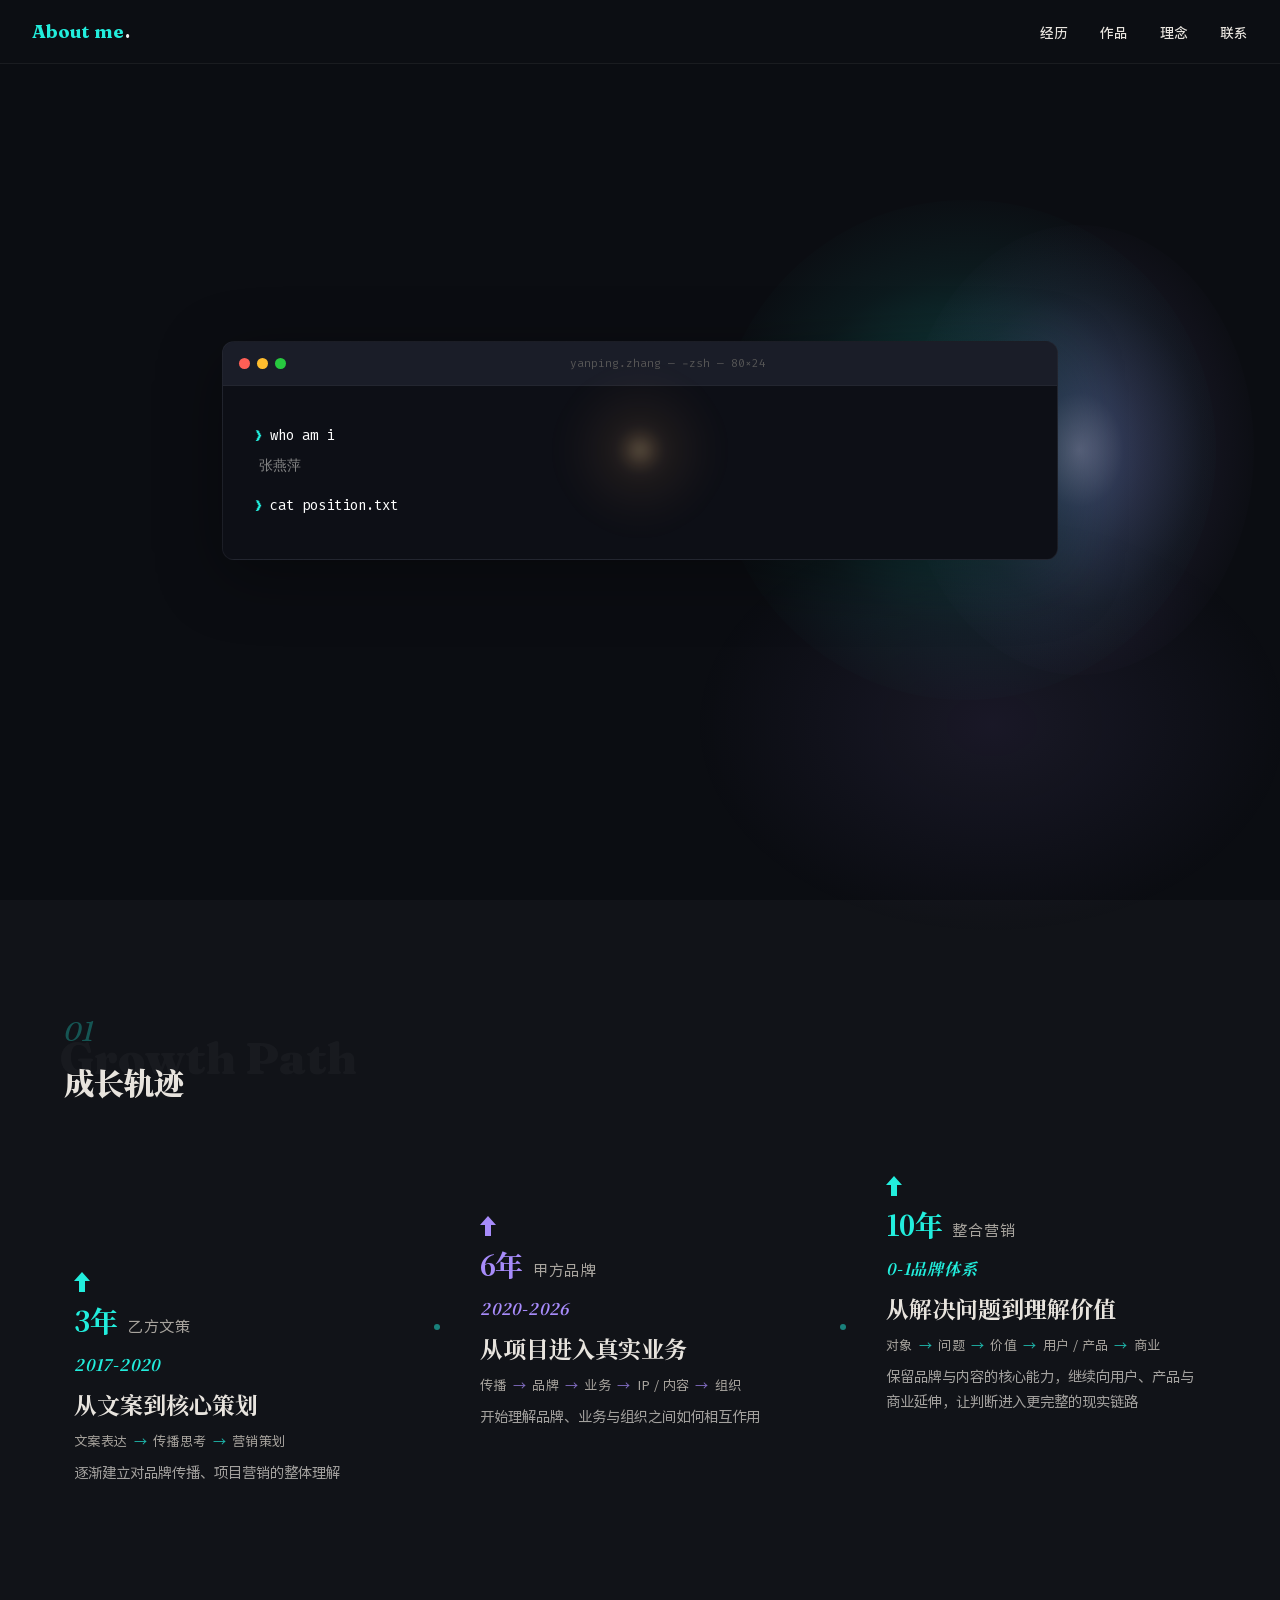
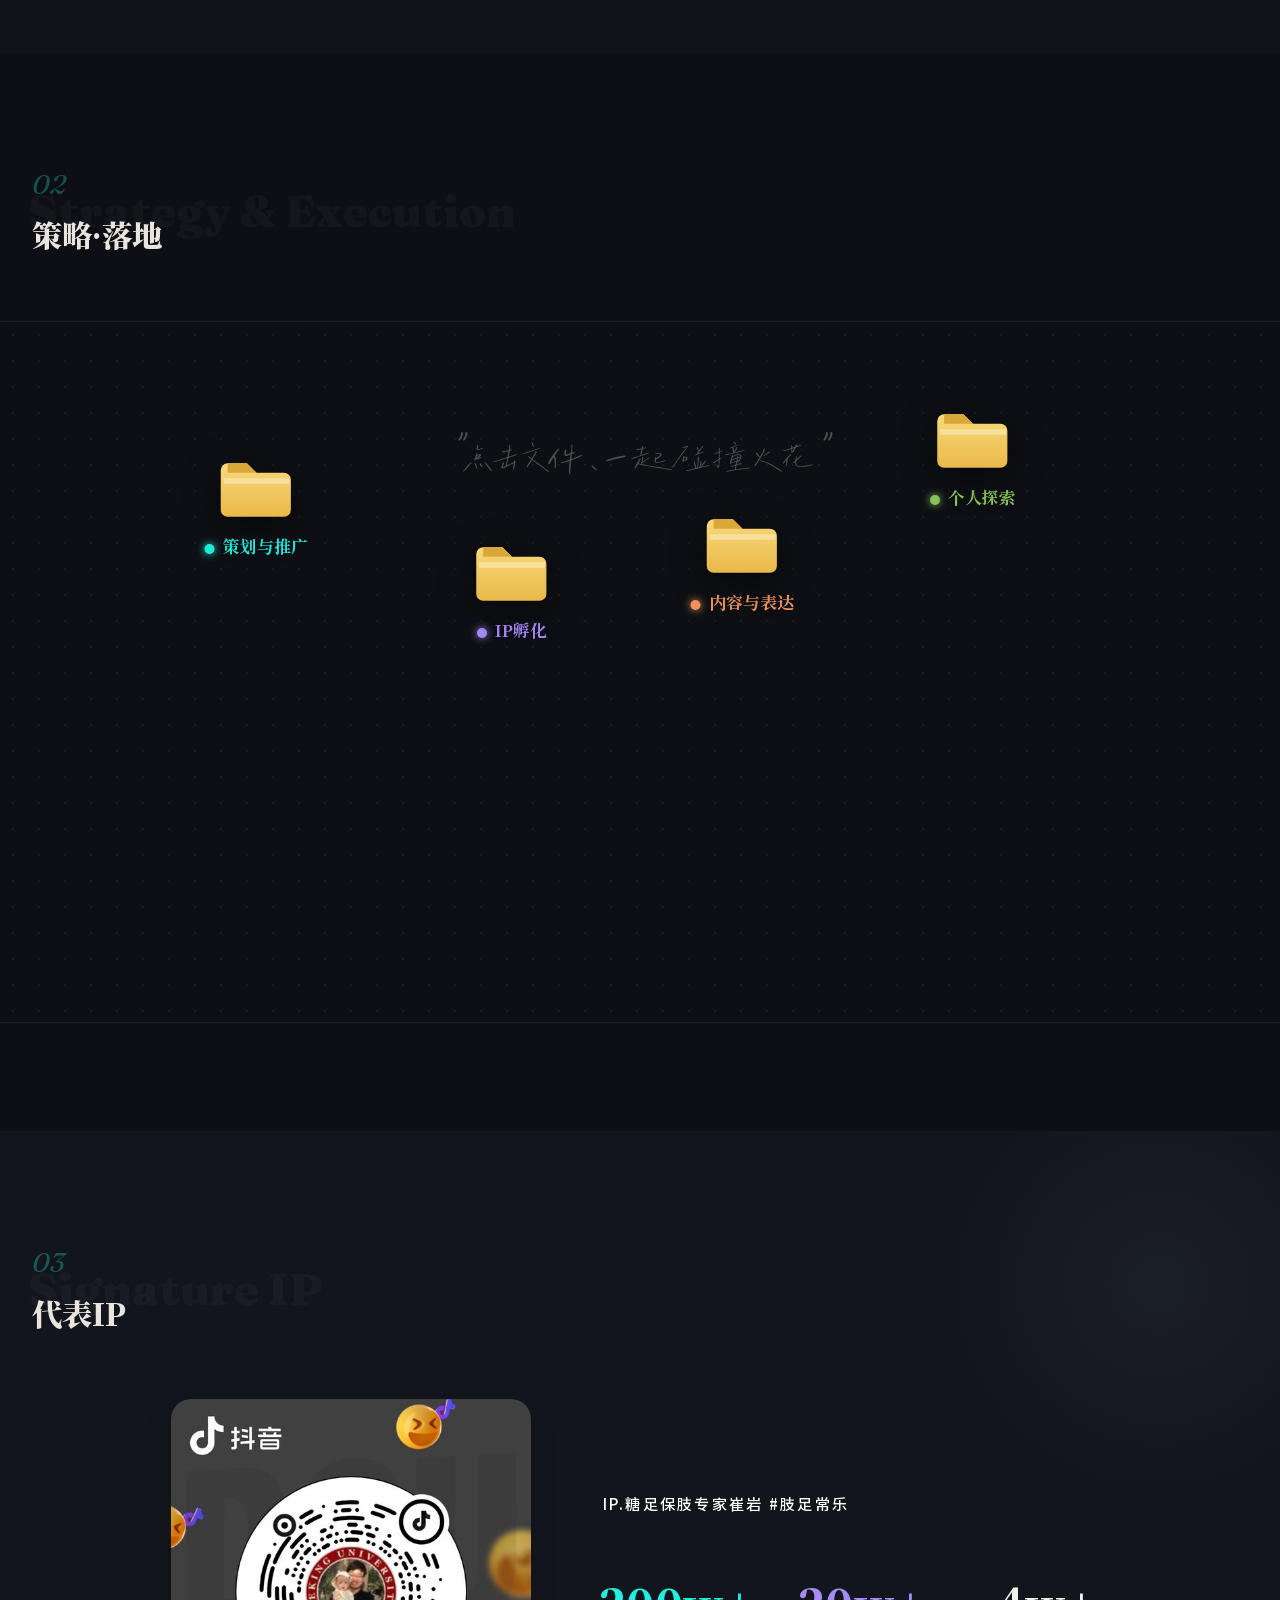
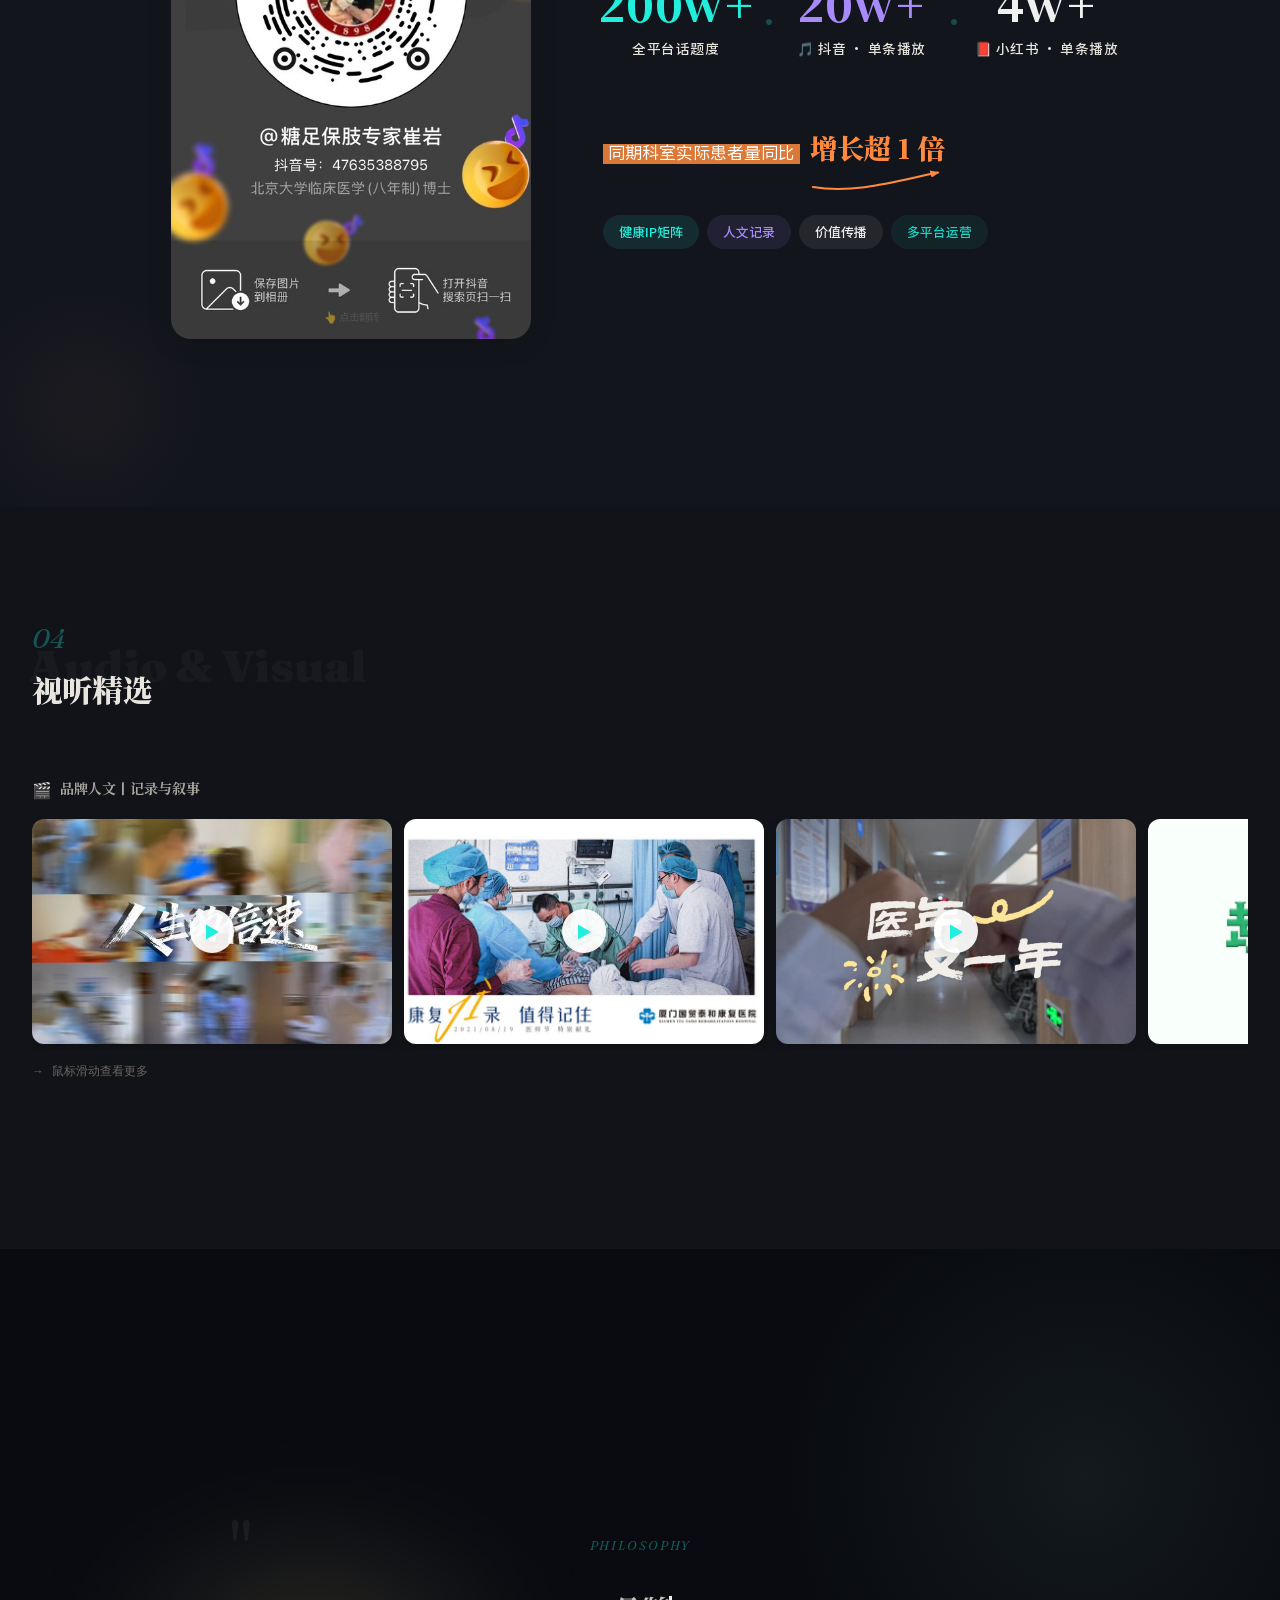
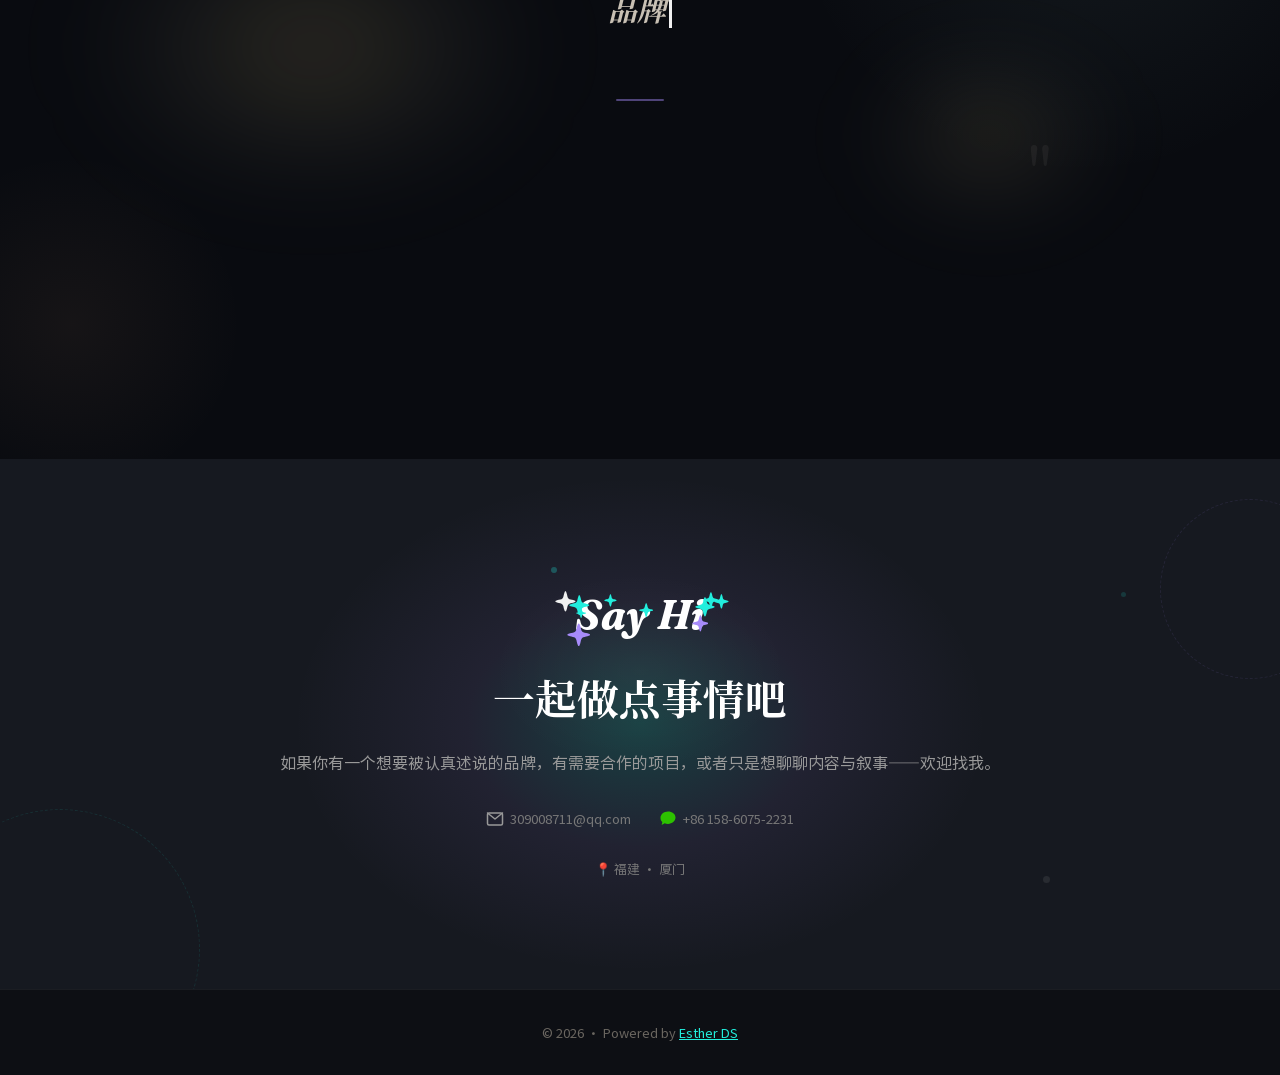
<file: index.html>
<!DOCTYPE html>
<html lang="zh-CN">
<head>
  <meta charset="UTF-8">
  <meta name="viewport" content="width=device-width, initial-scale=1.0">
  <title>张燕萍 · 品牌与创意策划</title>
  <meta name="description" content="张燕萍，10年品牌内容经验。从策略洞察到创意落地，用内容讲清楚一个品牌的价值。">
  <meta property="og:title" content="张燕萍 · 品牌与创意策划">
  <meta property="og:description" content="从策略洞察到创意落地，用内容讲清楚一个品牌的价值。">
  <meta property="og:type" content="website">
  <meta name="theme-color" content="#6A9A50">
  <link rel="icon" href="data:image/svg+xml,<svg xmlns='http://www.w3.org/2000/svg' viewBox='0 0 32 32'><circle cx='16' cy='16' r='16' fill='%236A9A50'/><text x='16' y='22' text-anchor='middle' font-family='serif' font-size='18' font-weight='bold' fill='white'>Y</text></svg>">
  <link rel="stylesheet" href="fonts/noto-sans-sc.css">
  <link rel="stylesheet" href="fonts/noto-serif-sc.css">
  <link rel="stylesheet" href="fonts/fraunces.css">
  <link rel="stylesheet" href="fonts/caveat.css">
  <link rel="stylesheet" href="fonts/fira-code.css">
  <style>
    /* === CSS变量（品牌色） === */
    :root { --_esther-ds: "esthersjw-v1";
      --blue: #22eedd; --blue-deep: #1ad4c4;
      --yellow: #a78bfa; --yellow-soft: #ddd0fc;
      --red: #f0f0f0;
      --cream: #0d0f14; --cream-dark: #111318;
      --ink: #e8e4de; --ink-light: #a8a49e; --ink-faint: #6a6660;
      --dark-panel: #090b10;
      --card-bg: #13151c;
    }
    *, *::before, *::after { box-sizing: border-box; margin: 0; padding: 0; }
    html { cursor: none; }
    body {
      font-family: 'Noto Sans SC', -apple-system, 'PingFang SC', 'Helvetica Neue', sans-serif;
      font-size: 16px; line-height: 1.7; color: var(--ink); background: var(--cream);
      position: relative;
    }
    body::before {
      content: ''; position: fixed; top: -15%; left: -8%; width: 65%; height: 65%;
      background: radial-gradient(ellipse, rgba(34,211,238,0.1) 0%, transparent 60%);
      pointer-events: none; z-index: 0;
    }
    body::after {
      content: ''; position: fixed; bottom: -8%; right: -5%; width: 55%; height: 55%;
      background: radial-gradient(ellipse, rgba(167,139,250,0.09) 0%, transparent 60%);
      pointer-events: none; z-index: 0;
    }
    ::selection { background: var(--yellow); color: var(--ink); }
    .container { max-width: 1300px; margin: 0 auto; padding: 0 2rem; }

    /* === 导航 (#9) === */
    nav {
      position: fixed; top: 0; left: 0; right: 0; z-index: 100;
      padding: 1rem 2rem; background: rgba(13,15,20,.88); backdrop-filter: blur(12px);
      border-bottom: 1px solid rgba(255,255,255,.06); display: flex; align-items: center; justify-content: space-between;
    }
    nav.scrolled { box-shadow: 0 2px 20px rgba(0,0,0,.3); }
    .nav-logo { font-family: 'Fraunces', serif; font-weight: 700; font-size: 1.15rem; color: var(--blue); }
    .nav-logo-dot { color: var(--red); margin: 0 1px; }
    .nav-links { display: flex; gap: 2rem; list-style: none; }
    .nav-links a { text-decoration: none; color: var(--ink); font-size: 0.85rem; font-weight: 500; position: relative; padding: 4px 0; }
    .nav-links a::after { content: ''; position: absolute; bottom: -4px; left: 0; right: 0; height: 2px; background: var(--yellow); transform: scaleX(0); transition: transform .25s ease-out; }
    .nav-links a:hover { color: var(--blue); }
    .nav-links a:hover::after { transform: scaleX(1); }
    .nav-links a.active { color: var(--blue); }
    .nav-links a.active::after { transform: scaleX(1); background: var(--blue); }
    body.menu-open { overflow: hidden; }
    .menu-btn { display: none; background: none; border: none; font-size: 1.5rem; cursor: pointer; color: var(--ink); }

    /* === Section === */
    .section { padding: clamp(80px, 12vh, 160px) 0; }
    .section--alt { background: var(--cream-dark); }
    .section-number { font-family: 'Fraunces', serif; font-style: italic; font-size: clamp(1.2rem, 2.5vw, 1.7rem); color: var(--blue); opacity: 0.3; display: block; margin-bottom: 0.15rem; }
    .section-title { font-family: 'Noto Serif SC', serif; font-weight: 900; font-size: clamp(1.3rem, 2.5vw, 1.9rem); }
    .section-header { margin-bottom: clamp(32px, 5vw, 60px); }
    /* 英文衬底装饰 — Fraunces 900 直体，大面积衬托整个标题组 */
    .section-subtitle { position: absolute; font-family: 'Fraunces', serif; font-weight: 900; font-size: clamp(1.7rem, 3.5vw, 3.2rem); color: rgba(255,255,255,0.03); top: 50%; left: -4px; transform: translateY(-50%); pointer-events: none; user-select: none; white-space: nowrap; z-index: 0; }

    /* ============================================================
       #1 Hero — 左头像 + 右对话气泡 (#7 单人独白)
       ============================================================ */
    .hero {
      min-height: 100vh;
      display: flex; align-items: center; justify-content: center;
      background: #0b0d12; position: relative; overflow: hidden;
    }
    /* Hero 内层布局：居中单列（终端窗口 */
    /* Hero 右侧光晕 — 青 + 紫双层叠加，位于终端背后 */
    /* Hero 右侧光晕 — 柔和氛围，不抢终端内容 */
    .hero::before { content: ''; position: absolute; width: 500px; height: 500px; background: radial-gradient(circle, rgba(180,255,248,0.35) 0%, rgba(34,238,221,0.2) 20%, rgba(34,238,221,0.06) 50%, transparent 75%); top: 50%; right: 5%; transform: translateY(-50%); border-radius: 50%; pointer-events: none; z-index: 0; }
    .hero::after { content: ''; position: absolute; width: 350px; height: 450px; background: radial-gradient(ellipse, rgba(210,190,255,0.4) 0%, rgba(167,139,250,0.22) 18%, rgba(167,139,250,0.06) 50%, transparent 75%); top: 50%; right: 2%; transform: translateY(-50%); border-radius: 50%; pointer-events: none; z-index: 0; }

    /* #5A macOS 窗口 */
    .code-macos {
      border-radius: 12px; overflow: hidden;
      box-shadow: 0 16px 64px rgba(0,0,0,0.35);
      width: 100%; max-height: 85vh;
      display: flex; flex-direction: column;
      animation: termPopIn 1.2s cubic-bezier(0.16,1,0.3,1) both;
      background: linear-gradient(180deg, #1a1d28 0%, #151820 50%, #12141c 100%);
      border: 1px solid rgba(255,255,255,0.04);
    }
    @keyframes termPopIn {
      from { opacity: 0; transform: scale(0.88) translateY(48px) rotateX(4deg); perspective: 1000px; }
      to { opacity: 1; transform: none; }
    }
    .code-macos .code-titlebar {
      background: #1a1d28; padding: 12px 16px;
      display: flex; align-items: center; gap: 8px;
      border-bottom: 1px solid rgba(255,255,255,0.04);
    }
    .code-macos .code-body { flex: 1; padding: 24px 36px; overflow-y: auto; scrollbar-width: thin; scrollbar-color: rgba(255,255,255,0.08) transparent; }
    .code-macos .code-body .code-line {
      font-family: 'Fira Code', monospace;
      font-size: clamp(0.78rem, 1.1vw, 0.88rem); line-height: 2; color: #888;
    }
    .code-macos .code-dots { display: flex; gap: 7px; }
    .code-macos .dot { width: 11px; height: 11px; border-radius: 50%; }
    .code-macos .dot:nth-child(1) { background: #ff5f56; }
    .code-macos .dot:nth-child(2) { background: #ffbd2e; }
    .code-macos .dot:nth-child(3) { background: #27c93f; }
    .code-macos .code-filename {
      flex: 1; text-align: center;
      font-family: 'Fira Code', monospace;
      font-size: 0.7rem; color: #555;
    }
    .code-macos .code-body {
      background: #0d0f16; padding: clamp(24px, 3vw, 36px) clamp(22px, 3vw, 32px);
    }
    .code-macos .code-body .code-line {
      font-family: 'Fira Code', monospace;
      font-size: clamp(0.78rem, 1.1vw, 0.88rem); line-height: 2; color: #888;
    }
    .code-macos .code-body .code-line .kw { color: var(--blue); }
    .code-macos .code-body .code-line .str { color: var(--yellow); }
    .code-macos .code-body .code-line .cm { color: #555; }
    .code-macos .code-body .code-line .fn { color: #80cbc4; }

    /* 终端样式 */
    .term-line { margin-bottom: 2px; }
    .term-blank { height: 12px; } /* 段落空行：矮空行，避免内容超高出滚动条 */
    .term-prompt { color: var(--blue); }
    .term-cmd { color: #fff; }
    .term-output {
      color: #aaa; padding-left: 4px; margin-bottom: 0;
      animation: termFadeIn 0.3s ease-out both;
    }
    .term-output:nth-child(2) { animation-delay: 0.1s; }
    .term-output:nth-child(3) { animation-delay: 0.2s; }
    @keyframes termFadeIn {
      from { opacity: 0; transform: translateY(4px); }
      to { opacity: 1; transform: none; }
    }
    .term-cursor {
      display: inline-block; color: var(--blue);
      animation: termBlink 1s steps(1) infinite;
    }
    @keyframes termBlink { 0%, 100% { opacity: 1; } 50% { opacity: 0; } }
    .term-link {
      color: var(--blue); cursor: pointer; text-decoration: underline;
      text-underline-offset: 3px;
    }
    .term-link:hover { color: #fff; }

    .hero-side {
      display: flex; flex-direction: column; align-items: center; gap: 24px;
      position: relative; z-index: 1;
    }
    .hero-side::before {
      content: ''; position: absolute; top: 50%; left: 50%; transform: translate(-50%, -50%);
      width: 200px; height: 200px;
      background: radial-gradient(circle, rgba(167,139,250,0.08) 0%, transparent 70%);
      pointer-events: none;
    }
    .hero-side-line {
      width: 1px; height: 60px;
      background: linear-gradient(180deg, transparent, rgba(255,255,255,0.15), transparent);
    }
    .hero-side-label {
      font-family: 'Fira Code', monospace; font-size: 0.65rem;
      color: #555; writing-mode: vertical-rl; letter-spacing: 0.2em;
    }
    .hero-side-dot {
      width: 4px; height: 4px; border-radius: 50%; background: var(--blue);
      animation: sideDotPulse 2s ease-in-out infinite;
    }
    @keyframes sideDotPulse {
      0%, 100% { opacity: 0.3; transform: scale(1); }
      50% { opacity: 1; transform: scale(1.8); }
    }

    .hero-accent {
      display: flex; flex-direction: column; align-items: center; gap: 16px;
      position: relative; z-index: 1;
    }
    .hero-accent-line {
      width: 1px; flex: 1; min-height: 60px;
      background: linear-gradient(180deg, rgba(34,238,221,0.25), rgba(167,139,250,0.15), rgba(255,255,255,0.04));
    }
    .hero-accent-dot {
      width: 5px; height: 5px; border-radius: 50%;
      background: var(--blue); flex-shrink: 0;
      box-shadow: 0 0 8px rgba(34,238,221,0.4);
    }
    .hero-accent-label {
      font-family: 'Fira Code', monospace; font-size: 0.6rem;
      color: #444; writing-mode: vertical-rl; letter-spacing: 0.15em;
      flex-shrink: 0;
    }
    .hero-inner {
      display: flex; align-items: center; justify-content: center;
      padding: 4rem 2rem;
      width: 100%; max-width: 900px;
      position: relative; z-index: 1;
    }
    /* Hero 光晕由上方定义（.hero::before / .hero::after），此处不再覆盖 */

    .hero-avatar-col {
      display: flex; flex-direction: column; align-items: center; gap: 6px;
      position: relative; z-index: 1;
    }
    .hero-avatar-ring {
      width: clamp(120px, 16vw, 160px); height: clamp(120px, 16vw, 160px);
      border-radius: 50%; position: relative;
      background: linear-gradient(135deg, rgba(106,154,80,0.08), rgba(149,197,195,0.1));
      display: flex; align-items: center; justify-content: center;
      flex-shrink: 0;
    }
    .hero-avatar-ring::before {
      content: ''; position: absolute; inset: -12px;
      border: 2px dashed rgba(149,197,195,0.3); border-radius: 50%;
    }
    .hero-avatar-ring .avatar-inner {
      width: 72%; height: 72%; border-radius: 50%;
      background: linear-gradient(135deg, rgba(106,154,80,0.15), rgba(149,197,195,0.18));
      display: flex; align-items: center; justify-content: center;
      font-size: 3.5rem;
    }
    .hero-avatar-col .avatar-name {
      font-family: 'Fraunces', serif; font-weight: 700; font-size: 0.95rem;
      color: var(--blue); text-align: center;
    }
    .hero-avatar-col .avatar-role {
      font-size: 0.7rem; color: var(--ink-faint); text-align: center;
    }
    .sparkles-text-hero {
      position: relative; z-index: 1; display: inline-block;
      padding: 4px 10px;
    }

    /* #50 Text Highlighter — 蓝色波浪下划线 */
    .hl-blue-underline {
      text-decoration: underline wavy var(--blue);
      text-underline-offset: 4px;
    }

    /* #7 对话气泡 — 单人独白（全部靠右） */
    .hero-chat-col {
      display: flex; flex-direction: column; gap: 16px;
      position: relative; z-index: 1;
    }
    .hero-chat-col::before {
      content: ''; position: absolute; top: 50%; left: 50%; transform: translate(-50%, -50%);
      width: 420px; height: 300px;
      background: radial-gradient(ellipse, rgba(34,238,221,0.08) 0%, rgba(167,139,250,0.05) 35%, transparent 70%);
      pointer-events: none; z-index: -1;
    }
    .hero-chat-col .chat-bubble {
      padding: 18px 24px; border-radius: 18px;
      max-width: 100%; font-size: 1rem; line-height: 1.7;
      text-align: left;
      background: #fff; color: #1a1d24;
      border-bottom-right-radius: 4px;
      animation: bubbleIn 0.6s cubic-bezier(0.16, 1, 0.3, 1) both;
      box-shadow:
        0 2px 4px rgba(0,0,0,0.04),
        0 6px 16px rgba(0,0,0,0.05),
        0 12px 32px rgba(0,0,0,0.06);
      position: relative;
    }
    /* 气泡小尾巴 — 左下角指向头像 */
    .hero-chat-col .chat-bubble::after {
      content: '';
      position: absolute;
      left: -10px;
      bottom: 16px;
      width: 0; height: 0;
      border-top: 9px solid transparent;
      border-bottom: 9px solid transparent;
      border-right: 13px solid #fff;
    }

    @keyframes bubbleIn {
      from { opacity: 0; transform: translateY(24px) scale(0.92); }
      to   { opacity: 1; transform: none; }
    }

    .hero-chat-col .chat-tags {
      display: flex; gap: 8px; flex-wrap: wrap;
    }
    .hero-chat-col .chat-tags span {
      font-size: 0.75rem; font-weight: 500; padding: 4px 12px; border-radius: 20px;
    }
    .hero-chat-col .chat-tags span:nth-child(1) { background: rgba(106,154,80,0.07); color: var(--blue); }
    .hero-chat-col .chat-tags span:nth-child(2) { background: rgba(149,197,195,0.18); color: #5A9088; }
    .hero-chat-col .chat-tags span:nth-child(3) { background: rgba(232,168,124,0.1); color: #C07A50; }

    /* #46 Cool Mode 按钮 */
    .cool-btn {
      position: relative; cursor: pointer;
      font-family: 'Noto Sans SC', -apple-system, 'PingFang SC', sans-serif;
      font-size: 0.95rem; font-weight: 600;
      padding: 14px 28px; border-radius: 12px;
      border: none; transition: all 0.2s;
    }
    .cool-btn-blue { background: var(--blue); color: #fff; }
    .cool-btn-blue:hover { background: var(--blue-deep); transform: translateY(-2px); }
    .cool-btn-yellow { background: var(--yellow); color: var(--ink); }
    .cool-btn-yellow:hover { background: #7AB5B3; transform: translateY(-2px); }
    /* 药丸形描边按钮 */
    .cool-btn-pill {
      background: transparent; color: var(--blue);
      border: 1.5px solid var(--blue); border-radius: 999px;
      padding: 12px 26px;
    }
    .cool-btn-pill:hover { background: var(--blue); color: #fff; transform: translateY(-2px); }
    .cool-btn-pill--warm { color: var(--red); border-color: var(--red); }
    .cool-btn-pill--warm:hover { background: var(--red); color: #fff; }
    #_coolMode_effect { overflow:hidden; position:fixed; inset:0; pointer-events:none; z-index:2147483647; }

    /* 烟火棒鼠标装饰（跟随在系统光标后方） */
    #_sparklerCursor {
      position: fixed; pointer-events: none; z-index: 2147483646;
      transform: translate(-50%, -50%) rotate(-35deg);
    }
    #_sparklerCursor .sparkler-stick {
      width: 3px; height: 22px; background: linear-gradient(180deg, #aaa 0%, #666 100%);
      border-radius: 1px; margin: 0 auto 1px;
    }
    #_sparklerCursor .sparkler-glow {
      width: 18px; height: 18px; border-radius: 50%;
      background: radial-gradient(circle, rgba(255,220,150,0.9) 0%, rgba(255,180,80,0.5) 30%, rgba(255,120,30,0.15) 60%, transparent 100%);
      margin: 0 auto; animation: sparkler-pulse 0.3s ease-in-out infinite alternate;
    }
    @keyframes sparkler-pulse {
      0% { transform: scale(0.85); opacity: 0.7; }
      100% { transform: scale(1.2); opacity: 1; }
    }

    /* 冷光环鼠标（保留备用） */
    #_ringCursor {
      position: fixed; pointer-events: none; z-index: 2147483646;
      transform: translate(-50%, -50%);
    }
    #_ringCursor .ring-outer {
      width: 28px; height: 28px; border-radius: 50%;
      border: 1.5px solid rgba(34,238,221,0.5);
      animation: ring-pulse 1.6s ease-in-out infinite;
    }
    #_ringCursor .ring-inner {
      position: absolute; top: 50%; left: 50%; transform: translate(-50%, -50%);
      width: 4px; height: 4px; border-radius: 50%;
      background: rgba(34,238,221,0.9);
      box-shadow: 0 0 8px rgba(34,238,221,0.6), 0 0 16px rgba(34,238,221,0.3);
    }
    @keyframes ring-pulse {
      0%, 100% { transform: scale(0.85); border-color: rgba(34,238,221,0.3); }
      50% { transform: scale(1.15); border-color: rgba(34,238,221,0.7); }
    }

    /* 暖光斑鼠标 — 双层柔光 */
    #_warmGlow {
      position: fixed; pointer-events: none; z-index: 2147483646;
      width: 180px; height: 180px; transform: translate(-50%, -50%);
      border-radius: 50%;
      /* 外层大光晕 */
      background: radial-gradient(circle,
        rgba(255,200,130,0.12) 0%,
        rgba(255,170,100,0.06) 25%,
        rgba(255,150,80,0.02) 50%,
        transparent 70%
      );
      filter: blur(6px);
    }
    #_warmGlow::after {
      content: '';
      position: absolute; top: 50%; left: 50%; transform: translate(-50%, -50%);
      width: 50px; height: 50px; border-radius: 50%;
      /* 中心稍亮 */
      background: radial-gradient(circle,
        rgba(255,220,160,0.25) 0%,
        rgba(255,180,110,0.08) 40%,
        transparent 70%
      );
    }

    /* === CTA (#18) === */
    .cta-button { display: inline-flex; align-items: center; gap: 8px; padding: 16px 36px; background: var(--blue); color: #fff; border-radius: 12px; text-decoration: none; font-weight: 600; font-size: 1rem; transition: transform .25s cubic-bezier(0.16,1,0.3,1), box-shadow .25s cubic-bezier(0.16,1,0.3,1); }
    .cta-button:hover { transform: translateY(-3px); box-shadow: 0 14px 40px rgba(106,154,80,0.4); }
    .cta-button--warm { background: var(--red); }

    /* ============================================================
       成长轨迹 — 数字焦点 + 三句宣言 + 能力标签
       ============================================================ */
    .section-editorial {
      background: var(--cream-dark); padding: clamp(80px, 12vh, 160px) 2rem;
      position: relative; overflow: hidden;
    }
    /* 数字行 — 顶部大字 */
    .editorial-nums {
      display: flex; flex-wrap: wrap; justify-content: center; align-items: baseline;
      gap: clamp(20px, 4vw, 40px);
      margin-bottom: clamp(48px, 7vw, 72px);
    }
    .enum-item {
      display: flex; align-items: baseline; gap: 4px;
    }
    .enum-prefix {
      font-family: 'Noto Sans SC', -apple-system, 'PingFang SC', sans-serif;
      font-size: clamp(0.9rem, 1.3vw, 1.05rem);
      color: var(--ink-light); font-weight: 500;
    }
    .enum-val {
      font-family: 'Fraunces', 'Noto Serif SC', serif;
      font-size: clamp(3rem, 6vw, 4.5rem);
      font-weight: 900; color: #fff; line-height: 1;
      position: relative;
    }
    .enum-unit {
      font-family: 'Noto Sans SC', -apple-system, 'PingFang SC', sans-serif;
      font-size: clamp(0.85rem, 1.2vw, 1rem);
      color: var(--ink-light); font-weight: 500;
    }
    .enum-arrow {
      font-family: 'Fraunces', serif;
      font-size: clamp(2.6rem, 5vw, 4rem);
      font-weight: 900; color: var(--blue); line-height: 1;
    }
    .enum-sep {
      font-size: clamp(1.2rem, 2vw, 1.6rem);
      color: rgba(34,238,221,0.15);
      align-self: center; margin: 0 -4px;
    }
    .enum-ghost { visibility: hidden; }
    .enum-anim { position: absolute; top: 0; left: 50%; transform: translateX(-50%); white-space: nowrap; }

    /* 三句宣言 */
    .editorial-statements {
      display: flex;
      flex-direction: row;
      align-items: flex-start;
      justify-content: center;
      gap: 40px;
      max-width: 1140px;
      margin: 0 auto clamp(40px, 5vw, 60px);
    }
    .editorial-stmt {
      flex: 0 1 320px; min-width: 0;
      text-align: left;
    }
    .editorial-stmt.s1 { margin-top: 104px; }
    .editorial-stmt.s2 { margin-top: 48px; }
    .editorial-stmt.s3 { margin-top: 8px; }
    .editorial-stmt-step {
      display: block;
      width: 16px;
      height: 20px;
      margin-bottom: 14px;
    }
    .editorial-stmt.s1 .editorial-stmt-step,
    .editorial-stmt.s3 .editorial-stmt-step { color: var(--blue); }
    .editorial-stmt.s2 .editorial-stmt-step { color: var(--yellow); }
    .stmt-connector {
      align-self: center;
      flex-shrink: 0;
      width: 6px;
      height: 6px;
      border-radius: 50%;
      background: var(--blue);
      opacity: 0.5;
    }
    .editorial-stmt-num {
      display: flex;
      align-items: baseline;
      gap: 10px;
      margin-bottom: 12px;
    }
    .editorial-num-val {
      font-family: 'Noto Serif SC', serif;
      font-size: clamp(1.6rem, 2.2vw, 1.9rem);
      font-weight: 700;
      line-height: 1;
      letter-spacing: -0.02em;
    }
    .editorial-num-unit {
      font-size: 0.95rem;
      color: var(--ink-light);
      letter-spacing: 0.05em;
    }
    .editorial-stmt.s1 .editorial-num-val { color: var(--blue); }
    .editorial-stmt.s2 .editorial-num-val { color: var(--yellow); }
    .editorial-stmt.s3 .editorial-num-val { color: var(--blue); }
    .editorial-stmt-year {
      display: block;
      font-family: 'Noto Serif SC', serif;
      font-style: italic;
      font-size: 1rem; font-weight: 600;
      letter-spacing: 0.05em;
      margin-bottom: 10px;
    }
    .editorial-stmt.s1 .editorial-stmt-year { color: var(--blue); }
    .editorial-stmt.s2 .editorial-stmt-year { color: var(--yellow); }
    .editorial-stmt.s3 .editorial-stmt-year { color: var(--blue); }
    .editorial-stmt-text {
      font-family: 'Noto Serif SC', serif; font-weight: 700;
      font-size: clamp(1.25rem, 1.8vw, 1.5rem);
      color: var(--ink); line-height: 1.4;
      margin-bottom: 10px;
    }
    .editorial-stmt-desc {
      font-size: 0.9rem; color: var(--ink); opacity: 0.68; line-height: 1.7;
      margin-top: 0;
    }
    .editorial-stmt-chain {
      display: flex;
      flex-direction: column;
      gap: 6px;
      font-size: 0.82rem;
      letter-spacing: 0.03em;
      margin-bottom: 10px;
      line-height: 1.5;
    }
    .editorial-stmt-chain .chain-line {
      display: flex;
      flex-wrap: wrap;
      align-items: center;
      column-gap: 6px;
      row-gap: 6px;
    }
    .editorial-stmt-chain .chain-word { color: var(--ink-light); }
    .editorial-stmt-chain .chain-arrow { color: var(--blue); opacity: 0.75; }
    .editorial-stmt.s2 .editorial-stmt-chain .chain-arrow { color: var(--yellow); }
    .editorial-stmt.reveal { transition-duration: 1.2s; }
    .editorial-stmt.s1.reveal { transition-delay: 0.1s; }
    .editorial-stmt.s2.reveal { transition-delay: 0.35s; }
    .editorial-stmt.s3.reveal { transition-delay: 0.6s; }

    /* 愿景条目复用 .editorial-stmt 样式 */

    /* ============================================================
       #38 巨大引号居中 + #47 Typing Animation
       ============================================================ */
    .philo-section {
      background: var(--dark-panel);
      min-height: 90vh; display: flex; align-items: center; justify-content: center;
      text-align: center; padding: clamp(80px, 12vh, 160px) 2rem;
      position: relative; overflow: hidden;
    }
    .philo-section::before {
      content: ''; position: absolute; width: 700px; height: 700px;
      background: radial-gradient(circle, rgba(149,197,195,0.08) 0%, transparent 60%);
      top: -15%; right: -12%; border-radius: 50%; pointer-events: none;
    }
    .philo-section::after {
      content: ''; position: absolute; width: 400px; height: 400px;
      background: radial-gradient(circle, rgba(232,168,124,0.06) 0%, transparent 60%);
      bottom: -8%; left: -10%; border-radius: 50%; pointer-events: none;
    }

    .typing-block { max-width: 780px; margin: 0 auto; position: relative; z-index: 1; }
    .typing-block::before {
      content: ''; position: absolute; top: -20%; left: -24%;
      width: 500px; height: 320px; border-radius: 50%;
      background: radial-gradient(ellipse, rgba(255,225,140,0.16) 0%, rgba(255,235,180,0.06) 35%, rgba(255,225,140,0) 70%);
      filter: blur(48px);
      pointer-events: none; z-index: -1;
    }
    .typing-block::after {
      content: ''; position: absolute; bottom: -30%; right: -14%;
      width: 300px; height: 220px; border-radius: 50%;
      background: radial-gradient(ellipse, rgba(255,225,140,0.12) 0%, rgba(255,235,180,0.04) 35%, rgba(255,225,140,0) 70%);
      filter: blur(36px);
      pointer-events: none; z-index: -1;
    }
    .typing-label {
      font-family: 'Fraunces', serif; font-style: italic;
      font-size: 0.78rem; color: var(--blue); opacity: 0.35;
      letter-spacing: 0.15em; text-transform: uppercase;
      margin-bottom: clamp(20px, 3vw, 32px);
    }
    .typing-container {
      font-family: 'Fraunces', 'Noto Serif SC', serif;
      font-style: italic;
      font-size: clamp(1.15rem, 2.5vw, 1.8rem);
      font-weight: 400;
      color: #c8c0b4;
      line-height: 1.6;
      min-height: 3em;
    }
    .typing-cursor {
      display: inline-block;
      width: 3px;
      height: 1.1em;
      background: var(--red);
      margin-left: 3px;
      vertical-align: text-bottom;
      animation: tc-blink 1s steps(1) infinite;
    }
    @keyframes tc-blink { 0%, 100% { opacity: 1; } 50% { opacity: 0; } }
    .typing-desc {
      font-size: 0.92rem; color: #8a847c; line-height: 1.75; letter-spacing: 0.04em;
      max-width: 640px; margin: 16px auto 0;
      opacity: 0; transition: opacity .6s;
    }
    .typing-desc + .typing-desc { margin-top: 6px; }
    .typing-desc.show { opacity: 1; }

    /* 引号 */
    .philo-quote {
      position: absolute; font-family: 'Fraunces', serif;
      font-size: clamp(3rem, 5vw, 4.5rem); font-weight: 300;
      color: rgba(255,255,255,0.05); line-height: 1;
      pointer-events: none; user-select: none; z-index: 0;
    }
    .philo-quote--open { top: -20px; left: -20px; }
    .philo-quote--close { bottom: -30px; right: -20px; }

    /* 装饰：打字区下方分隔线 */
    .typing-rule {
      width: 48px; height: 2px; background: var(--yellow); opacity: 0.45;
      margin: 24px auto 0; border-radius: 1px;
    }

    /* 装饰：大引号背景 */
    .philo-quote-mark {
      position: absolute; font-family: 'Fraunces', serif;
      font-size: clamp(8rem, 14vw, 14rem); font-weight: 900;
      color: rgba(149,197,195,0.06); line-height: 1;
      pointer-events: none; user-select: none;
    }
    .philo-quote-mark--open { top: -40px; left: -60px; }
    .philo-quote-mark--close { bottom: -60px; right: -40px; }

    /* #1E-C 荧光笔高亮 */
    .typing-highlight {
      background: linear-gradient(180deg, transparent 55%, rgba(149,197,195,0.45) 55%);
      padding: 0 4px;
    }
    .typing-highlight--warm {
      background: linear-gradient(180deg, transparent 55%, rgba(232,168,124,0.35) 55%);
    }

    /* ============================================================
       #3 三等分 + #10C 手绘虚线框
       ============================================================ */
    .dash-grid { display: grid; grid-template-columns: repeat(3, 1fr); gap: clamp(20px, 2.5vw, 32px); }
    .dash-card { border: 2px dashed; border-radius: 16px; padding: 28px 22px; position: relative; background: var(--card-bg); transition: transform .2s; }
    .dash-card:hover { transform: translateY(-6px); }
    .dash-card:nth-child(3n+1) { border-color: rgba(106,154,80,0.3); }
    .dash-card:nth-child(3n+2) { border-color: rgba(149,197,195,0.5); }
    .dash-card:nth-child(3n)   { border-color: rgba(232,168,124,0.35); }
    .dash-card .dash-lbl { position: absolute; top: -11px; left: 16px; font-family: 'Caveat', cursive; font-size: 0.95rem; font-weight: 700; background: var(--cream-dark); padding: 0 8px; }
    .dash-card:nth-child(3n+1) .dash-lbl { color: var(--blue); }
    .dash-card:nth-child(3n+2) .dash-lbl { color: #5A9088; }
    .dash-card:nth-child(3n) .dash-lbl   { color: var(--red); }
    .dash-card .dash-icon { font-size: 2rem; margin-bottom: 12px; margin-top: 6px; }
    .dash-card h3 { font-family: 'Noto Serif SC', serif; font-size: 1.05rem; font-weight: 700; margin-bottom: 10px; }
    .chip-row { display: flex; flex-wrap: wrap; gap: 6px; }
    .chip { font-size: 0.75rem; padding: 4px 10px; border-radius: 12px; background: rgba(106,154,80,0.05); color: var(--ink-light); }

    /* ============================================================
       文策展示 — 文件夹看板
       ============================================================ */
    .folder-board {
      position: relative;
      height: clamp(560px, 78vh, 760px);
      overflow: hidden;
      background: radial-gradient(circle, rgba(255,255,255,0.05) 1px, transparent 1.6px);
      background-size: 26px 26px;
      border-top: 1px solid rgba(255,255,255,0.06);
      border-bottom: 1px solid rgba(255,255,255,0.06);
    }
    @font-face {
      font-family: '喜脉喜欢体';
      src: url('喜脉喜欢体-subset.woff2') format('woff2');
      font-weight: normal;
      font-style: normal;
      font-display: swap;
    }
    .board-hint {
      position: absolute; top: 15%; left: 50%; transform: translateX(-50%);
      font-family: '喜脉喜欢体', 'Caveat', cursive;
      font-size: clamp(1.6rem, 3.5vw, 2.4rem); color: var(--ink-light); opacity: 0.45; pointer-events: none;
      letter-spacing: 0.04em; white-space: nowrap;
    }
    .proj-folder {
      position: absolute; display: flex; flex-direction: column; align-items: center;
      cursor: grab; user-select: none;
      transform: translateX(-50%);
    }
    .proj-folder.dragging { cursor: grabbing; }
    .folder-node {
      position: relative;
      display: inline-flex; flex-direction: column; align-items: center; gap: 10px;
      cursor: pointer; padding: 14px 18px; border-radius: 14px;
      transition: background .2s;
    }
    .folder-node:hover { background: rgba(255,255,255,0.05); }
    .folder-svg { filter: drop-shadow(0 8px 18px rgba(0,0,0,0.45)); transition: transform .28s ease; pointer-events: none; }
    .proj-folder > .folder-node > .folder-svg { width: 88px; height: 77px; }
    .folder-node:hover .folder-svg { transform: translateY(-4px); }
    .folder-name { font-family: 'Noto Serif SC', serif; font-size: 1.05rem; font-weight: 700; color: var(--ink); text-align: center; line-height: 1.4; pointer-events: none; }
    .folder-dl {
      position: absolute; top: 2px; right: 2px;
      display: inline-flex; align-items: center; justify-content: center;
      width: 20px; height: 20px; border-radius: 50%;
      border: none; cursor: pointer; font-size: 0.68rem; line-height: 1;
      background: rgba(255,255,255,0.08); color: var(--theme, #22eedd);
      opacity: 0; transform: scale(0.8);
      transition: opacity .2s ease, transform .2s ease, background .2s ease, color .2s ease;
      pointer-events: none;
    }
    .folder-node:hover .folder-dl { opacity: 1; transform: scale(1); pointer-events: auto; }
    .folder-dl:hover { background: var(--theme, #22eedd); color: #111; }

    /* 文件浮层抽屉（突破桌面边界） */
    .file-drawer {
      position: fixed; z-index: 300;
      left: 0; top: 0;
      width: 320px;
      max-height: 360px;
      background: rgba(17,19,24,0.98);
      border: 1px solid rgba(255,255,255,0.12);
      border-radius: 12px;
      box-shadow: 0 16px 40px rgba(0,0,0,0.5);
      backdrop-filter: blur(14px);
      display: flex; flex-direction: column;
      opacity: 0; transform: translateY(-4px);
      pointer-events: none;
      transition: opacity .18s ease, transform .2s ease;
    }
    .file-drawer.show { opacity: 1; transform: none; pointer-events: auto; }
    .file-drawer-head {
      display: flex; align-items: center; gap: 10px;
      padding: 14px 16px; border-bottom: 1px solid rgba(255,255,255,0.08);
    }
    .file-drawer-title {
      font-family: 'Noto Serif SC', serif; font-size: 1rem; font-weight: 700;
      color: var(--theme, #22eedd); flex: 1;
    }
    .file-drawer-dl {
      display: inline-flex; align-items: center; gap: 5px;
      padding: 6px 14px; border-radius: 999px;
      border: 1px solid rgba(255,255,255,0.15); background: transparent;
      color: var(--ink); cursor: pointer; font-size: 0.78rem;
      transition: background .2s, color .2s;
    }
    .file-drawer-dl:hover { background: var(--theme, #22eedd); color: #111; }
    .file-drawer-close {
      width: 26px; height: 26px; border-radius: 50%; border: none;
      background: rgba(255,255,255,0.08); color: var(--ink-light);
      cursor: pointer; font-size: 0.8rem; transition: background .2s, color .2s;
    }
    .file-drawer-close:hover { background: rgba(255,255,255,0.16); color: #fff; }
    .file-drawer-list {
      display: flex; flex-direction: column; gap: 4px;
      padding: 10px 12px; overflow-y: auto;
      max-height: 230px;
    }
    .file-drawer-list .file-node { white-space: normal; max-width: 100%; }

    /* 展开区：居中平铺，无连接线 */
    .folder-children { max-height: 0; width: 0; opacity: 0; overflow: hidden; transition: max-height .5s ease, opacity .4s ease; }
    .proj-folder.open > .folder-children,
    .sub-folder.open > .folder-children { max-height: 1400px; width: auto; opacity: 1; }
    .children-board {
      display: flex; flex-wrap: wrap; justify-content: center;
      gap: 8px; padding-top: 10px;
    }

    /* 子文件夹 */
    .sub-folder { display: flex; flex-direction: column; align-items: center; }
    .sub-folder .folder-node { gap: 8px; padding: 10px 12px; }
    .sub-folder .folder-svg { width: 52px; height: 45px; }
    .sub-folder .folder-node:hover .folder-svg { transform: translateY(-3px); }
    .sub-folder .folder-name { font-size: 0.78rem; font-weight: 600; color: var(--ink-light); }
    .sub-folder .folder-children .children-board { gap: 8px; padding-top: 10px; max-width: 620px; }

    /* 文件 */
    .file-node {
      display: inline-flex; align-items: center; gap: 8px;
      cursor: pointer; padding: 8px 14px; border-radius: 10px;
      background: rgba(255,255,255,0.03); border: 1px solid rgba(255,255,255,0.07);
      transition: background .2s, border-color .2s, transform .2s; white-space: nowrap;
    }
    .file-node:hover { background: rgba(34,238,221,0.08); border-color: rgba(34,238,221,0.32); transform: translateX(4px); }
    .file-ico { font-size: 1.05rem; }
    .file-name { font-size: 0.82rem; color: var(--ink-light); }
    .file-node:hover .file-name { color: var(--ink); }

    /* 项目主题色 */
    .proj-folder[data-theme="teal"]  { --theme: #22eedd; }
    .proj-folder[data-theme="warm"]  { --theme: #F0955B; }
    .proj-folder[data-theme="green"] { --theme: #8BC65A; }
    .proj-folder[data-theme="purple"] { --theme: #A78BFA; }

    /* 名称文字 + 色点：主题色标注 */
    .folder-name, .sub-folder .folder-name { color: var(--theme, #22eedd); }
    .folder-name::before {
      content: ''; display: inline-block; width: 10px; height: 10px; border-radius: 50%;
      background: var(--theme, #22eedd); margin-right: 8px; vertical-align: middle;
      box-shadow: 0 0 8px var(--theme, #22eedd);
    }
    .sub-folder .folder-name::before { width: 8px; height: 8px; margin-right: 6px; }
    .file-name::before {
      content: ''; display: inline-block; width: 6px; height: 6px; border-radius: 50%;
      background: var(--theme, #22eedd); margin-right: 6px; vertical-align: middle;
      box-shadow: 0 0 6px var(--theme, #22eedd);
    }

    /* 扇形展开：子文件夹紧凑散开 */
    .children-board .sub-folder:nth-child(1) { margin-top: 4px; }
    .children-board .sub-folder:nth-child(2) { margin-top: 14px; }
    .children-board .sub-folder:nth-child(3) { margin-top: 4px; }

    /* 文件夹浮动呼吸动画 */
    @keyframes folderFloat {
      0%, 100% { transform: translateY(0); }
      50% { transform: translateY(-7px); }
    }
    .proj-folder > .folder-node { animation: folderFloat 3.2s ease-in-out infinite; }
    .proj-folder.dragging > .folder-node { animation-play-state: paused; }
    .proj-folder:nth-child(2) > .folder-node { animation-delay: 0s; }
    .proj-folder:nth-child(3) > .folder-node { animation-delay: 0.9s; }
    .proj-folder:nth-child(4) > .folder-node { animation-delay: 1.8s; }

    /* hover 项目卡片 */
    .proj-tooltip {
      position: fixed; z-index: 350; pointer-events: none; /* 高于文件抽屉(300)，避免被盖 */
      max-width: 300px; padding: 16px 18px;
      background: rgba(17,19,24,0.96); border: 1px solid rgba(255,255,255,0.12);
      border-radius: 14px; backdrop-filter: blur(10px);
      box-shadow: 0 12px 32px rgba(0,0,0,0.45);
      opacity: 0; transform: translateY(6px) scale(0.97);
      transition: opacity .2s ease, transform .2s ease;
    }
    .proj-tooltip.show { opacity: 1; transform: none; }
    .proj-tooltip .pt-row { display: flex; gap: 10px; margin-bottom: 8px; }
    .proj-tooltip .pt-row:last-child { margin-bottom: 0; }
    .proj-tooltip .pt-label { flex: 0 0 auto; font-size: 0.7rem; font-weight: 700; color: var(--theme, #22eedd); padding-top: 1px; letter-spacing: 0.06em; }
    .proj-tooltip .pt-text { font-size: 0.82rem; color: var(--ink-light); line-height: 1.6; }
    .proj-tooltip .pt-text .pt-seg { display: inline-block; white-space: nowrap; } /* 词组/句子分段单元：内部不断行，单元间自动换行 */
    /* 文件标签徽章 + 说明 */
    .proj-tooltip .pt-tags { display: flex; flex-wrap: wrap; gap: 6px; margin-bottom: 10px; }
    .proj-tooltip .pt-chip {
      font-size: 0.7rem; font-weight: 600; padding: 2px 10px; border-radius: 99px;
      color: var(--theme, #22eedd);
      background: color-mix(in srgb, var(--theme, #22eedd) 13%, transparent);
      border: 1px solid color-mix(in srgb, var(--theme, #22eedd) 42%, transparent);
      white-space: nowrap;
    }
    .proj-tooltip .pt-tags + .pt-row { margin-top: 0; }

    /* 文件详情模态框 */
    .file-modal {
      position: fixed; inset: 0; z-index: 400;
      display: flex; align-items: center; justify-content: center;
      background: rgba(0,0,0,0.62); backdrop-filter: blur(8px);
      opacity: 0; pointer-events: none; transition: opacity .28s;
    }
    .file-modal.show { opacity: 1; pointer-events: auto; }
    .file-modal-card {
      background: var(--cream-dark); border: 1px solid rgba(255,255,255,0.1);
      border-radius: 18px; padding: 30px 32px; max-width: 540px; width: 90%;
      position: relative; transform: translateY(18px) scale(0.97);
      transition: transform .3s cubic-bezier(.2,.7,.3,1);
    }
    .file-modal.show .file-modal-card { transform: none; }
    .file-modal-close {
      position: absolute; top: 14px; right: 18px; cursor: pointer;
      font-size: 1.3rem; line-height: 1; color: var(--ink-faint);
      background: none; border: none; transition: color .2s;
    }
    .file-modal-close:hover { color: var(--ink); }
    .file-modal-ico { font-size: 2rem; display: block; margin-bottom: 14px; }
    .file-modal-title { font-family: 'Noto Serif SC', serif; font-size: 1.15rem; font-weight: 700; margin-bottom: 12px; color: var(--ink); }
    .file-modal-head { display: flex; align-items: center; justify-content: space-between; gap: 12px; margin-bottom: 12px; }
    .file-modal-head .file-modal-title { margin-bottom: 0; }
    .file-modal-dl {
      flex: none; border: 1px solid rgba(0,0,0,0.14); background: #fff; color: var(--ink);
      border-radius: 8px; padding: 4px 12px; cursor: pointer; font-size: 0.85rem; white-space: nowrap;
      transition: border-color .2s, color .2s, background .2s;
    }
    .file-modal-dl:hover { border-color: #22eedd; color: #0a9c90; background: rgba(34,238,221,0.08); }
    .file-modal-body { font-size: 0.9rem; color: var(--ink-light); line-height: 1.8; }
    .file-modal-card.has-pdf { max-width: 900px; }
    .file-modal-card.has-image { max-width: min(92vw, 600px); }
    .file-modal-card.has-image .file-modal-pdf { max-height: 78vh; overflow: auto; }
    .file-modal-pdf { display: none; margin-top: 14px; }
    .file-modal-pdf iframe {
      width: 100%; height: 62vh; border: none;
      border-radius: 10px; background: #fff;
    }
    .file-modal-pdf img {
      display: block; margin: 0 auto;
      max-width: 100%; width: auto; height: auto;
      border-radius: 10px; background: #fff;
    }

    /* ===== PDF.js 交互注解视图 ===== */
    .file-modal-card.has-anno { max-width: 940px; max-height: 88vh; overflow-y: auto; }
    .pdfjs-wrap { width: 100%; }
    .pdfjs-bar {
      display: flex; align-items: center; justify-content: center; gap: 10px;
      padding: 8px 4px 12px; font-size: 0.85rem; color: var(--ink-light);
    }
    .pdfjs-bar button {
      border: 1px solid rgba(0,0,0,0.12); background: #fff; color: var(--ink);
      border-radius: 8px; padding: 3px 12px; cursor: pointer; font-size: 0.85rem;
    }
    .pdfjs-bar button:hover:not(:disabled) { border-color: #22eedd; color: #0a9c90; }
    .pdfjs-bar button:disabled { opacity: 0.35; cursor: default; }
    .pdfjs-stage { position: relative; width: 100%; overflow: hidden; border-radius: 10px; background: #fff; }
    .pdfjs-stage canvas { display: block; width: 100%; height: auto; }
    .pdf-anno-layer { position: absolute; inset: 0; }
    /* 注解热点：teal 圆点 + 呼吸光圈 */
    .pdf-anno-dot {
      position: absolute; width: 22px; height: 22px; margin: -11px 0 0 -11px;
      cursor: pointer; z-index: 5;
    }
    .pdf-anno-dot::before {
      content: ''; position: absolute; inset: 5px; border-radius: 50%;
      background: rgba(34,238,221,0.92); border: 2px solid #fff;
      box-shadow: 0 0 0 2px rgba(34,238,221,0.35), 0 2px 8px rgba(0,0,0,0.35);
      transition: transform .2s ease;
    }
    .pdf-anno-dot::after {
      content: ''; position: absolute; inset: 0; border-radius: 50%;
      background: rgba(34,238,221,0.35);
      animation: annoPulse 2.2s ease-out infinite;
    }
    .pdf-anno-dot:hover::before { transform: scale(1.25); }
    @keyframes annoPulse {
      0% { transform: scale(0.6); opacity: 0.9; }
      70% { transform: scale(1.6); opacity: 0; }
      100% { transform: scale(1.6); opacity: 0; }
    }
    /* 注解气泡 */
    .pdf-anno-tip {
      position: absolute; bottom: calc(100% + 10px); left: 50%; transform: translateX(-50%) translateY(6px);
      width: max-content; max-width: 280px; padding: 10px 14px;
      background: #13161f; color: #e8f6f4; font-size: 0.85rem; line-height: 1.75;
      border: 1px solid rgba(34,238,221,0.45); border-radius: 10px;
      box-shadow: 0 10px 30px rgba(0,0,0,0.35);
      opacity: 0; pointer-events: none; transition: opacity .2s ease, transform .2s ease;
      z-index: 20; white-space: normal; text-align: left;
    }
    .pdf-anno-tip::after {
      content: ''; position: absolute; top: 100%; left: 50%; margin-left: -6px;
      border: 6px solid transparent; border-top-color: #13161f;
    }
    .pdf-anno-dot:hover .pdf-anno-tip,
    .pdf-anno-dot:focus .pdf-anno-tip { opacity: 1; transform: translateX(-50%) translateY(0); }
    /* 热点靠页顶时气泡向下弹 */
    .pdf-anno-dot.tip-below .pdf-anno-tip {
      bottom: auto; top: calc(100% + 10px); transform: translateX(-50%) translateY(-6px);
    }
    .pdf-anno-dot.tip-below:hover .pdf-anno-tip { transform: translateX(-50%) translateY(0); }
    .pdf-anno-dot.tip-below .pdf-anno-tip::after { top: auto; bottom: 100%; border-top-color: transparent; border-bottom-color: #13161f; }
    /* 编辑模式提示条 */
    .pdf-edit-bar {
      display: flex; flex-wrap: wrap; align-items: center; gap: 8px;
      margin-top: 10px; padding: 8px 12px; font-size: 0.82rem;
      background: rgba(34,238,221,0.08); border: 1px dashed rgba(34,238,221,0.5);
      border-radius: 10px; color: var(--ink);
    }
    .pdf-edit-bar b { color: #0a9c90; }
    .pdf-edit-bar button {
      border: none; background: #22eedd; color: #06342f; font-weight: 600;
      border-radius: 7px; padding: 4px 12px; cursor: pointer; font-size: 0.8rem;
    }
    .pdf-edit-bar button.warn { background: #f3b2a0; color: #5a1f0e; }
    .pdfjs-stage.editing { cursor: crosshair; }
    .pdfjs-stage.editing .pdf-anno-dot::after { animation: none; }

    /* ============================================================
       IP 展示板块 — 深色 + 翻转 + 曲线
       ============================================================ */
    .ip-panel {
      background: var(--card-bg); color: var(--ink); position: relative;
      padding: clamp(80px, 12vh, 160px) 0; overflow: hidden;
    }
    .ip-panel-bg {
      position: absolute; inset: 0; pointer-events: none;
    }
    .ip-panel-bg::before {
      content: ''; position: absolute; width: 500px; height: 500px;
      background: radial-gradient(circle, rgba(149,197,195,0.06) 0%, transparent 60%);
      top: -10%; right: -10%; border-radius: 50%;
    }
    .ip-panel-bg::after {
      content: ''; position: absolute; width: 300px; height: 300px;
      background: radial-gradient(circle, rgba(232,168,124,0.04) 0%, transparent 60%);
      bottom: -5%; left: -5%; border-radius: 50%;
    }

    .ip-split {
      display: grid; grid-template-columns: 0.85fr 1.15fr;
      gap: clamp(36px, 5vw, 60px); align-items: center;
      max-width: 960px; margin: 0 auto;
    }

    /* ---- 左：全图翻转卡片 ---- */
    .ip-flip-col {
      display: flex; justify-content: center;
      perspective: 1200px;
    }
    .ip-flip-card {
      width: 100%; max-width: 360px; aspect-ratio: 2/3;
      cursor: pointer;
    }
    .ip-flip-inner {
      position: relative; width: 100%; height: 100%;
      transition: transform 0.6s cubic-bezier(0.16, 1, 0.3, 1);
      transform-style: preserve-3d;
    }
    .ip-flip-card.flipped .ip-flip-inner {
      transform: rotateY(180deg);
    }
    .ip-flip-front, .ip-flip-back {
      position: absolute; inset: 0;
      backface-visibility: hidden; border-radius: 20px; overflow: hidden;
      display: flex; flex-direction: column;
      box-shadow: 0 4px 28px rgba(0,0,0,.1);
    }
    .ip-flip-front {
      background: #2a2d36;
    }
    .ip-flip-img {
      flex: 1; display: flex; flex-direction: column; align-items: center; justify-content: center;
      background: linear-gradient(160deg, rgba(106,154,80,0.15) 0%, rgba(149,197,195,0.1) 50%, rgba(232,168,124,0.08) 100%);
      color: rgba(255,255,255,0.12); font-size: 0.8rem; gap: 8px;
    }
    .ip-flip-img svg { width: 64px; height: 64px; }
    .ip-flip-hint {
      position: absolute; bottom: 14px; left: 0; right: 0;
      text-align: center; font-size: 0.65rem; color: var(--ink-faint);
      z-index: 2; opacity: 0.5;
    }
    .ip-flip-back {
      background: #2a2d36; transform: rotateY(180deg);
    }
    .ip-flip-back .ip-flip-img {
      flex: 1; display: flex; flex-direction: column; align-items: center; justify-content: center;
      color: rgba(255,255,255,0.12); font-size: 0.8rem; gap: 8px;
    }
    .ip-flip-qr {
      display: flex; flex-direction: column; align-items: center; gap: 14px;
    }
    .qr-placeholder {
      width: 130px; height: 130px; background: rgba(255,255,255,0.03);
      border: 2px dashed rgba(255,255,255,0.1); border-radius: 14px;
      display: flex; align-items: center; justify-content: center;
      color: var(--blue);
    }
    .qr-placeholder svg { width: 80px; height: 80px; }
    .ip-flip-qr-label {
      font-size: 0.78rem; color: var(--ink-light);
    }

    /* ---- 右：数据面板 ---- */
    .ip-data-col {
      display: flex; flex-direction: column; gap: 24px;
    }
    .ip-data-total {
      display: flex; align-items: baseline; gap: 16px; flex-wrap: wrap;
    }
    .ip-data-big {
      display: flex; align-items: baseline; gap: 6px;
    }
    .ip-data-num {
      font-family: 'Fraunces', serif; font-size: clamp(2.4rem, 4vw, 3.2rem);
      font-weight: 900; color: var(--yellow); line-height: 1;
    }
    .ip-data-unit {
      font-size: 0.5em; font-weight: 700; color: var(--yellow);
    }
    .ip-data-hashtag { margin-bottom: 4px; }
    .ip-data-label {
      font-family: 'Noto Sans SC', -apple-system, 'PingFang SC', sans-serif; font-size: 0.95rem;
      color: #fff; font-weight: 500;
      letter-spacing: 0.15em;
    }
    .ip-data-label {
      font-family: 'Noto Sans SC', -apple-system, 'PingFang SC', sans-serif; font-size: 0.95rem;
      color: #fff; font-weight: 500;
      letter-spacing: 0.15em;
    }

    /* 大数字计数器 — 无底框，数字呼吸空间 */
    .ip-counters {
      display: grid; grid-template-columns: repeat(3, 1fr); gap: clamp(20px, 3vw, 40px);
      padding: clamp(20px, 3vw, 36px) 0; position: relative;
    }
    .ip-counter {
      text-align: center; position: relative;
    }
    .ip-counter:not(:first-child)::before {
      content: '·'; position: absolute;
      left: calc(-1 * clamp(10px, 1.5vw, 20px));
      top: 50%; transform: translate(-50%, -50%);
      font-size: 1.5rem; font-weight: 700;
      color: rgba(34,238,221,0.25);
      line-height: 0; pointer-events: none;
    }
    .ip-counter-num {
      font-family: 'Noto Serif SC', serif; font-weight: 900;
      font-size: clamp(1.8rem, 3.5vw, 2.8rem);
      letter-spacing: 0.02em; white-space: nowrap;
      line-height: 1; display: block; margin-bottom: 8px;
      position: relative;
    }
    .ip-counter-ghost {
      visibility: hidden;
    }
    .ip-counter-anim {
      position: absolute; top: 0; left: 50%; transform: translateX(-50%);
      white-space: nowrap;
    }
    .ip-counter:nth-child(1) .ip-counter-num { color: var(--blue); }
    .ip-counter:nth-child(2) .ip-counter-num { color: var(--yellow); }
    .ip-counter:nth-child(3) .ip-counter-num { color: var(--red); }
    .ip-counter-suffix {
      font-size: 0.55em; font-weight: 700;
    }
    .ip-counter-platform {
      font-size: 0.85rem; color: var(--ink); font-weight: 500;
      letter-spacing: 0.04em;
    }

    .ip-convert {
      margin-top: 4px;
      font-size: 1.05rem;
      color: #fff;
      line-height: 1.7;
    }
    .ip-convert.reveal {
      transition-delay: 0.5s;
    }
    .ip-convert .ip-convert-label {
      background: linear-gradient(180deg, transparent 18%, rgba(255,138,61,0.85) 18%);
      padding: 0 5px;
    }
    .ip-convert .ip-convert-num {
      font-family: 'Noto Serif SC', serif;
      font-size: 1.7rem;
      font-weight: 900;
      color: #FF8A3D;
      margin-left: 6px;
      display: inline-block;
      position: relative;
      padding-bottom: 20px;
      transform: scale(0.85);
      transition: transform 0.9s cubic-bezier(0.16, 1, 0.3, 1) 0.65s;
    }
    .ip-convert.visible .ip-convert-num {
      transform: scale(1);
    }
    /* 文字下方的上升弧线 + 箭头（与文字同色，融为一体） */
    .ip-convert .ip-arrow {
      position: absolute; left: 0; bottom: 0;
      width: 100%; height: 24px; overflow: visible; pointer-events: none;
    }
    .ip-convert .ip-arrow-line {
      stroke-dasharray: 100; stroke-dashoffset: 100;
      transition: stroke-dashoffset 1.1s cubic-bezier(0.16, 1, 0.3, 1) 0.8s;
    }
    .ip-convert.visible .ip-arrow-line { stroke-dashoffset: 0; }

    .ip-data-tags {
      display: flex; flex-wrap: wrap; gap: 8px;
    }
    .ip-data-tags span {
      font-size: 0.8rem; padding: 6px 16px; border-radius: 20px; font-weight: 500;
    }
    .ip-data-tags span:nth-child(1) { background: rgba(34,238,221,0.1); color: #22eedd; }
    .ip-data-tags span:nth-child(2) { background: rgba(167,139,250,0.1); color: #a78bfa; }
    .ip-data-tags span:nth-child(3) { background: rgba(240,240,240,0.08); color: #f0f0f0; }
    .ip-data-tags span:nth-child(4) { background: rgba(26,212,196,0.08); color: #1ad4c4; }

    @media (max-width: 768px) {
      .ip-split { grid-template-columns: 1fr; max-width: 420px; }
      .ip-flip-card { max-width: 280px; aspect-ratio: 2/3; }
      .ip-counters { grid-template-columns: 1fr; gap: 28px; }
    }

    /* ============================================================
       横向滑动作品展示
       ============================================================ */
    .works-strip { margin-bottom: clamp(40px, 5vw, 60px); }
    .works-strip:last-child { margin-bottom: 0; }
    .works-strip-label {
      font-family: 'Noto Serif SC', serif; font-weight: 700;
      font-size: 0.88rem; color: var(--ink-light);
      margin-bottom: 16px; display: flex; align-items: center; gap: 8px;
    }
    .works-strip-label span {
      font-size: 1rem;
    }
    .works-scroll {
      overflow-x: auto; padding-bottom: 6px;
      -webkit-overflow-scrolling: touch; cursor: grab;
    }
    .works-scroll-inner {
      display: flex; gap: 12px; width: max-content; align-items: flex-start;
    }
    .works-scroll::-webkit-scrollbar { height: 6px; }
    .works-scroll::-webkit-scrollbar-track { background: rgba(255,255,255,0.05); border-radius: 3px; }
    .works-scroll::-webkit-scrollbar-thumb { background: rgba(255,255,255,0.1); border-radius: 3px; }
    .works-scroll::-webkit-scrollbar-thumb:hover { background: rgba(255,255,255,0.18); }

    .work-card {
      scroll-snap-align: start;
      background: var(--card-bg); border-radius: 12px; overflow: hidden;
      box-shadow: 0 2px 12px rgba(0,0,0,.2);
      transition: transform .35s cubic-bezier(0.16,1,0.3,1), box-shadow .35s cubic-bezier(0.16,1,0.3,1);
      cursor: pointer; position: relative;
    }
    .work-card:hover { transform: translateY(-6px) scale(1.02); box-shadow: 0 14px 40px rgba(0,0,0,.35); }
    .work-card:active { transform: translateY(-2px) scale(0.97); transition: transform .12s ease; }
    .work-card .thumb { overflow: hidden; position: relative; }
    .work-card .thumb img { width: 100%; height: 100%; object-fit: cover; display: block; }
    .work-card .thumb .thumb-gradient { position: absolute; inset: 0; }
    .work-card .thumb .play-btn { position: absolute; top: 50%; left: 50%; transform: translate(-50%, -50%); width: 44px; height: 44px; border-radius: 50%; background: rgba(255,255,255,.92); display: flex; align-items: center; justify-content: center; font-size: 1rem; color: var(--blue); box-shadow: 0 4px 16px rgba(0,0,0,.1); z-index: 2; transition: box-shadow .35s ease; }
    .work-card:hover .thumb .play-btn { transform: translate(-50%, -50%) scale(1.15); box-shadow: 0 6px 24px rgba(0,0,0,.18); }
    /* 视频卡片 — 横版 */
    .work-card.card-video { flex: 0 0 clamp(280px, 32vw, 360px); }
    .work-card.card-video .thumb { aspect-ratio: 16/10; }
    /* 图片卡片 — 自适应图片原始比例，无 thumb 包裹 */
    .work-card.card-image { flex: 0 0 clamp(140px, 16vw, 200px); overflow: visible; }
    .work-card.card-image img { width: 100%; height: auto; display: block; }

    .works-scroll-hint {
      display: flex; align-items: center; gap: 8px; margin-top: 12px;
      font-size: 0.72rem; color: var(--ink-faint);
      font-family: 'Caveat', cursive;
    }
    .works-scroll-hint::before {
      content: '→'; display: inline-block;
      animation: hint-bounce 1.4s ease-in-out infinite;
    }
    @keyframes hint-bounce {
      0%, 100% { transform: translateX(0); }
      50% { transform: translateX(6px); }
    }
    .work-card h4, .work-card p, .work-card .pill { display: none; }

    /* 图片：堆叠卡片 + 文案 */
    .works-photo-split { margin-top: clamp(48px, 6vw, 72px); }
    .photo-split-inner {
      display: grid; grid-template-columns: 1fr 1fr; gap: clamp(36px, 5vw, 60px);
      align-items: center;
    }
    .photo-stack-col {
      display: flex; flex-direction: column; align-items: center;
      min-height: auto; justify-content: center;
    }

    /* #30 Stacked Cards 堆叠卡片 */
    .stack-container { position: relative; width: clamp(240px, 28vw, 380px); perspective: 1000px; transition: height 0.4s cubic-bezier(0.16, 1, 0.3, 1); }
    .stack-card {
      position: absolute; inset: 0; background: #fff; border-radius: 16px;
      padding: 28px; box-shadow: 0 6px 24px rgba(0,0,0,0.08);
      transition: all 0.4s ease; cursor: pointer; overflow: hidden;
      display: flex; flex-direction: column; justify-content: flex-end;
    }
    .stack-card:nth-child(1) { z-index: 4; transform: translateY(0) scale(1) rotate(0deg); }
    .stack-card:nth-child(2) { z-index: 3; transform: translateY(14px) scale(0.95) rotate(-3deg); opacity: 0.85; }
    .stack-card:nth-child(3) { z-index: 2; transform: translateY(28px) scale(0.9) rotate(2.5deg); opacity: 0.6; }
    .stack-card:nth-child(4) { z-index: 1; transform: translateY(44px) scale(0.85) rotate(-1.5deg); opacity: 0.4; }
    .stack-card .stack-bg { position: absolute; inset: 0; z-index: 0; }
    .stack-card .stack-icon, .stack-card .stack-tag, .stack-card h3, .stack-card p { display: none; }
    .stack-hint { font-size: 0.75rem; color: var(--ink-faint); text-align: center; margin-top: 2rem; font-family: 'Caveat', cursive; }

    .photo-text-col h3 {
      font-family: 'Noto Serif SC', serif; font-weight: 900;
      font-size: clamp(1.2rem, 2vw, 1.6rem); margin-bottom: 1rem;
    }
    .photo-text-col p {
      font-size: 0.9rem; color: var(--ink-light); line-height: 1.8;
      margin-bottom: 0.8rem;
    }
    .photo-text-tags {
      display: flex; flex-wrap: wrap; gap: 8px; margin-top: 1.2rem;
    }
    .photo-text-tags span {
      font-size: 0.72rem; padding: 5px 14px; border-radius: 20px; font-weight: 500;
    }
    .photo-text-tags span:nth-child(1) { background: rgba(106,154,80,0.07); color: var(--blue); }
    .photo-text-tags span:nth-child(2) { background: rgba(149,197,195,0.18); color: #5A9088; font-weight: 700; }
    .photo-text-tags span:nth-child(3) { background: rgba(232,168,124,0.1); color: #C07A50; }
    .photo-text-tags span:nth-child(4) { background: rgba(240,240,240,0.08); color: #d0ccc6; }
    .photo-text-tags span:nth-child(5) { background: rgba(34,238,221,0.06); color: var(--blue); }
    .photo-text-tags span:nth-child(6) { background: rgba(167,139,250,0.08); color: var(--yellow); }

    @media (max-width: 768px) {
      .photo-split-inner { grid-template-columns: 1fr; }
      .stack-container { width: 220px; }
    }

    /* ============================================================
       #11 品牌色面板 CTA
       ============================================================ */
    .cta-panel { background: #161920; color: var(--ink); text-align: center; padding: clamp(80px, 12vh, 160px) 0; position: relative; overflow: hidden; }
    .cta-panel::before { content: ''; position: absolute; width: 700px; height: 500px; background: radial-gradient(ellipse at center, rgba(34,238,221,0.18) 0%, rgba(167,139,250,0.08) 35%, transparent 70%); top: 50%; left: 50%; transform: translate(-50%, -50%); pointer-events: none; }
    .cta-panel::after { content: ''; position: absolute; width: 300px; height: 200px; background: radial-gradient(ellipse, rgba(255,255,255,0.04) 0%, transparent 70%); top: 40%; left: 50%; transform: translate(-50%, -50%); pointer-events: none; }
    .cta-ring { position: absolute; width: 280px; height: 280px; border: 1.5px dashed rgba(34,238,221,0.1); border-radius: 50%; bottom: -100px; left: -80px; pointer-events: none; }
    .cta-ring2 { position: absolute; width: 180px; height: 180px; border: 1.5px dashed rgba(167,139,250,0.1); border-radius: 50%; top: 40px; right: -60px; pointer-events: none; }
    .cta-dot { position: absolute; width: 6px; height: 6px; border-radius: 50%; background: rgba(34,238,221,0.15); pointer-events: none; }
    .cta-dot:nth-child(2) { top: 15%; left: 8%; background: rgba(167,139,250,0.12); }
    .cta-dot:nth-child(3) { top: 25%; right: 12%; width: 5px; height: 5px; }
    .cta-dot:nth-child(4) { bottom: 20%; right: 18%; width: 7px; height: 7px; background: rgba(255,255,255,0.08); }
    .cta-panel .section-number { color: rgba(34,238,221,0.1); }
    .cta-sayhi {
      display: block; font-family: 'Fraunces', serif; font-style: italic;
      font-size: 0.85rem; color: #555;
      letter-spacing: 0.12em; margin-bottom: 0.5rem;
    }

    /* #44 Sparkles Text */
    .sparkles-wrap {
      position: relative; display: inline-block; padding: 12px 24px;
    }
    .sparkles-text {
      font-family: 'Fraunces', serif; font-style: italic;
      font-weight: 700; font-size: clamp(1.8rem, 4vw, 2.6rem);
      color: #fff; position: relative; z-index: 1;
    }
    .sparkle {
      position: absolute; pointer-events: none; z-index: 2;
      animation: sparkle-anim 0.8s ease-in-out infinite;
    }
    @keyframes sparkle-anim {
      0%, 100% { opacity: 0; transform: scale(0) rotate(75deg); }
      50% { opacity: 1; transform: scale(1) rotate(120deg); }
    }
    .cta-panel h2 { font-family: 'Noto Serif SC', serif; font-size: clamp(1.6rem, 4vw, 2.6rem); margin-bottom: 1rem; position: relative; color: #fff; }
    .cta-panel p { font-size: 1rem; color: #999; margin-bottom: 2rem; position: relative; }
    .cta-panel .cta-button { background: transparent; color: #fff; position: relative; border: 1.5px solid rgba(255,255,255,0.25); border-radius: 12px; }
    .cta-panel .cta-button:hover { background: #fff; color: #0d0f14; transform: translateY(-3px); box-shadow: 0 14px 40px rgba(34,238,221,0.15); border-color: #fff; }

    .contact-row {
      display: flex; flex-wrap: wrap; gap: 12px 28px; justify-content: center;
      margin-top: 28px; position: relative;
    }
    .contact-row .ci {
      font-size: 0.82rem; color: #777;
      display: flex; align-items: center; gap: 6px;
    }

    /* === Scroll Reveal (#4) === */
    .reveal { opacity: 0; transform: translateY(32px); transition: opacity 0.7s cubic-bezier(0.16, 1, 0.3, 1), transform 0.7s cubic-bezier(0.16, 1, 0.3, 1); }
    .reveal.visible { opacity: 1; transform: none; }
    .reveal-d1 { transition-delay: 0.1s; } .reveal-d2 { transition-delay: 0.2s; } .reveal-d3 { transition-delay: 0.3s; } .reveal-d4 { transition-delay: 0.4s; }

    @media (max-width: 900px) {
      nav { padding: 0.75rem 1.25rem; }
      .nav-links { display: flex; position: fixed; top: 56px; left: 0; right: 0; background: rgba(13,15,20,.96); backdrop-filter: blur(12px); flex-direction: column; padding: 1.5rem; gap: 1rem; border-bottom: 1px solid rgba(255,255,255,.08); box-shadow: 0 8px 32px rgba(0,0,0,.4); opacity: 0; transform: translateY(-12px); pointer-events: none; transition: opacity .25s ease-out, transform .25s ease-out; }
      .nav-links.active { opacity: 1; transform: none; pointer-events: auto; }
      .menu-btn { display: block; }
      .hero-inner { padding: 3rem 1rem 2rem; width: 98vw; }
      .code-macos { aspect-ratio: auto; max-height: none; }
      .code-macos .code-body { padding: 18px 20px; min-height: 340px; }
      .code-macos .code-body .code-line { font-size: 0.7rem; }
      .hero-avatar-col { flex-direction: row; justify-content: center; }
      .hero-avatar-ring { width: 100px; height: 100px; }
      .hero-chat-col .chat-bubble::after { display: none; }
      .editorial-nums { gap: 16px; }
      .enum-val { font-size: clamp(2rem, 8vw, 3rem); }
      .editorial-statements { flex-direction: column; align-items: stretch; max-width: 640px; }
      .editorial-stmt { margin-top: 0 !important; flex: 0 1 auto; }
      .stmt-connector { display: none; }
      .dash-grid { grid-template-columns: 1fr; }
      .cta-ring2 { display: none; }
    }
    @media (min-width: 601px) and (max-width: 900px) {
      .dash-grid { grid-template-columns: repeat(3, 1fr); gap: 14px; }
      .dash-card { padding: 22px 14px; }
      .dash-card h3 { font-size: 0.92rem; }
      .work-card.card-video { flex: 0 0 clamp(240px, 40vw, 300px); }
      .work-card.card-image { flex: 0 0 clamp(100px, 22vw, 150px); }
    }
    @media (max-width: 600px) {
      body { font-size: 15px; }
      .work-card.card-video { flex: 0 0 68vw; }
      .work-card.card-image { flex: 0 0 36vw; }
      .hero-chat-col .chat-tags { justify-content: center; }
      .cta-panel .cta-button { width: 100%; justify-content: center; }
      .typing-container { font-size: clamp(1rem, 4vw, 1.3rem); }
    }
    @media (prefers-reduced-motion: reduce) { .reveal { opacity: 1; transform: none; transition: none; } }

    footer { text-align: center; padding: 2rem; font-size: 0.8rem; color: var(--ink-faint); border-top: 1px solid rgba(255,255,255,0.06); }
    footer a { color: var(--blue); }
  </style>
</head>
<body>

<!-- ====== 导航 (#9) ====== -->
<nav id="nav">
  <span class="nav-logo">About me<span class="nav-logo-dot">.</span></span>
  <ul class="nav-links" id="navLinks">
    <li><a href="#story">经历</a></li>
    <li><a href="#copydeck">作品</a></li>
    <li><a href="#philosophy">理念</a></li>
    <li><a href="#contact">联系</a></li>
  </ul>
  <button class="menu-btn" id="menuBtn" aria-label="菜单">☰</button>
</nav>

<!-- ============================================================
     #1 Hero — 左头像 + 单条独白 + Cool Mode
     ============================================================ -->
<section class="hero">
  <div class="hero-inner">
    <div class="code-macos">
      <div class="code-titlebar">
        <div class="code-dots"><span class="dot"></span><span class="dot"></span><span class="dot"></span></div>
        <span class="code-filename">yanping.zhang — -zsh — 80×24</span>
      </div>
      <div class="code-body">
        <div class="term-content" id="termContent"></div>
        <div class="term-links" id="termLinks" style="display:none;">
          <div class="code-line" style="color:#aaa;">→ <a href="#copydeck" style="color:#22eedd;text-decoration:underline;text-underline-offset:3px;">浏览作品</a>  |  → <a href="#contact" style="color:#a78bfa;text-decoration:underline;text-underline-offset:3px;">联系我</a></div>
          <div class="code-line term-line"><span class="term-prompt">❯</span> <span class="term-cursor">█</span></div>
        </div>
      </div>
    </div>
  </div>
</section>

<!-- ============================================================
     成长轨迹 — 数字焦点 + 三句宣言 + 能力标签
     ============================================================ -->
<section class="section-editorial" id="story">
  <div class="container">
    <div class="section-header reveal" style="position:relative;">
      <span class="section-subtitle">Growth Path</span>
      <span class="section-number" style="position:relative;z-index:1;">01</span>
      <h2 class="section-title" style="position:relative;z-index:1;">成长轨迹</h2>
    </div>

    <!-- 三句宣言 -->
    <div class="editorial-statements">
      <div class="editorial-stmt s1 reveal reveal-d1">
        <svg class="editorial-stmt-step" viewBox="0 0 16 20" aria-hidden="true"><path d="M8 0 L16 9 H11 V20 H5 V9 H0 Z" fill="currentColor"/></svg>
        <div class="editorial-stmt-num">
          <span class="editorial-num-val">3年</span>
          <span class="editorial-num-unit">乙方文策</span>
        </div>
        <span class="editorial-stmt-year">2017-2020</span>
        <p class="editorial-stmt-text">从文案到核心策划</p>
        <p class="editorial-stmt-chain"><span class="chain-line"><span class="chain-word">文案表达</span><span class="chain-arrow">→</span><span class="chain-word">传播思考</span><span class="chain-arrow">→</span><span class="chain-word">营销策划</span></span></p>
        <p class="editorial-stmt-desc">逐渐建立对品牌传播、项目营销的整体理解</p>
      </div>
      <span class="stmt-connector" aria-hidden="true"></span>
      <div class="editorial-stmt s2 reveal reveal-d2">
        <svg class="editorial-stmt-step" viewBox="0 0 16 20" aria-hidden="true"><path d="M8 0 L16 9 H11 V20 H5 V9 H0 Z" fill="currentColor"/></svg>
        <div class="editorial-stmt-num">
          <span class="editorial-num-val">6年</span>
          <span class="editorial-num-unit">甲方品牌</span>
        </div>
        <span class="editorial-stmt-year">2020-2026</span>
        <p class="editorial-stmt-text">从项目进入真实业务</p>
        <p class="editorial-stmt-chain"><span class="chain-line"><span class="chain-word">传播</span><span class="chain-arrow">→</span><span class="chain-word">品牌</span><span class="chain-arrow">→</span><span class="chain-word">业务</span><span class="chain-arrow">→</span><span class="chain-word">IP / 内容</span><span class="chain-arrow">→</span><span class="chain-word">组织</span></span></p>
        <p class="editorial-stmt-desc">开始理解品牌、业务与组织之间如何相互作用</p>
      </div>
      <span class="stmt-connector" aria-hidden="true"></span>
      <div class="editorial-stmt s3 reveal reveal-d3">
        <svg class="editorial-stmt-step" viewBox="0 0 16 20" aria-hidden="true"><path d="M8 0 L16 9 H11 V20 H5 V9 H0 Z" fill="currentColor"/></svg>
        <div class="editorial-stmt-num">
          <span class="editorial-num-val">10年</span>
          <span class="editorial-num-unit">整合营销</span>
        </div>
        <span class="editorial-stmt-year">0-1品牌体系</span>
        <p class="editorial-stmt-text">从解决问题到理解价值</p>
        <p class="editorial-stmt-chain"><span class="chain-line"><span class="chain-word">对象</span><span class="chain-arrow">→</span><span class="chain-word">问题</span><span class="chain-arrow">→</span><span class="chain-word">价值</span><span class="chain-arrow">→</span><span class="chain-word">用户 / 产品</span><span class="chain-arrow">→</span><span class="chain-word">商业</span></span></p>
        <p class="editorial-stmt-desc">保留品牌与内容的核心能力，继续向用户、产品与商业延伸，让判断进入更完整的现实链路</p>
      </div>
    </div>
  </div>
</section>

<!-- ============================================================
     文策展示 — 方案 / 思维导图 / 文案
     ============================================================ -->
<section class="section" id="copydeck">
  <div class="container">
    <div class="section-header reveal" style="position:relative;">
      <span class="section-subtitle">Strategy & Execution</span>
      <span class="section-number" style="position:relative;z-index:1;">02</span>
      <h2 class="section-title" style="position:relative;z-index:1;">策略·落地</h2>
    </div>
  </div>

  <!-- 文件夹看板 -->
  <div class="folder-board reveal reveal-d1" id="folderBoard">
    <svg width="0" height="0" style="position:absolute" aria-hidden="true"><defs><linearGradient id="folderGrad" x1="0" y1="0" x2="0" y2="1"><stop offset="0" stop-color="#F9D97A"/><stop offset="1" stop-color="#E8B94A"/></linearGradient><filter id="chalkFilter"><feTurbulence type="fractalNoise" baseFrequency="0.6" numOctaves="2" result="noise" seed="2"/><feDisplacementMap in="SourceGraphic" in2="noise" scale="3" xChannelSelector="R" yChannelSelector="G"/></filter></defs></svg>

    <!-- 项目 1：内容与表达 -->
    <div class="proj-folder" data-theme="warm" style="left:58%;top:24%;">
      <div class="folder-node" data-toggle data-note="城市/文化理解 · 人物叙事|概念创意 · 审美哲思">
        <svg class="folder-svg" width="72" height="63" viewBox="0 0 64 56" aria-hidden="true"><path class="f-body" d="M6 16 a5 5 0 0 1 5-5 h14 l7 7 h20 a5 5 0 0 1 5 5 v22 a5 5 0 0 1-5 5 H11 a5 5 0 0 1-5-5 z" fill="url(#folderGrad)"/><path class="f-tab" d="M11 11 h14 l7 7 H11 z" fill="#D9A83A"/><path class="f-highlight" d="M8 22 h48 v4 H8 z" fill="rgba(255,255,255,0.35)"/></svg>
        <span class="folder-name">内容与表达</span>
        <button class="folder-dl" data-zip="内容与表达" title="打包下载整个文件夹 (zip)">⬇</button>
      </div>
      <div class="folder-children">
        <div class="children-board">
          <div class="sub-folder">
            <div class="folder-node" data-toggle data-note="品牌/空间/审美">
              <svg class="folder-svg" width="72" height="63" viewBox="0 0 64 56" aria-hidden="true"><path class="f-body" d="M6 16 a5 5 0 0 1 5-5 h14 l7 7 h20 a5 5 0 0 1 5 5 v22 a5 5 0 0 1-5 5 H11 a5 5 0 0 1-5-5 z" fill="url(#folderGrad)"/><path class="f-tab" d="M11 11 h14 l7 7 H11 z" fill="#D9A83A"/><path class="f-highlight" d="M8 22 h48 v4 H8 z" fill="rgba(255,255,255,0.35)"/></svg>
              <span class="folder-name">室内设计</span>
              <button class="folder-dl" data-zip="室内设计" title="打包下载整个文件夹 (zip)">⬇</button>
            </div>
            <div class="folder-children"><div class="children-board">
              <div class="file-node" data-file="「质」见，一场厚积薄发的惊艳" data-tag="品牌文案" data-desc="以「质」切入的品牌文案，诠释厚积薄发的品牌质感与匠心" data-pdf="uploads/pdfs/室内设计/「质」见，一场厚积薄发的惊艳.pdf"><span class="file-ico">📄</span><span class="file-name">「质」见，一场厚积薄发的惊艳</span></div>
              <div class="file-node" data-file="从无到优的创造力，成全向往的甜蜜" data-tag="品牌文案" data-desc="以「从无到优」的创造力为主旨，写空间成全对甜蜜生活的向往" data-pdf="uploads/pdfs/室内设计/从无到优的创造力，成全向往的甜蜜.pdf"><span class="file-ico">📄</span><span class="file-name">从无到优的创造力，成全向往的甜蜜</span></div>
              <div class="file-node" data-file="器韵丨让流逝，成就美的凝练" data-tag="品牌文案" data-desc="器物之韵主题，写时间流逝中美的凝练与沉淀" data-pdf="uploads/pdfs/室内设计/器韵丨让流逝，成就美的凝练.pdf"><span class="file-ico">📄</span><span class="file-name">器韵丨让流逝，成就美的凝练</span></div>
              <div class="file-node" data-file="声色未喧，早已纵身入野" data-tag="品牌文案" data-desc="自然主题文案，写未及喧哗便纵情山野的空间意境" data-pdf="uploads/pdfs/室内设计/声色未喧，早已纵身入野.pdf"><span class="file-ico">📄</span><span class="file-name">声色未喧，早已纵身入野</span></div>
              <div class="file-node" data-file="对话的方式，真诚有回信" data-tag="品牌文案" data-desc="以「真诚对话」切入，写品牌与用户之间双向回应的温度" data-pdf="uploads/pdfs/室内设计/对话的方式，真诚有回信.pdf"><span class="file-ico">📄</span><span class="file-name">对话的方式，真诚有回信</span></div>
              <div class="file-node" data-file="将难点作为支点，创造以人为本的长远" data-tag="品牌文案" data-desc="以人为本主题，把设计难点转化为创造长远价值的支点" data-pdf="uploads/pdfs/室内设计/将难点作为支点，创造以人为本的长远.pdf"><span class="file-ico">📄</span><span class="file-name">将难点作为支点，创造以人为本的长远</span></div>
              <div class="file-node" data-file="承半生书卷，续写生活新篇" data-tag="品牌文案" data-desc="书卷气主题，写人文底蕴与生活新篇章的承接延续" data-pdf="uploads/pdfs/室内设计/承半生书卷，续写生活新篇.pdf"><span class="file-ico">📄</span><span class="file-name">承半生书卷，续写生活新篇</span></div>
              <div class="file-node" data-file="梦的高度，在此腾空" data-tag="品牌文案" data-desc="以「梦想」为主题，写空间承载并托起理想的高度" data-pdf="uploads/pdfs/室内设计/梦的高度，在此腾空.pdf"><span class="file-ico">📄</span><span class="file-name">梦的高度，在此腾空</span></div>
              <div class="file-node" data-file="生活的褒奖，来自这样一个家" data-tag="品牌文案" data-desc="以「家」为主题，写家作为生活褒奖的温暖落点" data-pdf="uploads/pdfs/室内设计/生活的褒奖，来自这样一个家.pdf"><span class="file-ico">📄</span><span class="file-name">生活的褒奖，来自这样一个家</span></div>
              <div class="file-node" data-file="精神足够深刻，直邀你赞叹此生足矣" data-tag="品牌文案" data-desc="写空间带来的深刻精神体验，让人由衷赞叹" data-pdf="uploads/pdfs/室内设计/精神足够深刻，直邀你赞叹此生足矣.pdf"><span class="file-ico">📄</span><span class="file-name">精神足够深刻，直邀你赞叹此生足矣</span></div>
              <div class="file-node" data-file="自然始终，是生活" data-tag="品牌文案" data-desc="自然生活主题，写空间回归本真、以自然为底的生活" data-pdf="uploads/pdfs/室内设计/自然始终，是生活.pdf"><span class="file-ico">📄</span><span class="file-name">自然始终，是生活</span></div>
              <div class="file-node" data-file="艺术家的一场隐秘坦白" data-tag="品牌文案" data-desc="艺术主题文案，写空间作为艺术家隐秘自我表达的载体" data-pdf="uploads/pdfs/室内设计/艺术家的一场隐秘坦白.pdf"><span class="file-ico">📄</span><span class="file-name">艺术家的一场隐秘坦白</span></div>
              <div class="file-node" data-file="让家，成为你的生活引言" data-tag="品牌文案" data-desc="以「家」作生活引言，写空间开启生活的序章" data-pdf="uploads/pdfs/室内设计/让家，成为你的生活引言.pdf"><span class="file-ico">📄</span><span class="file-name">让家，成为你的生活引言</span></div>
              <div class="file-node" data-file="非典型审美，偏是冒险家的特权" data-tag="品牌文案" data-desc="非典型审美主题，写敢于冒险的独特品味与态度" data-pdf="uploads/pdfs/室内设计/非典型审美，偏是冒险家的特权.pdf"><span class="file-ico">📄</span><span class="file-name">非典型审美，偏是冒险家的特权</span></div>
            </div></div>
          </div>
          <div class="sub-folder">
            <div class="folder-node" data-toggle data-note="人物/洞察/叙事">
              <svg class="folder-svg" width="72" height="63" viewBox="0 0 64 56" aria-hidden="true"><path class="f-body" d="M6 16 a5 5 0 0 1 5-5 h14 l7 7 h20 a5 5 0 0 1 5 5 v22 a5 5 0 0 1-5 5 H11 a5 5 0 0 1-5-5 z" fill="url(#folderGrad)"/><path class="f-tab" d="M11 11 h14 l7 7 H11 z" fill="#D9A83A"/><path class="f-highlight" d="M8 22 h48 v4 H8 z" fill="rgba(255,255,255,0.35)"/></svg>
              <span class="folder-name">人物专栏</span>
              <button class="folder-dl" data-zip="人物专栏" title="打包下载整个文件夹 (zip)">⬇</button>
            </div>
            <div class="folder-children"><div class="children-board">
              <div class="file-node" data-file="书法名家张叔言的传奇写意" data-tag="人物专访" data-desc="书法名家张叔言的人物故事，记录其艺术人生的传奇与写意" data-pdf="uploads/pdfs/人物专栏/书法名家张叔言的传奇写意.pdf"><span class="file-ico">📄</span><span class="file-name">书法名家张叔言的传奇写意</span></div>
              <div class="file-node" data-file="他说：我的特别之处，与性别无关" data-tag="人物专访" data-desc="人物专访，讲述主角不被性别定义的故事" data-pdf="uploads/pdfs/人物专栏/人物专栏-他说：我的特别之处，与性别无关.pdf"><span class="file-ico">📄</span><span class="file-name">他说：我的特别之处，与性别无关</span></div>
              <div class="file-node" data-file="他说：有时候只需要一个支点，便能撑起功能障碍者的春天" data-tag="人物专访" data-desc="人物专访，记录功能障碍者被一个支点撑起的人生" data-pdf="uploads/pdfs/人物专栏/人物专栏-他说：有时候只需要一个支点，便能撑起功能障碍者的春天.pdf"><span class="file-ico">📄</span><span class="file-name">他说：有时候只需要一个支点，便能撑起功能障碍者的春天</span></div>
              <div class="file-node" data-file="她说：关注女性康复，从内而外做自己" data-tag="人物专访" data-desc="女性康复主题专访，关注从内而外的自我重建" data-pdf="uploads/pdfs/人物专栏/人物专栏-她说：关注女性康复，从内而外做自己.pdf"><span class="file-ico">📄</span><span class="file-name">她说：关注女性康复，从内而外做自己</span></div>
              <div class="file-node" data-file="她说：异乡，不是一场流浪" data-tag="人物专访" data-desc="人物专访，讲述异乡人在此找到归属的故事" data-pdf="uploads/pdfs/人物专栏/人物专栏-她说：异乡，不是一场流浪.pdf"><span class="file-ico">📄</span><span class="file-name">她说：异乡，不是一场流浪</span></div>
              <div class="file-node" data-file="国际护理研究名人堂-何教授" data-tag="人物专访" data-desc="何教授的人物专访，记录其护理研究与成就" data-pdf="uploads/pdfs/人物专栏/国际护理研究名人堂-何教授.pdf"><span class="file-ico">📄</span><span class="file-name">国际护理研究名人堂-何教授</span></div>
              <div class="file-node" data-file="康复，从“和”说起" data-tag="人物专访" data-desc="康复主题专访，以「和」切入医患与身心之和" data-pdf="uploads/pdfs/人物专栏/康复，从“和”说起.pdf"><span class="file-ico">📄</span><span class="file-name">康复，从“和”说起</span></div>
            </div></div>
          </div>
          <div class="sub-folder">
            <div class="folder-node" data-toggle data-note="品牌/城市/人文">
              <svg class="folder-svg" width="72" height="63" viewBox="0 0 64 56" aria-hidden="true"><path class="f-body" d="M6 16 a5 5 0 0 1 5-5 h14 l7 7 h20 a5 5 0 0 1 5 5 v22 a5 5 0 0 1-5 5 H11 a5 5 0 0 1-5-5 z" fill="url(#folderGrad)"/><path class="f-tab" d="M11 11 h14 l7 7 H11 z" fill="#D9A83A"/><path class="f-highlight" d="M8 22 h48 v4 H8 z" fill="rgba(255,255,255,0.35)"/></svg>
              <span class="folder-name">地产广告</span>
              <button class="folder-dl" data-zip="地产广告" title="打包下载整个文件夹 (zip)">⬇</button>
            </div>
            <div class="folder-children"><div class="children-board">
              <div class="file-node" data-file="匠说天成丨镌述形与意，雅筑知新" data-tag="地产文案" data-desc="项目案名与形意主题文案，塑造雅筑产品气质" data-pdf="uploads/pdfs/地产广告/匠说天成丨镌述形与意，雅筑知新.pdf"><span class="file-ico">📄</span><span class="file-name">匠说天成丨镌述形与意，雅筑知新</span></div>
              <div class="file-node" data-file="听风起，转身拾翠，生活便藏进夏日的诗里" data-tag="地产文案" data-desc="夏日诗意主题文案，写园林与生活的画面感" data-pdf="uploads/pdfs/地产广告/听风起，转身拾翠，生活便藏进夏日的诗里.pdf"><span class="file-ico">📄</span><span class="file-name">听风起，转身拾翠，生活便藏进夏日的诗里</span></div>
              <div class="file-node" data-file="园林诗画“三境界”，雅筑知新" data-tag="地产文案" data-desc="园林「三境界」主题文案，诠释雅筑园林意境" data-pdf="uploads/pdfs/地产广告/园林诗画“三境界”，雅筑知新.pdf"><span class="file-ico">📄</span><span class="file-name">园林诗画“三境界”，雅筑知新</span></div>
              <div class="file-node" data-file="城事  沪上诗意栖居之地，俯仰皆是繁华盛景" data-tag="地产文案" data-desc="城市项目文案，写沪上诗意栖居与繁华盛景" data-pdf="uploads/pdfs/地产广告/城事  沪上诗意栖居之地，俯仰皆是繁华盛景.pdf"><span class="file-ico">📄</span><span class="file-name">城事 沪上诗意栖居之地，俯仰皆是繁华盛景</span></div>
              <div class="file-node" data-file="翔安足迹系列刷屏文字" data-tag="地产文案" data-desc="翔安项目系列刷屏文案，记录城市足迹与地域情怀" data-pdf="uploads/pdfs/地产广告/翔安足迹系列刷屏文字.pdf"><span class="file-ico">📄</span><span class="file-name">翔安足迹系列刷屏文字</span></div>
            </div></div>
          </div>
          <div class="sub-folder">
            <div class="folder-node" data-toggle data-note="创意/视觉/转译">
              <svg class="folder-svg" width="72" height="63" viewBox="0 0 64 56" aria-hidden="true"><path class="f-body" d="M6 16 a5 5 0 0 1 5-5 h14 l7 7 h20 a5 5 0 0 1 5 5 v22 a5 5 0 0 1-5 5 H11 a5 5 0 0 1-5-5 z" fill="url(#folderGrad)"/><path class="f-tab" d="M11 11 h14 l7 7 H11 z" fill="#D9A83A"/><path class="f-highlight" d="M8 22 h48 v4 H8 z" fill="rgba(255,255,255,0.35)"/></svg>
              <span class="folder-name">条漫大赛</span>
              <button class="folder-dl" data-zip="条漫大赛" title="打包下载整个文件夹 (zip)">⬇</button>
            </div>
            <div class="folder-children"><div class="children-board">
              <div class="file-node" data-file="大内密报" data-tag="科普条漫" data-desc="医疗健康科普条漫，用趣味形式传递健康知识" data-pdf="uploads/pdfs/条漫大赛/大内密报.jpg"><span class="file-ico">🖼️</span><span class="file-name">大内密报</span></div>
              <div class="file-node" data-file="朋友圈的神展开" data-tag="科普条漫" data-desc="医疗科普条漫，借朋友圈场景展开健康话题" data-pdf="uploads/pdfs/条漫大赛/朋友圈的神展开.jpg"><span class="file-ico">🖼️</span><span class="file-name">朋友圈的神展开</span></div>
              <div class="file-node" data-file="脑卒中康复丨必须懂的“梗”你知道多少" data-tag="科普条漫" data-desc="脑卒中康复科普条漫，用「梗」讲透康复知识" data-pdf="uploads/pdfs/条漫大赛/脑卒中康复丨必须懂的“梗”你知道多少.jpg"><span class="file-ico">🖼️</span><span class="file-name">脑卒中康复丨必须懂的“梗”你知道多少</span></div>
            </div></div>
          </div>
          <div class="sub-folder">
            <div class="folder-node" data-toggle data-note="营销/内容/传播">
              <svg class="folder-svg" width="72" height="63" viewBox="0 0 64 56" aria-hidden="true"><path class="f-body" d="M6 16 a5 5 0 0 1 5-5 h14 l7 7 h20 a5 5 0 0 1 5 5 v22 a5 5 0 0 1-5 5 H11 a5 5 0 0 1-5-5 z" fill="url(#folderGrad)"/><path class="f-tab" d="M11 11 h14 l7 7 H11 z" fill="#D9A83A"/><path class="f-highlight" d="M8 22 h48 v4 H8 z" fill="rgba(255,255,255,0.35)"/></svg>
              <span class="folder-name">节点与活动</span>
              <button class="folder-dl" data-zip="节点与活动" title="打包下载整个文件夹 (zip)">⬇</button>
            </div>
            <div class="folder-children"><div class="children-board">
              <div class="file-node" data-file="CBA全明星周末-预热刷屏" data-tag="节点营销" data-desc="CBA 全明星周末节点预热传播文案" data-pdf="uploads/pdfs/节点与活动/CBA全明星周末-预热刷屏.pdf"><span class="file-ico">📄</span><span class="file-name">CBA全明星周末-预热刷屏</span></div>
              <div class="file-node" data-file="世界关节炎日" data-tag="节点营销" data-desc="世界关节炎日节点海报文案" data-pdf="uploads/pdfs/节点与活动/世界关节炎日.png"><span class="file-ico">🖼️</span><span class="file-name">世界关节炎日</span></div>
              <div class="file-node" data-file="世界脊柱日" data-tag="节点营销" data-desc="世界脊柱日节点海报文案" data-pdf="uploads/pdfs/节点与活动/世界脊柱日.png"><span class="file-ico">🖼️</span><span class="file-name">世界脊柱日</span></div>
              <div class="file-node" data-file="中秋佳节" data-tag="节点营销" data-desc="中秋节节点海报文案" data-pdf="uploads/pdfs/节点与活动/中秋佳节.png"><span class="file-ico">🖼️</span><span class="file-name">中秋佳节</span></div>
              <div class="file-node" data-file="医师节主题" data-tag="节点营销" data-desc="医师节主题节点海报文案" data-pdf="uploads/pdfs/节点与活动/医师节主题.png"><span class="file-ico">🖼️</span><span class="file-name">医师节主题</span></div>
              <div class="file-node" data-file="升学季-高压氧推广系列" data-tag="节点营销" data-desc="升学季节点的高压氧推广系列文案" data-pdf="uploads/pdfs/节点与活动/升学季-高压氧推广系列.pdf"><span class="file-ico">📄</span><span class="file-name">升学季-高压氧推广系列</span></div>
              <div class="file-node" data-file="帕金森日单图" data-tag="节点营销" data-desc="帕金森日单图海报文案" data-pdf="uploads/pdfs/节点与活动/帕金森日单图.pdf"><span class="file-ico">📄</span><span class="file-name">帕金森日单图</span></div>
              <div class="file-node" data-file="年度回顾-感谢一路的难，让我们披荆斩浪，迎潮而立" data-tag="节点营销" data-desc="年度回顾主题刷屏文案，感恩一路同行" data-pdf="uploads/pdfs/节点与活动/年度回顾-感谢一路的难，让我们披荆斩浪，迎潮而立.pdf"><span class="file-ico">📄</span><span class="file-name">年度回顾-感谢一路的难，让我们披荆斩浪，迎潮而立</span></div>
              <div class="file-node" data-file="惠厦保合作单图" data-tag="活动策划" data-desc="惠厦保合作推广单图文案" data-pdf="uploads/pdfs/节点与活动/惠厦保合作单图.jpg"><span class="file-ico">🖼️</span><span class="file-name">惠厦保合作单图</span></div>
              <div class="file-node" data-file="招聘-世界的国贸，让人才恰到“好”处" data-tag="活动策划" data-desc="招聘主题文案，以「恰到好处」吸引人才" data-pdf="uploads/pdfs/节点与活动/招聘-世界的国贸，让人才恰到“好”处.pdf"><span class="file-ico">📄</span><span class="file-name">招聘-世界的国贸，让人才恰到“好”处</span></div>
              <div class="file-node" data-file="新春系列刷屏" data-tag="节点营销" data-desc="新春系列刷屏文案" data-pdf="uploads/pdfs/节点与活动/新春系列刷屏.pdf"><span class="file-ico">📄</span><span class="file-name">新春系列刷屏</span></div>
              <div class="file-node" data-file="活动-猛虎召集令" data-tag="活动策划" data-desc="猛虎召集令活动相关素材" data-pdf="uploads/pdfs/节点与活动/活动-猛虎召集令.jpg"><span class="file-ico">🖼️</span><span class="file-name">活动-猛虎召集令</span></div>
              <div class="file-node" data-file="赛事保障- CBA动员仪式横幅及主背景文字" data-tag="活动策划" data-desc="CBA 动员仪式横幅及主背景文字" data-pdf="uploads/pdfs/节点与活动/赛事保障- CBA动员仪式横幅及主背景文字.pdf"><span class="file-ico">📄</span><span class="file-name">赛事保障- CBA动员仪式横幅及主背景文字</span></div>
              <div class="file-node" data-file="赛事保障-马拉松宣传系列" data-tag="活动策划" data-desc="马拉松赛事宣传系列文案" data-pdf="uploads/pdfs/节点与活动/赛事保障-马拉松宣传系列.pdf"><span class="file-ico">📄</span><span class="file-name">赛事保障-马拉松宣传系列</span></div>
              <div class="file-node" data-file="高考季高压氧营销单图" data-tag="节点营销" data-desc="高考季节点的高压氧营销单图文案" data-pdf="uploads/pdfs/节点与活动/高考季高压氧营销单图.pdf"><span class="file-ico">📄</span><span class="file-name">高考季高压氧营销单图</span></div>
            </div></div>
          </div>
          <div class="sub-folder">
            <div class="folder-node" data-toggle data-note="视听/立意/创作">
              <svg class="folder-svg" width="72" height="63" viewBox="0 0 64 56" aria-hidden="true"><path class="f-body" d="M6 16 a5 5 0 0 1 5-5 h14 l7 7 h20 a5 5 0 0 1 5 5 v22 a5 5 0 0 1-5 5 H11 a5 5 0 0 1-5-5 z" fill="url(#folderGrad)"/><path class="f-tab" d="M11 11 h14 l7 7 H11 z" fill="#D9A83A"/><path class="f-highlight" d="M8 22 h48 v4 H8 z" fill="rgba(255,255,255,0.35)"/></svg>
              <span class="folder-name">视频脚本</span>
              <button class="folder-dl" data-zip="视频脚本" title="打包下载整个文件夹 (zip)">⬇</button>
            </div>
            <div class="folder-children"><div class="children-board">
              <div class="file-node" data-file="人生倍速-脚本_分镜" data-tag="视频脚本" data-desc="短视频脚本与分镜，以「人生倍速」讲述品牌故事" data-pdf="uploads/pdfs/视频脚本/人生倍速-脚本_分镜.pdf"><span class="file-ico">📄</span><span class="file-name">人生倍速-脚本_分镜</span></div>
              <div class="file-node" data-file="生命的反响" data-tag="视频脚本" data-desc="视频脚本，以「生命的反响」传递品牌价值" data-pdf="uploads/pdfs/视频脚本/生命的反响.pdf"><span class="file-ico">📄</span><span class="file-name">生命的反响</span></div>
            </div></div>
          </div>
        </div>
      </div>
    </div>

    <!-- 项目 5：个人探索 -->
    <div class="proj-folder" data-theme="green" style="left:76%;top:9%;">
      <div class="folder-node" data-toggle data-drawer data-note="主动选择不同的对象与命题，通过独立创作与实践，探索不同表达的可能性，拓展自身的策划与创意能力">
        <svg class="folder-svg" width="72" height="63" viewBox="0 0 64 56" aria-hidden="true"><path class="f-body" d="M6 16 a5 5 0 0 1 5-5 h14 l7 7 h20 a5 5 0 0 1 5 5 v22 a5 5 0 0 1-5 5 H11 a5 5 0 0 1-5-5 z" fill="url(#folderGrad)"/><path class="f-tab" d="M11 11 h14 l7 7 H11 z" fill="#D9A83A"/><path class="f-highlight" d="M8 22 h48 v4 H8 z" fill="rgba(255,255,255,0.35)"/></svg>
        <span class="folder-name">个人探索</span>
        <button class="folder-dl" data-zip="个人探索" title="打包下载整个文件夹 (zip)">⬇</button>
      </div>
      <div class="folder-children">
        <div class="children-board">
          <div class="file-node" data-file="厦门市托育服务发展品牌设计方案" data-tag="品牌概念 / IP创意 / 视觉延展" data-desc="围绕托育品牌命题独立完成三组方案，从命名、品牌概念到IP与视觉延展进行完整探索，作品入围前十" data-pdf="uploads/pdfs/参赛作品/个人参赛作品-厦门市托育服务发展品牌名称（口号）和吉祥物（Logo）设计方案.pdf"><span class="file-ico">📄</span><span class="file-name">厦门市托育服务发展品牌设计方案</span></div>
          <div class="file-node" data-file="文化研究与叙事-状元插金花" data-tag="非遗传承 / 内容策划 / 品牌叙事" data-desc="寻找传统文化进入当代叙事的切口" data-pdf="uploads/pdfs/个人探索/文化研究与叙事-状元插金花.pdf"><span class="file-ico">📄</span><span class="file-name">文化研究与叙事-状元插金花</span></div>
          <div class="file-node" data-file="新滋补养身线下品牌-小眠羊" data-tag="产品策略 / 对象理解 / 概念延展" data-desc="从目标人群与产品定位出发自创品牌方向，形成“小眠羊”概念，并进一步延展出羊村、产品生态与场景表达" data-pdf="uploads/pdfs/个人探索/新滋补养身线下品牌-小眠羊.pdf"><span class="file-ico">📄</span><span class="file-name">新滋补养身线下品牌-小眠羊</span></div>
        </div>
      </div>
    </div>

    <!-- 项目 6：IP孵化 -->
    <div class="proj-folder" data-theme="purple" style="left:40%;top:28%;">
      <div class="folder-node" data-toggle data-note="从单个IP实践到内容机制探索，关注IP如何建立、持续生长并形成可复制的内容能力">
        <svg class="folder-svg" width="72" height="63" viewBox="0 0 64 56" aria-hidden="true"><path class="f-body" d="M6 16 a5 5 0 0 1 5-5 h14 l7 7 h20 a5 5 0 0 1 5 5 v22 a5 5 0 0 1-5 5 H11 a5 5 0 0 1-5-5 z" fill="url(#folderGrad)"/><path class="f-tab" d="M11 11 h14 l7 7 H11 z" fill="#D9A83A"/><path class="f-highlight" d="M8 22 h48 v4 H8 z" fill="rgba(255,255,255,0.35)"/></svg>
        <span class="folder-name">IP孵化</span>
      </div>
      <div class="folder-children">
        <div class="children-board">
          <div class="file-node" data-file="糖足保肢IP孵化" data-tag="对象理解 / 价值提炼 / 内容策略 / 持续实验" data-desc="不把医生套进标准化内容模板，而是先理解医生的专业价值、个人特质与患者关系，再找到人与专业价值都能成立的内容表达，并通过持续运营验证" data-pdf="uploads/pdfs/IP孵化/崔博糖足保肢IP孵化.pdf"><span class="file-ico">📄</span><span class="file-name">糖足保肢IP孵化</span></div>
          <div class="file-node" data-file="“医线创星计”方案" data-tag="IP矩阵 / 内容机制 / 组织协同" data-desc="从单个医生IP的实践进一步思考：如何让专业人员持续产生内容，因此从个人IP延伸到内部共创、IP矩阵与内容机制" data-pdf="uploads/pdfs/IP孵化/”医线创星计“方案.pdf"><span class="file-ico">📄</span><span class="file-name">“医线创星计”方案</span></div>
        </div>
      </div>
    </div>

    <!-- 项目 5：策划与推广 -->
    <div class="proj-folder" data-theme="teal" style="left:20%;top:16%;">
      <div class="folder-node" data-toggle data-drawer data-note="品牌判断 · 综合业务策划|产品 / 商业反思 · 跨对象价值重组|组织与机制设计 · 品牌管理">
        <svg class="folder-svg" width="72" height="63" viewBox="0 0 64 56" aria-hidden="true"><path class="f-body" d="M6 16 a5 5 0 0 1 5-5 h14 l7 7 h20 a5 5 0 0 1 5 5 v22 a5 5 0 0 1-5 5 H11 a5 5 0 0 1-5-5 z" fill="url(#folderGrad)"/><path class="f-tab" d="M11 11 h14 l7 7 H11 z" fill="#D9A83A"/><path class="f-highlight" d="M8 22 h48 v4 H8 z" fill="rgba(255,255,255,0.35)"/></svg>
        <span class="folder-name">策划与推广</span>
        <button class="folder-dl" data-zip="策划与推广" title="打包下载整个文件夹 (zip)">⬇</button>
      </div>
      <div class="folder-children">
        <div class="children-board">
          <div class="file-node" data-file="品牌部年度提案 - 精简版" data-tag="品牌判断 / 年度策略" data-desc="品牌部年度提案的精简呈现，聚焦年度传播策略的核心框架与主线" data-pdf="uploads/pdfs/策划与推广/品牌部年度提案 - 精简版.pdf"><span class="file-ico">📄</span><span class="file-name">品牌部年度提案 - 精简版</span></div>
          <div class="file-node" data-file="品牌部年度提案" data-tag="品牌判断" data-desc="围绕年度营收目标，梳理品牌现状与阶段任务，建立年度传播策略，并统筹主题、内容、节点与渠道" data-pdf="uploads/pdfs/策划与推广/品牌部年度推广案.pdf"><span class="file-ico">📄</span><span class="file-name">品牌部年度提案</span></div>
          <div class="file-node" data-file="景粼原著半年报" data-tag="市场 / 产品 / 传播判断" data-desc="从连续销冠与市场竞争中找到“第一”之外的产品价值，把“第一”进一步推向“唯一”，并转化为后续传播的核心抓手" data-pdf="uploads/pdfs/策划与推广/景粼原著半年报.pdf"><span class="file-ico">📄</span><span class="file-name">景粼原著半年报</span></div>
          <div class="file-node" data-file="特色中医门诊品牌建设" data-tag="综合业务策划" data-desc="把一个尚未充分开发的业务空白，重新梳理成包含定位、服务、运营与推广路径的完整项目" data-pdf="uploads/pdfs/策划与推广/特色中医门诊·品牌建设.pdf"><span class="file-ico">📄</span><span class="file-name">特色中医门诊品牌建设</span></div>
          <div class="file-node" data-file="康养病区模式推广思路" data-tag="产品 / 商业反思" data-desc="从“家庭减负”的用户价值出发建立推广逻辑，并进一步追问产品价值如何真正转化为商业价值" data-pdf="uploads/pdfs/策划与推广/20250306康养病区模式推广思路.pdf"><span class="file-ico">📄</span><span class="file-name">康养病区模式推广思路</span></div>
          <div class="file-node" data-file="合作医院品牌提案" data-tag="对象理解 / 价值提炼" data-desc="梳理医院既有资源与专业优势，提炼差异化价值，并转化为品牌定位与传播方向" data-pdf="uploads/pdfs/策划与推广/合作医院品牌提案.pdf"><span class="file-ico">📄</span><span class="file-name">合作医院品牌提案</span></div>
          <div class="file-node" data-file="泰和康复&金牌橱柜合作构想" data-tag="跨对象价值重组" data-desc="重新理解两个品牌的价值，寻找双方可以共同解决的需求与合作场景" data-pdf="uploads/pdfs/策划与推广/泰和康复&amp;金牌橱柜-合作构想.pdf"><span class="file-ico">📄</span><span class="file-name">泰和康复&金牌橱柜合作构想</span></div>
          <div class="file-node" data-file="猛虎召集令" data-tag="组织与机制设计" data-desc="把一次内部品牌活动设计成持续的共创机制，让员工从内容接受者变成品牌参与者与内容生产者" data-pdf="uploads/pdfs/策划与推广/猛虎召集令详细机制及投递范例.pdf"><span class="file-ico">📄</span><span class="file-name">猛虎召集令</span></div>
          <div class="file-node" data-file="品牌年度述职与规划" data-tag="品牌管理 / 年度复盘与规划" data-desc="从年度总结中重新判断品牌处境，并进一步把品牌、人文、策略、项目与创意组织成下一阶段的工作体系" data-pdf="uploads/pdfs/策划与推广/2023年工作总结及2024年工作计划-品牌部.pdf"><span class="file-ico">📄</span><span class="file-name">品牌年度述职与规划</span></div>
          <div class="file-node" data-file="医院品牌推广与造势" data-tag="品牌推广 / 整合传播" data-pdf="uploads/pdfs/策划与推广/医院品牌推广与造势.pdf"><span class="file-ico">📄</span><span class="file-name">医院品牌推广与造势</span></div>
          <div class="file-node" data-file="母亲节活动推广初案" data-tag="节点洞察 / 活动策划" data-pdf="uploads/pdfs/策划与推广/母亲节活动推广初案.pdf"><span class="file-ico">📄</span><span class="file-name">母亲节活动推广初案</span></div>
          <div class="file-node" data-file="月推广工作铺排" data-tag="项目管理 / 推广执行" data-pdf="uploads/pdfs/策划与推广/月推广工作铺排.pdf"><span class="file-ico">📄</span><span class="file-name">月推广工作铺排</span></div>
        </div>
      </div>
    </div>

    <span class="board-hint">"点击文件，一起碰撞火花"</span>
  </div>
</section>

<!-- ============================================================
     IP 展示板块 — 深色 + 翻转卡片 + 曲线图
     ============================================================ -->
<section class="ip-panel" id="ip">
  <div class="ip-panel-bg"></div>
  <div class="container" style="position:relative;z-index:1;">
    <div class="section-header reveal">
    <div class="section-header reveal" style="position:relative;">
      <span class="section-subtitle">Signature IP</span>
      <span class="section-number" style="position:relative;z-index:1;">03</span>
      <h2 class="section-title" style="position:relative;z-index:1;">代表IP</h2>
    </div>

    <div class="ip-split">
      <!-- 左：全图翻转卡片 -->
      <div class="ip-flip-col reveal reveal-d1">
        <div class="ip-flip-card" id="ipFlipCard">
          <div class="ip-flip-inner">
            <!-- 正面：抖音截图 -->
            <div class="ip-flip-front">
              <div class="ip-flip-img" style="background:none;position:relative;">
                <img src="uploads/images/douyin.jpg" alt="" loading="lazy" decoding="async" style="position:absolute;inset:0;width:100%;height:100%;object-fit:cover;border-radius:20px;">
              </div>
              <div class="ip-flip-hint">👆 点击翻转</div>
            </div>
            <!-- 背面：小红书截图 -->
            <div class="ip-flip-back">
              <div class="ip-flip-img" style="background:none;position:relative;">
                <img src="uploads/images/xiaohongshu.jpg" alt="" loading="lazy" decoding="async" style="position:absolute;inset:0;width:100%;height:100%;object-fit:cover;border-radius:20px;">
              </div>
              <div class="ip-flip-hint">👆 点击翻转</div>
            </div>
          </div>
        </div>
      </div>

      <!-- 右：数据面板 — 大数字 -->
      <div class="ip-data-col reveal reveal-d2">
        <div class="ip-data-hashtag reveal reveal-d1">
          <span class="ip-data-label">IP.糖足保肢专家崔岩  #肢足常乐</span>
        </div>

        <!-- 大数字计数器 -->
        <div class="ip-counters">
          <div class="ip-counter">
            <span class="ip-counter-num">
              <span class="ip-counter-ghost">380<span class="ip-counter-suffix">w+</span></span>
              <span class="ip-counter-anim"></span>
            </span>
            <span class="ip-counter-platform">全平台话题度</span>
          </div>
          <div class="ip-counter">
            <span class="ip-counter-num">
              <span class="ip-counter-ghost">63<span class="ip-counter-suffix">w+</span></span>
              <span class="ip-counter-anim"></span>
            </span>
            <span class="ip-counter-platform">🎵 抖音 · 单条播放</span>
          </div>
          <div class="ip-counter">
            <span class="ip-counter-num">
              <span class="ip-counter-ghost">24<span class="ip-counter-suffix">w+</span></span>
              <span class="ip-counter-anim"></span>
            </span>
            <span class="ip-counter-platform">📕 小红书 · 单条播放</span>
          </div>
        </div>

        <p class="ip-convert reveal reveal-d3">
          <span class="ip-convert-label">同期科室实际患者量同比</span>
          <span class="ip-convert-num">增长超 1 倍
            <svg class="ip-arrow" viewBox="0 0 130 30" preserveAspectRatio="none" aria-hidden="true">
              <defs>
                <marker id="ipArrowHead" viewBox="0 0 10 10" refX="8" refY="5" markerWidth="9" markerHeight="9" markerUnits="userSpaceOnUse" orient="auto">
                  <path d="M 0 0 L 10 5 L 0 10 z" fill="#FF8A3D"/>
                </marker>
              </defs>
              <path class="ip-arrow-line" pathLength="100" d="M 3 25 C 45 34 88 16 124 7" fill="none" stroke="#FF8A3D" stroke-width="2.6" stroke-linecap="round" marker-end="url(#ipArrowHead)"/>
            </svg>
          </span>
        </p>

        <div class="ip-data-tags">
          <span>健康IP矩阵</span>
          <span>人文记录</span>
          <span>价值传播</span>
          <span>多平台运营</span>
        </div>
      </div>
    </div>
  </div>
</section>

<!-- ============================================================
     #10 自适应卡片网格 + #14 Filter
     ============================================================ -->
<section class="section section--alt" id="works">
  <div class="container">
    <div class="section-header reveal">
    <div class="section-header reveal" style="position:relative;">
      <span class="section-subtitle">Audio & Visual</span>
      <span class="section-number" style="position:relative;z-index:1;">04</span>
      <h2 class="section-title" style="position:relative;z-index:1;">视听精选</h2>
    </div>
    <div class="works-strip reveal">
      <div class="works-strip-label"><span>🎬</span> 品牌人文丨记录与叙事</div>
      <div class="works-scroll" id="videoScrollWrap"><div class="works-scroll-inner" id="videoStrip"></div></div>
      <div class="works-scroll-hint">鼠标滑动查看更多</div>
    </div>

  </div>
</section>

<!-- ============================================================
     #6 全宽深色面板 + #1E-C 荧光笔高亮
     ============================================================ -->
<section class="philo-section" id="philosophy">
  <div class="reveal" style="width:100%;">
    <div class="typing-block">
      <span class="philo-quote philo-quote--open">"</span>
      <span class="philo-quote philo-quote--close">"</span>
      <p class="typing-label">Philosophy</p>
      <div class="typing-container">
        <span id="typingText"></span><span class="typing-cursor"></span>
      </div>
      <div class="typing-rule"></div>
      <p class="typing-desc" id="typingDesc">真正的生命力，来自对个体差异中真实处境的理解与回应。</p>
      <p class="typing-desc" id="typingDesc2">不是给内容加一层叙事包装，而是实实在在地理解一个具体的人在具体处境里的真实需要。</p>
    </div>
  </div>
</section>

<!-- ============================================================
     #11 品牌色面板 CTA
     ============================================================ -->
<section class="cta-panel" id="contact">
  <div class="cta-ring"></div>
  <div class="cta-ring2"></div>
  <span class="cta-dot"></span><span class="cta-dot"></span><span class="cta-dot"></span><span class="cta-dot"></span>
  <div class="sparkles-wrap reveal" data-sparkle-colors="#22eedd,#22eedd,#a78bfa,#f0f0f0">
    <span class="sparkles-text">Say Hi</span>
  </div>
  <h2 class="reveal">一起做点事情吧</h2>
  <p class="reveal reveal-d1">如果你有一个想要被认真述说的品牌，有需要合作的项目，或者只是想聊聊内容与叙事——欢迎找我。</p>
  <div class="contact-row reveal reveal-d2">
    <div class="ci"><svg width="18" height="18" viewBox="0 0 24 24" fill="none" stroke="#999" stroke-width="2" stroke-linecap="round" stroke-linejoin="round" style="vertical-align:-4px;"><rect x="2" y="4" width="20" height="16" rx="2"/><path d="M22 4l-10 8L2 4"/></svg> 309008711@qq.com</div>
    <div class="ci"><svg width="18" height="18" viewBox="0 0 48 48" fill="#2DC100" style="vertical-align:-4px;"><path d="M24 4C13 4 4 11.6 4 21c0 4.2 1.8 8 5 10.8L7 40l8.3-4.5C17.5 36.5 20.7 37 24 37c11 0 20-7.6 20-17S35 4 24 4z"/></svg> +86 158-6075-2231</div>
  </div>
  <div class="contact-row reveal reveal-d3">
    <div class="ci">📍 福建 · 厦门</div>
  </div>
</section>

<footer>
  <p>© 2026 · Powered by <a href="https://github.com/esthersjw/esther-design-system" target="_blank" rel="noopener">Esther DS</a></p>
</footer>

<script src="jszip.min.js"></script>
<script>
  // ＝= 作品数据 —— 从 API 拉取 ===
  function renderCard(w) {
    const isVideo = w.type === 'video';
    const hasImage = w.filename && !isVideo;
    const card = document.createElement('div');
    card.className = 'work-card ' + (isVideo ? 'card-video' : 'card-image');

    if (hasImage) {
      card.innerHTML = '<img src="' + w.filename + '" alt="" loading="lazy" decoding="async" style="width:100%;height:auto;display:block;border-radius:12px;">';
    } else if (isVideo) {
      // 封面图或渐变色背景
      var thumbInner = w.cover
        ? '<img src="' + w.cover + '" alt="" loading="lazy" decoding="async" style="position:absolute;inset:0;width:100%;height:100%;object-fit:cover;">'
        : '<div class="thumb-gradient" style="background:' + (w.gradient || 'linear-gradient(135deg, #1a1d28 0%, #252830 100%)') + '"></div>';
      var playBtn = '<div class="play-btn">▶</div>';
      // 有外链则整个卡片可点击跳转
      if (w.link) {
        card.innerHTML = '<a href="' + w.link + '" target="_blank" rel="noopener" style="display:block;text-decoration:none;color:inherit;">' +
          '<div class="thumb">' + thumbInner + playBtn + '</div></a>';
        card.style.cursor = 'pointer';
      } else {
        card.innerHTML = '<div class="thumb">' + thumbInner + playBtn + '</div>';
      }
    } else {
      card.innerHTML =
        '<div class="thumb">' +
          '<div class="thumb-gradient" style="background:' + (w.gradient || 'linear-gradient(135deg, #1a1d28 0%, #252830 100%)') + '"></div>' +
          '</div>';
    }
    return card;
  }

  function renderStrips(works) {
    const videoStrip = document.getElementById('videoStrip');
    const photoStack = document.getElementById('photoStack');
    if (!works || !works.length) return;
    const videos = works.filter(w => w.type === 'video');
    const photos = works.filter(w => w.type === 'image');
    videoStrip.innerHTML = '';
    if (photoStack) photoStack.innerHTML = '';
    videos.forEach(w => videoStrip.appendChild(renderCard(w)));
    if (photoStack) {
      photos.forEach((w, i) => {
        const hasImage = w.filename && w.type === 'image';
        const card = document.createElement('div');
        card.className = 'stack-card';
        card.onclick = function() { flipStack(photoStack); };
        card.innerHTML =
          (hasImage
            ? (i < 3
                ? '<img src="' + w.filename + '" alt="" decoding="async" style="position:absolute;inset:0;width:100%;height:100%;object-fit:cover;border-radius:16px;z-index:0;">'
                : '<img data-src="' + w.filename + '" alt="" loading="lazy" decoding="async" style="position:absolute;inset:0;width:100%;height:100%;object-fit:cover;border-radius:16px;z-index:0;">')
            : '<div class="stack-bg" style="background:' + w.gradient + '"></div>');
        photoStack.appendChild(card);
      });
      // 根据第一张图片实际尺寸自适应容器高度
      updateStackSize(photoStack);
    }
  }

  // 读取栈顶图片自然尺寸，自适应容器高度
  function updateStackSize(stack) {
    const topCard = stack.children[0];
    if (!topCard) return;
    const img = topCard.querySelector('img');
    if (!img) return;
    function apply() {
      if (!img.naturalWidth || !img.naturalHeight) return;
      const w = stack.clientWidth;
      const ratio = img.naturalWidth / img.naturalHeight;
      stack.style.height = (w / ratio) + 'px';
    }
    if (img.complete && img.naturalWidth) {
      apply();
    } else {
      img.addEventListener('load', apply, { once: true });
    }
  }

  // 堆叠卡片按需加载：保证顶部 3 张已就绪（其余翻牌时才陆续加载）
  function ensureStackPreload(stack) {
    [...stack.children].slice(0, 3).forEach(card => {
      const img = card.querySelector('img[data-src]');
      if (img) {
        img.src = img.getAttribute('data-src');
        img.removeAttribute('data-src');
      }
    });
  }

  function flipStack(stack) {
    const cards = [...stack.children];
    const first = cards[0];
    first.style.transform = 'translateX(-120%) rotate(-5deg)';
    first.style.opacity = '0';
    setTimeout(() => {
      stack.appendChild(first);
      first.style.transform = '';
      first.style.opacity = '';
      [...stack.children].forEach((card, i) => {
        card.style.zIndex = 4 - i;
        if (i === 0) { card.style.transform = 'translateY(0) scale(1) rotate(0deg)'; card.style.opacity = '1'; }
        else if (i === 1) { card.style.transform = 'translateY(14px) scale(0.95) rotate(-3deg)'; card.style.opacity = '0.85'; }
        else if (i === 2) { card.style.transform = 'translateY(28px) scale(0.9) rotate(2.5deg)'; card.style.opacity = '0.6'; }
        else { card.style.transform = 'translateY(44px) scale(0.85) rotate(-1.5deg)'; card.style.opacity = '0.4'; }
      });
      // 翻牌后按需加载即将露出的下一张，并自适应容器高度
      ensureStackPreload(stack);
      updateStackSize(stack);
    }, 300);
  }

  // 作品数据内嵌（本地+线上均可用）
  var WORKS_DATA = [{"id":4,"type":"video","title":"产品短片 · 质感","desc":"用镜头语言诠释产品细节与品牌美学。","gradient":"linear-gradient(135deg, #c0b8c8 0%, #8a7a98 40%, #6a5a78 100%)","icon":"✨","cover":"uploads/images/1784713068269-pew212.jpg","link":"https://weixin.qq.com/sph/AxdAUhp54"},{"id":6,"type":"video","title":"活动记录 · 品牌日","desc":"品牌线下活动全流程记录与精彩集锦。","gradient":"linear-gradient(135deg, #b8d0c8 0%, #78a895 40%, #588878 100%)","icon":"📸","cover":"uploads/images/1784713424374-iacb9q.jpg","link":"https://weixin.qq.com/sph/AQd1iVAax"},{"id":5,"type":"video","title":"人物访谈 · 医者","desc":"对话医疗从业者，记录真实故事与专业精神。","gradient":"linear-gradient(135deg, #d0c8b8 0%, #a89578 40%, #887560 100%)","icon":"🎙️","cover":"uploads/images/1784713399971-y25rnj.jpg","link":"https://weixin.qq.com/sph/AP1d0E6Ov"},{"id":1,"type":"video","title":"品牌故事 · 手艺人","desc":"记录三位手艺人的日常，讲述慢的价值。","gradient":"linear-gradient(135deg, #b8c5d0 0%, #7a95a8 40%, #5a7888 100%)","icon":"🎬","cover":"uploads/images/1784711657661-f68sc9.jpg","link":"https://weixin.qq.com/sph/AZ1XdqtGw"},{"id":2,"type":"video","title":"节气短片 · 夏至","desc":"二十四节气系列，传统文化融入当代影像。","gradient":"linear-gradient(135deg, #c8d8c0 0%, #9ab88a 40%, #7a9a60 100%)","icon":"🍃","cover":"uploads/images/1784713031596-skxl51.jpg","link":"https://weixin.qq.com/sph/A2mJgXlq9"},{"id":3,"type":"video","title":"探店Vlog · 城市角落","desc":"探索城市里被忽略的有趣空间与故事。","gradient":"linear-gradient(135deg, #d5c8c0 0%, #b09585 40%, #907560 100%)","icon":"📍","cover":"uploads/images/1784713039122-yhl1n9.jpg","link":"https://weixin.qq.com/sph/Aj43H8TVr"}];
  renderStrips(WORKS_DATA);

  // 窗口缩放时更新堆叠卡片尺寸
  let _resizeTimer;
  window.addEventListener('resize', () => {
    clearTimeout(_resizeTimer);
    _resizeTimer = setTimeout(() => {
      const stack = document.getElementById('photoStack');
      if (stack && stack.children.length) updateStackSize(stack);
    }, 150);
  });

  function rebindReveal() {
    const observer = new IntersectionObserver((entries) => {
      entries.forEach(entry => { if(entry.isIntersecting){ entry.target.classList.add('visible'); observer.unobserve(entry.target); } });
    }, { threshold: 0.15 });
    document.querySelectorAll('.reveal').forEach(el => observer.observe(el));
  }

  const nav = document.getElementById('nav');
  window.addEventListener('scroll', () => nav.classList.toggle('scrolled', window.scrollY > 8));
  document.getElementById('menuBtn').addEventListener('click', () => {
    const links = document.getElementById('navLinks');
    const isOpen = links.classList.toggle('active');
    document.body.classList.toggle('menu-open', isOpen);
  });
  document.querySelectorAll('#navLinks a').forEach(a => a.addEventListener('click', () => {
    document.getElementById('navLinks').classList.remove('active');
    document.body.classList.remove('menu-open');
  }));
  document.querySelectorAll('a[href^="#"]').forEach(a => { a.addEventListener('click', function(e) { e.preventDefault(); const t = document.querySelector(this.getAttribute('href')); if(t) t.scrollIntoView({ behavior:'smooth', block:'start' }); }); });

  // Nav active state on scroll
  const navLinksAll = document.querySelectorAll('#navLinks a');
  const sections = [...navLinksAll].map(a => document.querySelector(a.getAttribute('href'))).filter(Boolean);
  window.addEventListener('scroll', () => {
    const scrollY = window.scrollY + 120;
    let activeIdx = -1;
    sections.forEach((sec, i) => { if (sec && sec.offsetTop <= scrollY) activeIdx = i; });
    navLinksAll.forEach((a, i) => a.classList.toggle('active', i === activeIdx));
  });

  rebindReveal();

  // === #47 Typing Animation ===
  (function() {
    const sentence = '品牌，不在于说了多少，而在于理解了多少。';
    const chars = Array.from(sentence);
    const el = document.getElementById('typingText');
    const descEl = document.getElementById('typingDesc');
    if (!el) return;

    let charIndex = 0, done = false;
    const descEl2 = document.getElementById('typingDesc2');
    function type() {
      if (done) return;
      charIndex++;
      el.textContent = chars.slice(0, charIndex).join('');
      if (charIndex >= chars.length) {
        done = true;
        if (descEl) descEl.classList.add('show');
        if (descEl2) setTimeout(() => descEl2.classList.add('show'), 200);
        return;
      }
      setTimeout(type, 90);
    }

    const section = document.getElementById('philosophy');
    if (!section) { setTimeout(type, 600); return; }
    let started = false;
    const obs = new IntersectionObserver((entries) => {
      entries.forEach(entry => {
        if (entry.isIntersecting && !started) {
          started = true;
          setTimeout(type, 500);
          obs.unobserve(section);
        }
      });
    }, { threshold: 0.25 });
    obs.observe(section);
  })();


  // === 文策展示：文件夹看板（可拖拽） ===
  (function() {
    const board = document.getElementById('folderBoard');
    if (!board) return;

    // 1. 项目文件夹拖拽（顶层 folder-node 作为手柄，mouse 事件）
    board.querySelectorAll('.proj-folder').forEach(function(pf) {
      const node = pf.querySelector('.folder-node');
      if (!node) return;
      let dragging = false, sx = 0, sy = 0, ox = 0, oy = 0;
      node.addEventListener('mousedown', function(e) {
        if (e.button !== 0) return;
        sx = e.clientX; sy = e.clientY;
        ox = pf.offsetLeft; oy = pf.offsetTop;
        function onMove(ev) {
          const dx = ev.clientX - sx, dy = ev.clientY - sy;
          if (!dragging && (Math.abs(dx) > 5 || Math.abs(dy) > 5)) {
            dragging = true;
            pf.classList.add('dragging');
          }
          if (dragging) {
            pf.style.left = (ox + dx) + 'px';
            pf.style.top = (oy + dy) + 'px';
          }
        }
        function onUp() {
          pf.classList.remove('dragging');
          document.removeEventListener('mousemove', onMove);
          document.removeEventListener('mouseup', onUp);
          setTimeout(function() { dragging = false; }, 0);
        }
        document.addEventListener('mousemove', onMove);
        document.addEventListener('mouseup', onUp);
      });
      node.addEventListener('click', function(e) {
        if (dragging) { e.preventDefault(); e.stopPropagation(); dragging = false; }
      });
    });

    // 2. 文件夹展开 / 收起（委托）+ 点击空白收起
    board.addEventListener('click', function(e) {
      const node = e.target.closest('[data-toggle]');
      if (node) {
        const isSub = node.parentElement.classList.contains('sub-folder');
        const isDrawer = node.hasAttribute('data-drawer');
        if (isSub || isDrawer) {
          // 子文件夹 / 直弹侧栏的文件夹：弹出文件抽屉
          openDrawer(node.parentElement, node);
          e.stopPropagation();
        } else {
          node.classList.toggle('open');
          node.parentElement.classList.toggle('open');
        }
      } else if (!e.target.closest('.file-node')) {
        board.querySelectorAll('.proj-folder.open').forEach(function(f) {
          f.classList.remove('open');
          const n = f.querySelector(':scope > .folder-node');
          if (n) n.classList.remove('open');
        });
      }
    });

    // ===== PDF 交互注解系统（PDF.js 渲染 + 热点气泡）=====
    // 注解配置：key 为文件名（data-file）；页码为字符串；x/y 为页面宽高百分比 0-100
    // 正式注解写在这里（由「注解编辑模式」导出后填入）
    const PDF_ANNO = {
      '品牌部年度推广案': {
        // '3': [ { x: 50, y: 20, text: '示例注解文案' } ],
      }
    };
    // 编辑模式草稿存 localStorage，键 pdfAnnoDraft
    function getAnnoDraft() {
      try { return JSON.parse(localStorage.getItem('pdfAnnoDraft') || '{}'); } catch (e) { return {}; }
    }
    function saveAnnoDraft(d) { localStorage.setItem('pdfAnnoDraft', JSON.stringify(d)); }

    let pdfjsTask = null; // 当前 PDF 加载任务，切换文件时销毁
    function renderPdfWithAnno(src, fname, edit) {
      // PDF.js 不可用时退回 iframe 预览
      if (typeof pdfjsLib === 'undefined') {
        mPdf.innerHTML = '<iframe src="' + encodeURI(src) + '" title="PDF 预览"></iframe>';
        return;
      }
      pdfjsLib.GlobalWorkerOptions.workerSrc = 'https://cdn.jsdelivr.net/npm/pdfjs-dist@3.11.174/build/pdf.worker.min.js';
      if (pdfjsTask) { try { pdfjsTask.destroy(); } catch (e) {} pdfjsTask = null; }

      mPdf.innerHTML =
        '<div class="pdfjs-wrap">' +
          '<div class="pdfjs-bar">' +
            '<button class="pg-prev">‹ 上一页</button>' +
            '<span class="pg-info">加载中…</span>' +
            '<button class="pg-next">下一页 ›</button>' +
          '</div>' +
          '<div class="pdfjs-stage' + (edit ? ' editing' : '') + '"><canvas></canvas><div class="pdf-anno-layer"></div></div>' +
          (edit ? '<div class="pdf-edit-bar"><b>注解编辑模式</b>：点页面任意位置加注解，点 teal 圆点删除该条。' +
            '<button class="anno-export">复制配置发给我</button>' +
            '<button class="anno-clear warn">清空本文件草稿</button></div>' : '') +
        '</div>';

      const stage = mPdf.querySelector('.pdfjs-stage');
      const layer = mPdf.querySelector('.pdf-anno-layer');
      const info = mPdf.querySelector('.pg-info');
      const canvas = mPdf.querySelector('canvas');
      const ctx = canvas.getContext('2d');

      // 正式配置与草稿合并（草稿优先，方便编辑后即时预览）
      function annoConfig() {
        return Object.assign({}, PDF_ANNO[fname] || {}, getAnnoDraft()[fname] || {});
      }

      pdfjsTask = pdfjsLib.getDocument(encodeURI(src));
      // 网络不稳时 PDF.js 可能一直卡在「加载中」：超时降级到 iframe，保证至少能看
      var pdfDone = false;
      function fallbackToIframe() {
        if (pdfDone) return;
        pdfDone = true;
        try { pdfjsTask.destroy(); } catch (e) {}
        mPdf.innerHTML = '<iframe src="' + encodeURI(src) + '" title="PDF 预览"></iframe>';
        mCard.classList.remove('has-anno');
        mCard.classList.add('has-pdf');
      }
      var fallbackTimer = setTimeout(fallbackToIframe, 12000);
      pdfjsTask.promise.then(function(pdf) {
        pdfDone = true;
        clearTimeout(fallbackTimer);
        let cur = 1;
        let renderTask = null; // 防止快速翻页时两个渲染任务抢同一 canvas

        function drawAnnos() {
          layer.innerHTML = '';
          const items = annoConfig()[String(cur)] || [];
          items.forEach(function(a) {
            const dot = document.createElement('div');
            dot.className = 'pdf-anno-dot' + (a.y < 28 ? ' tip-below' : '');
            dot.style.left = a.x + '%';
            dot.style.top = a.y + '%';
            dot.tabIndex = 0; // 支持 Tab 聚焦显示气泡
            const tip = document.createElement('div');
            tip.className = 'pdf-anno-tip';
            tip.textContent = a.text;
            dot.appendChild(tip);
            if (edit) {
              dot.addEventListener('click', function(ev) {
                ev.stopPropagation();
                if (!confirm('删除这条注解？\n「' + a.text + '」')) return;
                const d = getAnnoDraft();
                const arr = (d[fname] || {})[String(cur)] || [];
                const i = arr.findIndex(function(t) { return t.x === a.x && t.y === a.y && t.text === a.text; });
                if (i > -1) { arr.splice(i, 1); saveAnnoDraft(d); drawAnnos(); }
                else { alert('这条属于正式配置（已写入代码），需在代码里删除。'); }
              });
            }
            layer.appendChild(dot);
          });
        }

        function renderPage(n) {
          if (n < 1 || n > pdf.numPages) return;
          cur = n;
          pdf.getPage(n).then(function(page) {
            const w = stage.clientWidth || 800;
            const maxH = Math.max(360, window.innerHeight * 0.7); // 让整页完整可见，配合滚轮/滑动翻页
            const base = page.getViewport({ scale: 1 });
            const dpr = Math.min(window.devicePixelRatio || 1, 2);
            const fitScale = Math.min(w / base.width, maxH / base.height);
            const vp = page.getViewport({ scale: fitScale * dpr });
            canvas.width = vp.width;
            canvas.height = vp.height;
            if (renderTask) { try { renderTask.cancel(); } catch (e) {} }
            renderTask = page.render({ canvasContext: ctx, viewport: vp });
            info.textContent = n + ' / ' + pdf.numPages;
            mPdf.querySelector('.pg-prev').disabled = (n === 1);
            mPdf.querySelector('.pg-next').disabled = (n === pdf.numPages);
            drawAnnos();
          });
        }

        mPdf.querySelector('.pg-prev').addEventListener('click', function() { renderPage(cur - 1); });
        mPdf.querySelector('.pg-next').addEventListener('click', function() { renderPage(cur + 1); });

        // 滑动翻页：鼠标滚轮滚动 / 触屏左右滑动，替代一直点按钮
        let wheelLock = false;
        stage.addEventListener('wheel', function(e) {
          e.preventDefault();
          if (wheelLock) return;
          wheelLock = true;
          setTimeout(function() { wheelLock = false; }, 300);
          if (e.deltaY > 0) renderPage(cur + 1);
          else if (e.deltaY < 0) renderPage(cur - 1);
        }, { passive: false });

        let touchX = 0, touchY = 0;
        stage.addEventListener('touchstart', function(e) {
          touchX = e.touches[0].clientX;
          touchY = e.touches[0].clientY;
        }, { passive: true });
        stage.addEventListener('touchend', function(e) {
          const dx = e.changedTouches[0].clientX - touchX;
          const dy = e.changedTouches[0].clientY - touchY;
          if (Math.abs(dx) > 50 && Math.abs(dx) > Math.abs(dy)) {
            if (dx < 0) renderPage(cur + 1);
            else renderPage(cur - 1);
          }
        });

        // 编辑模式：点空白处添加注解
        if (edit) {
          stage.addEventListener('click', function(e) {
            if (e.target.closest('.pdf-anno-dot')) return; // 圆点自己处理删除
            const r = stage.getBoundingClientRect();
            const x = +((e.clientX - r.left) / r.width * 100).toFixed(1);
            const y = +((e.clientY - r.top) / r.height * 100).toFixed(1);
            const text = prompt('第 ' + cur + ' 页 · 位置 (' + x + '%, ' + y + '%)\n输入这条注解的文案：');
            if (!text || !text.trim()) return;
            const d = getAnnoDraft();
            d[fname] = d[fname] || {};
            d[fname][String(cur)] = d[fname][String(cur)] || [];
            d[fname][String(cur)].push({ x: x, y: y, text: text.trim() });
            saveAnnoDraft(d);
            drawAnnos();
          });
          // 导出草稿配置（复制后发给 Claude，写入 PDF_ANNO 成为正式版）
          mPdf.querySelector('.anno-export').addEventListener('click', function() {
            const d = getAnnoDraft()[fname];
            if (!d || !Object.keys(d).length) { alert('还没有添加任何注解。'); return; }
            const json = ' \'' + fname + '\': ' + JSON.stringify(d, null, 2).replace(/\n/g, '\n  ') + ',';
            const done = function() { alert('已复制！回到 Claude 对话里直接粘贴（Ctrl+V）发给我就行。'); };
            if (navigator.clipboard && navigator.clipboard.writeText) {
              navigator.clipboard.writeText(json).then(done, function() { prompt('自动复制失败，请手动全选复制：', json); });
            } else {
              prompt('请手动全选复制：', json);
            }
          });
          // 清空本文件草稿
          mPdf.querySelector('.anno-clear').addEventListener('click', function() {
            if (!confirm('清空「' + fname + '」的全部注解草稿？（不影响已写入代码的正式注解）')) return;
            const d = getAnnoDraft();
            delete d[fname];
            saveAnnoDraft(d);
            drawAnnos();
          });
        }

        renderPage(1);
      }).catch(function(err) {
        console.error('PDF.js 加载失败，降级 iframe：', err);
        fallbackToIframe();
      });
    }

    // 文件详情模态框
    const modal = document.createElement('div');
    modal.className = 'file-modal';
    modal.innerHTML = '<div class="file-modal-card">' +
      '<button class="file-modal-close" aria-label="关闭">✕</button>' +
      '<span class="file-modal-ico"></span>' +
      '<div class="file-modal-head">' +
        '<h3 class="file-modal-title"></h3>' +
        '<button class="file-modal-dl" title="下载此文件">⬇ 下载</button>' +
      '</div>' +
      '<p class="file-modal-body"></p>' +
      '<div class="file-modal-pdf"></div></div>';
    document.body.appendChild(modal);
    const mIco = modal.querySelector('.file-modal-ico');
    const mTitle = modal.querySelector('.file-modal-title');
    const mBody = modal.querySelector('.file-modal-body');
    const mPdf = modal.querySelector('.file-modal-pdf');
    const mCard = modal.querySelector('.file-modal-card');
    const mDl = modal.querySelector('.file-modal-dl');
    function closeModal() { modal.classList.remove('show'); }
    modal.querySelector('.file-modal-close').addEventListener('click', closeModal);

    // 单个文件下载：点击弹窗里的「下载」按钮，用当前文件路径触发浏览器下载
    let currentSrc = '';
    let currentFileName = '';
    mDl.addEventListener('click', function() {
      if (!currentSrc) return;
      const ext = (currentSrc.match(/\.([^./\\]+)$/) || [])[1] || '';
      const a = document.createElement('a');
      a.href = currentSrc;
      a.download = (currentFileName || '文件') + (ext ? '.' + ext : '');
      document.body.appendChild(a);
      a.click();
      a.remove();
    });
    modal.addEventListener('click', function(e) { if (e.target === modal) closeModal(); });

    document.addEventListener('click', function(e) {
      const file = e.target.closest('.file-node');
      if (!file) return;
      closeDrawer();
      const src = file.dataset.pdf;
      mTitle.textContent = file.dataset.file || '';
      currentSrc = src || '';
      currentFileName = file.dataset.file || '';
      mDl.style.display = src ? '' : 'none';
      if (src) {
        mIco.style.display = 'none';
        mBody.style.display = 'none';
        const isImg = /\.(jpe?g|png|gif|webp|bmp|svg)(\?|$)/i.test(src);
        if (isImg) {
          mPdf.innerHTML = '<img src="' + encodeURI(src) + '" alt="' + (file.dataset.file || '') + '" loading="lazy">';
          mCard.classList.remove('has-pdf');
          mCard.classList.remove('has-anno');
          mCard.classList.add('has-image');
        } else {
          // PDF 用浏览器原生 iframe 预览：不依赖额外组件、不白屏，且自带上下连续滚动
          mPdf.innerHTML = '<iframe src="' + encodeURI(src) + '" title="PDF 预览"></iframe>';
          mCard.classList.remove('has-anno');
          mCard.classList.remove('has-image');
          mCard.classList.add('has-pdf');
        }
        mPdf.style.display = 'block';
      } else {
        mIco.style.display = '';
        mBody.style.display = '';
        mIco.textContent = file.querySelector('.file-ico').textContent;
        mBody.textContent = file.dataset.desc || '（内容待补充）';
        mPdf.innerHTML = '';
        mPdf.style.display = 'none';
        mCard.classList.remove('has-pdf');
        mCard.classList.remove('has-image');
      }
      modal.classList.add('show');
    });

    // 5. 文件夹打包下载（zip，保留子文件夹层级）
    (function() {
      if (typeof JSZip === 'undefined') return;
      function collectFiles(container) {
        const out = [];
        (function walk(el, prefix) {
          Array.from(el.children).forEach(function(child) {
            if (child.classList.contains('file-node') && child.dataset.pdf) {
              var _url = child.dataset.pdf;
              var _ext = (_url.match(/\.([^./\\]+)$/) || [])[1];
              out.push({ url: _url, path: prefix + (child.dataset.file || '未命名') + (_ext ? '.' + _ext : '') });
            } else if (child.classList.contains('sub-folder')) {
              const nameEl = child.querySelector(':scope > .folder-node .folder-name');
              const name = nameEl ? nameEl.textContent.trim() : '子文件夹';
              const fc = child.querySelector(':scope > .folder-children');
              if (fc) walk(fc, prefix + name + '/');
            } else {
              walk(child, prefix);
            }
          });
        })(container, '');
        return out;
      }
      board.querySelectorAll('.folder-dl').forEach(function(btn) {
        btn.addEventListener('mousedown', function(e) { e.stopPropagation(); });
        btn.addEventListener('click', function(e) {
          e.stopPropagation();
          e.preventDefault();
          const node = btn.closest('.folder-node');
          const container = node.parentElement;
          const files = collectFiles(container);
          if (!files.length) return;
          const zipName = btn.dataset.zip || '文件夹';
          const zip = new JSZip();
          const folder = zip.folder(zipName);
          const old = btn.textContent;
          btn.textContent = '…';
          Promise.all(files.map(function(f) {
            return fetch(encodeURI(f.url)).then(function(r) {
              if (!r.ok) throw new Error('fail');
              return r.blob();
            }).then(function(blob) { return { path: f.path, blob: blob }; })
              .catch(function() { return null; });
          })).then(function(results) {
            results.filter(Boolean).forEach(function(r) { folder.file(r.path, r.blob); });
            return zip.generateAsync({ type: 'blob' });
          }).then(function(blob) {
            const a = document.createElement('a');
            a.href = URL.createObjectURL(blob);
            a.download = zipName + '.zip';
            document.body.appendChild(a);
            a.click();
            a.remove();
            setTimeout(function() { URL.revokeObjectURL(a.href); }, 2000);
            btn.textContent = old;
          }).catch(function() {
            btn.textContent = old;
          });
        });
      });
    })();

    // 6. 文件浮层抽屉（突破桌面边界）
    const drawer = document.createElement('div');
    drawer.className = 'file-drawer';
    document.body.appendChild(drawer);
    let drawerFolder = null;
    const drawerTheme = { teal: '#22eedd', warm: '#E8A87C', green: '#6A9A50', purple: '#A78BFA' };

    function openDrawer(subFolder, folderNode) {
      drawerFolder = subFolder;
      const title = folderNode.querySelector('.folder-name').textContent.trim();
      const filesHTML = Array.from(subFolder.querySelectorAll('.file-node')).map(function(f) { return f.outerHTML; }).join('');
      const pf = subFolder.closest('.proj-folder');
      drawer.style.setProperty('--theme', pf ? (drawerTheme[pf.dataset.theme] || '#22eedd') : '#22eedd');
      drawer.innerHTML =
        '<div class="file-drawer-head">' +
          '<span class="file-drawer-title">' + title + '</span>' +
          '<button class="file-drawer-dl">⬇ 下载</button>' +
          '<button class="file-drawer-close">✕</button>' +
        '</div>' +
        '<div class="file-drawer-list">' + filesHTML + '</div>';
      // 抽屉里的文件是克隆节点，重新绑定 hover 标签/说明卡片（pf 提供主题色）
      if (window.bindFileHover) {
        drawer.querySelectorAll('.file-node').forEach(function(f) { window.bindFileHover(f, pf); });
      }
      // 智能定位：像右键菜单，贴在文件夹旁，优先下方，放不下翻上方，收进屏幕内
      const rect = folderNode.getBoundingClientRect();
      const dw = drawer.offsetWidth;
      const dh = drawer.offsetHeight;
      let left = rect.left;
      if (left + dw > window.innerWidth - 12) left = window.innerWidth - dw - 12;
      left = Math.max(12, left);
      let top = rect.bottom + 6;
      if (top + dh > window.innerHeight - 12) top = rect.top - 6 - dh;
      top = Math.max(12, top);
      drawer.style.left = left + 'px';
      drawer.style.top = top + 'px';
      drawer.classList.add('show');
      drawer.querySelector('.file-drawer-close').onclick = closeDrawer;
      drawer.querySelector('.file-drawer-dl').onclick = function() {
        const dl = drawerFolder.querySelector('.folder-dl');
        if (dl) dl.click();
      };
    }
    function closeDrawer() { drawer.classList.remove('show'); }
    document.addEventListener('click', function(e) {
      if (drawer.classList.contains('show') && !drawer.contains(e.target) && !e.target.closest('.folder-dl')) {
        closeDrawer();
      }
    });

    // 4. hover 卡片（项目分类说明 / 文件背景角色结果）
    const tip = document.createElement('div');
    tip.className = 'proj-tooltip';
    document.body.appendChild(tip);
    const themeMap = { teal: '#22eedd', warm: '#E8A87C', green: '#6A9A50', purple: '#A78BFA' };
    function positionTip(e) {
      const pad = 16;
      let x = e.clientX + pad, y = e.clientY + pad;
      const r = tip.getBoundingClientRect();
      if (x + r.width > window.innerWidth - 12) x = e.clientX - r.width - pad;
      if (y + r.height > window.innerHeight - 12) y = e.clientY - r.height - pad;
      tip.style.left = x + 'px';
      tip.style.top = y + 'px';
    }
    function setTipColor(pf) {
      const c = pf ? (themeMap[pf.dataset.theme] || '#22eedd') : '#22eedd';
      tip.style.setProperty('--theme', c); // 标签徽章等新元素用 CSS 变量取主题色
      tip.querySelectorAll('.pt-label').forEach(function(l) { l.style.color = c; });
    }
    // 把「 · 」分隔的文本拆成不可断行的词组单元，保证换行时词组完整
    // 文案中可用「|」手动指定换行点（换行处不显示分隔符）
    // 说明（长句）不走此逻辑，按卡片宽度自然断行
    function segNote(text) {
      const s = String(text || '');
      // 含「 · 」或「|」→ 关键词串按词组断行（词组不拆）；否则 → 说明句自然换行
      if (s.indexOf(' · ') === -1 && s.indexOf('|') === -1) return s;
      return s.split('|').map(function(line) {
        return line.trim().split(' · ').map(function(seg) {
          return '<span class="pt-seg">' + seg + '</span>';
        }).join(' · ');
      }).join('<br>');
    }

    // 项目文件夹 hover：分类说明 / 板块三要素
    board.querySelectorAll(':scope > .proj-folder').forEach(function(pf) {
      const node = pf.querySelector(':scope > .folder-node');
      node.addEventListener('mouseenter', function(e) {
        if (node.dataset.bg || node.dataset.role || node.dataset.result) {
          tip.innerHTML = '<div class="pt-row"><span class="pt-label">背景</span><span class="pt-text">' + (node.dataset.bg || '') + '</span></div>' +
            '<div class="pt-row"><span class="pt-label">角色</span><span class="pt-text">' + (node.dataset.role || '') + '</span></div>' +
            '<div class="pt-row"><span class="pt-label">结果</span><span class="pt-text">' + (node.dataset.result || '') + '</span></div>';
        } else {
          tip.innerHTML = '<div class="pt-row"><span class="pt-label">分类</span><span class="pt-text">' + segNote(node.dataset.note) + '</span></div>';
        }
        setTipColor(pf);
        tip.classList.add('show');
        positionTip(e);
      });
      node.addEventListener('mousemove', positionTip);
      node.addEventListener('mouseleave', function() { tip.classList.remove('show'); });
    });

    // 板块子文件夹 hover：背景 / 角色 / 结果
    board.querySelectorAll('.sub-folder > .folder-node').forEach(function(node) {
      node.addEventListener('mouseenter', function(e) {
        if (node.dataset.note) {
          tip.innerHTML = '<div class="pt-row"><span class="pt-label">分类</span><span class="pt-text">' + segNote(node.dataset.note) + '</span></div>';
        } else if (node.dataset.bg || node.dataset.role || node.dataset.result) {
          tip.innerHTML = '<div class="pt-row"><span class="pt-label">背景</span><span class="pt-text">' + (node.dataset.bg || '') + '</span></div>' +
            '<div class="pt-row"><span class="pt-label">角色</span><span class="pt-text">' + (node.dataset.role || '') + '</span></div>' +
            '<div class="pt-row"><span class="pt-label">结果</span><span class="pt-text">' + (node.dataset.result || '') + '</span></div>';
        } else {
          tip.innerHTML = '<div class="pt-row"><span class="pt-label">板块</span><span class="pt-text">' + (node.querySelector('.folder-name').textContent.trim() || '') + '</span></div>';
        }
        setTipColor(node.closest('.proj-folder'));
        tip.classList.add('show');
        positionTip(e);
      });
      node.addEventListener('mousemove', positionTip);
      node.addEventListener('mouseleave', function() { tip.classList.remove('show'); });
    });

    // 子文件 hover：标签徽章 + 说明（data-tag / data-desc）｜背景 / 角色 / 结果
    // 抽成通用函数：看板文件 + 侧边抽屉里的克隆文件都要绑定（folderEl 供抽屉文件取主题色）
    function bindFileHover(file, folderEl) {
      file.addEventListener('mouseenter', function(e) {
        if (file.dataset.tag) {
          // 新格式：标签 chips + 说明段落
          const chips = String(file.dataset.tag).split(' · ').filter(function(t) { return t.trim(); }).map(function(t) {
            return '<span class="pt-chip">' + t.trim() + '</span>';
          }).join('');
          tip.innerHTML =
            (chips ? '<div class="pt-tags">' + chips + '</div>' : '') +
            (file.dataset.desc ? '<div class="pt-row"><span class="pt-label">说明</span><span class="pt-text">' + (file.dataset.desc || '') + '</span></div>' : '');
        } else if (file.dataset.bg || file.dataset.role || file.dataset.result) {
          tip.innerHTML = '<div class="pt-row"><span class="pt-label">背景</span><span class="pt-text">' + (file.dataset.bg || '') + '</span></div>' +
            '<div class="pt-row"><span class="pt-label">角色</span><span class="pt-text">' + (file.dataset.role || '') + '</span></div>' +
            '<div class="pt-row"><span class="pt-label">结果</span><span class="pt-text">' + (file.dataset.result || '') + '</span></div>';
        } else {
          tip.innerHTML = '<div class="pt-row"><span class="pt-label">简介</span><span class="pt-text">' + (file.dataset.desc || file.dataset.file || '') + '</span></div>';
        }
        setTipColor(file.closest('.proj-folder') || folderEl);
        tip.classList.add('show');
        positionTip(e);
      });
      file.addEventListener('mousemove', positionTip);
      file.addEventListener('mouseleave', function() { tip.classList.remove('show'); });
    }
    board.querySelectorAll('.file-node').forEach(function(file) { bindFileHover(file); });
    window.bindFileHover = bindFileHover; // 暴露给文件抽屉使用
  })();

  // === 终端打字模拟 ===
  (function() {
    const container = document.getElementById('termContent');
    if (!container) return;

    // 终端脚本：{ type: 'cmd'|'out', text: string, html: bool }
    const script = [
      { type:'cmd', text:'who am i' },
      { type:'out', text:'张燕萍' },
      { type:'blank' },
      // 【个人核心定位 — 已定稿 2026-09-15】
      { type:'cmd', text:'cat position.txt' },
      { type:'out', text:'品牌与创意策划' },
      { type:'out', text:'10年品牌、内容与整合营销经验' },
      { type:'blank' },
      { type:'cmd', text:'cat objects.txt' },
      { type:'out', text:'地产 · 医疗 · 城市文化 · 人物 · 建筑 · 室内设计 · 托育' },
      { type:'blank' },
      { type:'cmd', text:'cat role.txt' },
      { type:'out', text:'理解品牌与业务 · 梳理问题与价值 · 转化为策略与创意' },
      { type:'blank' },
      { type:'cmd', text:'echo $belief' },
      { type:'out', text:'"品牌，不在于说了多少，而在于理解了多少。"' },
      { type:'blank' },
      { type:'cmd', text:'open ./contact' },
    ];

    let step = 0;
    let charIdx = 0;
    let currentLine = null;
    let typingTimer = null;

    function createLine(cls) {
      const el = document.createElement('div');
      el.className = 'code-line ' + cls;
      container.appendChild(el);
      return el;
    }

    function appendChar(el, ch) {
      el.textContent += ch;
    }

    function typeCommand() {
      const item = script[step];
      if (!currentLine) {
        // 创建新行
        currentLine = createLine('term-line');
        currentLine.innerHTML = '<span class="term-prompt">❯</span> ';
      }
      const cmdSpan = currentLine.querySelector('.term-cmd') || (function() {
        const s = document.createElement('span');
        s.className = 'term-cmd';
        currentLine.appendChild(s);
        return s;
      })();

      const cmd = item.text;
      if (charIdx < cmd.length) {
        cmdSpan.textContent += cmd[charIdx];
        charIdx++;
        container.scrollTop = container.scrollHeight;
        typingTimer = setTimeout(typeCommand, 20 + Math.random() * 30);
      } else {
        // 命令打完，等待后显示输出
        charIdx = 0;
        currentLine = null;
        step++;
        typingTimer = setTimeout(processStep, 120);
      }
    }

    function showOutput() {
      const item = script[step];
      if (item.type === 'blank') {
        createLine('term-blank');
        step++;
        typingTimer = setTimeout(processStep, 80);
        return;
      }
      const el = createLine('term-output');
      if (item.type === 'out_html') {
        el.style.color = '#aaa';
        el.appendChild(document.createTextNode('→ '));
        const a1 = document.createElement('a');
        a1.textContent = '浏览作品';
        a1.href = '#copydeck';
        a1.style.cssText = 'color:#22eedd;cursor:pointer;text-decoration:underline;text-underline-offset:3px;';
        a1.addEventListener('click', function(e) { e.preventDefault(); const t = document.querySelector('#copydeck'); if(t) t.scrollIntoView({behavior:'smooth',block:'start'}); });
        el.appendChild(a1);
        el.appendChild(document.createTextNode('  |  → '));
        const a2 = document.createElement('a');
        a2.textContent = '联系我';
        a2.href = '#contact';
        a2.style.cssText = 'color:#22eedd;cursor:pointer;text-decoration:underline;text-underline-offset:3px;';
        a2.addEventListener('click', function(e) { e.preventDefault(); const t = document.querySelector('#contact'); if(t) t.scrollIntoView({behavior:'smooth',block:'start'}); });
        el.appendChild(a2);
      } else {
        el.textContent = item.text;
      }
      el.style.opacity = '0';
      el.style.transform = 'translateY(4px)';
      requestAnimationFrame(() => {
        el.style.transition = 'opacity 0.3s ease, transform 0.3s ease';
        el.style.opacity = '1';
        el.style.transform = 'none';
      });
      step++;
      typingTimer = setTimeout(processStep, 250);
    }

    function processStep() {
      if (step >= script.length) {
        document.getElementById('termLinks').style.display = '';
        return;
      }
      const item = script[step];
      if (item.type === 'cmd') {
        typeCommand();
      } else {
        showOutput();
      }
    }

    // 弹出动画结束后开始
    setTimeout(processStep, 1000);
  })();

  // === IP 数字倒计时动画 ===
  (function() {
    let counted = false;
    const section = document.getElementById('ip');
    if (!section) return;
    const counterData = [
      { target: 380, suffix: 'w+', delay: 0 },
      { target: 63, suffix: 'w+', delay: 300 },
      { target: 24, suffix: 'w+', delay: 600 },
    ];
    function animateCounter(el, target, suffix, delay) {
      setTimeout(() => {
        const duration = 1600; const steps = 40;
        const increment = target / steps;
        let current = 0, step = 0;
        const timer = setInterval(() => {
          step++;
          current = Math.min(Math.round(increment * step), target);
          el.textContent = current + suffix;
          if (step >= steps) { clearInterval(timer); el.textContent = target + suffix; }
        }, duration / steps);
      }, delay);
    }
    const obs = new IntersectionObserver((entries) => {
      entries.forEach(entry => {
        if (entry.isIntersecting && !counted) {
          counted = true;
          const animEls = section.querySelectorAll('.ip-counter-anim');
          animEls.forEach((el, i) => {
            const d = counterData[i];
            animateCounter(el, d.target, d.suffix, d.delay);
          });
          obs.unobserve(section);
        }
      });
    }, { threshold: 0.3 });
    obs.observe(section);
  })();

  // === 成长轨迹数字跳动 ===
  (function() {
    let counted = false;
    const section = document.getElementById('story');
    if (!section) return;
    const counterData = [10, 3, 6];
    function animateCounter(el, target) {
      const duration = 1400; const steps = 35;
      const increment = target / steps;
      let current = 0, step = 0;
      const timer = setInterval(() => {
        step++;
        current = Math.min(Math.round(increment * step), target);
        el.textContent = current;
        if (step >= steps) { clearInterval(timer); el.textContent = target; }
      }, duration / steps);
    }
    const obs = new IntersectionObserver((entries) => {
      entries.forEach(entry => {
        if (entry.isIntersecting && !counted) {
          counted = true;
          const animEls = section.querySelectorAll('.enum-anim');
          animEls.forEach((el, i) => {
            if (counterData[i] !== undefined) {
              animateCounter(el, counterData[i]);
            }
          });
          obs.unobserve(section);
        }
      });
    }, { threshold: 0.3 });
    obs.observe(section);
  })();

  // === 横向滑动：鼠标滚轮转横向 ===
  document.querySelectorAll('.works-scroll').forEach(el => {
    el.addEventListener('wheel', function(e) {
      if (el.scrollWidth <= el.clientWidth) return;
      e.preventDefault();
      el.scrollLeft += e.deltaY;
    }, { passive: false });
  });

  // === 烟火棒鼠标 + 烟花点击 ===
  (function() {
    // 暖光斑光标
    const cursor = document.createElement('div');
    cursor.id = '_warmGlow';
    cursor.innerHTML = '';
    document.body.appendChild(cursor);
    document.addEventListener('mousemove', function(e) {
      cursor.style.left = e.clientX + 'px';
      cursor.style.top = e.clientY + 'px';
    });
    // 首次定位到页面中心，避免从(0,0)开始
    cursor.style.left = (window.innerWidth / 2) + 'px';
    cursor.style.top = (window.innerHeight / 2) + 'px';

    // 烟花粒子 — 青紫暖色，柔光质感
    const fwColors = ['#22eedd','#b8faf4','#a78bfa','#ddd0fc','#FF6B6B','#FFD93D','#FF8E53','#fff','#f0f0f0','#FF6B9D','#c4b5fd','#FFE066'];
    let fireworks = [], fwContainer, fwRunning = false;
    function fwGetContainer() {
      if (fwContainer) return fwContainer;
      fwContainer = document.createElement('div');
      fwContainer.style.cssText = 'overflow:hidden;position:fixed;inset:0;pointer-events:none;z-index:2147483647;';
      document.body.appendChild(fwContainer);
      return fwContainer;
    }
      function fwParticle(x, y, color, size, angle, speed, type) {
        // type: "glow" | "star" | "spark"
        const el = document.createElement("div");
        const px = x - size/2, py = y - size/2;
        let decay;
        if (type === "spark") {
          el.style.cssText =
            "position:absolute;pointer-events:none;border-radius:50%;" +
            "width:" + size + "px;height:" + size + "px;" +
            "background:radial-gradient(circle," + color + " 0%," + color + " 55%,transparent 82%);" +
            "box-shadow:0 0 " + (size * 1.6) + "px " + (size * 0.7) + "px " + color + ";";
          decay = 0.025 + Math.random() * 0.035;
        } else if (type === "star") {
          const d = size * 1.8;
          el.style.cssText =
            "position:absolute;pointer-events:none;" +
            "width:" + d + "px;height:" + d + "px;" +
            "clip-path:polygon(50% 2%,56% 40%,97% 50%,56% 60%,50% 98%,44% 60%,3% 50%,44% 40%);" +
            "background:radial-gradient(circle at center," + color + " 0%," + color + " 38%,transparent 74%);" +
            "box-shadow:0 0 " + (size * 0.6) + "px " + color + ";";
          decay = 0.008 + Math.random() * 0.015;
          el.style.transform = "translate3d(" + (x - d/2) + "px," + (y - d/2) + "px,0)";
          fwGetContainer().appendChild(el);
          return { el, x: x - d/2, y: y - d/2, vx: Math.cos(angle) * speed, vy: Math.sin(angle) * speed - Math.random() * 3, life: 1, decay, size };
        } else {
          el.style.cssText =
            "position:absolute;pointer-events:none;border-radius:50%;" +
            "width:" + size + "px;height:" + size + "px;" +
            "background:radial-gradient(circle," + color + " 0%," + color + " 30%,transparent 70%);";
          decay = 0.012 + Math.random() * 0.02;
        }
        fwGetContainer().appendChild(el);
        el.style.transform = "translate3d(" + px + "px," + py + "px,0)";
        const vx = Math.cos(angle) * speed, vy = Math.sin(angle) * speed - Math.random() * 3;
        return { el, x: px, y: py, vx, vy, life: 1, decay, size };
      }
    function fwLoop() {
      fireworks = fireworks.filter(p => {
        p.x += p.vx; p.y += p.vy; p.vy += 0.08; p.life -= p.decay;
        if (p.life <= 0) { p.el.remove(); return false; }
        p.el.style.transform = 'translate3d(' + p.x + 'px,' + p.y + 'px,0)';
        p.el.style.opacity = p.life;
        return true;
      });
      if (fireworks.length > 0 || fwRunning) requestAnimationFrame(fwLoop); else fwRunning = false;
    }
    document.addEventListener('click', function(e) {
      const x = e.clientX, y = e.clientY;
      // 外层 16 颗：星形 30% + 柔光圆 40% + 细闪 30%
        for (let i = 0; i < 16; i++) {
          const angle = (Math.PI * 2 * i) / 16 + (Math.random() - 0.5) * 0.45;
          const speed = 2 + Math.random() * 6;
          const color = fwColors[Math.floor(Math.random() * fwColors.length)];
          const r = Math.random();
          if (r < 0.3) {
            const size = 6 + Math.random() * 10;
            fireworks.push(fwParticle(x, y, color, size, angle, speed * 0.85, "star"));
          } else if (r < 0.7) {
            const size = 5 + Math.random() * 14;
            fireworks.push(fwParticle(x, y, color, size, angle, speed, "glow"));
          } else {
            const size = 2 + Math.random() * 4;
            fireworks.push(fwParticle(x, y, color, size, angle, speed * 1.4, "spark"));
          }
        }
        // 内圈 8 颗暖色光点
        for (let i = 0; i < 8; i++) {
          const angle = Math.random() * Math.PI * 2;
          const speed = 1 + Math.random() * 2.5;
          const size = 3 + Math.random() * 5;
          const warmColors = ["#FFD93D","#FF8E53","#FF6B6B","#FFE066","#fff"];
          fireworks.push(fwParticle(x, y, warmColors[Math.floor(Math.random() * warmColors.length)], size, angle, speed, "glow"));
        }
        if (!fwRunning) { fwRunning = true; fwLoop(); }
    });
  })();

  // === IP 翻转卡片 ===
  document.getElementById('ipFlipCard').addEventListener('click', function() {
    this.classList.toggle('flipped');
  });

  // === #44 Sparkles Text 星光文字 ===
  (function() {
    document.querySelectorAll('[data-sparkle-colors]').forEach(el => {
      const colors = el.dataset.sparkleColors.split(',');
      const isReduced = window.matchMedia('(prefers-reduced-motion: reduce)').matches;
      const count = isReduced ? 4 : 10;
      for (let i = 0; i < count; i++) {
        const s = document.createElement('span');
        s.className = 'sparkle';
        s.style.left = Math.random()*100+'%';
        s.style.top = Math.random()*100+'%';
        s.style.animationDelay = (Math.random()*2)+'s';
        s.style.animationDuration = (0.6+Math.random()*0.6)+'s';
        const size = 10+Math.random()*14;
        const color = colors[Math.floor(Math.random()*colors.length)];
        s.innerHTML = '<svg width="'+size+'" height="'+size+'" viewBox="0 0 21 21"><path d="M9.82531 0.843845C10.0553 0.215178 10.9446 0.215178 11.1746 0.843845L11.8618 2.72026C12.4006 4.19229 12.3916 6.39157 13.5 7.5C14.6084 8.60843 16.8077 8.59935 18.2797 9.13822L20.1561 9.82534C20.7858 10.0553 20.7858 10.9447 20.1561 11.1747L18.2797 11.8618C16.8077 12.4007 14.6084 12.3916 13.5 13.5C12.3916 14.6084 12.4006 16.8077 11.8618 18.2798L11.1746 20.1562C10.9446 20.7858 10.0553 20.7858 9.82531 20.1562L9.13819 18.2798C8.59932 16.8077 8.60843 14.6084 7.5 13.5C6.39157 12.3916 4.19225 12.4007 2.72023 11.8618L0.843814 11.1747C0.215148 10.9447 0.215148 10.0553 0.843814 9.82534L2.72023 9.13822C4.19225 8.59935 6.39157 8.60843 7.5 7.5C8.60843 6.39157 8.59932 4.19229 9.13819 2.72026L9.82531 0.843845Z" fill="'+color+'"/></svg>';
        el.appendChild(s);
      }
      if (isReduced) return;
      setInterval(() => {
        el.querySelectorAll('.sparkle').forEach(sp => {
          sp.style.left = Math.random()*100+'%';
          sp.style.top = Math.random()*100+'%';
        });
      }, 3000);
    });
  })();
</script>
<!-- © ESTHER不二 esthersjw/esther-design-system CC BY-NC 4.0 -->
<section style="position:absolute;left:-9999px;font-size:0;line-height:0;opacity:0;height:0;overflow:hidden;">esthersjw-design-system</section>
</body>
</html>
</file>
<file: fonts/noto-sans-sc.css>
@font-face{
  font-family: 'Noto Sans SC';
  font-style: normal;
  font-display: swap;
  font-weight: 400;
  src: url(./files/noto-sans-sc-5-400-normal.woff) format('woff');
  unicode-range: U+fee3,U+fef3,U+ff03-ff04,U+ff07,U+ff0a,U+ff17-ff19,U+ff1c-ff1d,U+ff20-ff3a,U+ff3c,U+ff3e-ff5b,U+ff5d,U+ff61-ff65,U+ff67-ff6a,U+ff6c,U+ff6f-ff78,U+ff7a-ff7d,U+ff80-ff84,U+ff86,U+ff89-ff8e,U+ff92,U+ff97-ff9b,U+ff9d-ff9f,U+ffe0-ffe4,U+ffe6,U+ffe9,U+ffeb,U+ffed,U+fffc,U+1f004,U+1f170-1f171,U+1f192-1f195,U+1f198-1f19a,U+1f1e6-1f1e8;
}
@font-face{
  font-family: 'Noto Sans SC';
  font-style: normal;
  font-display: swap;
  font-weight: 400;
  src: url(./files/noto-sans-sc-28-400-normal.woff) format('woff');
  unicode-range: U+94f5,U+94f7,U+94f9,U+94fb-94fd,U+94ff,U+9503-9504,U+9506-9507,U+9509-950a,U+950d-950f,U+9511-9518,U+951a-9520,U+9522,U+9528-952d,U+9530-953a,U+953c-953f,U+9543-9546,U+9548-9550,U+9552-9555,U+9557-955b,U+955d-9568,U+956a-956d,U+9570-9574,U+9583,U+9586,U+9589,U+958e-958f,U+9591-9592,U+9594,U+9598-9599,U+959e-95a0,U+95a2-95a6,U+95a8-95b2,U+95b4,U+95b8-95c3;
}
@font-face{
  font-family: 'Noto Sans SC';
  font-style: normal;
  font-display: swap;
  font-weight: 400;
  src: url(./files/noto-sans-sc-37-400-normal.woff) format('woff');
  unicode-range: U+8882,U+8884-8886,U+8888,U+888f,U+8892-8893,U+889b,U+88a2,U+88a4,U+88a6,U+88a8,U+88aa,U+88ae,U+88b1,U+88b4,U+88b7,U+88bc,U+88c0,U+88c6-88c9,U+88ce-88cf,U+88d1-88d3,U+88d8,U+88db-88dd,U+88df,U+88e1-88e3,U+88e5,U+88e8,U+88ec,U+88f0-88f1,U+88f3-88f4,U+88fc-88fe,U+8900,U+8902,U+8906-8907,U+8909-890c,U+8912-8915,U+8918-891b,U+8921,U+8925,U+892b,U+8930,U+8932,U+8934,U+8936,U+893b,U+893d,U+8941,U+894c,U+8955-8956,U+8959,U+895c,U+895e-8960,U+8966,U+896a,U+896c,U+896f-8970,U+8972,U+897b,U+897e,U+8980,U+8983,U+8985,U+8987-8988,U+898c,U+898f,U+8993,U+8997,U+899a,U+89a1,U+89a7,U+89a9-89aa,U+89b2-89b3,U+89b7,U+89c0,U+89c7,U+89ca-89cc,U+89ce-89d1,U+89d6,U+89da,U+89dc,U+89de,U+89e5,U+89e7,U+89eb,U+89ef,U+89f1,U+89f3-89f4,U+89f8,U+89ff,U+8a01-8a03,U+8a07-8a0a,U+8a0e-8a0f,U+8a13;
}
@font-face{
  font-family: 'Noto Sans SC';
  font-style: normal;
  font-display: swap;
  font-weight: 400;
  src: url(./files/noto-sans-sc-47-400-normal.woff) format('woff');
  unicode-range: U+7bd3-7bd4,U+7bd9-7bda,U+7bdd,U+7be0-7be1,U+7be4-7be6,U+7be9-7bea,U+7bef,U+7bf4,U+7bf6,U+7bfc,U+7bfe,U+7c01,U+7c03,U+7c07-7c08,U+7c0a-7c0d,U+7c0f,U+7c11,U+7c15-7c16,U+7c19,U+7c1e-7c21,U+7c23-7c24,U+7c26,U+7c28-7c33,U+7c35,U+7c37-7c3b,U+7c3d-7c3e,U+7c40-7c41,U+7c43,U+7c47-7c48,U+7c4c,U+7c50,U+7c53-7c54,U+7c59,U+7c5f-7c60,U+7c63-7c65,U+7c6c,U+7c6e,U+7c72,U+7c74,U+7c79-7c7a,U+7c7c,U+7c81-7c82,U+7c84-7c85,U+7c88,U+7c8a-7c91,U+7c93-7c96,U+7c99,U+7c9b-7c9e,U+7ca0-7ca2,U+7ca6-7ca9,U+7cac,U+7caf-7cb3,U+7cb5-7cb7,U+7cba-7cbd,U+7cbf-7cc2,U+7cc5,U+7cc7-7cc9,U+7ccc-7ccd,U+7cd7,U+7cdc,U+7cde,U+7ce0,U+7ce4-7ce5,U+7ce7;
}
@font-face{
  font-family: 'Noto Sans SC';
  font-style: normal;
  font-display: swap;
  font-weight: 400;
  src: url(./files/noto-sans-sc-86-400-normal.woff) format('woff');
  unicode-range: U+279f-27a2,U+27a4-27a5,U+27a8,U+27b0,U+27b2-27b3,U+27b9,U+27e8-27e9,U+27f6,U+2800,U+28ec,U+2913,U+2921-2922,U+2934-2935,U+2a2f,U+2b05-2b07,U+2b50,U+2b55,U+2bc5-2bc6,U+2e1c-2e1d,U+2ebb,U+2f00,U+2f08,U+2f24,U+2f2d,U+2f2f-2f30,U+2f3c,U+2f45,U+2f63-2f64,U+2f74,U+2f83,U+2f8f,U+2fbc,U+3003,U+3005-3007,U+3012-3013,U+301c-301e,U+3021,U+3023-3024,U+3030,U+3034-3035,U+3041,U+3043,U+3045,U+3047,U+3049,U+3056,U+3058,U+305c,U+305e,U+3062,U+306c,U+3074,U+3077,U+307a,U+307c-307d,U+3080,U+308e,U+3090-3091,U+3099-309b,U+309d-309e,U+30a5,U+30bc,U+30be,U+30c2,U+30c5,U+30cc,U+30d8,U+30e2,U+30e8,U+30ee,U+30f0-30f2,U+30f4-30f6,U+30fd-30fe,U+3105-3126,U+3128;
}
@font-face{
  font-family: 'Noto Sans SC';
  font-style: normal;
  font-display: swap;
  font-weight: 400;
  src: url(./files/noto-sans-sc-87-400-normal.woff) format('woff');
  unicode-range: U+2651-2655,U+2658,U+265a-265b,U+265d-265e,U+2660-266d,U+266f,U+267b,U+2688,U+2693-2696,U+2698-2699,U+269c,U+26a0-26a1,U+26a4,U+26aa-26ab,U+26bd-26be,U+26c4-26c5,U+26d4,U+26e9,U+26f0-26f1,U+26f3,U+26f5,U+26fd,U+2702,U+2704-2706,U+2708-270f,U+2712-2718,U+271a-271b,U+271d,U+271f,U+2721,U+2724-2730,U+2732-2734,U+273a,U+273d-2744,U+2747-2749,U+274c,U+274e-274f,U+2753-2757,U+275b,U+275d-275e,U+2763,U+2765-2767,U+276e-276f,U+2776-277e,U+2780-2782,U+278a-278c,U+278e,U+2794-2796,U+279c;
}
@font-face{
  font-family: 'Noto Sans SC';
  font-style: normal;
  font-display: swap;
  font-weight: 400;
  src: url(./files/noto-sans-sc-88-400-normal.woff) format('woff');
  unicode-range: U+2550-2551,U+2554,U+2557,U+255a-255b,U+255d,U+255f-2560,U+2562-2563,U+2565-2567,U+2569-256a,U+256c-2572,U+2579,U+2580-2595,U+25a1,U+25a3,U+25a9-25ad,U+25b0,U+25b3-25bb,U+25bd-25c2,U+25c4,U+25c8-25cb,U+25cd,U+25d0-25d1,U+25d4-25d5,U+25d8,U+25dc-25e6,U+25ea-25eb,U+25ef,U+25fe,U+2600-2604,U+2609,U+260e-260f,U+2611,U+2614-2615,U+2618,U+261a-2620,U+2622-2623,U+262a,U+262d-2630,U+2639-2640,U+2642,U+2648-2650;
}
@font-face{
  font-family: 'Noto Sans SC';
  font-style: normal;
  font-display: swap;
  font-weight: 400;
  src: url(./files/noto-sans-sc-100-400-normal.woff) format('woff');
  unicode-range: U+221a,U+2264,U+2464,U+25a0,U+3008,U+4e10,U+512a,U+5152,U+5201,U+5241,U+5340,U+5352,U+549a,U+54b2,U+54c6,U+54d7,U+54e1,U+5509,U+55c5,U+5618,U+5716,U+576f,U+5784,U+57a2,U+589f,U+5a20,U+5a25,U+5a29,U+5a34,U+5a7f,U+5ad6,U+5b09,U+5b5c,U+5bc7,U+5be6,U+5c27,U+5d2d,U+5dcd,U+5f1b,U+5f37,U+604d,U+6055,U+6073,U+60eb,U+61ff,U+62ce,U+62ed,U+6345,U+6390,U+63b0,U+63b7,U+64ae,U+64c2,U+64d2,U+6556,U+663c,U+667e,U+66d9,U+66f8,U+6756,U+6789,U+689d,U+68f1,U+695e,U+6975,U+6a1f,U+6b0a,U+6b61,U+6b87,U+6c5d,U+6c7e,U+6c92,U+6d31,U+6df9,U+6e0d,U+6e2d,U+6f31,U+6f3e,U+70b3,U+70bd,U+70ca,U+70e8,U+725f,U+733f,U+7396,U+739f,U+7459,U+74a7,U+75a1,U+75f0,U+76cf,U+76d4,U+7729,U+77aa,U+77b0,U+77e3,U+780c,U+78d5,U+7941,U+7977,U+797a,U+79c3,U+7a20,U+7a92,U+7b71,U+7bf1,U+7c9f,U+7eb6,U+7eca,U+7ef7,U+7f07,U+7f09,U+7f15,U+7f81,U+7fb9,U+8038,U+8098,U+80b4,U+8110,U+814b-814c,U+816e,U+818a,U+8205,U+8235,U+828b,U+82a5,U+82b7,U+82d4,U+82db,U+82df,U+8317,U+8338,U+8385-8386,U+83c1,U+83cf,U+8537,U+853b,U+854a,U+8715,U+8783,U+892a,U+8a71,U+8bb3,U+8d2e,U+8d58,U+8dbe,U+8f67,U+8fab,U+8fc4,U+8fe6,U+9023,U+9084,U+9091,U+916a,U+91c9,U+91dc,U+94b3,U+9502,U+9523,U+9551,U+956f,U+960e,U+962a,U+962e,U+9647,U+96f3,U+9739,U+97a0,U+97ed,U+983b,U+985e,U+988a,U+99ac,U+9a6f,U+9a87,U+9a8b,U+9ab7,U+9abc,U+9ac5,U+9e25,U+e608,U+e621,U+ff06,U+ff14-ff16;
}
@font-face{
  font-family: 'Noto Sans SC';
  font-style: normal;
  font-display: swap;
  font-weight: 400;
  src: url(./files/noto-sans-sc-101-400-normal.woff) format('woff');
  unicode-range: U+161,U+926,U+928,U+939,U+93f-940,U+94d,U+e17,U+e22,U+e44,U+25c7,U+25ce,U+2764,U+3009,U+3016-3017,U+4e4d,U+4e53,U+4f5a,U+4f70,U+4fae,U+4fd8,U+4ffa,U+5011,U+501a,U+51c4,U+5225,U+547b,U+5495,U+54e8,U+54ee,U+5594,U+55d3,U+55dc,U+55fd,U+560e,U+565c,U+5662,U+5669,U+566c,U+56bc,U+5742,U+5824,U+5834,U+598a,U+5992,U+59a9,U+5a04,U+5ac9,U+5b75,U+5b7d,U+5bc5,U+5c49,U+5c90,U+5e1c,U+5e27,U+5e2b,U+5e37,U+5e90,U+618b,U+61f5,U+620a,U+620c,U+6273,U+62c7,U+62f7,U+6320,U+6342,U+6401-6402,U+6413,U+6512,U+655b,U+65a7,U+65f1,U+65f7,U+665f,U+6687,U+66a7,U+673d,U+67b8,U+6854,U+68d8,U+68fa,U+696d,U+6a02,U+6a0a,U+6a80,U+6b7c,U+6bd9,U+6c2e,U+6c76,U+6cf8,U+6d4a,U+6d85,U+6e24,U+6e32,U+6ec7,U+6f88,U+700f,U+701a,U+7078,U+707c,U+70ac,U+70c1,U+72e9,U+7409,U+7422,U+745a,U+7480,U+74a8,U+752b,U+7574,U+7656,U+7699,U+7737,U+785d,U+78be,U+79b9,U+7a3d,U+7a91,U+7a9f,U+7ae3,U+7b77,U+7c3f,U+7d1a,U+7d50,U+7d93,U+8042,U+808b,U+8236,U+82b8-82b9,U+82ef,U+8309,U+836b,U+83ef,U+8431,U+85c9,U+865e,U+868c,U+8759,U+8760,U+8845,U+89ba,U+8a2a,U+8aaa,U+8c41,U+8d2c,U+8d4e,U+8e66,U+8e6d,U+8eaf,U+902e,U+914b,U+916e,U+919b,U+949b,U+94a0,U+94b0,U+9541-9542,U+9556,U+95eb,U+95f5,U+964b,U+968b,U+96cc-96cd,U+96cf,U+9713,U+9890,U+98a8,U+9985,U+9992,U+9a6d,U+9a81,U+9a86,U+9ab8,U+9ca4,U+e606-e607,U+e60a,U+e60c,U+e60e,U+fe0f,U+ff02,U+ff1e;
}
@font-face{
  font-family: 'Noto Sans SC';
  font-style: normal;
  font-display: swap;
  font-weight: 400;
  src: url(./files/noto-sans-sc-102-400-normal.woff) format('woff');
  unicode-range: U+10c,U+627-629,U+639,U+644,U+64a,U+203b,U+2265,U+2463,U+2573,U+25b2,U+3448-3449,U+4e1e,U+4e5e,U+4f3a,U+4f5f,U+4fea,U+5026,U+508d,U+516e,U+5189,U+5254,U+5288,U+52d8,U+52fa,U+5306,U+5308,U+5364,U+5384,U+53ed,U+543c,U+5450,U+5455,U+5466,U+54c4,U+5578,U+55a7,U+561f,U+5631,U+572d,U+575f,U+57ae,U+57e0,U+5830,U+594e,U+5984,U+5993,U+5bdd,U+5c0d,U+5c7f,U+5c82,U+5e62,U+5ed3,U+5f08,U+607a,U+60bc,U+625b,U+6292,U+62e2,U+6363,U+6467,U+6714,U+675e,U+6771,U+67a2,U+67ff,U+6805,U+68a7,U+68e0,U+6930,U+6986,U+69a8,U+69df,U+6a44,U+6a5f,U+6c13,U+6c1f,U+6c22,U+6c2f,U+6c40,U+6c81,U+6c9b,U+6ca5,U+6da4,U+6df3,U+6e85,U+6eba,U+6ed5,U+6f13,U+6f33,U+6f62,U+715e,U+72c4,U+73d1,U+7405,U+7487,U+7578,U+75a4,U+75eb,U+7693,U+7738,U+7741,U+776b,U+7792,U+77a7,U+77a9,U+77b3,U+788c,U+7984,U+79a7,U+79e4,U+7a1a,U+7a57,U+7aa6,U+7b0b,U+7b5d,U+7c27,U+7c7d,U+7caa,U+7cd9,U+7cef,U+7eda,U+7ede,U+7f24,U+803f,U+8046,U+80fa,U+81fb,U+8207,U+8258,U+8335,U+8339,U+8354,U+840e,U+85b0,U+85fb,U+8695,U+86aa,U+8717,U+8749,U+874c,U+8996,U+89bd,U+89c5,U+8bdb,U+8bf5,U+8c5a,U+8cec,U+8d3f,U+8d9f,U+8e44,U+8fed,U+9005,U+9019,U+9082,U+90af,U+90dd,U+90e1,U+90f8,U+916f,U+9176,U+949e,U+94a7,U+94c2,U+9525,U+9580,U+95dc,U+96e2,U+96fb,U+9704,U+9a7c,U+9a7f,U+9b41,U+9ca8,U+9cc4,U+9cde,U+9e92,U+9ede,U+9f9a,U+e60b,U+e610,U+ff10,U+ff13,U+ff3b,U+ff3d,U+f012b;
}
@font-face{
  font-family: 'Noto Sans SC';
  font-style: normal;
  font-display: swap;
  font-weight: 400;
  src: url(./files/noto-sans-sc-103-400-normal.woff) format('woff');
  unicode-range: U+60,U+631,U+2606,U+3014-3015,U+309c,U+33a1,U+4e52,U+4ec6,U+4f86,U+4f8d,U+4fde,U+4fef,U+500b,U+502a,U+515c,U+518a,U+51a5,U+51f3,U+5243,U+52c9,U+52d5,U+53a2,U+53ee,U+54ce,U+54fa,U+54fc,U+5580,U+5587,U+563f,U+56da,U+5792,U+5815,U+5960,U+59d7,U+5b78,U+5b9b,U+5be1,U+5c4e,U+5c51,U+5c6f,U+5c9a,U+5cfb,U+5d16,U+5ed6,U+5f27,U+5f6a,U+609a,U+60df,U+6168,U+61c8,U+6236,U+62f1,U+62fd,U+631a,U+6328,U+632b,U+6346,U+638f,U+63a0,U+63c9,U+655e,U+6590,U+6615,U+6627,U+66ae,U+66e6,U+66f0,U+67da,U+67ec,U+6813,U+6816,U+6869,U+6893,U+68ad,U+68f5,U+6977,U+6984,U+69db,U+6b72,U+6bb7,U+6ce3,U+6cfb,U+6d47,U+6da1,U+6dc4,U+6e43,U+6eaf,U+6eff,U+6f8e,U+7011,U+7063,U+7076,U+7096,U+70ba,U+70db,U+70ef,U+7119-711a,U+7172,U+718f,U+7194,U+727a,U+72d9,U+72ed,U+7325,U+73ae,U+73ba,U+73c0,U+73fe,U+7410,U+7426,U+7455,U+7554,U+7576,U+75ae,U+75b9,U+762b,U+766b,U+7682,U+7750,U+7779,U+7784,U+77eb,U+77ee,U+78f7,U+79e9,U+7a79,U+7b1b,U+7b28,U+7bf7,U+7db2,U+7ec5,U+7eee,U+7f14,U+7f1a,U+7fe1,U+8087,U+809b,U+81b3,U+8231,U+830e,U+835f,U+83e9,U+849c,U+851a,U+868a,U+8718,U+874e,U+8822,U+8910,U+8944,U+8a3b,U+8bb6,U+8bbc,U+8e72,U+8f9c,U+900d,U+904b,U+904e,U+9063,U+90a2,U+90b9,U+9119,U+94f2,U+952f,U+9576-9577,U+9593,U+95f8,U+961c,U+969b,U+96a7,U+96c1,U+9716,U+9761,U+97ad,U+97e7,U+98a4,U+997a,U+9a73,U+9b44,U+9e3d,U+9ecf,U+9ed4,U+ff11-ff12,U+fffd;
}
@font-face{
  font-family: 'Noto Sans SC';
  font-style: normal;
  font-display: swap;
  font-weight: 400;
  src: url(./files/noto-sans-sc-104-400-normal.woff) format('woff');
  unicode-range: U+2003,U+2193,U+2462,U+4e19,U+4e2b,U+4e36,U+4ea8,U+4ed1,U+4ed7,U+4f51,U+4f63,U+4f83,U+50e7,U+5112,U+5167,U+51a4,U+51b6,U+5239,U+5265,U+532a,U+5351,U+537f,U+5401,U+548f,U+5492,U+54af,U+54b3,U+54bd,U+54d1,U+54df,U+554f,U+5564,U+5598,U+5632,U+56a3,U+56e7,U+574e,U+575d-575e,U+57d4,U+584c,U+58e4,U+5937,U+5955,U+5a05,U+5a1f,U+5a49,U+5ac2,U+5c39,U+5c61,U+5d0e,U+5de9,U+5e9a,U+5eb8,U+5f0a,U+5f13,U+5f6c,U+5f8c,U+603c,U+608d,U+611b,U+6127,U+62a0,U+62d0,U+634f,U+635e,U+63fd,U+6577,U+658b,U+65bc,U+660a,U+6643,U+6656,U+6703,U+6760,U+67af,U+67c4,U+67e0,U+6817,U+68cd,U+690e,U+6960,U+69b4,U+6a71,U+6aac,U+6b67,U+6bb4,U+6c55,U+6c70,U+6c82,U+6ca6,U+6cb8,U+6cbe,U+6ede,U+6ee5,U+6f4d,U+6f84,U+6f9c,U+7115,U+7121,U+722a,U+7261,U+7272,U+7280,U+72f8,U+7504,U+754f,U+75d8,U+767c,U+76ef,U+778e,U+77bb,U+77f6,U+786b,U+78b1,U+7948,U+7985,U+79be,U+7a83,U+7a8d,U+7eac,U+7eef,U+7ef8,U+7efd,U+7f00,U+803d,U+8086,U+810a,U+8165,U+819d,U+81a8,U+8214,U+829c,U+831c,U+832b,U+8367,U+83e0,U+83f1,U+8403,U+846b,U+8475,U+84b2,U+8513,U+8574,U+85af,U+86d9,U+86db,U+8acb,U+8bbd,U+8be0-8be1,U+8c0e,U+8d29,U+8d50,U+8d63,U+8f7f,U+9032,U+9042,U+90b1,U+90b5,U+9165,U+9175,U+94a6,U+94c5,U+950c,U+9610,U+9631,U+9699,U+973e,U+978d,U+97ec,U+97f6,U+984c,U+987d,U+9882,U+9965,U+996a,U+9972,U+9a8f,U+9ad3,U+9ae6,U+9cb8,U+9edb,U+e600,U+e60f,U+e611,U+ff05,U+ff0b;
}
@font-face{
  font-family: 'Noto Sans SC';
  font-style: normal;
  font-display: swap;
  font-weight: 400;
  src: url(./files/noto-sans-sc-105-400-normal.woff) format('woff');
  unicode-range: U+5e,U+2190,U+250a,U+25bc,U+25cf,U+4e56,U+4ea9,U+4f3d,U+4f6c,U+4f88,U+4fa8,U+4fcf,U+5029,U+5188,U+51f9,U+5203,U+524a,U+5256,U+529d,U+5375,U+53db,U+541f,U+5435,U+5457,U+548b,U+54c7,U+54d4,U+54e9,U+556a,U+5589,U+55bb,U+55e8,U+55ef,U+563b,U+566a,U+576a,U+58f9,U+598d,U+599e,U+59a8,U+5a9b,U+5ae3,U+5bb0,U+5bde,U+5c4c,U+5c60,U+5d1b,U+5deb,U+5df7,U+5e18,U+5f26,U+5f64,U+601c,U+6084,U+60e9,U+614c,U+6208,U+621a,U+6233,U+6254,U+62d8,U+62e6,U+62ef,U+6323,U+632a,U+633d,U+6361,U+6405,U+640f,U+6614,U+6642,U+6657,U+67a3,U+6808,U+683d,U+6850,U+6897,U+68b3,U+68b5,U+68d5,U+6a58,U+6b47,U+6b6a,U+6c28,U+6c90,U+6ca7,U+6cf5,U+6d51,U+6da9,U+6dc7,U+6dd1,U+6e0a,U+6e5b,U+6e9c,U+6f47,U+6f6d,U+70ad,U+70f9,U+710a,U+7130,U+71ac,U+745f,U+7476,U+7490,U+7529,U+7538,U+75d2,U+7696,U+76b1,U+76fc,U+777f,U+77dc,U+789f,U+795b,U+79bd,U+79c9,U+7a3b,U+7a46,U+7aa5,U+7ad6,U+7ca5,U+7cb9,U+7cdf,U+7d6e,U+7f06,U+7f38,U+7fa1,U+7fc1,U+8015,U+803b,U+80a2,U+80aa,U+8116,U+813e,U+82bd,U+8305,U+8328,U+8346,U+846c,U+8549,U+859b,U+8611,U+8680,U+87f9,U+884d,U+8877,U+888d,U+88d4,U+898b,U+8a79,U+8a93,U+8c05,U+8c0d,U+8c26,U+8d1e,U+8d31,U+8d81,U+8e22,U+8e81,U+8f90,U+8f96,U+90ca,U+916c,U+917f,U+9187,U+918b,U+9499,U+94a9,U+9524,U+9540,U+958b,U+9600,U+9640,U+96b6,U+96c7,U+96ef,U+98d9,U+9976,U+997f,U+9a74,U+9a84,U+9c8d,U+9e26,U+9e9f,U+ad6d,U+c5b4,U+d55c,U+ff0f;
}
@font-face{
  font-family: 'Noto Sans SC';
  font-style: normal;
  font-display: swap;
  font-weight: 400;
  src: url(./files/noto-sans-sc-106-400-normal.woff) format('woff');
  unicode-range: U+b0,U+2191,U+2460-2461,U+25c6,U+300e-300f,U+4e1b,U+4e7e,U+4ed5,U+4ef2,U+4f10,U+4f1e,U+4f50,U+4fa6,U+4faf,U+5021,U+50f5,U+5179,U+5180,U+51d1,U+522e,U+52a3,U+52c3,U+52cb,U+5300,U+5319,U+5320,U+5349,U+5395,U+53d9,U+541e,U+5428,U+543e,U+54b1,U+54c0,U+54d2,U+570b,U+5858,U+58f6,U+5974,U+59a5,U+59e8,U+59ec,U+5a36,U+5a9a,U+5ab3,U+5b99,U+5baa,U+5ce1,U+5d14,U+5d4c,U+5dc5,U+5de2,U+5e99,U+5e9e,U+5f18,U+5f66,U+5f70,U+6070,U+60d5,U+60e7,U+6101,U+611a,U+61be,U+6241,U+6252,U+626f,U+6296,U+62bc,U+62cc,U+6380,U+63a9,U+644a,U+6454,U+64a9,U+64b8,U+6500,U+6572,U+65a5,U+65a9,U+65ec,U+660f,U+6749,U+6795,U+67ab,U+68da,U+6912,U+6bbf,U+6bef,U+6cab,U+6cca,U+6ccc,U+6cfc,U+6d3d,U+6d78,U+6dee,U+6e17,U+6e34,U+6e83,U+6ea2,U+6eb6,U+6f20,U+6fa1,U+707f,U+70d8,U+70eb,U+714c,U+714e,U+7235,U+7239,U+73ca,U+743c,U+745c,U+7624,U+763e,U+76f2,U+77db,U+77e9,U+780d,U+7838,U+7845,U+78ca,U+796d,U+7a84,U+7aed,U+7b3c,U+7eb2,U+7f05,U+7f20,U+7f34,U+7f62,U+7fc5,U+7fd8,U+7ff0,U+800d,U+8036,U+80ba,U+80be,U+80c0-80c1,U+8155,U+817a,U+8180,U+81e3,U+8206,U+8247,U+8270,U+8299,U+82ad,U+8304,U+8393,U+83b9,U+840d,U+8427,U+8469,U+8471,U+84c4,U+84ec,U+853d,U+8681-8682,U+8721,U+8854,U+88d5,U+88f9,U+8bc0,U+8c0a,U+8c29,U+8c2d,U+8d41,U+8dea,U+8eb2,U+8f9f,U+903b,U+903e,U+9102,U+9493,U+94a5,U+94f8,U+95f7,U+9706,U+9709,U+9774,U+98a0,U+9e64,U+9f9f,U+e603;
}
@font-face{
  font-family: 'Noto Sans SC';
  font-style: normal;
  font-display: swap;
  font-weight: 400;
  src: url(./files/noto-sans-sc-107-400-normal.woff) format('woff');
  unicode-range: U+200b,U+2103,U+4e18,U+4e27-4e28,U+4e38,U+4e59,U+4e8f,U+4ead,U+4ec7,U+4fe9,U+503a,U+5085,U+5146,U+51af,U+51f8,U+52ab,U+5339,U+535c,U+5378,U+538c,U+5398,U+53f9,U+5415,U+5475,U+54aa,U+54ac,U+54b8,U+5582,U+5760,U+5764,U+57cb,U+5835,U+5885,U+5951,U+5983,U+59da,U+5a77,U+5b5d,U+5b5f,U+5bb5,U+5bc2,U+5be8,U+5bfa,U+5c2c,U+5c34,U+5c41,U+5c48,U+5c65,U+5cad,U+5e06,U+5e42,U+5ef7,U+5f17,U+5f25,U+5f6d,U+5f79,U+6028,U+6064,U+6068,U+606d,U+607c,U+6094,U+6109,U+6124,U+6247,U+626d,U+6291,U+629a,U+62ac,U+62b9,U+62fe,U+6324,U+6349,U+6367,U+6398,U+6495,U+64a4,U+64b0,U+64bc,U+64ce,U+658c,U+65ed,U+6602,U+6674,U+6691,U+66a8,U+674f,U+679a,U+67ef,U+67f4,U+680b,U+6876,U+68a8,U+6a59,U+6a61,U+6b20,U+6bc5,U+6d12,U+6d46,U+6d8c,U+6dc0,U+6e14,U+6e23,U+6f06,U+7164,U+716e,U+7199,U+71e5,U+72ac,U+742a,U+755c,U+75ab,U+75b2,U+75f4,U+7897,U+78b3,U+78c5,U+7978,U+79fd,U+7a74,U+7b4b,U+7b5b,U+7ece,U+7ed2,U+7ee3,U+7ef3,U+7f50,U+7f55,U+7f9e,U+7fe0,U+809d,U+8106,U+814a,U+8154,U+817b,U+818f,U+81c2,U+81ed,U+821f,U+82a6,U+82d1,U+8302,U+83c7,U+83ca,U+845b,U+848b,U+84c9,U+85e4,U+86ee,U+8700,U+8774,U+8881,U+8c1c,U+8c79,U+8d2a,U+8d3c,U+8eba,U+8f70,U+8fa9,U+8fb1,U+900a,U+9017,U+901d,U+9022,U+906e,U+946b,U+94dd,U+94ed,U+953b,U+95ef,U+95fa,U+95fd,U+96c0,U+971e,U+9753,U+9756,U+97e6,U+9881,U+9887,U+9b4f,U+9e2d,U+9f0e,U+e601-e602,U+e604-e605,U+ff5c;
}
@font-face{
  font-family: 'Noto Sans SC';
  font-style: normal;
  font-display: swap;
  font-weight: 400;
  src: url(./files/noto-sans-sc-108-400-normal.woff) format('woff');
  unicode-range: U+24,U+4e08,U+4e43,U+4e4f,U+4ef0,U+4f2a,U+507f,U+50ac,U+50bb,U+5151,U+51bb,U+51f6,U+51fd,U+5272,U+52fe,U+5362,U+53c9,U+53d4,U+53e0,U+543b,U+54f2,U+5507,U+5524,U+558a,U+55b5,U+561b,U+56ca,U+5782,U+57c3,U+5893,U+5915,U+5949,U+5962,U+59ae,U+59dc,U+59fb,U+5bd3,U+5c38,U+5cb3,U+5d07,U+5d29,U+5de1,U+5dfe,U+5e15,U+5eca,U+5f2f,U+5f7c,U+5fcc,U+6021,U+609f,U+60f9,U+6108,U+6148,U+6155,U+6170,U+61d2,U+6251,U+629b,U+62ab,U+62e8,U+62f3,U+6321,U+6350,U+6566,U+659c,U+65e8,U+6635,U+6655,U+6670,U+66f9,U+6734,U+679d,U+6851,U+6905,U+6b49,U+6b96,U+6c1b,U+6c41,U+6c6a,U+6c83,U+6cf3,U+6d9b,U+6dcb,U+6e1d,U+6e20-6e21,U+6eaa,U+6ee4,U+6ee9,U+6f58,U+70e4,U+722c,U+7262,U+7267,U+72b9,U+72e0,U+72ee,U+72f1,U+7334,U+73ab,U+7433,U+7470,U+758f,U+75d5,U+764c,U+7686,U+76c6,U+76fe,U+7720,U+77e2,U+7802,U+7816,U+788d,U+7891,U+7a00,U+7a9d,U+7b52,U+7bad,U+7c98,U+7cca,U+7eba,U+7eea,U+7ef5,U+7f1d,U+7f69,U+806a,U+809a,U+80bf,U+80c3,U+81c0,U+820c,U+82ac,U+82af,U+82cd,U+82d7,U+838e,U+839e,U+8404,U+84b8,U+852c,U+8587,U+8650,U+8679,U+86c7,U+8702,U+87ba,U+886b-886c,U+8870,U+8c10,U+8c23,U+8c6b,U+8d3e,U+8d4b-8d4c,U+8d64,U+8d6b,U+8d74,U+8e29,U+8f69,U+8f74,U+8fb0,U+8fdf,U+901b,U+9038,U+9093,U+9171,U+9489,U+94ae,U+94c3,U+9508,U+9510,U+9601,U+9614,U+964c,U+9675,U+971c,U+97f5,U+9888,U+98d8,U+9971,U+9aa4,U+9e3f,U+9e45,U+9e4f,U+9e70,U+9f7f,U+e715;
}
@font-face{
  font-family: 'Noto Sans SC';
  font-style: normal;
  font-display: swap;
  font-weight: 400;
  src: url(./files/noto-sans-sc-109-400-normal.woff) format('woff');
  unicode-range: U+a5,U+2192,U+2605,U+4e11,U+4e22,U+4e32,U+4f0d,U+4f0f,U+4f69,U+4ff1,U+50b2,U+5154,U+51dd,U+51f0,U+5211,U+5269,U+533f,U+5366-5367,U+5389,U+5413,U+5440,U+5446,U+5561,U+574a,U+5751,U+57ab,U+5806,U+5821,U+582a,U+58f3,U+5938,U+5948,U+5978,U+59d1,U+5a03,U+5a07,U+5ac1,U+5acc,U+5ae9,U+5bb4,U+5bc4,U+5c3f,U+5e3d,U+5e7d,U+5f92,U+5faa,U+5fe0,U+5ffd,U+6016,U+60a0,U+60dc,U+60e8,U+614e,U+6212,U+6284,U+62c6,U+62d3-62d4,U+63f4,U+642c,U+6478,U+6491-6492,U+64e6,U+6591,U+65a4,U+664b,U+6735,U+6746,U+67f1,U+67f3,U+6842,U+68af,U+68c9,U+68cb,U+6a31,U+6b3a,U+6bc1,U+6c0f,U+6c27,U+6c57,U+6cc4,U+6ce5,U+6d2a,U+6d66,U+6d69,U+6daf,U+6e58,U+6ecb,U+6ef4,U+707e,U+7092,U+70ab,U+71d5,U+7275,U+7384,U+73b2,U+7434,U+74e6,U+74f7,U+75bc,U+76c8,U+76d0,U+7709,U+77ac,U+7855,U+78a7,U+78c1,U+7a77,U+7b79,U+7c92,U+7cae,U+7cd5,U+7ea4,U+7eb5,U+7ebd,U+7f5a,U+7fd4,U+7ffc,U+8083,U+8096,U+80a0,U+80d6,U+80de,U+8102,U+8109,U+810f,U+8179,U+8292,U+82b3,U+8352,U+8361,U+83cc,U+841d,U+8461,U+8482,U+8521,U+857e,U+85aa,U+866b,U+8776,U+8896,U+889c,U+88f8,U+8a9e,U+8bc8,U+8bf8,U+8c0b,U+8c28,U+8d2b,U+8d2f,U+8d37,U+8d3a,U+8d54,U+8dc3,U+8dcc,U+8df5,U+8e0f,U+8e48,U+8f86,U+8f88,U+8f9e,U+8fc1,U+8fc8,U+8feb,U+9065,U+90a6,U+90aa,U+90bb,U+90c1,U+94dc,U+9521,U+9676,U+96d5,U+970d,U+9897,U+997c,U+9a70,U+9a76,U+9a9a,U+9ad4,U+9e23,U+9e7f,U+9f3b,U+e675,U+e6b9,U+ffe5;
}
@font-face{
  font-family: 'Noto Sans SC';
  font-style: normal;
  font-display: swap;
  font-weight: 400;
  src: url(./files/noto-sans-sc-110-400-normal.woff) format('woff');
  unicode-range: U+300c-300d,U+4e54,U+4e58,U+4e95,U+4ec1,U+4f2f,U+4f38,U+4fa3,U+4fca,U+503e,U+5141,U+5144,U+517c,U+51cc,U+51ed,U+5242,U+52b2,U+52d2,U+52e4,U+540a,U+5439,U+5448,U+5496,U+54ed,U+5565,U+5761,U+5766,U+58ee,U+593a,U+594b,U+594f,U+5954,U+5996,U+59c6,U+59ff,U+5b64,U+5bff,U+5c18,U+5c1d,U+5c97,U+5ca9,U+5cb8,U+5e9f,U+5ec9,U+5f04,U+5f7b,U+5fa1,U+5fcd,U+6012,U+60a6,U+60ac,U+60b2,U+60ef,U+626e,U+6270,U+6276,U+62d6,U+62dc,U+6316,U+632f,U+633a,U+6355,U+63aa,U+6447,U+649e,U+64c5,U+654c,U+65c1,U+65cb,U+65e6,U+6606,U+6731,U+675c,U+67cf,U+67dc,U+6846,U+6b8b,U+6beb,U+6c61,U+6c88,U+6cbf,U+6cdb,U+6cea,U+6d45,U+6d53,U+6d74,U+6d82,U+6da8,U+6db5,U+6deb,U+6eda,U+6ee8,U+6f0f,U+706d,U+708e,U+70ae,U+70bc,U+70c2,U+70e6,U+7237-7238,U+72fc,U+730e,U+731b,U+739b,U+73bb,U+7483,U+74dc,U+74f6,U+7586,U+7626,U+775b,U+77ff,U+788e,U+78b0,U+7956,U+7965,U+79e6,U+7af9,U+7bee,U+7c97,U+7eb1,U+7eb7,U+7ed1,U+7ed5,U+7f6a,U+7f72,U+7fbd,U+8017,U+808c,U+80a9,U+80c6,U+80ce,U+8150,U+8170,U+819c,U+820d,U+8230,U+8239,U+827e,U+8377,U+8389,U+83b2,U+8428,U+8463,U+867e,U+88c2,U+88d9,U+8986,U+8bca,U+8bde,U+8c13,U+8c8c,U+8d21,U+8d24,U+8d56,U+8d60,U+8d8b,U+8db4,U+8e2a,U+8f68,U+8f89,U+8f9b,U+8fa8,U+8fbd,U+9003,U+90ce,U+90ed,U+9189,U+94bb,U+9505,U+95f9,U+963b,U+9655,U+966a,U+9677,U+96fe,U+9896,U+99a8,U+9a71,U+9a82,U+9a91,U+9b45,U+9ece,U+9f20,U+feff,U+ff0d;
}
@font-face{
  font-family: 'Noto Sans SC';
  font-style: normal;
  font-display: swap;
  font-weight: 400;
  src: url(./files/noto-sans-sc-111-400-normal.woff) format('woff');
  unicode-range: U+4e4c,U+4e88,U+4ea1,U+4ea6,U+4ed3-4ed4,U+4eff,U+4f30,U+4fa7,U+4fc4,U+4fd7,U+500d,U+504f,U+5076-5077,U+517d,U+5192,U+51c9,U+51ef,U+5238,U+5251,U+526a,U+52c7,U+52df,U+52ff,U+53a6,U+53a8,U+53ec,U+5410,U+559d,U+55b7,U+5634,U+573e,U+5783,U+585e,U+586b,U+58a8,U+5999,U+59d3,U+5a1c,U+5a46,U+5b54-5b55,U+5b85,U+5b8b,U+5b8f,U+5bbf,U+5bd2,U+5c16,U+5c24,U+5e05,U+5e45,U+5e7c,U+5e84,U+5f03,U+5f1f,U+5f31,U+5f84,U+5f90,U+5fbd,U+5fc6,U+5fd9,U+5fe7,U+6052,U+6062,U+6089,U+60a3,U+60d1,U+6167,U+622a,U+6234,U+624e,U+6269,U+626c,U+62b5,U+62d2,U+6325,U+63e1,U+643a,U+6446,U+6562,U+656c,U+65e2,U+65fa,U+660c,U+6628,U+6652,U+6668,U+6676,U+66fc,U+66ff,U+6717,U+676d,U+67aa,U+67d4,U+6843,U+6881,U+68d2,U+695a,U+69fd,U+6a2a,U+6b8a,U+6c60,U+6c64,U+6c9f,U+6caa,U+6cc9,U+6ce1,U+6cfd,U+6d1b,U+6d1e,U+6d6e,U+6de1,U+6e10,U+6e7f,U+6f5c,U+704c,U+7070,U+7089,U+70b8,U+718a,U+71c3,U+723d,U+732a,U+73cd,U+7518,U+756a,U+75af,U+75be,U+75c7,U+76d2,U+76d7,U+7763,U+78e8,U+795d,U+79df,U+7c4d,U+7d2f,U+7ee9,U+7f13,U+7f8a,U+8000,U+8010,U+80af,U+80f6,U+80f8,U+8212,U+8273,U+82f9,U+83ab,U+83b1,U+83f2,U+8584,U+871c,U+8861,U+888b,U+88c1,U+88e4,U+8bd1,U+8bf1,U+8c31,U+8d5a,U+8d75-8d76,U+8de8,U+8f85,U+8fa3,U+8fc5,U+9006,U+903c,U+904d,U+9075,U+9178,U+9274,U+950b,U+9526,U+95ea,U+9636,U+9686,U+978b,U+987f,U+9a7e,U+9b42,U+9e1f,U+9ea6,U+9f13,U+9f84,U+ff5e;
}
@font-face{
  font-family: 'Noto Sans SC';
  font-style: normal;
  font-display: swap;
  font-weight: 400;
  src: url(./files/noto-sans-sc-112-400-normal.woff) format('woff');
  unicode-range: U+23,U+3d,U+4e01,U+4e39,U+4e73,U+4ecd,U+4ed9,U+4eea,U+4f0a,U+4f1f,U+4f5b,U+4fa0,U+4fc3,U+501f,U+50a8,U+515a,U+5175,U+51a0,U+51c0,U+51e1,U+51e4,U+5200,U+520a,U+5224,U+523a,U+52aa,U+52b1,U+52b3,U+5348,U+5353,U+5360,U+5371,U+5377,U+539a,U+541b,U+5434,U+547c,U+54e6,U+5510,U+5531,U+5609,U+56f0,U+56fa,U+5733,U+574f,U+5851,U+5854,U+5899,U+58c1,U+592e,U+5939,U+5976,U+5986,U+59bb,U+5a18,U+5a74,U+5b59,U+5b87,U+5b97,U+5ba0,U+5bab,U+5bbd-5bbe,U+5bf8,U+5c0a,U+5c3a,U+5c4a,U+5e16,U+5e1d,U+5e2d,U+5e8a,U+6015,U+602a,U+6050,U+6069,U+6162,U+61c2,U+6293,U+6297,U+62b1,U+62bd,U+62df,U+62fc,U+6302,U+635f,U+638c,U+63ed,U+6458,U+6469,U+6563,U+6620,U+6653,U+6696-6697,U+66dd,U+675f,U+676f-6770,U+67d0,U+67d3,U+684c,U+6865,U+6885,U+68b0,U+68ee,U+690d,U+6b23,U+6b32,U+6bd5,U+6c89,U+6d01,U+6d25,U+6d89,U+6da6,U+6db2,U+6df7,U+6ed1,U+6f02,U+70c8,U+70df,U+70e7,U+7126,U+7236,U+7259,U+731c,U+745e,U+74e3,U+751a,U+751c,U+7532,U+7545,U+75db,U+7761,U+7a0d,U+7b51,U+7ca4,U+7cd6,U+7d2b,U+7ea0,U+7eb9,U+7ed8,U+7f18,U+7f29,U+8033,U+804a,U+80a4-80a5,U+80e1,U+817f,U+829d,U+82e6,U+8336,U+840c,U+8499,U+864e,U+8651,U+865a,U+88ad,U+89e6,U+8bd7,U+8bfa,U+8c37,U+8d25,U+8d38,U+8ddd,U+8fea,U+9010,U+9012,U+906d,U+907f-9080,U+90d1,U+9177,U+91ca,U+94fa,U+9501,U+9634-9635,U+9694,U+9707,U+9738,U+9769,U+9a7b,U+9a97,U+9aa8,U+9b3c,U+9c81,U+9ed8;
}
@font-face{
  font-family: 'Noto Sans SC';
  font-style: normal;
  font-display: swap;
  font-weight: 400;
  src: url(./files/noto-sans-sc-113-400-normal.woff) format('woff');
  unicode-range: U+26,U+3c,U+d7,U+4e4e,U+4e61,U+4e71,U+4ebf,U+4f26,U+5012,U+51ac,U+51b0,U+51b2,U+51b7,U+5218,U+521a,U+5220,U+5237,U+523b,U+526f,U+5385,U+53bf,U+53e5,U+53eb,U+53f3,U+53f6,U+5409,U+5438,U+54c8,U+54e5,U+552f,U+5584,U+5706,U+5723,U+5750,U+575a,U+5987-5988,U+59b9,U+59d0,U+59d4,U+5b88,U+5b9c,U+5bdf,U+5bfb,U+5c01,U+5c04,U+5c3e,U+5c4b,U+5c4f,U+5c9b,U+5cf0,U+5ddd,U+5de6,U+5de8,U+5e01,U+5e78,U+5e7b,U+5e9c,U+5ead,U+5ef6,U+5f39,U+5fd8,U+6000,U+6025,U+604b,U+6076,U+613f,U+6258,U+6263,U+6267,U+6298,U+62a2,U+62e5,U+62ec,U+6311,U+6377,U+6388-6389,U+63a2,U+63d2,U+641e,U+642d,U+654f,U+6551,U+6597,U+65cf,U+65d7,U+65e7,U+6682,U+66f2,U+671d,U+672b,U+6740,U+6751,U+6768,U+6811,U+6863,U+6982,U+6bd2,U+6cf0,U+6d0b,U+6d17,U+6d59,U+6dd8,U+6dfb,U+6e7e,U+6f6e,U+6fb3,U+706f,U+719f,U+72af,U+72d0,U+72d7,U+732b,U+732e,U+7389,U+73e0,U+7530,U+7687,U+76d6,U+76db,U+7840,U+786c,U+79cb,U+79d2,U+7a0e,U+7a33,U+7a3f,U+7a97,U+7ade-7adf,U+7b26,U+7e41,U+7ec3,U+7f3a,U+8089,U+80dc,U+811a,U+8131,U+8138,U+821e,U+8349,U+83dc,U+8457,U+867d,U+86cb,U+8a89,U+8ba8,U+8bad,U+8bef,U+8bfe,U+8c6a,U+8d1d,U+8d4f,U+8d62,U+8dd1,U+8df3,U+8f6e,U+8ff9,U+900f,U+9014,U+9057,U+9192,U+91ce,U+9488,U+94a2,U+9547,U+955c,U+95f2,U+9644,U+964d,U+96c4-96c5,U+96e8,U+96f6-96f7,U+9732,U+9759,U+9760,U+987a,U+989c,U+9910,U+996d-996e,U+9b54,U+9e21,U+9ebb,U+9f50;
}
@font-face{
  font-family: 'Noto Sans SC';
  font-style: normal;
  font-display: swap;
  font-weight: 400;
  src: url(./files/noto-sans-sc-114-400-normal.woff) format('woff');
  unicode-range: U+7e,U+2026,U+4e03,U+4e25,U+4e30,U+4e34,U+4e45,U+4e5d,U+4e89,U+4eae,U+4ed8,U+4f11,U+4f19,U+4f24,U+4f34,U+4f59,U+4f73,U+4f9d,U+4fb5,U+5047,U+505c,U+5170,U+519c,U+51cf,U+5267,U+5356,U+5374,U+5382,U+538b,U+53e6,U+5426,U+542b,U+542f,U+5462,U+5473,U+554a,U+5566,U+5708,U+571f,U+5757,U+57df,U+57f9,U+5802,U+590f,U+591c,U+591f,U+592b,U+5965,U+5979,U+5a01,U+5a5a,U+5b63,U+5b69,U+5b81,U+5ba1,U+5ba3,U+5c3c,U+5c42,U+5c81,U+5de7,U+5dee,U+5e0c,U+5e10,U+5e55,U+5e86,U+5e8f,U+5ea7,U+5f02,U+5f52,U+5f81,U+5ff5,U+60ca,U+60e0,U+6279,U+62c5,U+62ff,U+63cf,U+6444,U+64cd,U+653b,U+65bd,U+65e9,U+665a,U+66b4,U+66fe,U+6728,U+6742,U+677e,U+67b6,U+680f,U+68a6,U+68c0,U+699c,U+6b4c,U+6b66,U+6b7b,U+6bcd,U+6bdb,U+6c38,U+6c47,U+6c49,U+6cb3,U+6cb9,U+6ce2,U+6d32,U+6d3e,U+6d4f,U+6e56,U+6fc0,U+7075,U+7206,U+725b,U+72c2,U+73ed,U+7565,U+7591,U+7597,U+75c5,U+76ae,U+76d1,U+76df,U+7834,U+7968,U+7981,U+79c0,U+7a7f,U+7a81,U+7ae5,U+7b14,U+7c89,U+7d27,U+7eaf,U+7eb3,U+7eb8,U+7ec7,U+7ee7,U+7eff,U+7f57,U+7ffb,U+805a,U+80a1,U+822c,U+82cf,U+82e5,U+8363,U+836f,U+84dd,U+878d,U+8840,U+8857,U+8863,U+8865,U+8b66,U+8bb2,U+8bda,U+8c01,U+8c08,U+8c46,U+8d1f,U+8d35,U+8d5b,U+8d5e,U+8da3,U+8ddf,U+8f93,U+8fdd,U+8ff0,U+8ff7,U+8ffd,U+9000,U+9047,U+9152,U+949f,U+94c1,U+94f6,U+9646,U+9648,U+9669,U+969c,U+96ea,U+97e9,U+987b,U+987e,U+989d,U+9970,U+9986,U+9c7c,U+9c9c;
}
@font-face{
  font-family: 'Noto Sans SC';
  font-style: normal;
  font-display: swap;
  font-weight: 400;
  src: url(./files/noto-sans-sc-115-400-normal.woff) format('woff');
  unicode-range: U+25,U+4e14,U+4e1d,U+4e3d,U+4e49,U+4e60,U+4e9a,U+4eb2,U+4ec5,U+4efd,U+4f3c,U+4f4f,U+4f8b,U+4fbf,U+5019,U+5145,U+514b,U+516b,U+516d,U+5174,U+5178,U+517b,U+5199,U+519b,U+51b3,U+51b5,U+5207,U+5212,U+5219,U+521d,U+52bf,U+533b,U+5343,U+5347,U+534a,U+536b,U+5370,U+53e4,U+53f2,U+5403,U+542c,U+547d,U+54a8,U+54cd,U+54ea,U+552e,U+56f4,U+5747,U+575b,U+5883,U+589e,U+5931,U+5947,U+5956-5957,U+5a92,U+5b83,U+5ba4,U+5bb3,U+5bcc,U+5c14,U+5c1a,U+5c3d,U+5c40,U+5c45,U+5c5e,U+5df4,U+5e72,U+5e95,U+5f80,U+5f85,U+5fb7,U+5fd7,U+601d,U+626b,U+627f,U+62c9,U+62cd,U+6309,U+63a7,U+6545,U+65ad,U+65af,U+65c5,U+666e,U+667a,U+670b,U+671b,U+674e,U+677f,U+6781,U+6790,U+6797,U+6821,U+6838-6839,U+697c,U+6b27,U+6b62,U+6bb5,U+6c7d,U+6c99,U+6d4b,U+6d4e,U+6d6a,U+6e29,U+6e2f,U+6ee1,U+6f14,U+6f2b,U+72b6,U+72ec,U+7387,U+7533,U+753b,U+76ca,U+76d8,U+7701,U+773c,U+77ed,U+77f3,U+7814,U+793c,U+79bb,U+79c1,U+79d8,U+79ef,U+79fb,U+7a76,U+7b11,U+7b54,U+7b56,U+7b97,U+7bc7,U+7c73,U+7d20,U+7eaa,U+7ec8,U+7edd,U+7eed,U+7efc,U+7fa4,U+804c,U+8058,U+80cc,U+8111,U+817e,U+826f,U+8303,U+843d,U+89c9,U+89d2,U+8ba2,U+8bbf,U+8bc9,U+8bcd,U+8be6,U+8c22,U+8c61,U+8d22,U+8d26-8d27,U+8d8a,U+8f6f,U+8f7b,U+8f83,U+8f91,U+8fb9,U+8fd4,U+8fdc,U+9002,U+94b1,U+9519,U+95ed,U+961f,U+9632-9633,U+963f,U+968f-9690,U+96be,U+9876,U+9884,U+98de,U+9988,U+9999,U+9ec4,U+ff1b;
}
@font-face{
  font-family: 'Noto Sans SC';
  font-style: normal;
  font-display: swap;
  font-weight: 400;
  src: url(./files/noto-sans-sc-116-400-normal.woff) format('woff');
  unicode-range: U+2b,U+40,U+3000,U+300a-300b,U+4e16,U+4e66,U+4e70,U+4e91-4e92,U+4e94,U+4e9b,U+4ec0,U+4eca,U+4f01,U+4f17-4f18,U+4f46,U+4f4e,U+4f9b,U+4fee,U+503c,U+5065,U+50cf,U+513f,U+5148,U+518d,U+51c6,U+51e0,U+5217,U+529e-529f,U+5341,U+534f,U+5361,U+5386,U+53c2,U+53c8,U+53cc,U+53d7-53d8,U+53ea,U+5404,U+5411,U+5417,U+5427,U+5468,U+559c,U+5668,U+56e0,U+56e2,U+56ed,U+5740,U+57fa,U+58eb,U+5904,U+592a,U+59cb,U+5a31,U+5b58,U+5b9d,U+5bc6,U+5c71,U+5dde,U+5df1,U+5e08,U+5e26,U+5e2e,U+5e93,U+5e97,U+5eb7,U+5f15,U+5f20,U+5f3a,U+5f62,U+5f69,U+5f88,U+5f8b,U+5fc5,U+600e,U+620f,U+6218,U+623f,U+627e,U+628a,U+62a4,U+62db,U+62e9,U+6307,U+6362,U+636e,U+64ad,U+6539,U+653f,U+6548,U+6574,U+6613,U+6625,U+663e,U+666f,U+672a,U+6750,U+6784,U+6a21,U+6b3e,U+6b65,U+6bcf,U+6c11,U+6c5f,U+6df1,U+706b,U+7167,U+724c,U+738b,U+73a9,U+73af,U+7403,U+7537,U+754c,U+7559,U+767d,U+7740,U+786e,U+795e,U+798f,U+79f0,U+7aef,U+7b7e,U+7bb1,U+7ea2,U+7ea6,U+7ec4,U+7ec6,U+7ecd,U+7edc,U+7ef4,U+8003,U+80b2,U+81f3-81f4,U+822a,U+827a,U+82f1,U+83b7,U+8425,U+89c2,U+89c8,U+8ba9,U+8bb8,U+8bc6,U+8bd5,U+8be2,U+8be5,U+8bed,U+8c03,U+8d23,U+8d2d,U+8d34,U+8d70,U+8db3,U+8fbe,U+8fce,U+8fd1,U+8fde,U+9001,U+901f-9020,U+90a3,U+914d,U+91c7,U+94fe,U+9500,U+952e,U+9605,U+9645,U+9662,U+9664,U+9700,U+9752,U+975e,U+97f3,U+9879,U+9886,U+98df,U+9a6c,U+9a8c,U+9ed1,U+9f99;
}
@font-face{
  font-family: 'Noto Sans SC';
  font-style: normal;
  font-display: swap;
  font-weight: 400;
  src: url(./files/noto-sans-sc-117-400-normal.woff) format('woff');
  unicode-range: U+4e,U+201c-201d,U+3010-3011,U+4e07,U+4e1c,U+4e24,U+4e3e,U+4e48,U+4e50,U+4e5f,U+4e8b-4e8c,U+4ea4,U+4eab-4eac,U+4ecb,U+4ece,U+4ed6,U+4ee3,U+4ef6-4ef7,U+4efb,U+4f20,U+4f55,U+4f7f,U+4fdd,U+505a,U+5143,U+5149,U+514d,U+5171,U+5177,U+518c,U+51fb,U+521b,U+5229,U+522b,U+52a9,U+5305,U+5317,U+534e,U+5355,U+5357,U+535a,U+5373,U+539f,U+53bb,U+53ca,U+53cd,U+53d6,U+53e3,U+53f0,U+5458,U+5546,U+56db,U+573a,U+578b,U+57ce,U+58f0,U+590d,U+5934,U+5973,U+5b57,U+5b8c,U+5b98,U+5bb9,U+5bfc,U+5c06,U+5c11,U+5c31,U+5c55,U+5df2,U+5e03,U+5e38,U+5e76,U+5e94,U+5efa,U+5f71,U+5f97,U+5feb,U+6001,U+603b,U+60f3,U+611f,U+6216,U+624d,U+6253,U+6295,U+6301,U+6392,U+641c,U+652f,U+653e,U+6559,U+6599,U+661f,U+671f,U+672f,U+6761,U+67e5,U+6807,U+6837,U+683c,U+6848,U+6b22,U+6b64,U+6bd4,U+6c14,U+6c34,U+6c42,U+6ca1,U+6d41,U+6d77,U+6d88,U+6e05,U+6e38,U+6e90,U+7136,U+7231,U+7531,U+767e,U+76ee,U+76f4,U+771f,U+7801,U+793a,U+79cd,U+7a0b,U+7a7a,U+7acb,U+7ae0,U+7b2c,U+7b80,U+7ba1,U+7cbe,U+7d22,U+7ea7,U+7ed3,U+7ed9,U+7edf,U+7f16,U+7f6e,U+8001,U+800c,U+8272,U+8282,U+82b1,U+8350,U+88ab,U+88c5,U+897f,U+89c1,U+89c4,U+89e3,U+8a00,U+8ba1,U+8ba4,U+8bae-8bb0,U+8bbe,U+8bc1,U+8bc4,U+8bfb,U+8d28,U+8d39,U+8d77,U+8d85,U+8def,U+8eab,U+8f66,U+8f6c,U+8f7d,U+8fd0,U+9009,U+90ae,U+90fd,U+91cc-91cd,U+91cf,U+95fb,U+9650,U+96c6,U+9891,U+98ce,U+ff1f;
}
@font-face{
  font-family: 'Noto Sans SC';
  font-style: normal;
  font-display: swap;
  font-weight: 400;
  src: url(./files/noto-sans-sc-118-400-normal.woff) format('woff');
  unicode-range: U+d,U+3e,U+5f,U+7c,U+a0,U+a9,U+4e09-4e0b,U+4e0d-4e0e,U+4e13,U+4e1a,U+4e2a,U+4e3a-4e3b,U+4e4b,U+4e86,U+4e8e,U+4ea7,U+4eba,U+4ee4-4ee5,U+4eec,U+4f1a,U+4f4d,U+4f53,U+4f5c,U+4f60,U+4fe1,U+5165,U+5168,U+516c,U+5173,U+5176,U+5185,U+51fa,U+5206,U+5230,U+5236,U+524d,U+529b,U+52a0-52a1,U+52a8,U+5316,U+533a,U+53cb,U+53d1,U+53ef,U+53f7-53f8,U+5408,U+540c-540e,U+544a,U+548c,U+54c1,U+56de,U+56fd-56fe,U+5728,U+5730,U+5907,U+5916,U+591a,U+5927,U+5929,U+597d,U+5982,U+5b50,U+5b66,U+5b89,U+5b9a,U+5b9e,U+5ba2,U+5bb6,U+5bf9,U+5c0f,U+5de5,U+5e02,U+5e73-5e74,U+5e7f,U+5ea6,U+5f00,U+5f0f,U+5f53,U+5f55,U+5fae,U+5fc3,U+6027,U+606f,U+60a8,U+60c5,U+610f,U+6210-6211,U+6237,U+6240,U+624b,U+6280,U+62a5,U+63a5,U+63a8,U+63d0,U+6536,U+6570,U+6587,U+65b9,U+65e0,U+65f6,U+660e,U+662d,U+662f,U+66f4,U+6700,U+670d,U+672c,U+673a,U+6743,U+6765,U+679c,U+682a,U+6b21,U+6b63,U+6cbb,U+6cd5,U+6ce8,U+6d3b,U+70ed,U+7247-7248,U+7269,U+7279,U+73b0,U+7406,U+751f,U+7528,U+7535,U+767b,U+76f8,U+770b,U+77e5,U+793e,U+79d1,U+7ad9,U+7b49,U+7c7b,U+7cfb,U+7ebf,U+7ecf,U+7f8e,U+8005,U+8054,U+80fd,U+81ea,U+85cf,U+884c,U+8868,U+8981,U+89c6,U+8bba,U+8bdd,U+8bf4,U+8bf7,U+8d44,U+8fc7,U+8fd8-8fd9,U+8fdb,U+901a,U+9053,U+90e8,U+91d1,U+957f,U+95e8,U+95ee,U+95f4,U+9762,U+9875,U+9898,U+9996,U+9ad8,U+ff01,U+ff08-ff09;
}
@font-face{
  font-family: 'Noto Sans SC';
  font-style: normal;
  font-display: swap;
  font-weight: 400;
  src: url(./files/noto-sans-sc-119-400-normal.woff) format('woff');
  unicode-range: U+20-22,U+27-2a,U+2c-3b,U+3f,U+41-4d,U+4f-5d,U+61-7b,U+7d,U+ab,U+ae,U+b2,U+b7,U+bb,U+df-e5,U+e7-ea,U+ec-ed,U+f1-f4,U+f6,U+f9-fa,U+fc,U+101,U+103,U+113,U+12b,U+148,U+14d,U+16b,U+1ce,U+1d0,U+300-301,U+1ebf,U+1ec7,U+2013-2014,U+2022,U+2027,U+2039-203a,U+2122,U+3001-3002,U+3042,U+3044,U+3046,U+3048,U+304a-3055,U+3057,U+3059-305b,U+305d,U+305f-3061,U+3063-306b,U+306d-3073,U+3075-3076,U+3078-3079,U+307b,U+307e-307f,U+3081-308d,U+308f,U+3092-3093,U+30a1-30a4,U+30a6-30bb,U+30bd,U+30bf-30c1,U+30c3-30c4,U+30c6-30cb,U+30cd-30d7,U+30d9-30e1,U+30e3-30e7,U+30e9-30ed,U+30ef,U+30f3,U+30fb-30fc,U+3127,U+4e00,U+4e2d,U+65b0,U+65e5,U+6708-6709,U+70b9,U+7684,U+7f51,U+ff0c,U+ff0e,U+ff1a;
}
@font-face{
  font-family: 'Noto Sans SC';
  font-style: normal;
  font-display: swap;
  font-weight: 400;
  src: url(./files/noto-sans-sc-latin-400-normal.woff) format('woff');
  unicode-range: U+0000-00FF,U+0131,U+0152-0153,U+02BB-02BC,U+02C6,U+02DA,U+02DC,U+0304,U+0308,U+0329,U+2000-206F,U+2074,U+20AC,U+2122,U+2191,U+2193,U+2212,U+2215,U+FEFF,U+FFFD;
}
@font-face{
  font-family: 'Noto Sans SC';
  font-style: normal;
  font-display: swap;
  font-weight: 500;
  src: url(./files/noto-sans-sc-5-500-normal.woff) format('woff');
  unicode-range: U+fee3,U+fef3,U+ff03-ff04,U+ff07,U+ff0a,U+ff17-ff19,U+ff1c-ff1d,U+ff20-ff3a,U+ff3c,U+ff3e-ff5b,U+ff5d,U+ff61-ff65,U+ff67-ff6a,U+ff6c,U+ff6f-ff78,U+ff7a-ff7d,U+ff80-ff84,U+ff86,U+ff89-ff8e,U+ff92,U+ff97-ff9b,U+ff9d-ff9f,U+ffe0-ffe4,U+ffe6,U+ffe9,U+ffeb,U+ffed,U+fffc,U+1f004,U+1f170-1f171,U+1f192-1f195,U+1f198-1f19a,U+1f1e6-1f1e8;
}
@font-face{
  font-family: 'Noto Sans SC';
  font-style: normal;
  font-display: swap;
  font-weight: 500;
  src: url(./files/noto-sans-sc-28-500-normal.woff) format('woff');
  unicode-range: U+94f5,U+94f7,U+94f9,U+94fb-94fd,U+94ff,U+9503-9504,U+9506-9507,U+9509-950a,U+950d-950f,U+9511-9518,U+951a-9520,U+9522,U+9528-952d,U+9530-953a,U+953c-953f,U+9543-9546,U+9548-9550,U+9552-9555,U+9557-955b,U+955d-9568,U+956a-956d,U+9570-9574,U+9583,U+9586,U+9589,U+958e-958f,U+9591-9592,U+9594,U+9598-9599,U+959e-95a0,U+95a2-95a6,U+95a8-95b2,U+95b4,U+95b8-95c3;
}
@font-face{
  font-family: 'Noto Sans SC';
  font-style: normal;
  font-display: swap;
  font-weight: 500;
  src: url(./files/noto-sans-sc-37-500-normal.woff) format('woff');
  unicode-range: U+8882,U+8884-8886,U+8888,U+888f,U+8892-8893,U+889b,U+88a2,U+88a4,U+88a6,U+88a8,U+88aa,U+88ae,U+88b1,U+88b4,U+88b7,U+88bc,U+88c0,U+88c6-88c9,U+88ce-88cf,U+88d1-88d3,U+88d8,U+88db-88dd,U+88df,U+88e1-88e3,U+88e5,U+88e8,U+88ec,U+88f0-88f1,U+88f3-88f4,U+88fc-88fe,U+8900,U+8902,U+8906-8907,U+8909-890c,U+8912-8915,U+8918-891b,U+8921,U+8925,U+892b,U+8930,U+8932,U+8934,U+8936,U+893b,U+893d,U+8941,U+894c,U+8955-8956,U+8959,U+895c,U+895e-8960,U+8966,U+896a,U+896c,U+896f-8970,U+8972,U+897b,U+897e,U+8980,U+8983,U+8985,U+8987-8988,U+898c,U+898f,U+8993,U+8997,U+899a,U+89a1,U+89a7,U+89a9-89aa,U+89b2-89b3,U+89b7,U+89c0,U+89c7,U+89ca-89cc,U+89ce-89d1,U+89d6,U+89da,U+89dc,U+89de,U+89e5,U+89e7,U+89eb,U+89ef,U+89f1,U+89f3-89f4,U+89f8,U+89ff,U+8a01-8a03,U+8a07-8a0a,U+8a0e-8a0f,U+8a13;
}
@font-face{
  font-family: 'Noto Sans SC';
  font-style: normal;
  font-display: swap;
  font-weight: 500;
  src: url(./files/noto-sans-sc-47-500-normal.woff) format('woff');
  unicode-range: U+7bd3-7bd4,U+7bd9-7bda,U+7bdd,U+7be0-7be1,U+7be4-7be6,U+7be9-7bea,U+7bef,U+7bf4,U+7bf6,U+7bfc,U+7bfe,U+7c01,U+7c03,U+7c07-7c08,U+7c0a-7c0d,U+7c0f,U+7c11,U+7c15-7c16,U+7c19,U+7c1e-7c21,U+7c23-7c24,U+7c26,U+7c28-7c33,U+7c35,U+7c37-7c3b,U+7c3d-7c3e,U+7c40-7c41,U+7c43,U+7c47-7c48,U+7c4c,U+7c50,U+7c53-7c54,U+7c59,U+7c5f-7c60,U+7c63-7c65,U+7c6c,U+7c6e,U+7c72,U+7c74,U+7c79-7c7a,U+7c7c,U+7c81-7c82,U+7c84-7c85,U+7c88,U+7c8a-7c91,U+7c93-7c96,U+7c99,U+7c9b-7c9e,U+7ca0-7ca2,U+7ca6-7ca9,U+7cac,U+7caf-7cb3,U+7cb5-7cb7,U+7cba-7cbd,U+7cbf-7cc2,U+7cc5,U+7cc7-7cc9,U+7ccc-7ccd,U+7cd7,U+7cdc,U+7cde,U+7ce0,U+7ce4-7ce5,U+7ce7;
}
@font-face{
  font-family: 'Noto Sans SC';
  font-style: normal;
  font-display: swap;
  font-weight: 500;
  src: url(./files/noto-sans-sc-86-500-normal.woff) format('woff');
  unicode-range: U+279f-27a2,U+27a4-27a5,U+27a8,U+27b0,U+27b2-27b3,U+27b9,U+27e8-27e9,U+27f6,U+2800,U+28ec,U+2913,U+2921-2922,U+2934-2935,U+2a2f,U+2b05-2b07,U+2b50,U+2b55,U+2bc5-2bc6,U+2e1c-2e1d,U+2ebb,U+2f00,U+2f08,U+2f24,U+2f2d,U+2f2f-2f30,U+2f3c,U+2f45,U+2f63-2f64,U+2f74,U+2f83,U+2f8f,U+2fbc,U+3003,U+3005-3007,U+3012-3013,U+301c-301e,U+3021,U+3023-3024,U+3030,U+3034-3035,U+3041,U+3043,U+3045,U+3047,U+3049,U+3056,U+3058,U+305c,U+305e,U+3062,U+306c,U+3074,U+3077,U+307a,U+307c-307d,U+3080,U+308e,U+3090-3091,U+3099-309b,U+309d-309e,U+30a5,U+30bc,U+30be,U+30c2,U+30c5,U+30cc,U+30d8,U+30e2,U+30e8,U+30ee,U+30f0-30f2,U+30f4-30f6,U+30fd-30fe,U+3105-3126,U+3128;
}
@font-face{
  font-family: 'Noto Sans SC';
  font-style: normal;
  font-display: swap;
  font-weight: 500;
  src: url(./files/noto-sans-sc-87-500-normal.woff) format('woff');
  unicode-range: U+2651-2655,U+2658,U+265a-265b,U+265d-265e,U+2660-266d,U+266f,U+267b,U+2688,U+2693-2696,U+2698-2699,U+269c,U+26a0-26a1,U+26a4,U+26aa-26ab,U+26bd-26be,U+26c4-26c5,U+26d4,U+26e9,U+26f0-26f1,U+26f3,U+26f5,U+26fd,U+2702,U+2704-2706,U+2708-270f,U+2712-2718,U+271a-271b,U+271d,U+271f,U+2721,U+2724-2730,U+2732-2734,U+273a,U+273d-2744,U+2747-2749,U+274c,U+274e-274f,U+2753-2757,U+275b,U+275d-275e,U+2763,U+2765-2767,U+276e-276f,U+2776-277e,U+2780-2782,U+278a-278c,U+278e,U+2794-2796,U+279c;
}
@font-face{
  font-family: 'Noto Sans SC';
  font-style: normal;
  font-display: swap;
  font-weight: 500;
  src: url(./files/noto-sans-sc-88-500-normal.woff) format('woff');
  unicode-range: U+2550-2551,U+2554,U+2557,U+255a-255b,U+255d,U+255f-2560,U+2562-2563,U+2565-2567,U+2569-256a,U+256c-2572,U+2579,U+2580-2595,U+25a1,U+25a3,U+25a9-25ad,U+25b0,U+25b3-25bb,U+25bd-25c2,U+25c4,U+25c8-25cb,U+25cd,U+25d0-25d1,U+25d4-25d5,U+25d8,U+25dc-25e6,U+25ea-25eb,U+25ef,U+25fe,U+2600-2604,U+2609,U+260e-260f,U+2611,U+2614-2615,U+2618,U+261a-2620,U+2622-2623,U+262a,U+262d-2630,U+2639-2640,U+2642,U+2648-2650;
}
@font-face{
  font-family: 'Noto Sans SC';
  font-style: normal;
  font-display: swap;
  font-weight: 500;
  src: url(./files/noto-sans-sc-100-500-normal.woff) format('woff');
  unicode-range: U+221a,U+2264,U+2464,U+25a0,U+3008,U+4e10,U+512a,U+5152,U+5201,U+5241,U+5340,U+5352,U+549a,U+54b2,U+54c6,U+54d7,U+54e1,U+5509,U+55c5,U+5618,U+5716,U+576f,U+5784,U+57a2,U+589f,U+5a20,U+5a25,U+5a29,U+5a34,U+5a7f,U+5ad6,U+5b09,U+5b5c,U+5bc7,U+5be6,U+5c27,U+5d2d,U+5dcd,U+5f1b,U+5f37,U+604d,U+6055,U+6073,U+60eb,U+61ff,U+62ce,U+62ed,U+6345,U+6390,U+63b0,U+63b7,U+64ae,U+64c2,U+64d2,U+6556,U+663c,U+667e,U+66d9,U+66f8,U+6756,U+6789,U+689d,U+68f1,U+695e,U+6975,U+6a1f,U+6b0a,U+6b61,U+6b87,U+6c5d,U+6c7e,U+6c92,U+6d31,U+6df9,U+6e0d,U+6e2d,U+6f31,U+6f3e,U+70b3,U+70bd,U+70ca,U+70e8,U+725f,U+733f,U+7396,U+739f,U+7459,U+74a7,U+75a1,U+75f0,U+76cf,U+76d4,U+7729,U+77aa,U+77b0,U+77e3,U+780c,U+78d5,U+7941,U+7977,U+797a,U+79c3,U+7a20,U+7a92,U+7b71,U+7bf1,U+7c9f,U+7eb6,U+7eca,U+7ef7,U+7f07,U+7f09,U+7f15,U+7f81,U+7fb9,U+8038,U+8098,U+80b4,U+8110,U+814b-814c,U+816e,U+818a,U+8205,U+8235,U+828b,U+82a5,U+82b7,U+82d4,U+82db,U+82df,U+8317,U+8338,U+8385-8386,U+83c1,U+83cf,U+8537,U+853b,U+854a,U+8715,U+8783,U+892a,U+8a71,U+8bb3,U+8d2e,U+8d58,U+8dbe,U+8f67,U+8fab,U+8fc4,U+8fe6,U+9023,U+9084,U+9091,U+916a,U+91c9,U+91dc,U+94b3,U+9502,U+9523,U+9551,U+956f,U+960e,U+962a,U+962e,U+9647,U+96f3,U+9739,U+97a0,U+97ed,U+983b,U+985e,U+988a,U+99ac,U+9a6f,U+9a87,U+9a8b,U+9ab7,U+9abc,U+9ac5,U+9e25,U+e608,U+e621,U+ff06,U+ff14-ff16;
}
@font-face{
  font-family: 'Noto Sans SC';
  font-style: normal;
  font-display: swap;
  font-weight: 500;
  src: url(./files/noto-sans-sc-101-500-normal.woff) format('woff');
  unicode-range: U+161,U+926,U+928,U+939,U+93f-940,U+94d,U+e17,U+e22,U+e44,U+25c7,U+25ce,U+2764,U+3009,U+3016-3017,U+4e4d,U+4e53,U+4f5a,U+4f70,U+4fae,U+4fd8,U+4ffa,U+5011,U+501a,U+51c4,U+5225,U+547b,U+5495,U+54e8,U+54ee,U+5594,U+55d3,U+55dc,U+55fd,U+560e,U+565c,U+5662,U+5669,U+566c,U+56bc,U+5742,U+5824,U+5834,U+598a,U+5992,U+59a9,U+5a04,U+5ac9,U+5b75,U+5b7d,U+5bc5,U+5c49,U+5c90,U+5e1c,U+5e27,U+5e2b,U+5e37,U+5e90,U+618b,U+61f5,U+620a,U+620c,U+6273,U+62c7,U+62f7,U+6320,U+6342,U+6401-6402,U+6413,U+6512,U+655b,U+65a7,U+65f1,U+65f7,U+665f,U+6687,U+66a7,U+673d,U+67b8,U+6854,U+68d8,U+68fa,U+696d,U+6a02,U+6a0a,U+6a80,U+6b7c,U+6bd9,U+6c2e,U+6c76,U+6cf8,U+6d4a,U+6d85,U+6e24,U+6e32,U+6ec7,U+6f88,U+700f,U+701a,U+7078,U+707c,U+70ac,U+70c1,U+72e9,U+7409,U+7422,U+745a,U+7480,U+74a8,U+752b,U+7574,U+7656,U+7699,U+7737,U+785d,U+78be,U+79b9,U+7a3d,U+7a91,U+7a9f,U+7ae3,U+7b77,U+7c3f,U+7d1a,U+7d50,U+7d93,U+8042,U+808b,U+8236,U+82b8-82b9,U+82ef,U+8309,U+836b,U+83ef,U+8431,U+85c9,U+865e,U+868c,U+8759,U+8760,U+8845,U+89ba,U+8a2a,U+8aaa,U+8c41,U+8d2c,U+8d4e,U+8e66,U+8e6d,U+8eaf,U+902e,U+914b,U+916e,U+919b,U+949b,U+94a0,U+94b0,U+9541-9542,U+9556,U+95eb,U+95f5,U+964b,U+968b,U+96cc-96cd,U+96cf,U+9713,U+9890,U+98a8,U+9985,U+9992,U+9a6d,U+9a81,U+9a86,U+9ab8,U+9ca4,U+e606-e607,U+e60a,U+e60c,U+e60e,U+fe0f,U+ff02,U+ff1e;
}
@font-face{
  font-family: 'Noto Sans SC';
  font-style: normal;
  font-display: swap;
  font-weight: 500;
  src: url(./files/noto-sans-sc-102-500-normal.woff) format('woff');
  unicode-range: U+10c,U+627-629,U+639,U+644,U+64a,U+203b,U+2265,U+2463,U+2573,U+25b2,U+3448-3449,U+4e1e,U+4e5e,U+4f3a,U+4f5f,U+4fea,U+5026,U+508d,U+516e,U+5189,U+5254,U+5288,U+52d8,U+52fa,U+5306,U+5308,U+5364,U+5384,U+53ed,U+543c,U+5450,U+5455,U+5466,U+54c4,U+5578,U+55a7,U+561f,U+5631,U+572d,U+575f,U+57ae,U+57e0,U+5830,U+594e,U+5984,U+5993,U+5bdd,U+5c0d,U+5c7f,U+5c82,U+5e62,U+5ed3,U+5f08,U+607a,U+60bc,U+625b,U+6292,U+62e2,U+6363,U+6467,U+6714,U+675e,U+6771,U+67a2,U+67ff,U+6805,U+68a7,U+68e0,U+6930,U+6986,U+69a8,U+69df,U+6a44,U+6a5f,U+6c13,U+6c1f,U+6c22,U+6c2f,U+6c40,U+6c81,U+6c9b,U+6ca5,U+6da4,U+6df3,U+6e85,U+6eba,U+6ed5,U+6f13,U+6f33,U+6f62,U+715e,U+72c4,U+73d1,U+7405,U+7487,U+7578,U+75a4,U+75eb,U+7693,U+7738,U+7741,U+776b,U+7792,U+77a7,U+77a9,U+77b3,U+788c,U+7984,U+79a7,U+79e4,U+7a1a,U+7a57,U+7aa6,U+7b0b,U+7b5d,U+7c27,U+7c7d,U+7caa,U+7cd9,U+7cef,U+7eda,U+7ede,U+7f24,U+803f,U+8046,U+80fa,U+81fb,U+8207,U+8258,U+8335,U+8339,U+8354,U+840e,U+85b0,U+85fb,U+8695,U+86aa,U+8717,U+8749,U+874c,U+8996,U+89bd,U+89c5,U+8bdb,U+8bf5,U+8c5a,U+8cec,U+8d3f,U+8d9f,U+8e44,U+8fed,U+9005,U+9019,U+9082,U+90af,U+90dd,U+90e1,U+90f8,U+916f,U+9176,U+949e,U+94a7,U+94c2,U+9525,U+9580,U+95dc,U+96e2,U+96fb,U+9704,U+9a7c,U+9a7f,U+9b41,U+9ca8,U+9cc4,U+9cde,U+9e92,U+9ede,U+9f9a,U+e60b,U+e610,U+ff10,U+ff13,U+ff3b,U+ff3d,U+f012b;
}
@font-face{
  font-family: 'Noto Sans SC';
  font-style: normal;
  font-display: swap;
  font-weight: 500;
  src: url(./files/noto-sans-sc-103-500-normal.woff) format('woff');
  unicode-range: U+60,U+631,U+2606,U+3014-3015,U+309c,U+33a1,U+4e52,U+4ec6,U+4f86,U+4f8d,U+4fde,U+4fef,U+500b,U+502a,U+515c,U+518a,U+51a5,U+51f3,U+5243,U+52c9,U+52d5,U+53a2,U+53ee,U+54ce,U+54fa,U+54fc,U+5580,U+5587,U+563f,U+56da,U+5792,U+5815,U+5960,U+59d7,U+5b78,U+5b9b,U+5be1,U+5c4e,U+5c51,U+5c6f,U+5c9a,U+5cfb,U+5d16,U+5ed6,U+5f27,U+5f6a,U+609a,U+60df,U+6168,U+61c8,U+6236,U+62f1,U+62fd,U+631a,U+6328,U+632b,U+6346,U+638f,U+63a0,U+63c9,U+655e,U+6590,U+6615,U+6627,U+66ae,U+66e6,U+66f0,U+67da,U+67ec,U+6813,U+6816,U+6869,U+6893,U+68ad,U+68f5,U+6977,U+6984,U+69db,U+6b72,U+6bb7,U+6ce3,U+6cfb,U+6d47,U+6da1,U+6dc4,U+6e43,U+6eaf,U+6eff,U+6f8e,U+7011,U+7063,U+7076,U+7096,U+70ba,U+70db,U+70ef,U+7119-711a,U+7172,U+718f,U+7194,U+727a,U+72d9,U+72ed,U+7325,U+73ae,U+73ba,U+73c0,U+73fe,U+7410,U+7426,U+7455,U+7554,U+7576,U+75ae,U+75b9,U+762b,U+766b,U+7682,U+7750,U+7779,U+7784,U+77eb,U+77ee,U+78f7,U+79e9,U+7a79,U+7b1b,U+7b28,U+7bf7,U+7db2,U+7ec5,U+7eee,U+7f14,U+7f1a,U+7fe1,U+8087,U+809b,U+81b3,U+8231,U+830e,U+835f,U+83e9,U+849c,U+851a,U+868a,U+8718,U+874e,U+8822,U+8910,U+8944,U+8a3b,U+8bb6,U+8bbc,U+8e72,U+8f9c,U+900d,U+904b,U+904e,U+9063,U+90a2,U+90b9,U+9119,U+94f2,U+952f,U+9576-9577,U+9593,U+95f8,U+961c,U+969b,U+96a7,U+96c1,U+9716,U+9761,U+97ad,U+97e7,U+98a4,U+997a,U+9a73,U+9b44,U+9e3d,U+9ecf,U+9ed4,U+ff11-ff12,U+fffd;
}
@font-face{
  font-family: 'Noto Sans SC';
  font-style: normal;
  font-display: swap;
  font-weight: 500;
  src: url(./files/noto-sans-sc-104-500-normal.woff) format('woff');
  unicode-range: U+2003,U+2193,U+2462,U+4e19,U+4e2b,U+4e36,U+4ea8,U+4ed1,U+4ed7,U+4f51,U+4f63,U+4f83,U+50e7,U+5112,U+5167,U+51a4,U+51b6,U+5239,U+5265,U+532a,U+5351,U+537f,U+5401,U+548f,U+5492,U+54af,U+54b3,U+54bd,U+54d1,U+54df,U+554f,U+5564,U+5598,U+5632,U+56a3,U+56e7,U+574e,U+575d-575e,U+57d4,U+584c,U+58e4,U+5937,U+5955,U+5a05,U+5a1f,U+5a49,U+5ac2,U+5c39,U+5c61,U+5d0e,U+5de9,U+5e9a,U+5eb8,U+5f0a,U+5f13,U+5f6c,U+5f8c,U+603c,U+608d,U+611b,U+6127,U+62a0,U+62d0,U+634f,U+635e,U+63fd,U+6577,U+658b,U+65bc,U+660a,U+6643,U+6656,U+6703,U+6760,U+67af,U+67c4,U+67e0,U+6817,U+68cd,U+690e,U+6960,U+69b4,U+6a71,U+6aac,U+6b67,U+6bb4,U+6c55,U+6c70,U+6c82,U+6ca6,U+6cb8,U+6cbe,U+6ede,U+6ee5,U+6f4d,U+6f84,U+6f9c,U+7115,U+7121,U+722a,U+7261,U+7272,U+7280,U+72f8,U+7504,U+754f,U+75d8,U+767c,U+76ef,U+778e,U+77bb,U+77f6,U+786b,U+78b1,U+7948,U+7985,U+79be,U+7a83,U+7a8d,U+7eac,U+7eef,U+7ef8,U+7efd,U+7f00,U+803d,U+8086,U+810a,U+8165,U+819d,U+81a8,U+8214,U+829c,U+831c,U+832b,U+8367,U+83e0,U+83f1,U+8403,U+846b,U+8475,U+84b2,U+8513,U+8574,U+85af,U+86d9,U+86db,U+8acb,U+8bbd,U+8be0-8be1,U+8c0e,U+8d29,U+8d50,U+8d63,U+8f7f,U+9032,U+9042,U+90b1,U+90b5,U+9165,U+9175,U+94a6,U+94c5,U+950c,U+9610,U+9631,U+9699,U+973e,U+978d,U+97ec,U+97f6,U+984c,U+987d,U+9882,U+9965,U+996a,U+9972,U+9a8f,U+9ad3,U+9ae6,U+9cb8,U+9edb,U+e600,U+e60f,U+e611,U+ff05,U+ff0b;
}
@font-face{
  font-family: 'Noto Sans SC';
  font-style: normal;
  font-display: swap;
  font-weight: 500;
  src: url(./files/noto-sans-sc-105-500-normal.woff) format('woff');
  unicode-range: U+5e,U+2190,U+250a,U+25bc,U+25cf,U+4e56,U+4ea9,U+4f3d,U+4f6c,U+4f88,U+4fa8,U+4fcf,U+5029,U+5188,U+51f9,U+5203,U+524a,U+5256,U+529d,U+5375,U+53db,U+541f,U+5435,U+5457,U+548b,U+54c7,U+54d4,U+54e9,U+556a,U+5589,U+55bb,U+55e8,U+55ef,U+563b,U+566a,U+576a,U+58f9,U+598d,U+599e,U+59a8,U+5a9b,U+5ae3,U+5bb0,U+5bde,U+5c4c,U+5c60,U+5d1b,U+5deb,U+5df7,U+5e18,U+5f26,U+5f64,U+601c,U+6084,U+60e9,U+614c,U+6208,U+621a,U+6233,U+6254,U+62d8,U+62e6,U+62ef,U+6323,U+632a,U+633d,U+6361,U+6405,U+640f,U+6614,U+6642,U+6657,U+67a3,U+6808,U+683d,U+6850,U+6897,U+68b3,U+68b5,U+68d5,U+6a58,U+6b47,U+6b6a,U+6c28,U+6c90,U+6ca7,U+6cf5,U+6d51,U+6da9,U+6dc7,U+6dd1,U+6e0a,U+6e5b,U+6e9c,U+6f47,U+6f6d,U+70ad,U+70f9,U+710a,U+7130,U+71ac,U+745f,U+7476,U+7490,U+7529,U+7538,U+75d2,U+7696,U+76b1,U+76fc,U+777f,U+77dc,U+789f,U+795b,U+79bd,U+79c9,U+7a3b,U+7a46,U+7aa5,U+7ad6,U+7ca5,U+7cb9,U+7cdf,U+7d6e,U+7f06,U+7f38,U+7fa1,U+7fc1,U+8015,U+803b,U+80a2,U+80aa,U+8116,U+813e,U+82bd,U+8305,U+8328,U+8346,U+846c,U+8549,U+859b,U+8611,U+8680,U+87f9,U+884d,U+8877,U+888d,U+88d4,U+898b,U+8a79,U+8a93,U+8c05,U+8c0d,U+8c26,U+8d1e,U+8d31,U+8d81,U+8e22,U+8e81,U+8f90,U+8f96,U+90ca,U+916c,U+917f,U+9187,U+918b,U+9499,U+94a9,U+9524,U+9540,U+958b,U+9600,U+9640,U+96b6,U+96c7,U+96ef,U+98d9,U+9976,U+997f,U+9a74,U+9a84,U+9c8d,U+9e26,U+9e9f,U+ad6d,U+c5b4,U+d55c,U+ff0f;
}
@font-face{
  font-family: 'Noto Sans SC';
  font-style: normal;
  font-display: swap;
  font-weight: 500;
  src: url(./files/noto-sans-sc-106-500-normal.woff) format('woff');
  unicode-range: U+b0,U+2191,U+2460-2461,U+25c6,U+300e-300f,U+4e1b,U+4e7e,U+4ed5,U+4ef2,U+4f10,U+4f1e,U+4f50,U+4fa6,U+4faf,U+5021,U+50f5,U+5179,U+5180,U+51d1,U+522e,U+52a3,U+52c3,U+52cb,U+5300,U+5319,U+5320,U+5349,U+5395,U+53d9,U+541e,U+5428,U+543e,U+54b1,U+54c0,U+54d2,U+570b,U+5858,U+58f6,U+5974,U+59a5,U+59e8,U+59ec,U+5a36,U+5a9a,U+5ab3,U+5b99,U+5baa,U+5ce1,U+5d14,U+5d4c,U+5dc5,U+5de2,U+5e99,U+5e9e,U+5f18,U+5f66,U+5f70,U+6070,U+60d5,U+60e7,U+6101,U+611a,U+61be,U+6241,U+6252,U+626f,U+6296,U+62bc,U+62cc,U+6380,U+63a9,U+644a,U+6454,U+64a9,U+64b8,U+6500,U+6572,U+65a5,U+65a9,U+65ec,U+660f,U+6749,U+6795,U+67ab,U+68da,U+6912,U+6bbf,U+6bef,U+6cab,U+6cca,U+6ccc,U+6cfc,U+6d3d,U+6d78,U+6dee,U+6e17,U+6e34,U+6e83,U+6ea2,U+6eb6,U+6f20,U+6fa1,U+707f,U+70d8,U+70eb,U+714c,U+714e,U+7235,U+7239,U+73ca,U+743c,U+745c,U+7624,U+763e,U+76f2,U+77db,U+77e9,U+780d,U+7838,U+7845,U+78ca,U+796d,U+7a84,U+7aed,U+7b3c,U+7eb2,U+7f05,U+7f20,U+7f34,U+7f62,U+7fc5,U+7fd8,U+7ff0,U+800d,U+8036,U+80ba,U+80be,U+80c0-80c1,U+8155,U+817a,U+8180,U+81e3,U+8206,U+8247,U+8270,U+8299,U+82ad,U+8304,U+8393,U+83b9,U+840d,U+8427,U+8469,U+8471,U+84c4,U+84ec,U+853d,U+8681-8682,U+8721,U+8854,U+88d5,U+88f9,U+8bc0,U+8c0a,U+8c29,U+8c2d,U+8d41,U+8dea,U+8eb2,U+8f9f,U+903b,U+903e,U+9102,U+9493,U+94a5,U+94f8,U+95f7,U+9706,U+9709,U+9774,U+98a0,U+9e64,U+9f9f,U+e603;
}
@font-face{
  font-family: 'Noto Sans SC';
  font-style: normal;
  font-display: swap;
  font-weight: 500;
  src: url(./files/noto-sans-sc-107-500-normal.woff) format('woff');
  unicode-range: U+200b,U+2103,U+4e18,U+4e27-4e28,U+4e38,U+4e59,U+4e8f,U+4ead,U+4ec7,U+4fe9,U+503a,U+5085,U+5146,U+51af,U+51f8,U+52ab,U+5339,U+535c,U+5378,U+538c,U+5398,U+53f9,U+5415,U+5475,U+54aa,U+54ac,U+54b8,U+5582,U+5760,U+5764,U+57cb,U+5835,U+5885,U+5951,U+5983,U+59da,U+5a77,U+5b5d,U+5b5f,U+5bb5,U+5bc2,U+5be8,U+5bfa,U+5c2c,U+5c34,U+5c41,U+5c48,U+5c65,U+5cad,U+5e06,U+5e42,U+5ef7,U+5f17,U+5f25,U+5f6d,U+5f79,U+6028,U+6064,U+6068,U+606d,U+607c,U+6094,U+6109,U+6124,U+6247,U+626d,U+6291,U+629a,U+62ac,U+62b9,U+62fe,U+6324,U+6349,U+6367,U+6398,U+6495,U+64a4,U+64b0,U+64bc,U+64ce,U+658c,U+65ed,U+6602,U+6674,U+6691,U+66a8,U+674f,U+679a,U+67ef,U+67f4,U+680b,U+6876,U+68a8,U+6a59,U+6a61,U+6b20,U+6bc5,U+6d12,U+6d46,U+6d8c,U+6dc0,U+6e14,U+6e23,U+6f06,U+7164,U+716e,U+7199,U+71e5,U+72ac,U+742a,U+755c,U+75ab,U+75b2,U+75f4,U+7897,U+78b3,U+78c5,U+7978,U+79fd,U+7a74,U+7b4b,U+7b5b,U+7ece,U+7ed2,U+7ee3,U+7ef3,U+7f50,U+7f55,U+7f9e,U+7fe0,U+809d,U+8106,U+814a,U+8154,U+817b,U+818f,U+81c2,U+81ed,U+821f,U+82a6,U+82d1,U+8302,U+83c7,U+83ca,U+845b,U+848b,U+84c9,U+85e4,U+86ee,U+8700,U+8774,U+8881,U+8c1c,U+8c79,U+8d2a,U+8d3c,U+8eba,U+8f70,U+8fa9,U+8fb1,U+900a,U+9017,U+901d,U+9022,U+906e,U+946b,U+94dd,U+94ed,U+953b,U+95ef,U+95fa,U+95fd,U+96c0,U+971e,U+9753,U+9756,U+97e6,U+9881,U+9887,U+9b4f,U+9e2d,U+9f0e,U+e601-e602,U+e604-e605,U+ff5c;
}
@font-face{
  font-family: 'Noto Sans SC';
  font-style: normal;
  font-display: swap;
  font-weight: 500;
  src: url(./files/noto-sans-sc-108-500-normal.woff) format('woff');
  unicode-range: U+24,U+4e08,U+4e43,U+4e4f,U+4ef0,U+4f2a,U+507f,U+50ac,U+50bb,U+5151,U+51bb,U+51f6,U+51fd,U+5272,U+52fe,U+5362,U+53c9,U+53d4,U+53e0,U+543b,U+54f2,U+5507,U+5524,U+558a,U+55b5,U+561b,U+56ca,U+5782,U+57c3,U+5893,U+5915,U+5949,U+5962,U+59ae,U+59dc,U+59fb,U+5bd3,U+5c38,U+5cb3,U+5d07,U+5d29,U+5de1,U+5dfe,U+5e15,U+5eca,U+5f2f,U+5f7c,U+5fcc,U+6021,U+609f,U+60f9,U+6108,U+6148,U+6155,U+6170,U+61d2,U+6251,U+629b,U+62ab,U+62e8,U+62f3,U+6321,U+6350,U+6566,U+659c,U+65e8,U+6635,U+6655,U+6670,U+66f9,U+6734,U+679d,U+6851,U+6905,U+6b49,U+6b96,U+6c1b,U+6c41,U+6c6a,U+6c83,U+6cf3,U+6d9b,U+6dcb,U+6e1d,U+6e20-6e21,U+6eaa,U+6ee4,U+6ee9,U+6f58,U+70e4,U+722c,U+7262,U+7267,U+72b9,U+72e0,U+72ee,U+72f1,U+7334,U+73ab,U+7433,U+7470,U+758f,U+75d5,U+764c,U+7686,U+76c6,U+76fe,U+7720,U+77e2,U+7802,U+7816,U+788d,U+7891,U+7a00,U+7a9d,U+7b52,U+7bad,U+7c98,U+7cca,U+7eba,U+7eea,U+7ef5,U+7f1d,U+7f69,U+806a,U+809a,U+80bf,U+80c3,U+81c0,U+820c,U+82ac,U+82af,U+82cd,U+82d7,U+838e,U+839e,U+8404,U+84b8,U+852c,U+8587,U+8650,U+8679,U+86c7,U+8702,U+87ba,U+886b-886c,U+8870,U+8c10,U+8c23,U+8c6b,U+8d3e,U+8d4b-8d4c,U+8d64,U+8d6b,U+8d74,U+8e29,U+8f69,U+8f74,U+8fb0,U+8fdf,U+901b,U+9038,U+9093,U+9171,U+9489,U+94ae,U+94c3,U+9508,U+9510,U+9601,U+9614,U+964c,U+9675,U+971c,U+97f5,U+9888,U+98d8,U+9971,U+9aa4,U+9e3f,U+9e45,U+9e4f,U+9e70,U+9f7f,U+e715;
}
@font-face{
  font-family: 'Noto Sans SC';
  font-style: normal;
  font-display: swap;
  font-weight: 500;
  src: url(./files/noto-sans-sc-109-500-normal.woff) format('woff');
  unicode-range: U+a5,U+2192,U+2605,U+4e11,U+4e22,U+4e32,U+4f0d,U+4f0f,U+4f69,U+4ff1,U+50b2,U+5154,U+51dd,U+51f0,U+5211,U+5269,U+533f,U+5366-5367,U+5389,U+5413,U+5440,U+5446,U+5561,U+574a,U+5751,U+57ab,U+5806,U+5821,U+582a,U+58f3,U+5938,U+5948,U+5978,U+59d1,U+5a03,U+5a07,U+5ac1,U+5acc,U+5ae9,U+5bb4,U+5bc4,U+5c3f,U+5e3d,U+5e7d,U+5f92,U+5faa,U+5fe0,U+5ffd,U+6016,U+60a0,U+60dc,U+60e8,U+614e,U+6212,U+6284,U+62c6,U+62d3-62d4,U+63f4,U+642c,U+6478,U+6491-6492,U+64e6,U+6591,U+65a4,U+664b,U+6735,U+6746,U+67f1,U+67f3,U+6842,U+68af,U+68c9,U+68cb,U+6a31,U+6b3a,U+6bc1,U+6c0f,U+6c27,U+6c57,U+6cc4,U+6ce5,U+6d2a,U+6d66,U+6d69,U+6daf,U+6e58,U+6ecb,U+6ef4,U+707e,U+7092,U+70ab,U+71d5,U+7275,U+7384,U+73b2,U+7434,U+74e6,U+74f7,U+75bc,U+76c8,U+76d0,U+7709,U+77ac,U+7855,U+78a7,U+78c1,U+7a77,U+7b79,U+7c92,U+7cae,U+7cd5,U+7ea4,U+7eb5,U+7ebd,U+7f5a,U+7fd4,U+7ffc,U+8083,U+8096,U+80a0,U+80d6,U+80de,U+8102,U+8109,U+810f,U+8179,U+8292,U+82b3,U+8352,U+8361,U+83cc,U+841d,U+8461,U+8482,U+8521,U+857e,U+85aa,U+866b,U+8776,U+8896,U+889c,U+88f8,U+8a9e,U+8bc8,U+8bf8,U+8c0b,U+8c28,U+8d2b,U+8d2f,U+8d37,U+8d3a,U+8d54,U+8dc3,U+8dcc,U+8df5,U+8e0f,U+8e48,U+8f86,U+8f88,U+8f9e,U+8fc1,U+8fc8,U+8feb,U+9065,U+90a6,U+90aa,U+90bb,U+90c1,U+94dc,U+9521,U+9676,U+96d5,U+970d,U+9897,U+997c,U+9a70,U+9a76,U+9a9a,U+9ad4,U+9e23,U+9e7f,U+9f3b,U+e675,U+e6b9,U+ffe5;
}
@font-face{
  font-family: 'Noto Sans SC';
  font-style: normal;
  font-display: swap;
  font-weight: 500;
  src: url(./files/noto-sans-sc-110-500-normal.woff) format('woff');
  unicode-range: U+300c-300d,U+4e54,U+4e58,U+4e95,U+4ec1,U+4f2f,U+4f38,U+4fa3,U+4fca,U+503e,U+5141,U+5144,U+517c,U+51cc,U+51ed,U+5242,U+52b2,U+52d2,U+52e4,U+540a,U+5439,U+5448,U+5496,U+54ed,U+5565,U+5761,U+5766,U+58ee,U+593a,U+594b,U+594f,U+5954,U+5996,U+59c6,U+59ff,U+5b64,U+5bff,U+5c18,U+5c1d,U+5c97,U+5ca9,U+5cb8,U+5e9f,U+5ec9,U+5f04,U+5f7b,U+5fa1,U+5fcd,U+6012,U+60a6,U+60ac,U+60b2,U+60ef,U+626e,U+6270,U+6276,U+62d6,U+62dc,U+6316,U+632f,U+633a,U+6355,U+63aa,U+6447,U+649e,U+64c5,U+654c,U+65c1,U+65cb,U+65e6,U+6606,U+6731,U+675c,U+67cf,U+67dc,U+6846,U+6b8b,U+6beb,U+6c61,U+6c88,U+6cbf,U+6cdb,U+6cea,U+6d45,U+6d53,U+6d74,U+6d82,U+6da8,U+6db5,U+6deb,U+6eda,U+6ee8,U+6f0f,U+706d,U+708e,U+70ae,U+70bc,U+70c2,U+70e6,U+7237-7238,U+72fc,U+730e,U+731b,U+739b,U+73bb,U+7483,U+74dc,U+74f6,U+7586,U+7626,U+775b,U+77ff,U+788e,U+78b0,U+7956,U+7965,U+79e6,U+7af9,U+7bee,U+7c97,U+7eb1,U+7eb7,U+7ed1,U+7ed5,U+7f6a,U+7f72,U+7fbd,U+8017,U+808c,U+80a9,U+80c6,U+80ce,U+8150,U+8170,U+819c,U+820d,U+8230,U+8239,U+827e,U+8377,U+8389,U+83b2,U+8428,U+8463,U+867e,U+88c2,U+88d9,U+8986,U+8bca,U+8bde,U+8c13,U+8c8c,U+8d21,U+8d24,U+8d56,U+8d60,U+8d8b,U+8db4,U+8e2a,U+8f68,U+8f89,U+8f9b,U+8fa8,U+8fbd,U+9003,U+90ce,U+90ed,U+9189,U+94bb,U+9505,U+95f9,U+963b,U+9655,U+966a,U+9677,U+96fe,U+9896,U+99a8,U+9a71,U+9a82,U+9a91,U+9b45,U+9ece,U+9f20,U+feff,U+ff0d;
}
@font-face{
  font-family: 'Noto Sans SC';
  font-style: normal;
  font-display: swap;
  font-weight: 500;
  src: url(./files/noto-sans-sc-111-500-normal.woff) format('woff');
  unicode-range: U+4e4c,U+4e88,U+4ea1,U+4ea6,U+4ed3-4ed4,U+4eff,U+4f30,U+4fa7,U+4fc4,U+4fd7,U+500d,U+504f,U+5076-5077,U+517d,U+5192,U+51c9,U+51ef,U+5238,U+5251,U+526a,U+52c7,U+52df,U+52ff,U+53a6,U+53a8,U+53ec,U+5410,U+559d,U+55b7,U+5634,U+573e,U+5783,U+585e,U+586b,U+58a8,U+5999,U+59d3,U+5a1c,U+5a46,U+5b54-5b55,U+5b85,U+5b8b,U+5b8f,U+5bbf,U+5bd2,U+5c16,U+5c24,U+5e05,U+5e45,U+5e7c,U+5e84,U+5f03,U+5f1f,U+5f31,U+5f84,U+5f90,U+5fbd,U+5fc6,U+5fd9,U+5fe7,U+6052,U+6062,U+6089,U+60a3,U+60d1,U+6167,U+622a,U+6234,U+624e,U+6269,U+626c,U+62b5,U+62d2,U+6325,U+63e1,U+643a,U+6446,U+6562,U+656c,U+65e2,U+65fa,U+660c,U+6628,U+6652,U+6668,U+6676,U+66fc,U+66ff,U+6717,U+676d,U+67aa,U+67d4,U+6843,U+6881,U+68d2,U+695a,U+69fd,U+6a2a,U+6b8a,U+6c60,U+6c64,U+6c9f,U+6caa,U+6cc9,U+6ce1,U+6cfd,U+6d1b,U+6d1e,U+6d6e,U+6de1,U+6e10,U+6e7f,U+6f5c,U+704c,U+7070,U+7089,U+70b8,U+718a,U+71c3,U+723d,U+732a,U+73cd,U+7518,U+756a,U+75af,U+75be,U+75c7,U+76d2,U+76d7,U+7763,U+78e8,U+795d,U+79df,U+7c4d,U+7d2f,U+7ee9,U+7f13,U+7f8a,U+8000,U+8010,U+80af,U+80f6,U+80f8,U+8212,U+8273,U+82f9,U+83ab,U+83b1,U+83f2,U+8584,U+871c,U+8861,U+888b,U+88c1,U+88e4,U+8bd1,U+8bf1,U+8c31,U+8d5a,U+8d75-8d76,U+8de8,U+8f85,U+8fa3,U+8fc5,U+9006,U+903c,U+904d,U+9075,U+9178,U+9274,U+950b,U+9526,U+95ea,U+9636,U+9686,U+978b,U+987f,U+9a7e,U+9b42,U+9e1f,U+9ea6,U+9f13,U+9f84,U+ff5e;
}
@font-face{
  font-family: 'Noto Sans SC';
  font-style: normal;
  font-display: swap;
  font-weight: 500;
  src: url(./files/noto-sans-sc-112-500-normal.woff) format('woff');
  unicode-range: U+23,U+3d,U+4e01,U+4e39,U+4e73,U+4ecd,U+4ed9,U+4eea,U+4f0a,U+4f1f,U+4f5b,U+4fa0,U+4fc3,U+501f,U+50a8,U+515a,U+5175,U+51a0,U+51c0,U+51e1,U+51e4,U+5200,U+520a,U+5224,U+523a,U+52aa,U+52b1,U+52b3,U+5348,U+5353,U+5360,U+5371,U+5377,U+539a,U+541b,U+5434,U+547c,U+54e6,U+5510,U+5531,U+5609,U+56f0,U+56fa,U+5733,U+574f,U+5851,U+5854,U+5899,U+58c1,U+592e,U+5939,U+5976,U+5986,U+59bb,U+5a18,U+5a74,U+5b59,U+5b87,U+5b97,U+5ba0,U+5bab,U+5bbd-5bbe,U+5bf8,U+5c0a,U+5c3a,U+5c4a,U+5e16,U+5e1d,U+5e2d,U+5e8a,U+6015,U+602a,U+6050,U+6069,U+6162,U+61c2,U+6293,U+6297,U+62b1,U+62bd,U+62df,U+62fc,U+6302,U+635f,U+638c,U+63ed,U+6458,U+6469,U+6563,U+6620,U+6653,U+6696-6697,U+66dd,U+675f,U+676f-6770,U+67d0,U+67d3,U+684c,U+6865,U+6885,U+68b0,U+68ee,U+690d,U+6b23,U+6b32,U+6bd5,U+6c89,U+6d01,U+6d25,U+6d89,U+6da6,U+6db2,U+6df7,U+6ed1,U+6f02,U+70c8,U+70df,U+70e7,U+7126,U+7236,U+7259,U+731c,U+745e,U+74e3,U+751a,U+751c,U+7532,U+7545,U+75db,U+7761,U+7a0d,U+7b51,U+7ca4,U+7cd6,U+7d2b,U+7ea0,U+7eb9,U+7ed8,U+7f18,U+7f29,U+8033,U+804a,U+80a4-80a5,U+80e1,U+817f,U+829d,U+82e6,U+8336,U+840c,U+8499,U+864e,U+8651,U+865a,U+88ad,U+89e6,U+8bd7,U+8bfa,U+8c37,U+8d25,U+8d38,U+8ddd,U+8fea,U+9010,U+9012,U+906d,U+907f-9080,U+90d1,U+9177,U+91ca,U+94fa,U+9501,U+9634-9635,U+9694,U+9707,U+9738,U+9769,U+9a7b,U+9a97,U+9aa8,U+9b3c,U+9c81,U+9ed8;
}
@font-face{
  font-family: 'Noto Sans SC';
  font-style: normal;
  font-display: swap;
  font-weight: 500;
  src: url(./files/noto-sans-sc-113-500-normal.woff) format('woff');
  unicode-range: U+26,U+3c,U+d7,U+4e4e,U+4e61,U+4e71,U+4ebf,U+4f26,U+5012,U+51ac,U+51b0,U+51b2,U+51b7,U+5218,U+521a,U+5220,U+5237,U+523b,U+526f,U+5385,U+53bf,U+53e5,U+53eb,U+53f3,U+53f6,U+5409,U+5438,U+54c8,U+54e5,U+552f,U+5584,U+5706,U+5723,U+5750,U+575a,U+5987-5988,U+59b9,U+59d0,U+59d4,U+5b88,U+5b9c,U+5bdf,U+5bfb,U+5c01,U+5c04,U+5c3e,U+5c4b,U+5c4f,U+5c9b,U+5cf0,U+5ddd,U+5de6,U+5de8,U+5e01,U+5e78,U+5e7b,U+5e9c,U+5ead,U+5ef6,U+5f39,U+5fd8,U+6000,U+6025,U+604b,U+6076,U+613f,U+6258,U+6263,U+6267,U+6298,U+62a2,U+62e5,U+62ec,U+6311,U+6377,U+6388-6389,U+63a2,U+63d2,U+641e,U+642d,U+654f,U+6551,U+6597,U+65cf,U+65d7,U+65e7,U+6682,U+66f2,U+671d,U+672b,U+6740,U+6751,U+6768,U+6811,U+6863,U+6982,U+6bd2,U+6cf0,U+6d0b,U+6d17,U+6d59,U+6dd8,U+6dfb,U+6e7e,U+6f6e,U+6fb3,U+706f,U+719f,U+72af,U+72d0,U+72d7,U+732b,U+732e,U+7389,U+73e0,U+7530,U+7687,U+76d6,U+76db,U+7840,U+786c,U+79cb,U+79d2,U+7a0e,U+7a33,U+7a3f,U+7a97,U+7ade-7adf,U+7b26,U+7e41,U+7ec3,U+7f3a,U+8089,U+80dc,U+811a,U+8131,U+8138,U+821e,U+8349,U+83dc,U+8457,U+867d,U+86cb,U+8a89,U+8ba8,U+8bad,U+8bef,U+8bfe,U+8c6a,U+8d1d,U+8d4f,U+8d62,U+8dd1,U+8df3,U+8f6e,U+8ff9,U+900f,U+9014,U+9057,U+9192,U+91ce,U+9488,U+94a2,U+9547,U+955c,U+95f2,U+9644,U+964d,U+96c4-96c5,U+96e8,U+96f6-96f7,U+9732,U+9759,U+9760,U+987a,U+989c,U+9910,U+996d-996e,U+9b54,U+9e21,U+9ebb,U+9f50;
}
@font-face{
  font-family: 'Noto Sans SC';
  font-style: normal;
  font-display: swap;
  font-weight: 500;
  src: url(./files/noto-sans-sc-114-500-normal.woff) format('woff');
  unicode-range: U+7e,U+2026,U+4e03,U+4e25,U+4e30,U+4e34,U+4e45,U+4e5d,U+4e89,U+4eae,U+4ed8,U+4f11,U+4f19,U+4f24,U+4f34,U+4f59,U+4f73,U+4f9d,U+4fb5,U+5047,U+505c,U+5170,U+519c,U+51cf,U+5267,U+5356,U+5374,U+5382,U+538b,U+53e6,U+5426,U+542b,U+542f,U+5462,U+5473,U+554a,U+5566,U+5708,U+571f,U+5757,U+57df,U+57f9,U+5802,U+590f,U+591c,U+591f,U+592b,U+5965,U+5979,U+5a01,U+5a5a,U+5b63,U+5b69,U+5b81,U+5ba1,U+5ba3,U+5c3c,U+5c42,U+5c81,U+5de7,U+5dee,U+5e0c,U+5e10,U+5e55,U+5e86,U+5e8f,U+5ea7,U+5f02,U+5f52,U+5f81,U+5ff5,U+60ca,U+60e0,U+6279,U+62c5,U+62ff,U+63cf,U+6444,U+64cd,U+653b,U+65bd,U+65e9,U+665a,U+66b4,U+66fe,U+6728,U+6742,U+677e,U+67b6,U+680f,U+68a6,U+68c0,U+699c,U+6b4c,U+6b66,U+6b7b,U+6bcd,U+6bdb,U+6c38,U+6c47,U+6c49,U+6cb3,U+6cb9,U+6ce2,U+6d32,U+6d3e,U+6d4f,U+6e56,U+6fc0,U+7075,U+7206,U+725b,U+72c2,U+73ed,U+7565,U+7591,U+7597,U+75c5,U+76ae,U+76d1,U+76df,U+7834,U+7968,U+7981,U+79c0,U+7a7f,U+7a81,U+7ae5,U+7b14,U+7c89,U+7d27,U+7eaf,U+7eb3,U+7eb8,U+7ec7,U+7ee7,U+7eff,U+7f57,U+7ffb,U+805a,U+80a1,U+822c,U+82cf,U+82e5,U+8363,U+836f,U+84dd,U+878d,U+8840,U+8857,U+8863,U+8865,U+8b66,U+8bb2,U+8bda,U+8c01,U+8c08,U+8c46,U+8d1f,U+8d35,U+8d5b,U+8d5e,U+8da3,U+8ddf,U+8f93,U+8fdd,U+8ff0,U+8ff7,U+8ffd,U+9000,U+9047,U+9152,U+949f,U+94c1,U+94f6,U+9646,U+9648,U+9669,U+969c,U+96ea,U+97e9,U+987b,U+987e,U+989d,U+9970,U+9986,U+9c7c,U+9c9c;
}
@font-face{
  font-family: 'Noto Sans SC';
  font-style: normal;
  font-display: swap;
  font-weight: 500;
  src: url(./files/noto-sans-sc-115-500-normal.woff) format('woff');
  unicode-range: U+25,U+4e14,U+4e1d,U+4e3d,U+4e49,U+4e60,U+4e9a,U+4eb2,U+4ec5,U+4efd,U+4f3c,U+4f4f,U+4f8b,U+4fbf,U+5019,U+5145,U+514b,U+516b,U+516d,U+5174,U+5178,U+517b,U+5199,U+519b,U+51b3,U+51b5,U+5207,U+5212,U+5219,U+521d,U+52bf,U+533b,U+5343,U+5347,U+534a,U+536b,U+5370,U+53e4,U+53f2,U+5403,U+542c,U+547d,U+54a8,U+54cd,U+54ea,U+552e,U+56f4,U+5747,U+575b,U+5883,U+589e,U+5931,U+5947,U+5956-5957,U+5a92,U+5b83,U+5ba4,U+5bb3,U+5bcc,U+5c14,U+5c1a,U+5c3d,U+5c40,U+5c45,U+5c5e,U+5df4,U+5e72,U+5e95,U+5f80,U+5f85,U+5fb7,U+5fd7,U+601d,U+626b,U+627f,U+62c9,U+62cd,U+6309,U+63a7,U+6545,U+65ad,U+65af,U+65c5,U+666e,U+667a,U+670b,U+671b,U+674e,U+677f,U+6781,U+6790,U+6797,U+6821,U+6838-6839,U+697c,U+6b27,U+6b62,U+6bb5,U+6c7d,U+6c99,U+6d4b,U+6d4e,U+6d6a,U+6e29,U+6e2f,U+6ee1,U+6f14,U+6f2b,U+72b6,U+72ec,U+7387,U+7533,U+753b,U+76ca,U+76d8,U+7701,U+773c,U+77ed,U+77f3,U+7814,U+793c,U+79bb,U+79c1,U+79d8,U+79ef,U+79fb,U+7a76,U+7b11,U+7b54,U+7b56,U+7b97,U+7bc7,U+7c73,U+7d20,U+7eaa,U+7ec8,U+7edd,U+7eed,U+7efc,U+7fa4,U+804c,U+8058,U+80cc,U+8111,U+817e,U+826f,U+8303,U+843d,U+89c9,U+89d2,U+8ba2,U+8bbf,U+8bc9,U+8bcd,U+8be6,U+8c22,U+8c61,U+8d22,U+8d26-8d27,U+8d8a,U+8f6f,U+8f7b,U+8f83,U+8f91,U+8fb9,U+8fd4,U+8fdc,U+9002,U+94b1,U+9519,U+95ed,U+961f,U+9632-9633,U+963f,U+968f-9690,U+96be,U+9876,U+9884,U+98de,U+9988,U+9999,U+9ec4,U+ff1b;
}
@font-face{
  font-family: 'Noto Sans SC';
  font-style: normal;
  font-display: swap;
  font-weight: 500;
  src: url(./files/noto-sans-sc-116-500-normal.woff) format('woff');
  unicode-range: U+2b,U+40,U+3000,U+300a-300b,U+4e16,U+4e66,U+4e70,U+4e91-4e92,U+4e94,U+4e9b,U+4ec0,U+4eca,U+4f01,U+4f17-4f18,U+4f46,U+4f4e,U+4f9b,U+4fee,U+503c,U+5065,U+50cf,U+513f,U+5148,U+518d,U+51c6,U+51e0,U+5217,U+529e-529f,U+5341,U+534f,U+5361,U+5386,U+53c2,U+53c8,U+53cc,U+53d7-53d8,U+53ea,U+5404,U+5411,U+5417,U+5427,U+5468,U+559c,U+5668,U+56e0,U+56e2,U+56ed,U+5740,U+57fa,U+58eb,U+5904,U+592a,U+59cb,U+5a31,U+5b58,U+5b9d,U+5bc6,U+5c71,U+5dde,U+5df1,U+5e08,U+5e26,U+5e2e,U+5e93,U+5e97,U+5eb7,U+5f15,U+5f20,U+5f3a,U+5f62,U+5f69,U+5f88,U+5f8b,U+5fc5,U+600e,U+620f,U+6218,U+623f,U+627e,U+628a,U+62a4,U+62db,U+62e9,U+6307,U+6362,U+636e,U+64ad,U+6539,U+653f,U+6548,U+6574,U+6613,U+6625,U+663e,U+666f,U+672a,U+6750,U+6784,U+6a21,U+6b3e,U+6b65,U+6bcf,U+6c11,U+6c5f,U+6df1,U+706b,U+7167,U+724c,U+738b,U+73a9,U+73af,U+7403,U+7537,U+754c,U+7559,U+767d,U+7740,U+786e,U+795e,U+798f,U+79f0,U+7aef,U+7b7e,U+7bb1,U+7ea2,U+7ea6,U+7ec4,U+7ec6,U+7ecd,U+7edc,U+7ef4,U+8003,U+80b2,U+81f3-81f4,U+822a,U+827a,U+82f1,U+83b7,U+8425,U+89c2,U+89c8,U+8ba9,U+8bb8,U+8bc6,U+8bd5,U+8be2,U+8be5,U+8bed,U+8c03,U+8d23,U+8d2d,U+8d34,U+8d70,U+8db3,U+8fbe,U+8fce,U+8fd1,U+8fde,U+9001,U+901f-9020,U+90a3,U+914d,U+91c7,U+94fe,U+9500,U+952e,U+9605,U+9645,U+9662,U+9664,U+9700,U+9752,U+975e,U+97f3,U+9879,U+9886,U+98df,U+9a6c,U+9a8c,U+9ed1,U+9f99;
}
@font-face{
  font-family: 'Noto Sans SC';
  font-style: normal;
  font-display: swap;
  font-weight: 500;
  src: url(./files/noto-sans-sc-117-500-normal.woff) format('woff');
  unicode-range: U+4e,U+201c-201d,U+3010-3011,U+4e07,U+4e1c,U+4e24,U+4e3e,U+4e48,U+4e50,U+4e5f,U+4e8b-4e8c,U+4ea4,U+4eab-4eac,U+4ecb,U+4ece,U+4ed6,U+4ee3,U+4ef6-4ef7,U+4efb,U+4f20,U+4f55,U+4f7f,U+4fdd,U+505a,U+5143,U+5149,U+514d,U+5171,U+5177,U+518c,U+51fb,U+521b,U+5229,U+522b,U+52a9,U+5305,U+5317,U+534e,U+5355,U+5357,U+535a,U+5373,U+539f,U+53bb,U+53ca,U+53cd,U+53d6,U+53e3,U+53f0,U+5458,U+5546,U+56db,U+573a,U+578b,U+57ce,U+58f0,U+590d,U+5934,U+5973,U+5b57,U+5b8c,U+5b98,U+5bb9,U+5bfc,U+5c06,U+5c11,U+5c31,U+5c55,U+5df2,U+5e03,U+5e38,U+5e76,U+5e94,U+5efa,U+5f71,U+5f97,U+5feb,U+6001,U+603b,U+60f3,U+611f,U+6216,U+624d,U+6253,U+6295,U+6301,U+6392,U+641c,U+652f,U+653e,U+6559,U+6599,U+661f,U+671f,U+672f,U+6761,U+67e5,U+6807,U+6837,U+683c,U+6848,U+6b22,U+6b64,U+6bd4,U+6c14,U+6c34,U+6c42,U+6ca1,U+6d41,U+6d77,U+6d88,U+6e05,U+6e38,U+6e90,U+7136,U+7231,U+7531,U+767e,U+76ee,U+76f4,U+771f,U+7801,U+793a,U+79cd,U+7a0b,U+7a7a,U+7acb,U+7ae0,U+7b2c,U+7b80,U+7ba1,U+7cbe,U+7d22,U+7ea7,U+7ed3,U+7ed9,U+7edf,U+7f16,U+7f6e,U+8001,U+800c,U+8272,U+8282,U+82b1,U+8350,U+88ab,U+88c5,U+897f,U+89c1,U+89c4,U+89e3,U+8a00,U+8ba1,U+8ba4,U+8bae-8bb0,U+8bbe,U+8bc1,U+8bc4,U+8bfb,U+8d28,U+8d39,U+8d77,U+8d85,U+8def,U+8eab,U+8f66,U+8f6c,U+8f7d,U+8fd0,U+9009,U+90ae,U+90fd,U+91cc-91cd,U+91cf,U+95fb,U+9650,U+96c6,U+9891,U+98ce,U+ff1f;
}
@font-face{
  font-family: 'Noto Sans SC';
  font-style: normal;
  font-display: swap;
  font-weight: 500;
  src: url(./files/noto-sans-sc-118-500-normal.woff) format('woff');
  unicode-range: U+d,U+3e,U+5f,U+7c,U+a0,U+a9,U+4e09-4e0b,U+4e0d-4e0e,U+4e13,U+4e1a,U+4e2a,U+4e3a-4e3b,U+4e4b,U+4e86,U+4e8e,U+4ea7,U+4eba,U+4ee4-4ee5,U+4eec,U+4f1a,U+4f4d,U+4f53,U+4f5c,U+4f60,U+4fe1,U+5165,U+5168,U+516c,U+5173,U+5176,U+5185,U+51fa,U+5206,U+5230,U+5236,U+524d,U+529b,U+52a0-52a1,U+52a8,U+5316,U+533a,U+53cb,U+53d1,U+53ef,U+53f7-53f8,U+5408,U+540c-540e,U+544a,U+548c,U+54c1,U+56de,U+56fd-56fe,U+5728,U+5730,U+5907,U+5916,U+591a,U+5927,U+5929,U+597d,U+5982,U+5b50,U+5b66,U+5b89,U+5b9a,U+5b9e,U+5ba2,U+5bb6,U+5bf9,U+5c0f,U+5de5,U+5e02,U+5e73-5e74,U+5e7f,U+5ea6,U+5f00,U+5f0f,U+5f53,U+5f55,U+5fae,U+5fc3,U+6027,U+606f,U+60a8,U+60c5,U+610f,U+6210-6211,U+6237,U+6240,U+624b,U+6280,U+62a5,U+63a5,U+63a8,U+63d0,U+6536,U+6570,U+6587,U+65b9,U+65e0,U+65f6,U+660e,U+662d,U+662f,U+66f4,U+6700,U+670d,U+672c,U+673a,U+6743,U+6765,U+679c,U+682a,U+6b21,U+6b63,U+6cbb,U+6cd5,U+6ce8,U+6d3b,U+70ed,U+7247-7248,U+7269,U+7279,U+73b0,U+7406,U+751f,U+7528,U+7535,U+767b,U+76f8,U+770b,U+77e5,U+793e,U+79d1,U+7ad9,U+7b49,U+7c7b,U+7cfb,U+7ebf,U+7ecf,U+7f8e,U+8005,U+8054,U+80fd,U+81ea,U+85cf,U+884c,U+8868,U+8981,U+89c6,U+8bba,U+8bdd,U+8bf4,U+8bf7,U+8d44,U+8fc7,U+8fd8-8fd9,U+8fdb,U+901a,U+9053,U+90e8,U+91d1,U+957f,U+95e8,U+95ee,U+95f4,U+9762,U+9875,U+9898,U+9996,U+9ad8,U+ff01,U+ff08-ff09;
}
@font-face{
  font-family: 'Noto Sans SC';
  font-style: normal;
  font-display: swap;
  font-weight: 500;
  src: url(./files/noto-sans-sc-119-500-normal.woff) format('woff');
  unicode-range: U+20-22,U+27-2a,U+2c-3b,U+3f,U+41-4d,U+4f-5d,U+61-7b,U+7d,U+ab,U+ae,U+b2,U+b7,U+bb,U+df-e5,U+e7-ea,U+ec-ed,U+f1-f4,U+f6,U+f9-fa,U+fc,U+101,U+103,U+113,U+12b,U+148,U+14d,U+16b,U+1ce,U+1d0,U+300-301,U+1ebf,U+1ec7,U+2013-2014,U+2022,U+2027,U+2039-203a,U+2122,U+3001-3002,U+3042,U+3044,U+3046,U+3048,U+304a-3055,U+3057,U+3059-305b,U+305d,U+305f-3061,U+3063-306b,U+306d-3073,U+3075-3076,U+3078-3079,U+307b,U+307e-307f,U+3081-308d,U+308f,U+3092-3093,U+30a1-30a4,U+30a6-30bb,U+30bd,U+30bf-30c1,U+30c3-30c4,U+30c6-30cb,U+30cd-30d7,U+30d9-30e1,U+30e3-30e7,U+30e9-30ed,U+30ef,U+30f3,U+30fb-30fc,U+3127,U+4e00,U+4e2d,U+65b0,U+65e5,U+6708-6709,U+70b9,U+7684,U+7f51,U+ff0c,U+ff0e,U+ff1a;
}
@font-face{
  font-family: 'Noto Sans SC';
  font-style: normal;
  font-display: swap;
  font-weight: 500;
  src: url(./files/noto-sans-sc-latin-500-normal.woff) format('woff');
  unicode-range: U+0000-00FF,U+0131,U+0152-0153,U+02BB-02BC,U+02C6,U+02DA,U+02DC,U+0304,U+0308,U+0329,U+2000-206F,U+2074,U+20AC,U+2122,U+2191,U+2193,U+2212,U+2215,U+FEFF,U+FFFD;
}
@font-face{
  font-family: 'Noto Sans SC';
  font-style: normal;
  font-display: swap;
  font-weight: 700;
  src: url(./files/noto-sans-sc-5-700-normal.woff) format('woff');
  unicode-range: U+fee3,U+fef3,U+ff03-ff04,U+ff07,U+ff0a,U+ff17-ff19,U+ff1c-ff1d,U+ff20-ff3a,U+ff3c,U+ff3e-ff5b,U+ff5d,U+ff61-ff65,U+ff67-ff6a,U+ff6c,U+ff6f-ff78,U+ff7a-ff7d,U+ff80-ff84,U+ff86,U+ff89-ff8e,U+ff92,U+ff97-ff9b,U+ff9d-ff9f,U+ffe0-ffe4,U+ffe6,U+ffe9,U+ffeb,U+ffed,U+fffc,U+1f004,U+1f170-1f171,U+1f192-1f195,U+1f198-1f19a,U+1f1e6-1f1e8;
}
@font-face{
  font-family: 'Noto Sans SC';
  font-style: normal;
  font-display: swap;
  font-weight: 700;
  src: url(./files/noto-sans-sc-28-700-normal.woff) format('woff');
  unicode-range: U+94f5,U+94f7,U+94f9,U+94fb-94fd,U+94ff,U+9503-9504,U+9506-9507,U+9509-950a,U+950d-950f,U+9511-9518,U+951a-9520,U+9522,U+9528-952d,U+9530-953a,U+953c-953f,U+9543-9546,U+9548-9550,U+9552-9555,U+9557-955b,U+955d-9568,U+956a-956d,U+9570-9574,U+9583,U+9586,U+9589,U+958e-958f,U+9591-9592,U+9594,U+9598-9599,U+959e-95a0,U+95a2-95a6,U+95a8-95b2,U+95b4,U+95b8-95c3;
}
@font-face{
  font-family: 'Noto Sans SC';
  font-style: normal;
  font-display: swap;
  font-weight: 700;
  src: url(./files/noto-sans-sc-37-700-normal.woff) format('woff');
  unicode-range: U+8882,U+8884-8886,U+8888,U+888f,U+8892-8893,U+889b,U+88a2,U+88a4,U+88a6,U+88a8,U+88aa,U+88ae,U+88b1,U+88b4,U+88b7,U+88bc,U+88c0,U+88c6-88c9,U+88ce-88cf,U+88d1-88d3,U+88d8,U+88db-88dd,U+88df,U+88e1-88e3,U+88e5,U+88e8,U+88ec,U+88f0-88f1,U+88f3-88f4,U+88fc-88fe,U+8900,U+8902,U+8906-8907,U+8909-890c,U+8912-8915,U+8918-891b,U+8921,U+8925,U+892b,U+8930,U+8932,U+8934,U+8936,U+893b,U+893d,U+8941,U+894c,U+8955-8956,U+8959,U+895c,U+895e-8960,U+8966,U+896a,U+896c,U+896f-8970,U+8972,U+897b,U+897e,U+8980,U+8983,U+8985,U+8987-8988,U+898c,U+898f,U+8993,U+8997,U+899a,U+89a1,U+89a7,U+89a9-89aa,U+89b2-89b3,U+89b7,U+89c0,U+89c7,U+89ca-89cc,U+89ce-89d1,U+89d6,U+89da,U+89dc,U+89de,U+89e5,U+89e7,U+89eb,U+89ef,U+89f1,U+89f3-89f4,U+89f8,U+89ff,U+8a01-8a03,U+8a07-8a0a,U+8a0e-8a0f,U+8a13;
}
@font-face{
  font-family: 'Noto Sans SC';
  font-style: normal;
  font-display: swap;
  font-weight: 700;
  src: url(./files/noto-sans-sc-47-700-normal.woff) format('woff');
  unicode-range: U+7bd3-7bd4,U+7bd9-7bda,U+7bdd,U+7be0-7be1,U+7be4-7be6,U+7be9-7bea,U+7bef,U+7bf4,U+7bf6,U+7bfc,U+7bfe,U+7c01,U+7c03,U+7c07-7c08,U+7c0a-7c0d,U+7c0f,U+7c11,U+7c15-7c16,U+7c19,U+7c1e-7c21,U+7c23-7c24,U+7c26,U+7c28-7c33,U+7c35,U+7c37-7c3b,U+7c3d-7c3e,U+7c40-7c41,U+7c43,U+7c47-7c48,U+7c4c,U+7c50,U+7c53-7c54,U+7c59,U+7c5f-7c60,U+7c63-7c65,U+7c6c,U+7c6e,U+7c72,U+7c74,U+7c79-7c7a,U+7c7c,U+7c81-7c82,U+7c84-7c85,U+7c88,U+7c8a-7c91,U+7c93-7c96,U+7c99,U+7c9b-7c9e,U+7ca0-7ca2,U+7ca6-7ca9,U+7cac,U+7caf-7cb3,U+7cb5-7cb7,U+7cba-7cbd,U+7cbf-7cc2,U+7cc5,U+7cc7-7cc9,U+7ccc-7ccd,U+7cd7,U+7cdc,U+7cde,U+7ce0,U+7ce4-7ce5,U+7ce7;
}
@font-face{
  font-family: 'Noto Sans SC';
  font-style: normal;
  font-display: swap;
  font-weight: 700;
  src: url(./files/noto-sans-sc-86-700-normal.woff) format('woff');
  unicode-range: U+279f-27a2,U+27a4-27a5,U+27a8,U+27b0,U+27b2-27b3,U+27b9,U+27e8-27e9,U+27f6,U+2800,U+28ec,U+2913,U+2921-2922,U+2934-2935,U+2a2f,U+2b05-2b07,U+2b50,U+2b55,U+2bc5-2bc6,U+2e1c-2e1d,U+2ebb,U+2f00,U+2f08,U+2f24,U+2f2d,U+2f2f-2f30,U+2f3c,U+2f45,U+2f63-2f64,U+2f74,U+2f83,U+2f8f,U+2fbc,U+3003,U+3005-3007,U+3012-3013,U+301c-301e,U+3021,U+3023-3024,U+3030,U+3034-3035,U+3041,U+3043,U+3045,U+3047,U+3049,U+3056,U+3058,U+305c,U+305e,U+3062,U+306c,U+3074,U+3077,U+307a,U+307c-307d,U+3080,U+308e,U+3090-3091,U+3099-309b,U+309d-309e,U+30a5,U+30bc,U+30be,U+30c2,U+30c5,U+30cc,U+30d8,U+30e2,U+30e8,U+30ee,U+30f0-30f2,U+30f4-30f6,U+30fd-30fe,U+3105-3126,U+3128;
}
@font-face{
  font-family: 'Noto Sans SC';
  font-style: normal;
  font-display: swap;
  font-weight: 700;
  src: url(./files/noto-sans-sc-87-700-normal.woff) format('woff');
  unicode-range: U+2651-2655,U+2658,U+265a-265b,U+265d-265e,U+2660-266d,U+266f,U+267b,U+2688,U+2693-2696,U+2698-2699,U+269c,U+26a0-26a1,U+26a4,U+26aa-26ab,U+26bd-26be,U+26c4-26c5,U+26d4,U+26e9,U+26f0-26f1,U+26f3,U+26f5,U+26fd,U+2702,U+2704-2706,U+2708-270f,U+2712-2718,U+271a-271b,U+271d,U+271f,U+2721,U+2724-2730,U+2732-2734,U+273a,U+273d-2744,U+2747-2749,U+274c,U+274e-274f,U+2753-2757,U+275b,U+275d-275e,U+2763,U+2765-2767,U+276e-276f,U+2776-277e,U+2780-2782,U+278a-278c,U+278e,U+2794-2796,U+279c;
}
@font-face{
  font-family: 'Noto Sans SC';
  font-style: normal;
  font-display: swap;
  font-weight: 700;
  src: url(./files/noto-sans-sc-88-700-normal.woff) format('woff');
  unicode-range: U+2550-2551,U+2554,U+2557,U+255a-255b,U+255d,U+255f-2560,U+2562-2563,U+2565-2567,U+2569-256a,U+256c-2572,U+2579,U+2580-2595,U+25a1,U+25a3,U+25a9-25ad,U+25b0,U+25b3-25bb,U+25bd-25c2,U+25c4,U+25c8-25cb,U+25cd,U+25d0-25d1,U+25d4-25d5,U+25d8,U+25dc-25e6,U+25ea-25eb,U+25ef,U+25fe,U+2600-2604,U+2609,U+260e-260f,U+2611,U+2614-2615,U+2618,U+261a-2620,U+2622-2623,U+262a,U+262d-2630,U+2639-2640,U+2642,U+2648-2650;
}
@font-face{
  font-family: 'Noto Sans SC';
  font-style: normal;
  font-display: swap;
  font-weight: 700;
  src: url(./files/noto-sans-sc-100-700-normal.woff) format('woff');
  unicode-range: U+221a,U+2264,U+2464,U+25a0,U+3008,U+4e10,U+512a,U+5152,U+5201,U+5241,U+5340,U+5352,U+549a,U+54b2,U+54c6,U+54d7,U+54e1,U+5509,U+55c5,U+5618,U+5716,U+576f,U+5784,U+57a2,U+589f,U+5a20,U+5a25,U+5a29,U+5a34,U+5a7f,U+5ad6,U+5b09,U+5b5c,U+5bc7,U+5be6,U+5c27,U+5d2d,U+5dcd,U+5f1b,U+5f37,U+604d,U+6055,U+6073,U+60eb,U+61ff,U+62ce,U+62ed,U+6345,U+6390,U+63b0,U+63b7,U+64ae,U+64c2,U+64d2,U+6556,U+663c,U+667e,U+66d9,U+66f8,U+6756,U+6789,U+689d,U+68f1,U+695e,U+6975,U+6a1f,U+6b0a,U+6b61,U+6b87,U+6c5d,U+6c7e,U+6c92,U+6d31,U+6df9,U+6e0d,U+6e2d,U+6f31,U+6f3e,U+70b3,U+70bd,U+70ca,U+70e8,U+725f,U+733f,U+7396,U+739f,U+7459,U+74a7,U+75a1,U+75f0,U+76cf,U+76d4,U+7729,U+77aa,U+77b0,U+77e3,U+780c,U+78d5,U+7941,U+7977,U+797a,U+79c3,U+7a20,U+7a92,U+7b71,U+7bf1,U+7c9f,U+7eb6,U+7eca,U+7ef7,U+7f07,U+7f09,U+7f15,U+7f81,U+7fb9,U+8038,U+8098,U+80b4,U+8110,U+814b-814c,U+816e,U+818a,U+8205,U+8235,U+828b,U+82a5,U+82b7,U+82d4,U+82db,U+82df,U+8317,U+8338,U+8385-8386,U+83c1,U+83cf,U+8537,U+853b,U+854a,U+8715,U+8783,U+892a,U+8a71,U+8bb3,U+8d2e,U+8d58,U+8dbe,U+8f67,U+8fab,U+8fc4,U+8fe6,U+9023,U+9084,U+9091,U+916a,U+91c9,U+91dc,U+94b3,U+9502,U+9523,U+9551,U+956f,U+960e,U+962a,U+962e,U+9647,U+96f3,U+9739,U+97a0,U+97ed,U+983b,U+985e,U+988a,U+99ac,U+9a6f,U+9a87,U+9a8b,U+9ab7,U+9abc,U+9ac5,U+9e25,U+e608,U+e621,U+ff06,U+ff14-ff16;
}
@font-face{
  font-family: 'Noto Sans SC';
  font-style: normal;
  font-display: swap;
  font-weight: 700;
  src: url(./files/noto-sans-sc-101-700-normal.woff) format('woff');
  unicode-range: U+161,U+926,U+928,U+939,U+93f-940,U+94d,U+e17,U+e22,U+e44,U+25c7,U+25ce,U+2764,U+3009,U+3016-3017,U+4e4d,U+4e53,U+4f5a,U+4f70,U+4fae,U+4fd8,U+4ffa,U+5011,U+501a,U+51c4,U+5225,U+547b,U+5495,U+54e8,U+54ee,U+5594,U+55d3,U+55dc,U+55fd,U+560e,U+565c,U+5662,U+5669,U+566c,U+56bc,U+5742,U+5824,U+5834,U+598a,U+5992,U+59a9,U+5a04,U+5ac9,U+5b75,U+5b7d,U+5bc5,U+5c49,U+5c90,U+5e1c,U+5e27,U+5e2b,U+5e37,U+5e90,U+618b,U+61f5,U+620a,U+620c,U+6273,U+62c7,U+62f7,U+6320,U+6342,U+6401-6402,U+6413,U+6512,U+655b,U+65a7,U+65f1,U+65f7,U+665f,U+6687,U+66a7,U+673d,U+67b8,U+6854,U+68d8,U+68fa,U+696d,U+6a02,U+6a0a,U+6a80,U+6b7c,U+6bd9,U+6c2e,U+6c76,U+6cf8,U+6d4a,U+6d85,U+6e24,U+6e32,U+6ec7,U+6f88,U+700f,U+701a,U+7078,U+707c,U+70ac,U+70c1,U+72e9,U+7409,U+7422,U+745a,U+7480,U+74a8,U+752b,U+7574,U+7656,U+7699,U+7737,U+785d,U+78be,U+79b9,U+7a3d,U+7a91,U+7a9f,U+7ae3,U+7b77,U+7c3f,U+7d1a,U+7d50,U+7d93,U+8042,U+808b,U+8236,U+82b8-82b9,U+82ef,U+8309,U+836b,U+83ef,U+8431,U+85c9,U+865e,U+868c,U+8759,U+8760,U+8845,U+89ba,U+8a2a,U+8aaa,U+8c41,U+8d2c,U+8d4e,U+8e66,U+8e6d,U+8eaf,U+902e,U+914b,U+916e,U+919b,U+949b,U+94a0,U+94b0,U+9541-9542,U+9556,U+95eb,U+95f5,U+964b,U+968b,U+96cc-96cd,U+96cf,U+9713,U+9890,U+98a8,U+9985,U+9992,U+9a6d,U+9a81,U+9a86,U+9ab8,U+9ca4,U+e606-e607,U+e60a,U+e60c,U+e60e,U+fe0f,U+ff02,U+ff1e;
}
@font-face{
  font-family: 'Noto Sans SC';
  font-style: normal;
  font-display: swap;
  font-weight: 700;
  src: url(./files/noto-sans-sc-102-700-normal.woff) format('woff');
  unicode-range: U+10c,U+627-629,U+639,U+644,U+64a,U+203b,U+2265,U+2463,U+2573,U+25b2,U+3448-3449,U+4e1e,U+4e5e,U+4f3a,U+4f5f,U+4fea,U+5026,U+508d,U+516e,U+5189,U+5254,U+5288,U+52d8,U+52fa,U+5306,U+5308,U+5364,U+5384,U+53ed,U+543c,U+5450,U+5455,U+5466,U+54c4,U+5578,U+55a7,U+561f,U+5631,U+572d,U+575f,U+57ae,U+57e0,U+5830,U+594e,U+5984,U+5993,U+5bdd,U+5c0d,U+5c7f,U+5c82,U+5e62,U+5ed3,U+5f08,U+607a,U+60bc,U+625b,U+6292,U+62e2,U+6363,U+6467,U+6714,U+675e,U+6771,U+67a2,U+67ff,U+6805,U+68a7,U+68e0,U+6930,U+6986,U+69a8,U+69df,U+6a44,U+6a5f,U+6c13,U+6c1f,U+6c22,U+6c2f,U+6c40,U+6c81,U+6c9b,U+6ca5,U+6da4,U+6df3,U+6e85,U+6eba,U+6ed5,U+6f13,U+6f33,U+6f62,U+715e,U+72c4,U+73d1,U+7405,U+7487,U+7578,U+75a4,U+75eb,U+7693,U+7738,U+7741,U+776b,U+7792,U+77a7,U+77a9,U+77b3,U+788c,U+7984,U+79a7,U+79e4,U+7a1a,U+7a57,U+7aa6,U+7b0b,U+7b5d,U+7c27,U+7c7d,U+7caa,U+7cd9,U+7cef,U+7eda,U+7ede,U+7f24,U+803f,U+8046,U+80fa,U+81fb,U+8207,U+8258,U+8335,U+8339,U+8354,U+840e,U+85b0,U+85fb,U+8695,U+86aa,U+8717,U+8749,U+874c,U+8996,U+89bd,U+89c5,U+8bdb,U+8bf5,U+8c5a,U+8cec,U+8d3f,U+8d9f,U+8e44,U+8fed,U+9005,U+9019,U+9082,U+90af,U+90dd,U+90e1,U+90f8,U+916f,U+9176,U+949e,U+94a7,U+94c2,U+9525,U+9580,U+95dc,U+96e2,U+96fb,U+9704,U+9a7c,U+9a7f,U+9b41,U+9ca8,U+9cc4,U+9cde,U+9e92,U+9ede,U+9f9a,U+e60b,U+e610,U+ff10,U+ff13,U+ff3b,U+ff3d,U+f012b;
}
@font-face{
  font-family: 'Noto Sans SC';
  font-style: normal;
  font-display: swap;
  font-weight: 700;
  src: url(./files/noto-sans-sc-103-700-normal.woff) format('woff');
  unicode-range: U+60,U+631,U+2606,U+3014-3015,U+309c,U+33a1,U+4e52,U+4ec6,U+4f86,U+4f8d,U+4fde,U+4fef,U+500b,U+502a,U+515c,U+518a,U+51a5,U+51f3,U+5243,U+52c9,U+52d5,U+53a2,U+53ee,U+54ce,U+54fa,U+54fc,U+5580,U+5587,U+563f,U+56da,U+5792,U+5815,U+5960,U+59d7,U+5b78,U+5b9b,U+5be1,U+5c4e,U+5c51,U+5c6f,U+5c9a,U+5cfb,U+5d16,U+5ed6,U+5f27,U+5f6a,U+609a,U+60df,U+6168,U+61c8,U+6236,U+62f1,U+62fd,U+631a,U+6328,U+632b,U+6346,U+638f,U+63a0,U+63c9,U+655e,U+6590,U+6615,U+6627,U+66ae,U+66e6,U+66f0,U+67da,U+67ec,U+6813,U+6816,U+6869,U+6893,U+68ad,U+68f5,U+6977,U+6984,U+69db,U+6b72,U+6bb7,U+6ce3,U+6cfb,U+6d47,U+6da1,U+6dc4,U+6e43,U+6eaf,U+6eff,U+6f8e,U+7011,U+7063,U+7076,U+7096,U+70ba,U+70db,U+70ef,U+7119-711a,U+7172,U+718f,U+7194,U+727a,U+72d9,U+72ed,U+7325,U+73ae,U+73ba,U+73c0,U+73fe,U+7410,U+7426,U+7455,U+7554,U+7576,U+75ae,U+75b9,U+762b,U+766b,U+7682,U+7750,U+7779,U+7784,U+77eb,U+77ee,U+78f7,U+79e9,U+7a79,U+7b1b,U+7b28,U+7bf7,U+7db2,U+7ec5,U+7eee,U+7f14,U+7f1a,U+7fe1,U+8087,U+809b,U+81b3,U+8231,U+830e,U+835f,U+83e9,U+849c,U+851a,U+868a,U+8718,U+874e,U+8822,U+8910,U+8944,U+8a3b,U+8bb6,U+8bbc,U+8e72,U+8f9c,U+900d,U+904b,U+904e,U+9063,U+90a2,U+90b9,U+9119,U+94f2,U+952f,U+9576-9577,U+9593,U+95f8,U+961c,U+969b,U+96a7,U+96c1,U+9716,U+9761,U+97ad,U+97e7,U+98a4,U+997a,U+9a73,U+9b44,U+9e3d,U+9ecf,U+9ed4,U+ff11-ff12,U+fffd;
}
@font-face{
  font-family: 'Noto Sans SC';
  font-style: normal;
  font-display: swap;
  font-weight: 700;
  src: url(./files/noto-sans-sc-104-700-normal.woff) format('woff');
  unicode-range: U+2003,U+2193,U+2462,U+4e19,U+4e2b,U+4e36,U+4ea8,U+4ed1,U+4ed7,U+4f51,U+4f63,U+4f83,U+50e7,U+5112,U+5167,U+51a4,U+51b6,U+5239,U+5265,U+532a,U+5351,U+537f,U+5401,U+548f,U+5492,U+54af,U+54b3,U+54bd,U+54d1,U+54df,U+554f,U+5564,U+5598,U+5632,U+56a3,U+56e7,U+574e,U+575d-575e,U+57d4,U+584c,U+58e4,U+5937,U+5955,U+5a05,U+5a1f,U+5a49,U+5ac2,U+5c39,U+5c61,U+5d0e,U+5de9,U+5e9a,U+5eb8,U+5f0a,U+5f13,U+5f6c,U+5f8c,U+603c,U+608d,U+611b,U+6127,U+62a0,U+62d0,U+634f,U+635e,U+63fd,U+6577,U+658b,U+65bc,U+660a,U+6643,U+6656,U+6703,U+6760,U+67af,U+67c4,U+67e0,U+6817,U+68cd,U+690e,U+6960,U+69b4,U+6a71,U+6aac,U+6b67,U+6bb4,U+6c55,U+6c70,U+6c82,U+6ca6,U+6cb8,U+6cbe,U+6ede,U+6ee5,U+6f4d,U+6f84,U+6f9c,U+7115,U+7121,U+722a,U+7261,U+7272,U+7280,U+72f8,U+7504,U+754f,U+75d8,U+767c,U+76ef,U+778e,U+77bb,U+77f6,U+786b,U+78b1,U+7948,U+7985,U+79be,U+7a83,U+7a8d,U+7eac,U+7eef,U+7ef8,U+7efd,U+7f00,U+803d,U+8086,U+810a,U+8165,U+819d,U+81a8,U+8214,U+829c,U+831c,U+832b,U+8367,U+83e0,U+83f1,U+8403,U+846b,U+8475,U+84b2,U+8513,U+8574,U+85af,U+86d9,U+86db,U+8acb,U+8bbd,U+8be0-8be1,U+8c0e,U+8d29,U+8d50,U+8d63,U+8f7f,U+9032,U+9042,U+90b1,U+90b5,U+9165,U+9175,U+94a6,U+94c5,U+950c,U+9610,U+9631,U+9699,U+973e,U+978d,U+97ec,U+97f6,U+984c,U+987d,U+9882,U+9965,U+996a,U+9972,U+9a8f,U+9ad3,U+9ae6,U+9cb8,U+9edb,U+e600,U+e60f,U+e611,U+ff05,U+ff0b;
}
@font-face{
  font-family: 'Noto Sans SC';
  font-style: normal;
  font-display: swap;
  font-weight: 700;
  src: url(./files/noto-sans-sc-105-700-normal.woff) format('woff');
  unicode-range: U+5e,U+2190,U+250a,U+25bc,U+25cf,U+4e56,U+4ea9,U+4f3d,U+4f6c,U+4f88,U+4fa8,U+4fcf,U+5029,U+5188,U+51f9,U+5203,U+524a,U+5256,U+529d,U+5375,U+53db,U+541f,U+5435,U+5457,U+548b,U+54c7,U+54d4,U+54e9,U+556a,U+5589,U+55bb,U+55e8,U+55ef,U+563b,U+566a,U+576a,U+58f9,U+598d,U+599e,U+59a8,U+5a9b,U+5ae3,U+5bb0,U+5bde,U+5c4c,U+5c60,U+5d1b,U+5deb,U+5df7,U+5e18,U+5f26,U+5f64,U+601c,U+6084,U+60e9,U+614c,U+6208,U+621a,U+6233,U+6254,U+62d8,U+62e6,U+62ef,U+6323,U+632a,U+633d,U+6361,U+6405,U+640f,U+6614,U+6642,U+6657,U+67a3,U+6808,U+683d,U+6850,U+6897,U+68b3,U+68b5,U+68d5,U+6a58,U+6b47,U+6b6a,U+6c28,U+6c90,U+6ca7,U+6cf5,U+6d51,U+6da9,U+6dc7,U+6dd1,U+6e0a,U+6e5b,U+6e9c,U+6f47,U+6f6d,U+70ad,U+70f9,U+710a,U+7130,U+71ac,U+745f,U+7476,U+7490,U+7529,U+7538,U+75d2,U+7696,U+76b1,U+76fc,U+777f,U+77dc,U+789f,U+795b,U+79bd,U+79c9,U+7a3b,U+7a46,U+7aa5,U+7ad6,U+7ca5,U+7cb9,U+7cdf,U+7d6e,U+7f06,U+7f38,U+7fa1,U+7fc1,U+8015,U+803b,U+80a2,U+80aa,U+8116,U+813e,U+82bd,U+8305,U+8328,U+8346,U+846c,U+8549,U+859b,U+8611,U+8680,U+87f9,U+884d,U+8877,U+888d,U+88d4,U+898b,U+8a79,U+8a93,U+8c05,U+8c0d,U+8c26,U+8d1e,U+8d31,U+8d81,U+8e22,U+8e81,U+8f90,U+8f96,U+90ca,U+916c,U+917f,U+9187,U+918b,U+9499,U+94a9,U+9524,U+9540,U+958b,U+9600,U+9640,U+96b6,U+96c7,U+96ef,U+98d9,U+9976,U+997f,U+9a74,U+9a84,U+9c8d,U+9e26,U+9e9f,U+ad6d,U+c5b4,U+d55c,U+ff0f;
}
@font-face{
  font-family: 'Noto Sans SC';
  font-style: normal;
  font-display: swap;
  font-weight: 700;
  src: url(./files/noto-sans-sc-106-700-normal.woff) format('woff');
  unicode-range: U+b0,U+2191,U+2460-2461,U+25c6,U+300e-300f,U+4e1b,U+4e7e,U+4ed5,U+4ef2,U+4f10,U+4f1e,U+4f50,U+4fa6,U+4faf,U+5021,U+50f5,U+5179,U+5180,U+51d1,U+522e,U+52a3,U+52c3,U+52cb,U+5300,U+5319,U+5320,U+5349,U+5395,U+53d9,U+541e,U+5428,U+543e,U+54b1,U+54c0,U+54d2,U+570b,U+5858,U+58f6,U+5974,U+59a5,U+59e8,U+59ec,U+5a36,U+5a9a,U+5ab3,U+5b99,U+5baa,U+5ce1,U+5d14,U+5d4c,U+5dc5,U+5de2,U+5e99,U+5e9e,U+5f18,U+5f66,U+5f70,U+6070,U+60d5,U+60e7,U+6101,U+611a,U+61be,U+6241,U+6252,U+626f,U+6296,U+62bc,U+62cc,U+6380,U+63a9,U+644a,U+6454,U+64a9,U+64b8,U+6500,U+6572,U+65a5,U+65a9,U+65ec,U+660f,U+6749,U+6795,U+67ab,U+68da,U+6912,U+6bbf,U+6bef,U+6cab,U+6cca,U+6ccc,U+6cfc,U+6d3d,U+6d78,U+6dee,U+6e17,U+6e34,U+6e83,U+6ea2,U+6eb6,U+6f20,U+6fa1,U+707f,U+70d8,U+70eb,U+714c,U+714e,U+7235,U+7239,U+73ca,U+743c,U+745c,U+7624,U+763e,U+76f2,U+77db,U+77e9,U+780d,U+7838,U+7845,U+78ca,U+796d,U+7a84,U+7aed,U+7b3c,U+7eb2,U+7f05,U+7f20,U+7f34,U+7f62,U+7fc5,U+7fd8,U+7ff0,U+800d,U+8036,U+80ba,U+80be,U+80c0-80c1,U+8155,U+817a,U+8180,U+81e3,U+8206,U+8247,U+8270,U+8299,U+82ad,U+8304,U+8393,U+83b9,U+840d,U+8427,U+8469,U+8471,U+84c4,U+84ec,U+853d,U+8681-8682,U+8721,U+8854,U+88d5,U+88f9,U+8bc0,U+8c0a,U+8c29,U+8c2d,U+8d41,U+8dea,U+8eb2,U+8f9f,U+903b,U+903e,U+9102,U+9493,U+94a5,U+94f8,U+95f7,U+9706,U+9709,U+9774,U+98a0,U+9e64,U+9f9f,U+e603;
}
@font-face{
  font-family: 'Noto Sans SC';
  font-style: normal;
  font-display: swap;
  font-weight: 700;
  src: url(./files/noto-sans-sc-107-700-normal.woff) format('woff');
  unicode-range: U+200b,U+2103,U+4e18,U+4e27-4e28,U+4e38,U+4e59,U+4e8f,U+4ead,U+4ec7,U+4fe9,U+503a,U+5085,U+5146,U+51af,U+51f8,U+52ab,U+5339,U+535c,U+5378,U+538c,U+5398,U+53f9,U+5415,U+5475,U+54aa,U+54ac,U+54b8,U+5582,U+5760,U+5764,U+57cb,U+5835,U+5885,U+5951,U+5983,U+59da,U+5a77,U+5b5d,U+5b5f,U+5bb5,U+5bc2,U+5be8,U+5bfa,U+5c2c,U+5c34,U+5c41,U+5c48,U+5c65,U+5cad,U+5e06,U+5e42,U+5ef7,U+5f17,U+5f25,U+5f6d,U+5f79,U+6028,U+6064,U+6068,U+606d,U+607c,U+6094,U+6109,U+6124,U+6247,U+626d,U+6291,U+629a,U+62ac,U+62b9,U+62fe,U+6324,U+6349,U+6367,U+6398,U+6495,U+64a4,U+64b0,U+64bc,U+64ce,U+658c,U+65ed,U+6602,U+6674,U+6691,U+66a8,U+674f,U+679a,U+67ef,U+67f4,U+680b,U+6876,U+68a8,U+6a59,U+6a61,U+6b20,U+6bc5,U+6d12,U+6d46,U+6d8c,U+6dc0,U+6e14,U+6e23,U+6f06,U+7164,U+716e,U+7199,U+71e5,U+72ac,U+742a,U+755c,U+75ab,U+75b2,U+75f4,U+7897,U+78b3,U+78c5,U+7978,U+79fd,U+7a74,U+7b4b,U+7b5b,U+7ece,U+7ed2,U+7ee3,U+7ef3,U+7f50,U+7f55,U+7f9e,U+7fe0,U+809d,U+8106,U+814a,U+8154,U+817b,U+818f,U+81c2,U+81ed,U+821f,U+82a6,U+82d1,U+8302,U+83c7,U+83ca,U+845b,U+848b,U+84c9,U+85e4,U+86ee,U+8700,U+8774,U+8881,U+8c1c,U+8c79,U+8d2a,U+8d3c,U+8eba,U+8f70,U+8fa9,U+8fb1,U+900a,U+9017,U+901d,U+9022,U+906e,U+946b,U+94dd,U+94ed,U+953b,U+95ef,U+95fa,U+95fd,U+96c0,U+971e,U+9753,U+9756,U+97e6,U+9881,U+9887,U+9b4f,U+9e2d,U+9f0e,U+e601-e602,U+e604-e605,U+ff5c;
}
@font-face{
  font-family: 'Noto Sans SC';
  font-style: normal;
  font-display: swap;
  font-weight: 700;
  src: url(./files/noto-sans-sc-108-700-normal.woff) format('woff');
  unicode-range: U+24,U+4e08,U+4e43,U+4e4f,U+4ef0,U+4f2a,U+507f,U+50ac,U+50bb,U+5151,U+51bb,U+51f6,U+51fd,U+5272,U+52fe,U+5362,U+53c9,U+53d4,U+53e0,U+543b,U+54f2,U+5507,U+5524,U+558a,U+55b5,U+561b,U+56ca,U+5782,U+57c3,U+5893,U+5915,U+5949,U+5962,U+59ae,U+59dc,U+59fb,U+5bd3,U+5c38,U+5cb3,U+5d07,U+5d29,U+5de1,U+5dfe,U+5e15,U+5eca,U+5f2f,U+5f7c,U+5fcc,U+6021,U+609f,U+60f9,U+6108,U+6148,U+6155,U+6170,U+61d2,U+6251,U+629b,U+62ab,U+62e8,U+62f3,U+6321,U+6350,U+6566,U+659c,U+65e8,U+6635,U+6655,U+6670,U+66f9,U+6734,U+679d,U+6851,U+6905,U+6b49,U+6b96,U+6c1b,U+6c41,U+6c6a,U+6c83,U+6cf3,U+6d9b,U+6dcb,U+6e1d,U+6e20-6e21,U+6eaa,U+6ee4,U+6ee9,U+6f58,U+70e4,U+722c,U+7262,U+7267,U+72b9,U+72e0,U+72ee,U+72f1,U+7334,U+73ab,U+7433,U+7470,U+758f,U+75d5,U+764c,U+7686,U+76c6,U+76fe,U+7720,U+77e2,U+7802,U+7816,U+788d,U+7891,U+7a00,U+7a9d,U+7b52,U+7bad,U+7c98,U+7cca,U+7eba,U+7eea,U+7ef5,U+7f1d,U+7f69,U+806a,U+809a,U+80bf,U+80c3,U+81c0,U+820c,U+82ac,U+82af,U+82cd,U+82d7,U+838e,U+839e,U+8404,U+84b8,U+852c,U+8587,U+8650,U+8679,U+86c7,U+8702,U+87ba,U+886b-886c,U+8870,U+8c10,U+8c23,U+8c6b,U+8d3e,U+8d4b-8d4c,U+8d64,U+8d6b,U+8d74,U+8e29,U+8f69,U+8f74,U+8fb0,U+8fdf,U+901b,U+9038,U+9093,U+9171,U+9489,U+94ae,U+94c3,U+9508,U+9510,U+9601,U+9614,U+964c,U+9675,U+971c,U+97f5,U+9888,U+98d8,U+9971,U+9aa4,U+9e3f,U+9e45,U+9e4f,U+9e70,U+9f7f,U+e715;
}
@font-face{
  font-family: 'Noto Sans SC';
  font-style: normal;
  font-display: swap;
  font-weight: 700;
  src: url(./files/noto-sans-sc-109-700-normal.woff) format('woff');
  unicode-range: U+a5,U+2192,U+2605,U+4e11,U+4e22,U+4e32,U+4f0d,U+4f0f,U+4f69,U+4ff1,U+50b2,U+5154,U+51dd,U+51f0,U+5211,U+5269,U+533f,U+5366-5367,U+5389,U+5413,U+5440,U+5446,U+5561,U+574a,U+5751,U+57ab,U+5806,U+5821,U+582a,U+58f3,U+5938,U+5948,U+5978,U+59d1,U+5a03,U+5a07,U+5ac1,U+5acc,U+5ae9,U+5bb4,U+5bc4,U+5c3f,U+5e3d,U+5e7d,U+5f92,U+5faa,U+5fe0,U+5ffd,U+6016,U+60a0,U+60dc,U+60e8,U+614e,U+6212,U+6284,U+62c6,U+62d3-62d4,U+63f4,U+642c,U+6478,U+6491-6492,U+64e6,U+6591,U+65a4,U+664b,U+6735,U+6746,U+67f1,U+67f3,U+6842,U+68af,U+68c9,U+68cb,U+6a31,U+6b3a,U+6bc1,U+6c0f,U+6c27,U+6c57,U+6cc4,U+6ce5,U+6d2a,U+6d66,U+6d69,U+6daf,U+6e58,U+6ecb,U+6ef4,U+707e,U+7092,U+70ab,U+71d5,U+7275,U+7384,U+73b2,U+7434,U+74e6,U+74f7,U+75bc,U+76c8,U+76d0,U+7709,U+77ac,U+7855,U+78a7,U+78c1,U+7a77,U+7b79,U+7c92,U+7cae,U+7cd5,U+7ea4,U+7eb5,U+7ebd,U+7f5a,U+7fd4,U+7ffc,U+8083,U+8096,U+80a0,U+80d6,U+80de,U+8102,U+8109,U+810f,U+8179,U+8292,U+82b3,U+8352,U+8361,U+83cc,U+841d,U+8461,U+8482,U+8521,U+857e,U+85aa,U+866b,U+8776,U+8896,U+889c,U+88f8,U+8a9e,U+8bc8,U+8bf8,U+8c0b,U+8c28,U+8d2b,U+8d2f,U+8d37,U+8d3a,U+8d54,U+8dc3,U+8dcc,U+8df5,U+8e0f,U+8e48,U+8f86,U+8f88,U+8f9e,U+8fc1,U+8fc8,U+8feb,U+9065,U+90a6,U+90aa,U+90bb,U+90c1,U+94dc,U+9521,U+9676,U+96d5,U+970d,U+9897,U+997c,U+9a70,U+9a76,U+9a9a,U+9ad4,U+9e23,U+9e7f,U+9f3b,U+e675,U+e6b9,U+ffe5;
}
@font-face{
  font-family: 'Noto Sans SC';
  font-style: normal;
  font-display: swap;
  font-weight: 700;
  src: url(./files/noto-sans-sc-110-700-normal.woff) format('woff');
  unicode-range: U+300c-300d,U+4e54,U+4e58,U+4e95,U+4ec1,U+4f2f,U+4f38,U+4fa3,U+4fca,U+503e,U+5141,U+5144,U+517c,U+51cc,U+51ed,U+5242,U+52b2,U+52d2,U+52e4,U+540a,U+5439,U+5448,U+5496,U+54ed,U+5565,U+5761,U+5766,U+58ee,U+593a,U+594b,U+594f,U+5954,U+5996,U+59c6,U+59ff,U+5b64,U+5bff,U+5c18,U+5c1d,U+5c97,U+5ca9,U+5cb8,U+5e9f,U+5ec9,U+5f04,U+5f7b,U+5fa1,U+5fcd,U+6012,U+60a6,U+60ac,U+60b2,U+60ef,U+626e,U+6270,U+6276,U+62d6,U+62dc,U+6316,U+632f,U+633a,U+6355,U+63aa,U+6447,U+649e,U+64c5,U+654c,U+65c1,U+65cb,U+65e6,U+6606,U+6731,U+675c,U+67cf,U+67dc,U+6846,U+6b8b,U+6beb,U+6c61,U+6c88,U+6cbf,U+6cdb,U+6cea,U+6d45,U+6d53,U+6d74,U+6d82,U+6da8,U+6db5,U+6deb,U+6eda,U+6ee8,U+6f0f,U+706d,U+708e,U+70ae,U+70bc,U+70c2,U+70e6,U+7237-7238,U+72fc,U+730e,U+731b,U+739b,U+73bb,U+7483,U+74dc,U+74f6,U+7586,U+7626,U+775b,U+77ff,U+788e,U+78b0,U+7956,U+7965,U+79e6,U+7af9,U+7bee,U+7c97,U+7eb1,U+7eb7,U+7ed1,U+7ed5,U+7f6a,U+7f72,U+7fbd,U+8017,U+808c,U+80a9,U+80c6,U+80ce,U+8150,U+8170,U+819c,U+820d,U+8230,U+8239,U+827e,U+8377,U+8389,U+83b2,U+8428,U+8463,U+867e,U+88c2,U+88d9,U+8986,U+8bca,U+8bde,U+8c13,U+8c8c,U+8d21,U+8d24,U+8d56,U+8d60,U+8d8b,U+8db4,U+8e2a,U+8f68,U+8f89,U+8f9b,U+8fa8,U+8fbd,U+9003,U+90ce,U+90ed,U+9189,U+94bb,U+9505,U+95f9,U+963b,U+9655,U+966a,U+9677,U+96fe,U+9896,U+99a8,U+9a71,U+9a82,U+9a91,U+9b45,U+9ece,U+9f20,U+feff,U+ff0d;
}
@font-face{
  font-family: 'Noto Sans SC';
  font-style: normal;
  font-display: swap;
  font-weight: 700;
  src: url(./files/noto-sans-sc-111-700-normal.woff) format('woff');
  unicode-range: U+4e4c,U+4e88,U+4ea1,U+4ea6,U+4ed3-4ed4,U+4eff,U+4f30,U+4fa7,U+4fc4,U+4fd7,U+500d,U+504f,U+5076-5077,U+517d,U+5192,U+51c9,U+51ef,U+5238,U+5251,U+526a,U+52c7,U+52df,U+52ff,U+53a6,U+53a8,U+53ec,U+5410,U+559d,U+55b7,U+5634,U+573e,U+5783,U+585e,U+586b,U+58a8,U+5999,U+59d3,U+5a1c,U+5a46,U+5b54-5b55,U+5b85,U+5b8b,U+5b8f,U+5bbf,U+5bd2,U+5c16,U+5c24,U+5e05,U+5e45,U+5e7c,U+5e84,U+5f03,U+5f1f,U+5f31,U+5f84,U+5f90,U+5fbd,U+5fc6,U+5fd9,U+5fe7,U+6052,U+6062,U+6089,U+60a3,U+60d1,U+6167,U+622a,U+6234,U+624e,U+6269,U+626c,U+62b5,U+62d2,U+6325,U+63e1,U+643a,U+6446,U+6562,U+656c,U+65e2,U+65fa,U+660c,U+6628,U+6652,U+6668,U+6676,U+66fc,U+66ff,U+6717,U+676d,U+67aa,U+67d4,U+6843,U+6881,U+68d2,U+695a,U+69fd,U+6a2a,U+6b8a,U+6c60,U+6c64,U+6c9f,U+6caa,U+6cc9,U+6ce1,U+6cfd,U+6d1b,U+6d1e,U+6d6e,U+6de1,U+6e10,U+6e7f,U+6f5c,U+704c,U+7070,U+7089,U+70b8,U+718a,U+71c3,U+723d,U+732a,U+73cd,U+7518,U+756a,U+75af,U+75be,U+75c7,U+76d2,U+76d7,U+7763,U+78e8,U+795d,U+79df,U+7c4d,U+7d2f,U+7ee9,U+7f13,U+7f8a,U+8000,U+8010,U+80af,U+80f6,U+80f8,U+8212,U+8273,U+82f9,U+83ab,U+83b1,U+83f2,U+8584,U+871c,U+8861,U+888b,U+88c1,U+88e4,U+8bd1,U+8bf1,U+8c31,U+8d5a,U+8d75-8d76,U+8de8,U+8f85,U+8fa3,U+8fc5,U+9006,U+903c,U+904d,U+9075,U+9178,U+9274,U+950b,U+9526,U+95ea,U+9636,U+9686,U+978b,U+987f,U+9a7e,U+9b42,U+9e1f,U+9ea6,U+9f13,U+9f84,U+ff5e;
}
@font-face{
  font-family: 'Noto Sans SC';
  font-style: normal;
  font-display: swap;
  font-weight: 700;
  src: url(./files/noto-sans-sc-112-700-normal.woff) format('woff');
  unicode-range: U+23,U+3d,U+4e01,U+4e39,U+4e73,U+4ecd,U+4ed9,U+4eea,U+4f0a,U+4f1f,U+4f5b,U+4fa0,U+4fc3,U+501f,U+50a8,U+515a,U+5175,U+51a0,U+51c0,U+51e1,U+51e4,U+5200,U+520a,U+5224,U+523a,U+52aa,U+52b1,U+52b3,U+5348,U+5353,U+5360,U+5371,U+5377,U+539a,U+541b,U+5434,U+547c,U+54e6,U+5510,U+5531,U+5609,U+56f0,U+56fa,U+5733,U+574f,U+5851,U+5854,U+5899,U+58c1,U+592e,U+5939,U+5976,U+5986,U+59bb,U+5a18,U+5a74,U+5b59,U+5b87,U+5b97,U+5ba0,U+5bab,U+5bbd-5bbe,U+5bf8,U+5c0a,U+5c3a,U+5c4a,U+5e16,U+5e1d,U+5e2d,U+5e8a,U+6015,U+602a,U+6050,U+6069,U+6162,U+61c2,U+6293,U+6297,U+62b1,U+62bd,U+62df,U+62fc,U+6302,U+635f,U+638c,U+63ed,U+6458,U+6469,U+6563,U+6620,U+6653,U+6696-6697,U+66dd,U+675f,U+676f-6770,U+67d0,U+67d3,U+684c,U+6865,U+6885,U+68b0,U+68ee,U+690d,U+6b23,U+6b32,U+6bd5,U+6c89,U+6d01,U+6d25,U+6d89,U+6da6,U+6db2,U+6df7,U+6ed1,U+6f02,U+70c8,U+70df,U+70e7,U+7126,U+7236,U+7259,U+731c,U+745e,U+74e3,U+751a,U+751c,U+7532,U+7545,U+75db,U+7761,U+7a0d,U+7b51,U+7ca4,U+7cd6,U+7d2b,U+7ea0,U+7eb9,U+7ed8,U+7f18,U+7f29,U+8033,U+804a,U+80a4-80a5,U+80e1,U+817f,U+829d,U+82e6,U+8336,U+840c,U+8499,U+864e,U+8651,U+865a,U+88ad,U+89e6,U+8bd7,U+8bfa,U+8c37,U+8d25,U+8d38,U+8ddd,U+8fea,U+9010,U+9012,U+906d,U+907f-9080,U+90d1,U+9177,U+91ca,U+94fa,U+9501,U+9634-9635,U+9694,U+9707,U+9738,U+9769,U+9a7b,U+9a97,U+9aa8,U+9b3c,U+9c81,U+9ed8;
}
@font-face{
  font-family: 'Noto Sans SC';
  font-style: normal;
  font-display: swap;
  font-weight: 700;
  src: url(./files/noto-sans-sc-113-700-normal.woff) format('woff');
  unicode-range: U+26,U+3c,U+d7,U+4e4e,U+4e61,U+4e71,U+4ebf,U+4f26,U+5012,U+51ac,U+51b0,U+51b2,U+51b7,U+5218,U+521a,U+5220,U+5237,U+523b,U+526f,U+5385,U+53bf,U+53e5,U+53eb,U+53f3,U+53f6,U+5409,U+5438,U+54c8,U+54e5,U+552f,U+5584,U+5706,U+5723,U+5750,U+575a,U+5987-5988,U+59b9,U+59d0,U+59d4,U+5b88,U+5b9c,U+5bdf,U+5bfb,U+5c01,U+5c04,U+5c3e,U+5c4b,U+5c4f,U+5c9b,U+5cf0,U+5ddd,U+5de6,U+5de8,U+5e01,U+5e78,U+5e7b,U+5e9c,U+5ead,U+5ef6,U+5f39,U+5fd8,U+6000,U+6025,U+604b,U+6076,U+613f,U+6258,U+6263,U+6267,U+6298,U+62a2,U+62e5,U+62ec,U+6311,U+6377,U+6388-6389,U+63a2,U+63d2,U+641e,U+642d,U+654f,U+6551,U+6597,U+65cf,U+65d7,U+65e7,U+6682,U+66f2,U+671d,U+672b,U+6740,U+6751,U+6768,U+6811,U+6863,U+6982,U+6bd2,U+6cf0,U+6d0b,U+6d17,U+6d59,U+6dd8,U+6dfb,U+6e7e,U+6f6e,U+6fb3,U+706f,U+719f,U+72af,U+72d0,U+72d7,U+732b,U+732e,U+7389,U+73e0,U+7530,U+7687,U+76d6,U+76db,U+7840,U+786c,U+79cb,U+79d2,U+7a0e,U+7a33,U+7a3f,U+7a97,U+7ade-7adf,U+7b26,U+7e41,U+7ec3,U+7f3a,U+8089,U+80dc,U+811a,U+8131,U+8138,U+821e,U+8349,U+83dc,U+8457,U+867d,U+86cb,U+8a89,U+8ba8,U+8bad,U+8bef,U+8bfe,U+8c6a,U+8d1d,U+8d4f,U+8d62,U+8dd1,U+8df3,U+8f6e,U+8ff9,U+900f,U+9014,U+9057,U+9192,U+91ce,U+9488,U+94a2,U+9547,U+955c,U+95f2,U+9644,U+964d,U+96c4-96c5,U+96e8,U+96f6-96f7,U+9732,U+9759,U+9760,U+987a,U+989c,U+9910,U+996d-996e,U+9b54,U+9e21,U+9ebb,U+9f50;
}
@font-face{
  font-family: 'Noto Sans SC';
  font-style: normal;
  font-display: swap;
  font-weight: 700;
  src: url(./files/noto-sans-sc-114-700-normal.woff) format('woff');
  unicode-range: U+7e,U+2026,U+4e03,U+4e25,U+4e30,U+4e34,U+4e45,U+4e5d,U+4e89,U+4eae,U+4ed8,U+4f11,U+4f19,U+4f24,U+4f34,U+4f59,U+4f73,U+4f9d,U+4fb5,U+5047,U+505c,U+5170,U+519c,U+51cf,U+5267,U+5356,U+5374,U+5382,U+538b,U+53e6,U+5426,U+542b,U+542f,U+5462,U+5473,U+554a,U+5566,U+5708,U+571f,U+5757,U+57df,U+57f9,U+5802,U+590f,U+591c,U+591f,U+592b,U+5965,U+5979,U+5a01,U+5a5a,U+5b63,U+5b69,U+5b81,U+5ba1,U+5ba3,U+5c3c,U+5c42,U+5c81,U+5de7,U+5dee,U+5e0c,U+5e10,U+5e55,U+5e86,U+5e8f,U+5ea7,U+5f02,U+5f52,U+5f81,U+5ff5,U+60ca,U+60e0,U+6279,U+62c5,U+62ff,U+63cf,U+6444,U+64cd,U+653b,U+65bd,U+65e9,U+665a,U+66b4,U+66fe,U+6728,U+6742,U+677e,U+67b6,U+680f,U+68a6,U+68c0,U+699c,U+6b4c,U+6b66,U+6b7b,U+6bcd,U+6bdb,U+6c38,U+6c47,U+6c49,U+6cb3,U+6cb9,U+6ce2,U+6d32,U+6d3e,U+6d4f,U+6e56,U+6fc0,U+7075,U+7206,U+725b,U+72c2,U+73ed,U+7565,U+7591,U+7597,U+75c5,U+76ae,U+76d1,U+76df,U+7834,U+7968,U+7981,U+79c0,U+7a7f,U+7a81,U+7ae5,U+7b14,U+7c89,U+7d27,U+7eaf,U+7eb3,U+7eb8,U+7ec7,U+7ee7,U+7eff,U+7f57,U+7ffb,U+805a,U+80a1,U+822c,U+82cf,U+82e5,U+8363,U+836f,U+84dd,U+878d,U+8840,U+8857,U+8863,U+8865,U+8b66,U+8bb2,U+8bda,U+8c01,U+8c08,U+8c46,U+8d1f,U+8d35,U+8d5b,U+8d5e,U+8da3,U+8ddf,U+8f93,U+8fdd,U+8ff0,U+8ff7,U+8ffd,U+9000,U+9047,U+9152,U+949f,U+94c1,U+94f6,U+9646,U+9648,U+9669,U+969c,U+96ea,U+97e9,U+987b,U+987e,U+989d,U+9970,U+9986,U+9c7c,U+9c9c;
}
@font-face{
  font-family: 'Noto Sans SC';
  font-style: normal;
  font-display: swap;
  font-weight: 700;
  src: url(./files/noto-sans-sc-115-700-normal.woff) format('woff');
  unicode-range: U+25,U+4e14,U+4e1d,U+4e3d,U+4e49,U+4e60,U+4e9a,U+4eb2,U+4ec5,U+4efd,U+4f3c,U+4f4f,U+4f8b,U+4fbf,U+5019,U+5145,U+514b,U+516b,U+516d,U+5174,U+5178,U+517b,U+5199,U+519b,U+51b3,U+51b5,U+5207,U+5212,U+5219,U+521d,U+52bf,U+533b,U+5343,U+5347,U+534a,U+536b,U+5370,U+53e4,U+53f2,U+5403,U+542c,U+547d,U+54a8,U+54cd,U+54ea,U+552e,U+56f4,U+5747,U+575b,U+5883,U+589e,U+5931,U+5947,U+5956-5957,U+5a92,U+5b83,U+5ba4,U+5bb3,U+5bcc,U+5c14,U+5c1a,U+5c3d,U+5c40,U+5c45,U+5c5e,U+5df4,U+5e72,U+5e95,U+5f80,U+5f85,U+5fb7,U+5fd7,U+601d,U+626b,U+627f,U+62c9,U+62cd,U+6309,U+63a7,U+6545,U+65ad,U+65af,U+65c5,U+666e,U+667a,U+670b,U+671b,U+674e,U+677f,U+6781,U+6790,U+6797,U+6821,U+6838-6839,U+697c,U+6b27,U+6b62,U+6bb5,U+6c7d,U+6c99,U+6d4b,U+6d4e,U+6d6a,U+6e29,U+6e2f,U+6ee1,U+6f14,U+6f2b,U+72b6,U+72ec,U+7387,U+7533,U+753b,U+76ca,U+76d8,U+7701,U+773c,U+77ed,U+77f3,U+7814,U+793c,U+79bb,U+79c1,U+79d8,U+79ef,U+79fb,U+7a76,U+7b11,U+7b54,U+7b56,U+7b97,U+7bc7,U+7c73,U+7d20,U+7eaa,U+7ec8,U+7edd,U+7eed,U+7efc,U+7fa4,U+804c,U+8058,U+80cc,U+8111,U+817e,U+826f,U+8303,U+843d,U+89c9,U+89d2,U+8ba2,U+8bbf,U+8bc9,U+8bcd,U+8be6,U+8c22,U+8c61,U+8d22,U+8d26-8d27,U+8d8a,U+8f6f,U+8f7b,U+8f83,U+8f91,U+8fb9,U+8fd4,U+8fdc,U+9002,U+94b1,U+9519,U+95ed,U+961f,U+9632-9633,U+963f,U+968f-9690,U+96be,U+9876,U+9884,U+98de,U+9988,U+9999,U+9ec4,U+ff1b;
}
@font-face{
  font-family: 'Noto Sans SC';
  font-style: normal;
  font-display: swap;
  font-weight: 700;
  src: url(./files/noto-sans-sc-116-700-normal.woff) format('woff');
  unicode-range: U+2b,U+40,U+3000,U+300a-300b,U+4e16,U+4e66,U+4e70,U+4e91-4e92,U+4e94,U+4e9b,U+4ec0,U+4eca,U+4f01,U+4f17-4f18,U+4f46,U+4f4e,U+4f9b,U+4fee,U+503c,U+5065,U+50cf,U+513f,U+5148,U+518d,U+51c6,U+51e0,U+5217,U+529e-529f,U+5341,U+534f,U+5361,U+5386,U+53c2,U+53c8,U+53cc,U+53d7-53d8,U+53ea,U+5404,U+5411,U+5417,U+5427,U+5468,U+559c,U+5668,U+56e0,U+56e2,U+56ed,U+5740,U+57fa,U+58eb,U+5904,U+592a,U+59cb,U+5a31,U+5b58,U+5b9d,U+5bc6,U+5c71,U+5dde,U+5df1,U+5e08,U+5e26,U+5e2e,U+5e93,U+5e97,U+5eb7,U+5f15,U+5f20,U+5f3a,U+5f62,U+5f69,U+5f88,U+5f8b,U+5fc5,U+600e,U+620f,U+6218,U+623f,U+627e,U+628a,U+62a4,U+62db,U+62e9,U+6307,U+6362,U+636e,U+64ad,U+6539,U+653f,U+6548,U+6574,U+6613,U+6625,U+663e,U+666f,U+672a,U+6750,U+6784,U+6a21,U+6b3e,U+6b65,U+6bcf,U+6c11,U+6c5f,U+6df1,U+706b,U+7167,U+724c,U+738b,U+73a9,U+73af,U+7403,U+7537,U+754c,U+7559,U+767d,U+7740,U+786e,U+795e,U+798f,U+79f0,U+7aef,U+7b7e,U+7bb1,U+7ea2,U+7ea6,U+7ec4,U+7ec6,U+7ecd,U+7edc,U+7ef4,U+8003,U+80b2,U+81f3-81f4,U+822a,U+827a,U+82f1,U+83b7,U+8425,U+89c2,U+89c8,U+8ba9,U+8bb8,U+8bc6,U+8bd5,U+8be2,U+8be5,U+8bed,U+8c03,U+8d23,U+8d2d,U+8d34,U+8d70,U+8db3,U+8fbe,U+8fce,U+8fd1,U+8fde,U+9001,U+901f-9020,U+90a3,U+914d,U+91c7,U+94fe,U+9500,U+952e,U+9605,U+9645,U+9662,U+9664,U+9700,U+9752,U+975e,U+97f3,U+9879,U+9886,U+98df,U+9a6c,U+9a8c,U+9ed1,U+9f99;
}
@font-face{
  font-family: 'Noto Sans SC';
  font-style: normal;
  font-display: swap;
  font-weight: 700;
  src: url(./files/noto-sans-sc-117-700-normal.woff) format('woff');
  unicode-range: U+4e,U+201c-201d,U+3010-3011,U+4e07,U+4e1c,U+4e24,U+4e3e,U+4e48,U+4e50,U+4e5f,U+4e8b-4e8c,U+4ea4,U+4eab-4eac,U+4ecb,U+4ece,U+4ed6,U+4ee3,U+4ef6-4ef7,U+4efb,U+4f20,U+4f55,U+4f7f,U+4fdd,U+505a,U+5143,U+5149,U+514d,U+5171,U+5177,U+518c,U+51fb,U+521b,U+5229,U+522b,U+52a9,U+5305,U+5317,U+534e,U+5355,U+5357,U+535a,U+5373,U+539f,U+53bb,U+53ca,U+53cd,U+53d6,U+53e3,U+53f0,U+5458,U+5546,U+56db,U+573a,U+578b,U+57ce,U+58f0,U+590d,U+5934,U+5973,U+5b57,U+5b8c,U+5b98,U+5bb9,U+5bfc,U+5c06,U+5c11,U+5c31,U+5c55,U+5df2,U+5e03,U+5e38,U+5e76,U+5e94,U+5efa,U+5f71,U+5f97,U+5feb,U+6001,U+603b,U+60f3,U+611f,U+6216,U+624d,U+6253,U+6295,U+6301,U+6392,U+641c,U+652f,U+653e,U+6559,U+6599,U+661f,U+671f,U+672f,U+6761,U+67e5,U+6807,U+6837,U+683c,U+6848,U+6b22,U+6b64,U+6bd4,U+6c14,U+6c34,U+6c42,U+6ca1,U+6d41,U+6d77,U+6d88,U+6e05,U+6e38,U+6e90,U+7136,U+7231,U+7531,U+767e,U+76ee,U+76f4,U+771f,U+7801,U+793a,U+79cd,U+7a0b,U+7a7a,U+7acb,U+7ae0,U+7b2c,U+7b80,U+7ba1,U+7cbe,U+7d22,U+7ea7,U+7ed3,U+7ed9,U+7edf,U+7f16,U+7f6e,U+8001,U+800c,U+8272,U+8282,U+82b1,U+8350,U+88ab,U+88c5,U+897f,U+89c1,U+89c4,U+89e3,U+8a00,U+8ba1,U+8ba4,U+8bae-8bb0,U+8bbe,U+8bc1,U+8bc4,U+8bfb,U+8d28,U+8d39,U+8d77,U+8d85,U+8def,U+8eab,U+8f66,U+8f6c,U+8f7d,U+8fd0,U+9009,U+90ae,U+90fd,U+91cc-91cd,U+91cf,U+95fb,U+9650,U+96c6,U+9891,U+98ce,U+ff1f;
}
@font-face{
  font-family: 'Noto Sans SC';
  font-style: normal;
  font-display: swap;
  font-weight: 700;
  src: url(./files/noto-sans-sc-118-700-normal.woff) format('woff');
  unicode-range: U+d,U+3e,U+5f,U+7c,U+a0,U+a9,U+4e09-4e0b,U+4e0d-4e0e,U+4e13,U+4e1a,U+4e2a,U+4e3a-4e3b,U+4e4b,U+4e86,U+4e8e,U+4ea7,U+4eba,U+4ee4-4ee5,U+4eec,U+4f1a,U+4f4d,U+4f53,U+4f5c,U+4f60,U+4fe1,U+5165,U+5168,U+516c,U+5173,U+5176,U+5185,U+51fa,U+5206,U+5230,U+5236,U+524d,U+529b,U+52a0-52a1,U+52a8,U+5316,U+533a,U+53cb,U+53d1,U+53ef,U+53f7-53f8,U+5408,U+540c-540e,U+544a,U+548c,U+54c1,U+56de,U+56fd-56fe,U+5728,U+5730,U+5907,U+5916,U+591a,U+5927,U+5929,U+597d,U+5982,U+5b50,U+5b66,U+5b89,U+5b9a,U+5b9e,U+5ba2,U+5bb6,U+5bf9,U+5c0f,U+5de5,U+5e02,U+5e73-5e74,U+5e7f,U+5ea6,U+5f00,U+5f0f,U+5f53,U+5f55,U+5fae,U+5fc3,U+6027,U+606f,U+60a8,U+60c5,U+610f,U+6210-6211,U+6237,U+6240,U+624b,U+6280,U+62a5,U+63a5,U+63a8,U+63d0,U+6536,U+6570,U+6587,U+65b9,U+65e0,U+65f6,U+660e,U+662d,U+662f,U+66f4,U+6700,U+670d,U+672c,U+673a,U+6743,U+6765,U+679c,U+682a,U+6b21,U+6b63,U+6cbb,U+6cd5,U+6ce8,U+6d3b,U+70ed,U+7247-7248,U+7269,U+7279,U+73b0,U+7406,U+751f,U+7528,U+7535,U+767b,U+76f8,U+770b,U+77e5,U+793e,U+79d1,U+7ad9,U+7b49,U+7c7b,U+7cfb,U+7ebf,U+7ecf,U+7f8e,U+8005,U+8054,U+80fd,U+81ea,U+85cf,U+884c,U+8868,U+8981,U+89c6,U+8bba,U+8bdd,U+8bf4,U+8bf7,U+8d44,U+8fc7,U+8fd8-8fd9,U+8fdb,U+901a,U+9053,U+90e8,U+91d1,U+957f,U+95e8,U+95ee,U+95f4,U+9762,U+9875,U+9898,U+9996,U+9ad8,U+ff01,U+ff08-ff09;
}
@font-face{
  font-family: 'Noto Sans SC';
  font-style: normal;
  font-display: swap;
  font-weight: 700;
  src: url(./files/noto-sans-sc-119-700-normal.woff) format('woff');
  unicode-range: U+20-22,U+27-2a,U+2c-3b,U+3f,U+41-4d,U+4f-5d,U+61-7b,U+7d,U+ab,U+ae,U+b2,U+b7,U+bb,U+df-e5,U+e7-ea,U+ec-ed,U+f1-f4,U+f6,U+f9-fa,U+fc,U+101,U+103,U+113,U+12b,U+148,U+14d,U+16b,U+1ce,U+1d0,U+300-301,U+1ebf,U+1ec7,U+2013-2014,U+2022,U+2027,U+2039-203a,U+2122,U+3001-3002,U+3042,U+3044,U+3046,U+3048,U+304a-3055,U+3057,U+3059-305b,U+305d,U+305f-3061,U+3063-306b,U+306d-3073,U+3075-3076,U+3078-3079,U+307b,U+307e-307f,U+3081-308d,U+308f,U+3092-3093,U+30a1-30a4,U+30a6-30bb,U+30bd,U+30bf-30c1,U+30c3-30c4,U+30c6-30cb,U+30cd-30d7,U+30d9-30e1,U+30e3-30e7,U+30e9-30ed,U+30ef,U+30f3,U+30fb-30fc,U+3127,U+4e00,U+4e2d,U+65b0,U+65e5,U+6708-6709,U+70b9,U+7684,U+7f51,U+ff0c,U+ff0e,U+ff1a;
}
@font-face{
  font-family: 'Noto Sans SC';
  font-style: normal;
  font-display: swap;
  font-weight: 700;
  src: url(./files/noto-sans-sc-latin-700-normal.woff) format('woff');
  unicode-range: U+0000-00FF,U+0131,U+0152-0153,U+02BB-02BC,U+02C6,U+02DA,U+02DC,U+0304,U+0308,U+0329,U+2000-206F,U+2074,U+20AC,U+2122,U+2191,U+2193,U+2212,U+2215,U+FEFF,U+FFFD;
}
</file>
<file: fonts/noto-serif-sc.css>
@font-face{
  font-family: 'Noto Serif SC';
  font-style: normal;
  font-display: swap;
  font-weight: 700;
  src: url(./files/noto-serif-sc-5-700-normal.woff) format('woff');
  unicode-range: U+fee3,U+fef3,U+ff03-ff04,U+ff07,U+ff0a,U+ff17-ff19,U+ff1c-ff1d,U+ff20-ff3a,U+ff3c,U+ff3e-ff5b,U+ff5d,U+ff61-ff65,U+ff67-ff6a,U+ff6c,U+ff6f-ff78,U+ff7a-ff7d,U+ff80-ff84,U+ff86,U+ff89-ff8e,U+ff92,U+ff97-ff9b,U+ff9d-ff9f,U+ffe0-ffe4,U+ffe6,U+ffe9,U+ffeb,U+ffed,U+fffc,U+1f004,U+1f170-1f171,U+1f192-1f195,U+1f198-1f19a,U+1f1e6-1f1e8;
}
@font-face{
  font-family: 'Noto Serif SC';
  font-style: normal;
  font-display: swap;
  font-weight: 700;
  src: url(./files/noto-serif-sc-28-700-normal.woff) format('woff');
  unicode-range: U+94f5,U+94f7,U+94f9,U+94fb-94fd,U+94ff,U+9503-9504,U+9506-9507,U+9509-950a,U+950d-950f,U+9511-9518,U+951a-9520,U+9522,U+9528-952d,U+9530-953a,U+953c-953f,U+9543-9546,U+9548-9550,U+9552-9555,U+9557-955b,U+955d-9568,U+956a-956d,U+9570-9574,U+9583,U+9586,U+9589,U+958e-958f,U+9591-9592,U+9594,U+9598-9599,U+959e-95a0,U+95a2-95a6,U+95a8-95b2,U+95b4,U+95b8-95c3;
}
@font-face{
  font-family: 'Noto Serif SC';
  font-style: normal;
  font-display: swap;
  font-weight: 700;
  src: url(./files/noto-serif-sc-37-700-normal.woff) format('woff');
  unicode-range: U+8882,U+8884-8886,U+8888,U+888f,U+8892-8893,U+889b,U+88a2,U+88a4,U+88a6,U+88a8,U+88aa,U+88ae,U+88b1,U+88b4,U+88b7,U+88bc,U+88c0,U+88c6-88c9,U+88ce-88cf,U+88d1-88d3,U+88d8,U+88db-88dd,U+88df,U+88e1-88e3,U+88e5,U+88e8,U+88ec,U+88f0-88f1,U+88f3-88f4,U+88fc-88fe,U+8900,U+8902,U+8906-8907,U+8909-890c,U+8912-8915,U+8918-891b,U+8921,U+8925,U+892b,U+8930,U+8932,U+8934,U+8936,U+893b,U+893d,U+8941,U+894c,U+8955-8956,U+8959,U+895c,U+895e-8960,U+8966,U+896a,U+896c,U+896f-8970,U+8972,U+897b,U+897e,U+8980,U+8983,U+8985,U+8987-8988,U+898c,U+898f,U+8993,U+8997,U+899a,U+89a1,U+89a7,U+89a9-89aa,U+89b2-89b3,U+89b7,U+89c0,U+89c7,U+89ca-89cc,U+89ce-89d1,U+89d6,U+89da,U+89dc,U+89de,U+89e5,U+89e7,U+89eb,U+89ef,U+89f1,U+89f3-89f4,U+89f8,U+89ff,U+8a01-8a03,U+8a07-8a0a,U+8a0e-8a0f,U+8a13;
}
@font-face{
  font-family: 'Noto Serif SC';
  font-style: normal;
  font-display: swap;
  font-weight: 700;
  src: url(./files/noto-serif-sc-47-700-normal.woff) format('woff');
  unicode-range: U+7bd3-7bd4,U+7bd9-7bda,U+7bdd,U+7be0-7be1,U+7be4-7be6,U+7be9-7bea,U+7bef,U+7bf4,U+7bf6,U+7bfc,U+7bfe,U+7c01,U+7c03,U+7c07-7c08,U+7c0a-7c0d,U+7c0f,U+7c11,U+7c15-7c16,U+7c19,U+7c1e-7c21,U+7c23-7c24,U+7c26,U+7c28-7c33,U+7c35,U+7c37-7c3b,U+7c3d-7c3e,U+7c40-7c41,U+7c43,U+7c47-7c48,U+7c4c,U+7c50,U+7c53-7c54,U+7c59,U+7c5f-7c60,U+7c63-7c65,U+7c6c,U+7c6e,U+7c72,U+7c74,U+7c79-7c7a,U+7c7c,U+7c81-7c82,U+7c84-7c85,U+7c88,U+7c8a-7c91,U+7c93-7c96,U+7c99,U+7c9b-7c9e,U+7ca0-7ca2,U+7ca6-7ca9,U+7cac,U+7caf-7cb3,U+7cb5-7cb7,U+7cba-7cbd,U+7cbf-7cc2,U+7cc5,U+7cc7-7cc9,U+7ccc-7ccd,U+7cd7,U+7cdc,U+7cde,U+7ce0,U+7ce4-7ce5,U+7ce7;
}
@font-face{
  font-family: 'Noto Serif SC';
  font-style: normal;
  font-display: swap;
  font-weight: 700;
  src: url(./files/noto-serif-sc-86-700-normal.woff) format('woff');
  unicode-range: U+279f-27a2,U+27a4-27a5,U+27a8,U+27b0,U+27b2-27b3,U+27b9,U+27e8-27e9,U+27f6,U+2800,U+28ec,U+2913,U+2921-2922,U+2934-2935,U+2a2f,U+2b05-2b07,U+2b50,U+2b55,U+2bc5-2bc6,U+2e1c-2e1d,U+2ebb,U+2f00,U+2f08,U+2f24,U+2f2d,U+2f2f-2f30,U+2f3c,U+2f45,U+2f63-2f64,U+2f74,U+2f83,U+2f8f,U+2fbc,U+3003,U+3005-3007,U+3012-3013,U+301c-301e,U+3021,U+3023-3024,U+3030,U+3034-3035,U+3041,U+3043,U+3045,U+3047,U+3049,U+3056,U+3058,U+305c,U+305e,U+3062,U+306c,U+3074,U+3077,U+307a,U+307c-307d,U+3080,U+308e,U+3090-3091,U+3099-309b,U+309d-309e,U+30a5,U+30bc,U+30be,U+30c2,U+30c5,U+30cc,U+30d8,U+30e2,U+30e8,U+30ee,U+30f0-30f2,U+30f4-30f6,U+30fd-30fe,U+3105-3126,U+3128;
}
@font-face{
  font-family: 'Noto Serif SC';
  font-style: normal;
  font-display: swap;
  font-weight: 700;
  src: url(./files/noto-serif-sc-87-700-normal.woff) format('woff');
  unicode-range: U+2651-2655,U+2658,U+265a-265b,U+265d-265e,U+2660-266d,U+266f,U+267b,U+2688,U+2693-2696,U+2698-2699,U+269c,U+26a0-26a1,U+26a4,U+26aa-26ab,U+26bd-26be,U+26c4-26c5,U+26d4,U+26e9,U+26f0-26f1,U+26f3,U+26f5,U+26fd,U+2702,U+2704-2706,U+2708-270f,U+2712-2718,U+271a-271b,U+271d,U+271f,U+2721,U+2724-2730,U+2732-2734,U+273a,U+273d-2744,U+2747-2749,U+274c,U+274e-274f,U+2753-2757,U+275b,U+275d-275e,U+2763,U+2765-2767,U+276e-276f,U+2776-277e,U+2780-2782,U+278a-278c,U+278e,U+2794-2796,U+279c;
}
@font-face{
  font-family: 'Noto Serif SC';
  font-style: normal;
  font-display: swap;
  font-weight: 700;
  src: url(./files/noto-serif-sc-88-700-normal.woff) format('woff');
  unicode-range: U+2550-2551,U+2554,U+2557,U+255a-255b,U+255d,U+255f-2560,U+2562-2563,U+2565-2567,U+2569-256a,U+256c-2572,U+2579,U+2580-2595,U+25a1,U+25a3,U+25a9-25ad,U+25b0,U+25b3-25bb,U+25bd-25c2,U+25c4,U+25c8-25cb,U+25cd,U+25d0-25d1,U+25d4-25d5,U+25d8,U+25dc-25e6,U+25ea-25eb,U+25ef,U+25fe,U+2600-2604,U+2609,U+260e-260f,U+2611,U+2614-2615,U+2618,U+261a-2620,U+2622-2623,U+262a,U+262d-2630,U+2639-2640,U+2642,U+2648-2650;
}
@font-face{
  font-family: 'Noto Serif SC';
  font-style: normal;
  font-display: swap;
  font-weight: 700;
  src: url(./files/noto-serif-sc-100-700-normal.woff) format('woff');
  unicode-range: U+221a,U+2264,U+2464,U+25a0,U+3008,U+4e10,U+512a,U+5152,U+5201,U+5241,U+5340,U+5352,U+549a,U+54b2,U+54c6,U+54d7,U+54e1,U+5509,U+55c5,U+5618,U+5716,U+576f,U+5784,U+57a2,U+589f,U+5a20,U+5a25,U+5a29,U+5a34,U+5a7f,U+5ad6,U+5b09,U+5b5c,U+5bc7,U+5be6,U+5c27,U+5d2d,U+5dcd,U+5f1b,U+5f37,U+604d,U+6055,U+6073,U+60eb,U+61ff,U+62ce,U+62ed,U+6345,U+6390,U+63b0,U+63b7,U+64ae,U+64c2,U+64d2,U+6556,U+663c,U+667e,U+66d9,U+66f8,U+6756,U+6789,U+689d,U+68f1,U+695e,U+6975,U+6a1f,U+6b0a,U+6b61,U+6b87,U+6c5d,U+6c7e,U+6c92,U+6d31,U+6df9,U+6e0d,U+6e2d,U+6f31,U+6f3e,U+70b3,U+70bd,U+70ca,U+70e8,U+725f,U+733f,U+7396,U+739f,U+7459,U+74a7,U+75a1,U+75f0,U+76cf,U+76d4,U+7729,U+77aa,U+77b0,U+77e3,U+780c,U+78d5,U+7941,U+7977,U+797a,U+79c3,U+7a20,U+7a92,U+7b71,U+7bf1,U+7c9f,U+7eb6,U+7eca,U+7ef7,U+7f07,U+7f09,U+7f15,U+7f81,U+7fb9,U+8038,U+8098,U+80b4,U+8110,U+814b-814c,U+816e,U+818a,U+8205,U+8235,U+828b,U+82a5,U+82b7,U+82d4,U+82db,U+82df,U+8317,U+8338,U+8385-8386,U+83c1,U+83cf,U+8537,U+853b,U+854a,U+8715,U+8783,U+892a,U+8a71,U+8bb3,U+8d2e,U+8d58,U+8dbe,U+8f67,U+8fab,U+8fc4,U+8fe6,U+9023,U+9084,U+9091,U+916a,U+91c9,U+91dc,U+94b3,U+9502,U+9523,U+9551,U+956f,U+960e,U+962a,U+962e,U+9647,U+96f3,U+9739,U+97a0,U+97ed,U+983b,U+985e,U+988a,U+99ac,U+9a6f,U+9a87,U+9a8b,U+9ab7,U+9abc,U+9ac5,U+9e25,U+e608,U+e621,U+ff06,U+ff14-ff16;
}
@font-face{
  font-family: 'Noto Serif SC';
  font-style: normal;
  font-display: swap;
  font-weight: 700;
  src: url(./files/noto-serif-sc-101-700-normal.woff) format('woff');
  unicode-range: U+161,U+926,U+928,U+939,U+93f-940,U+94d,U+e17,U+e22,U+e44,U+25c7,U+25ce,U+2764,U+3009,U+3016-3017,U+4e4d,U+4e53,U+4f5a,U+4f70,U+4fae,U+4fd8,U+4ffa,U+5011,U+501a,U+51c4,U+5225,U+547b,U+5495,U+54e8,U+54ee,U+5594,U+55d3,U+55dc,U+55fd,U+560e,U+565c,U+5662,U+5669,U+566c,U+56bc,U+5742,U+5824,U+5834,U+598a,U+5992,U+59a9,U+5a04,U+5ac9,U+5b75,U+5b7d,U+5bc5,U+5c49,U+5c90,U+5e1c,U+5e27,U+5e2b,U+5e37,U+5e90,U+618b,U+61f5,U+620a,U+620c,U+6273,U+62c7,U+62f7,U+6320,U+6342,U+6401-6402,U+6413,U+6512,U+655b,U+65a7,U+65f1,U+65f7,U+665f,U+6687,U+66a7,U+673d,U+67b8,U+6854,U+68d8,U+68fa,U+696d,U+6a02,U+6a0a,U+6a80,U+6b7c,U+6bd9,U+6c2e,U+6c76,U+6cf8,U+6d4a,U+6d85,U+6e24,U+6e32,U+6ec7,U+6f88,U+700f,U+701a,U+7078,U+707c,U+70ac,U+70c1,U+72e9,U+7409,U+7422,U+745a,U+7480,U+74a8,U+752b,U+7574,U+7656,U+7699,U+7737,U+785d,U+78be,U+79b9,U+7a3d,U+7a91,U+7a9f,U+7ae3,U+7b77,U+7c3f,U+7d1a,U+7d50,U+7d93,U+8042,U+808b,U+8236,U+82b8-82b9,U+82ef,U+8309,U+836b,U+83ef,U+8431,U+85c9,U+865e,U+868c,U+8759,U+8760,U+8845,U+89ba,U+8a2a,U+8aaa,U+8c41,U+8d2c,U+8d4e,U+8e66,U+8e6d,U+8eaf,U+902e,U+914b,U+916e,U+919b,U+949b,U+94a0,U+94b0,U+9541-9542,U+9556,U+95eb,U+95f5,U+964b,U+968b,U+96cc-96cd,U+96cf,U+9713,U+9890,U+98a8,U+9985,U+9992,U+9a6d,U+9a81,U+9a86,U+9ab8,U+9ca4,U+e606-e607,U+e60a,U+e60c,U+e60e,U+fe0f,U+ff02,U+ff1e;
}
@font-face{
  font-family: 'Noto Serif SC';
  font-style: normal;
  font-display: swap;
  font-weight: 700;
  src: url(./files/noto-serif-sc-102-700-normal.woff) format('woff');
  unicode-range: U+10c,U+627-629,U+639,U+644,U+64a,U+203b,U+2265,U+2463,U+2573,U+25b2,U+3448-3449,U+4e1e,U+4e5e,U+4f3a,U+4f5f,U+4fea,U+5026,U+508d,U+516e,U+5189,U+5254,U+5288,U+52d8,U+52fa,U+5306,U+5308,U+5364,U+5384,U+53ed,U+543c,U+5450,U+5455,U+5466,U+54c4,U+5578,U+55a7,U+561f,U+5631,U+572d,U+575f,U+57ae,U+57e0,U+5830,U+594e,U+5984,U+5993,U+5bdd,U+5c0d,U+5c7f,U+5c82,U+5e62,U+5ed3,U+5f08,U+607a,U+60bc,U+625b,U+6292,U+62e2,U+6363,U+6467,U+6714,U+675e,U+6771,U+67a2,U+67ff,U+6805,U+68a7,U+68e0,U+6930,U+6986,U+69a8,U+69df,U+6a44,U+6a5f,U+6c13,U+6c1f,U+6c22,U+6c2f,U+6c40,U+6c81,U+6c9b,U+6ca5,U+6da4,U+6df3,U+6e85,U+6eba,U+6ed5,U+6f13,U+6f33,U+6f62,U+715e,U+72c4,U+73d1,U+7405,U+7487,U+7578,U+75a4,U+75eb,U+7693,U+7738,U+7741,U+776b,U+7792,U+77a7,U+77a9,U+77b3,U+788c,U+7984,U+79a7,U+79e4,U+7a1a,U+7a57,U+7aa6,U+7b0b,U+7b5d,U+7c27,U+7c7d,U+7caa,U+7cd9,U+7cef,U+7eda,U+7ede,U+7f24,U+803f,U+8046,U+80fa,U+81fb,U+8207,U+8258,U+8335,U+8339,U+8354,U+840e,U+85b0,U+85fb,U+8695,U+86aa,U+8717,U+8749,U+874c,U+8996,U+89bd,U+89c5,U+8bdb,U+8bf5,U+8c5a,U+8cec,U+8d3f,U+8d9f,U+8e44,U+8fed,U+9005,U+9019,U+9082,U+90af,U+90dd,U+90e1,U+90f8,U+916f,U+9176,U+949e,U+94a7,U+94c2,U+9525,U+9580,U+95dc,U+96e2,U+96fb,U+9704,U+9a7c,U+9a7f,U+9b41,U+9ca8,U+9cc4,U+9cde,U+9e92,U+9ede,U+9f9a,U+e60b,U+e610,U+ff10,U+ff13,U+ff3b,U+ff3d,U+f012b;
}
@font-face{
  font-family: 'Noto Serif SC';
  font-style: normal;
  font-display: swap;
  font-weight: 700;
  src: url(./files/noto-serif-sc-103-700-normal.woff) format('woff');
  unicode-range: U+60,U+631,U+2606,U+3014-3015,U+309c,U+33a1,U+4e52,U+4ec6,U+4f86,U+4f8d,U+4fde,U+4fef,U+500b,U+502a,U+515c,U+518a,U+51a5,U+51f3,U+5243,U+52c9,U+52d5,U+53a2,U+53ee,U+54ce,U+54fa,U+54fc,U+5580,U+5587,U+563f,U+56da,U+5792,U+5815,U+5960,U+59d7,U+5b78,U+5b9b,U+5be1,U+5c4e,U+5c51,U+5c6f,U+5c9a,U+5cfb,U+5d16,U+5ed6,U+5f27,U+5f6a,U+609a,U+60df,U+6168,U+61c8,U+6236,U+62f1,U+62fd,U+631a,U+6328,U+632b,U+6346,U+638f,U+63a0,U+63c9,U+655e,U+6590,U+6615,U+6627,U+66ae,U+66e6,U+66f0,U+67da,U+67ec,U+6813,U+6816,U+6869,U+6893,U+68ad,U+68f5,U+6977,U+6984,U+69db,U+6b72,U+6bb7,U+6ce3,U+6cfb,U+6d47,U+6da1,U+6dc4,U+6e43,U+6eaf,U+6eff,U+6f8e,U+7011,U+7063,U+7076,U+7096,U+70ba,U+70db,U+70ef,U+7119-711a,U+7172,U+718f,U+7194,U+727a,U+72d9,U+72ed,U+7325,U+73ae,U+73ba,U+73c0,U+73fe,U+7410,U+7426,U+7455,U+7554,U+7576,U+75ae,U+75b9,U+762b,U+766b,U+7682,U+7750,U+7779,U+7784,U+77eb,U+77ee,U+78f7,U+79e9,U+7a79,U+7b1b,U+7b28,U+7bf7,U+7db2,U+7ec5,U+7eee,U+7f14,U+7f1a,U+7fe1,U+8087,U+809b,U+81b3,U+8231,U+830e,U+835f,U+83e9,U+849c,U+851a,U+868a,U+8718,U+874e,U+8822,U+8910,U+8944,U+8a3b,U+8bb6,U+8bbc,U+8e72,U+8f9c,U+900d,U+904b,U+904e,U+9063,U+90a2,U+90b9,U+9119,U+94f2,U+952f,U+9576-9577,U+9593,U+95f8,U+961c,U+969b,U+96a7,U+96c1,U+9716,U+9761,U+97ad,U+97e7,U+98a4,U+997a,U+9a73,U+9b44,U+9e3d,U+9ecf,U+9ed4,U+ff11-ff12,U+fffd;
}
@font-face{
  font-family: 'Noto Serif SC';
  font-style: normal;
  font-display: swap;
  font-weight: 700;
  src: url(./files/noto-serif-sc-104-700-normal.woff) format('woff');
  unicode-range: U+2003,U+2193,U+2462,U+4e19,U+4e2b,U+4e36,U+4ea8,U+4ed1,U+4ed7,U+4f51,U+4f63,U+4f83,U+50e7,U+5112,U+5167,U+51a4,U+51b6,U+5239,U+5265,U+532a,U+5351,U+537f,U+5401,U+548f,U+5492,U+54af,U+54b3,U+54bd,U+54d1,U+54df,U+554f,U+5564,U+5598,U+5632,U+56a3,U+56e7,U+574e,U+575d-575e,U+57d4,U+584c,U+58e4,U+5937,U+5955,U+5a05,U+5a1f,U+5a49,U+5ac2,U+5c39,U+5c61,U+5d0e,U+5de9,U+5e9a,U+5eb8,U+5f0a,U+5f13,U+5f6c,U+5f8c,U+603c,U+608d,U+611b,U+6127,U+62a0,U+62d0,U+634f,U+635e,U+63fd,U+6577,U+658b,U+65bc,U+660a,U+6643,U+6656,U+6703,U+6760,U+67af,U+67c4,U+67e0,U+6817,U+68cd,U+690e,U+6960,U+69b4,U+6a71,U+6aac,U+6b67,U+6bb4,U+6c55,U+6c70,U+6c82,U+6ca6,U+6cb8,U+6cbe,U+6ede,U+6ee5,U+6f4d,U+6f84,U+6f9c,U+7115,U+7121,U+722a,U+7261,U+7272,U+7280,U+72f8,U+7504,U+754f,U+75d8,U+767c,U+76ef,U+778e,U+77bb,U+77f6,U+786b,U+78b1,U+7948,U+7985,U+79be,U+7a83,U+7a8d,U+7eac,U+7eef,U+7ef8,U+7efd,U+7f00,U+803d,U+8086,U+810a,U+8165,U+819d,U+81a8,U+8214,U+829c,U+831c,U+832b,U+8367,U+83e0,U+83f1,U+8403,U+846b,U+8475,U+84b2,U+8513,U+8574,U+85af,U+86d9,U+86db,U+8acb,U+8bbd,U+8be0-8be1,U+8c0e,U+8d29,U+8d50,U+8d63,U+8f7f,U+9032,U+9042,U+90b1,U+90b5,U+9165,U+9175,U+94a6,U+94c5,U+950c,U+9610,U+9631,U+9699,U+973e,U+978d,U+97ec,U+97f6,U+984c,U+987d,U+9882,U+9965,U+996a,U+9972,U+9a8f,U+9ad3,U+9ae6,U+9cb8,U+9edb,U+e600,U+e60f,U+e611,U+ff05,U+ff0b;
}
@font-face{
  font-family: 'Noto Serif SC';
  font-style: normal;
  font-display: swap;
  font-weight: 700;
  src: url(./files/noto-serif-sc-105-700-normal.woff) format('woff');
  unicode-range: U+5e,U+2190,U+250a,U+25bc,U+25cf,U+4e56,U+4ea9,U+4f3d,U+4f6c,U+4f88,U+4fa8,U+4fcf,U+5029,U+5188,U+51f9,U+5203,U+524a,U+5256,U+529d,U+5375,U+53db,U+541f,U+5435,U+5457,U+548b,U+54c7,U+54d4,U+54e9,U+556a,U+5589,U+55bb,U+55e8,U+55ef,U+563b,U+566a,U+576a,U+58f9,U+598d,U+599e,U+59a8,U+5a9b,U+5ae3,U+5bb0,U+5bde,U+5c4c,U+5c60,U+5d1b,U+5deb,U+5df7,U+5e18,U+5f26,U+5f64,U+601c,U+6084,U+60e9,U+614c,U+6208,U+621a,U+6233,U+6254,U+62d8,U+62e6,U+62ef,U+6323,U+632a,U+633d,U+6361,U+6405,U+640f,U+6614,U+6642,U+6657,U+67a3,U+6808,U+683d,U+6850,U+6897,U+68b3,U+68b5,U+68d5,U+6a58,U+6b47,U+6b6a,U+6c28,U+6c90,U+6ca7,U+6cf5,U+6d51,U+6da9,U+6dc7,U+6dd1,U+6e0a,U+6e5b,U+6e9c,U+6f47,U+6f6d,U+70ad,U+70f9,U+710a,U+7130,U+71ac,U+745f,U+7476,U+7490,U+7529,U+7538,U+75d2,U+7696,U+76b1,U+76fc,U+777f,U+77dc,U+789f,U+795b,U+79bd,U+79c9,U+7a3b,U+7a46,U+7aa5,U+7ad6,U+7ca5,U+7cb9,U+7cdf,U+7d6e,U+7f06,U+7f38,U+7fa1,U+7fc1,U+8015,U+803b,U+80a2,U+80aa,U+8116,U+813e,U+82bd,U+8305,U+8328,U+8346,U+846c,U+8549,U+859b,U+8611,U+8680,U+87f9,U+884d,U+8877,U+888d,U+88d4,U+898b,U+8a79,U+8a93,U+8c05,U+8c0d,U+8c26,U+8d1e,U+8d31,U+8d81,U+8e22,U+8e81,U+8f90,U+8f96,U+90ca,U+916c,U+917f,U+9187,U+918b,U+9499,U+94a9,U+9524,U+9540,U+958b,U+9600,U+9640,U+96b6,U+96c7,U+96ef,U+98d9,U+9976,U+997f,U+9a74,U+9a84,U+9c8d,U+9e26,U+9e9f,U+ad6d,U+c5b4,U+d55c,U+ff0f;
}
@font-face{
  font-family: 'Noto Serif SC';
  font-style: normal;
  font-display: swap;
  font-weight: 700;
  src: url(./files/noto-serif-sc-106-700-normal.woff) format('woff');
  unicode-range: U+b0,U+2191,U+2460-2461,U+25c6,U+300e-300f,U+4e1b,U+4e7e,U+4ed5,U+4ef2,U+4f10,U+4f1e,U+4f50,U+4fa6,U+4faf,U+5021,U+50f5,U+5179,U+5180,U+51d1,U+522e,U+52a3,U+52c3,U+52cb,U+5300,U+5319,U+5320,U+5349,U+5395,U+53d9,U+541e,U+5428,U+543e,U+54b1,U+54c0,U+54d2,U+570b,U+5858,U+58f6,U+5974,U+59a5,U+59e8,U+59ec,U+5a36,U+5a9a,U+5ab3,U+5b99,U+5baa,U+5ce1,U+5d14,U+5d4c,U+5dc5,U+5de2,U+5e99,U+5e9e,U+5f18,U+5f66,U+5f70,U+6070,U+60d5,U+60e7,U+6101,U+611a,U+61be,U+6241,U+6252,U+626f,U+6296,U+62bc,U+62cc,U+6380,U+63a9,U+644a,U+6454,U+64a9,U+64b8,U+6500,U+6572,U+65a5,U+65a9,U+65ec,U+660f,U+6749,U+6795,U+67ab,U+68da,U+6912,U+6bbf,U+6bef,U+6cab,U+6cca,U+6ccc,U+6cfc,U+6d3d,U+6d78,U+6dee,U+6e17,U+6e34,U+6e83,U+6ea2,U+6eb6,U+6f20,U+6fa1,U+707f,U+70d8,U+70eb,U+714c,U+714e,U+7235,U+7239,U+73ca,U+743c,U+745c,U+7624,U+763e,U+76f2,U+77db,U+77e9,U+780d,U+7838,U+7845,U+78ca,U+796d,U+7a84,U+7aed,U+7b3c,U+7eb2,U+7f05,U+7f20,U+7f34,U+7f62,U+7fc5,U+7fd8,U+7ff0,U+800d,U+8036,U+80ba,U+80be,U+80c0-80c1,U+8155,U+817a,U+8180,U+81e3,U+8206,U+8247,U+8270,U+8299,U+82ad,U+8304,U+8393,U+83b9,U+840d,U+8427,U+8469,U+8471,U+84c4,U+84ec,U+853d,U+8681-8682,U+8721,U+8854,U+88d5,U+88f9,U+8bc0,U+8c0a,U+8c29,U+8c2d,U+8d41,U+8dea,U+8eb2,U+8f9f,U+903b,U+903e,U+9102,U+9493,U+94a5,U+94f8,U+95f7,U+9706,U+9709,U+9774,U+98a0,U+9e64,U+9f9f,U+e603;
}
@font-face{
  font-family: 'Noto Serif SC';
  font-style: normal;
  font-display: swap;
  font-weight: 700;
  src: url(./files/noto-serif-sc-107-700-normal.woff) format('woff');
  unicode-range: U+200b,U+2103,U+4e18,U+4e27-4e28,U+4e38,U+4e59,U+4e8f,U+4ead,U+4ec7,U+4fe9,U+503a,U+5085,U+5146,U+51af,U+51f8,U+52ab,U+5339,U+535c,U+5378,U+538c,U+5398,U+53f9,U+5415,U+5475,U+54aa,U+54ac,U+54b8,U+5582,U+5760,U+5764,U+57cb,U+5835,U+5885,U+5951,U+5983,U+59da,U+5a77,U+5b5d,U+5b5f,U+5bb5,U+5bc2,U+5be8,U+5bfa,U+5c2c,U+5c34,U+5c41,U+5c48,U+5c65,U+5cad,U+5e06,U+5e42,U+5ef7,U+5f17,U+5f25,U+5f6d,U+5f79,U+6028,U+6064,U+6068,U+606d,U+607c,U+6094,U+6109,U+6124,U+6247,U+626d,U+6291,U+629a,U+62ac,U+62b9,U+62fe,U+6324,U+6349,U+6367,U+6398,U+6495,U+64a4,U+64b0,U+64bc,U+64ce,U+658c,U+65ed,U+6602,U+6674,U+6691,U+66a8,U+674f,U+679a,U+67ef,U+67f4,U+680b,U+6876,U+68a8,U+6a59,U+6a61,U+6b20,U+6bc5,U+6d12,U+6d46,U+6d8c,U+6dc0,U+6e14,U+6e23,U+6f06,U+7164,U+716e,U+7199,U+71e5,U+72ac,U+742a,U+755c,U+75ab,U+75b2,U+75f4,U+7897,U+78b3,U+78c5,U+7978,U+79fd,U+7a74,U+7b4b,U+7b5b,U+7ece,U+7ed2,U+7ee3,U+7ef3,U+7f50,U+7f55,U+7f9e,U+7fe0,U+809d,U+8106,U+814a,U+8154,U+817b,U+818f,U+81c2,U+81ed,U+821f,U+82a6,U+82d1,U+8302,U+83c7,U+83ca,U+845b,U+848b,U+84c9,U+85e4,U+86ee,U+8700,U+8774,U+8881,U+8c1c,U+8c79,U+8d2a,U+8d3c,U+8eba,U+8f70,U+8fa9,U+8fb1,U+900a,U+9017,U+901d,U+9022,U+906e,U+946b,U+94dd,U+94ed,U+953b,U+95ef,U+95fa,U+95fd,U+96c0,U+971e,U+9753,U+9756,U+97e6,U+9881,U+9887,U+9b4f,U+9e2d,U+9f0e,U+e601-e602,U+e604-e605,U+ff5c;
}
@font-face{
  font-family: 'Noto Serif SC';
  font-style: normal;
  font-display: swap;
  font-weight: 700;
  src: url(./files/noto-serif-sc-108-700-normal.woff) format('woff');
  unicode-range: U+24,U+4e08,U+4e43,U+4e4f,U+4ef0,U+4f2a,U+507f,U+50ac,U+50bb,U+5151,U+51bb,U+51f6,U+51fd,U+5272,U+52fe,U+5362,U+53c9,U+53d4,U+53e0,U+543b,U+54f2,U+5507,U+5524,U+558a,U+55b5,U+561b,U+56ca,U+5782,U+57c3,U+5893,U+5915,U+5949,U+5962,U+59ae,U+59dc,U+59fb,U+5bd3,U+5c38,U+5cb3,U+5d07,U+5d29,U+5de1,U+5dfe,U+5e15,U+5eca,U+5f2f,U+5f7c,U+5fcc,U+6021,U+609f,U+60f9,U+6108,U+6148,U+6155,U+6170,U+61d2,U+6251,U+629b,U+62ab,U+62e8,U+62f3,U+6321,U+6350,U+6566,U+659c,U+65e8,U+6635,U+6655,U+6670,U+66f9,U+6734,U+679d,U+6851,U+6905,U+6b49,U+6b96,U+6c1b,U+6c41,U+6c6a,U+6c83,U+6cf3,U+6d9b,U+6dcb,U+6e1d,U+6e20-6e21,U+6eaa,U+6ee4,U+6ee9,U+6f58,U+70e4,U+722c,U+7262,U+7267,U+72b9,U+72e0,U+72ee,U+72f1,U+7334,U+73ab,U+7433,U+7470,U+758f,U+75d5,U+764c,U+7686,U+76c6,U+76fe,U+7720,U+77e2,U+7802,U+7816,U+788d,U+7891,U+7a00,U+7a9d,U+7b52,U+7bad,U+7c98,U+7cca,U+7eba,U+7eea,U+7ef5,U+7f1d,U+7f69,U+806a,U+809a,U+80bf,U+80c3,U+81c0,U+820c,U+82ac,U+82af,U+82cd,U+82d7,U+838e,U+839e,U+8404,U+84b8,U+852c,U+8587,U+8650,U+8679,U+86c7,U+8702,U+87ba,U+886b-886c,U+8870,U+8c10,U+8c23,U+8c6b,U+8d3e,U+8d4b-8d4c,U+8d64,U+8d6b,U+8d74,U+8e29,U+8f69,U+8f74,U+8fb0,U+8fdf,U+901b,U+9038,U+9093,U+9171,U+9489,U+94ae,U+94c3,U+9508,U+9510,U+9601,U+9614,U+964c,U+9675,U+971c,U+97f5,U+9888,U+98d8,U+9971,U+9aa4,U+9e3f,U+9e45,U+9e4f,U+9e70,U+9f7f,U+e715;
}
@font-face{
  font-family: 'Noto Serif SC';
  font-style: normal;
  font-display: swap;
  font-weight: 700;
  src: url(./files/noto-serif-sc-109-700-normal.woff) format('woff');
  unicode-range: U+a5,U+2192,U+2605,U+4e11,U+4e22,U+4e32,U+4f0d,U+4f0f,U+4f69,U+4ff1,U+50b2,U+5154,U+51dd,U+51f0,U+5211,U+5269,U+533f,U+5366-5367,U+5389,U+5413,U+5440,U+5446,U+5561,U+574a,U+5751,U+57ab,U+5806,U+5821,U+582a,U+58f3,U+5938,U+5948,U+5978,U+59d1,U+5a03,U+5a07,U+5ac1,U+5acc,U+5ae9,U+5bb4,U+5bc4,U+5c3f,U+5e3d,U+5e7d,U+5f92,U+5faa,U+5fe0,U+5ffd,U+6016,U+60a0,U+60dc,U+60e8,U+614e,U+6212,U+6284,U+62c6,U+62d3-62d4,U+63f4,U+642c,U+6478,U+6491-6492,U+64e6,U+6591,U+65a4,U+664b,U+6735,U+6746,U+67f1,U+67f3,U+6842,U+68af,U+68c9,U+68cb,U+6a31,U+6b3a,U+6bc1,U+6c0f,U+6c27,U+6c57,U+6cc4,U+6ce5,U+6d2a,U+6d66,U+6d69,U+6daf,U+6e58,U+6ecb,U+6ef4,U+707e,U+7092,U+70ab,U+71d5,U+7275,U+7384,U+73b2,U+7434,U+74e6,U+74f7,U+75bc,U+76c8,U+76d0,U+7709,U+77ac,U+7855,U+78a7,U+78c1,U+7a77,U+7b79,U+7c92,U+7cae,U+7cd5,U+7ea4,U+7eb5,U+7ebd,U+7f5a,U+7fd4,U+7ffc,U+8083,U+8096,U+80a0,U+80d6,U+80de,U+8102,U+8109,U+810f,U+8179,U+8292,U+82b3,U+8352,U+8361,U+83cc,U+841d,U+8461,U+8482,U+8521,U+857e,U+85aa,U+866b,U+8776,U+8896,U+889c,U+88f8,U+8a9e,U+8bc8,U+8bf8,U+8c0b,U+8c28,U+8d2b,U+8d2f,U+8d37,U+8d3a,U+8d54,U+8dc3,U+8dcc,U+8df5,U+8e0f,U+8e48,U+8f86,U+8f88,U+8f9e,U+8fc1,U+8fc8,U+8feb,U+9065,U+90a6,U+90aa,U+90bb,U+90c1,U+94dc,U+9521,U+9676,U+96d5,U+970d,U+9897,U+997c,U+9a70,U+9a76,U+9a9a,U+9ad4,U+9e23,U+9e7f,U+9f3b,U+e675,U+e6b9,U+ffe5;
}
@font-face{
  font-family: 'Noto Serif SC';
  font-style: normal;
  font-display: swap;
  font-weight: 700;
  src: url(./files/noto-serif-sc-110-700-normal.woff) format('woff');
  unicode-range: U+300c-300d,U+4e54,U+4e58,U+4e95,U+4ec1,U+4f2f,U+4f38,U+4fa3,U+4fca,U+503e,U+5141,U+5144,U+517c,U+51cc,U+51ed,U+5242,U+52b2,U+52d2,U+52e4,U+540a,U+5439,U+5448,U+5496,U+54ed,U+5565,U+5761,U+5766,U+58ee,U+593a,U+594b,U+594f,U+5954,U+5996,U+59c6,U+59ff,U+5b64,U+5bff,U+5c18,U+5c1d,U+5c97,U+5ca9,U+5cb8,U+5e9f,U+5ec9,U+5f04,U+5f7b,U+5fa1,U+5fcd,U+6012,U+60a6,U+60ac,U+60b2,U+60ef,U+626e,U+6270,U+6276,U+62d6,U+62dc,U+6316,U+632f,U+633a,U+6355,U+63aa,U+6447,U+649e,U+64c5,U+654c,U+65c1,U+65cb,U+65e6,U+6606,U+6731,U+675c,U+67cf,U+67dc,U+6846,U+6b8b,U+6beb,U+6c61,U+6c88,U+6cbf,U+6cdb,U+6cea,U+6d45,U+6d53,U+6d74,U+6d82,U+6da8,U+6db5,U+6deb,U+6eda,U+6ee8,U+6f0f,U+706d,U+708e,U+70ae,U+70bc,U+70c2,U+70e6,U+7237-7238,U+72fc,U+730e,U+731b,U+739b,U+73bb,U+7483,U+74dc,U+74f6,U+7586,U+7626,U+775b,U+77ff,U+788e,U+78b0,U+7956,U+7965,U+79e6,U+7af9,U+7bee,U+7c97,U+7eb1,U+7eb7,U+7ed1,U+7ed5,U+7f6a,U+7f72,U+7fbd,U+8017,U+808c,U+80a9,U+80c6,U+80ce,U+8150,U+8170,U+819c,U+820d,U+8230,U+8239,U+827e,U+8377,U+8389,U+83b2,U+8428,U+8463,U+867e,U+88c2,U+88d9,U+8986,U+8bca,U+8bde,U+8c13,U+8c8c,U+8d21,U+8d24,U+8d56,U+8d60,U+8d8b,U+8db4,U+8e2a,U+8f68,U+8f89,U+8f9b,U+8fa8,U+8fbd,U+9003,U+90ce,U+90ed,U+9189,U+94bb,U+9505,U+95f9,U+963b,U+9655,U+966a,U+9677,U+96fe,U+9896,U+99a8,U+9a71,U+9a82,U+9a91,U+9b45,U+9ece,U+9f20,U+feff,U+ff0d;
}
@font-face{
  font-family: 'Noto Serif SC';
  font-style: normal;
  font-display: swap;
  font-weight: 700;
  src: url(./files/noto-serif-sc-111-700-normal.woff) format('woff');
  unicode-range: U+4e4c,U+4e88,U+4ea1,U+4ea6,U+4ed3-4ed4,U+4eff,U+4f30,U+4fa7,U+4fc4,U+4fd7,U+500d,U+504f,U+5076-5077,U+517d,U+5192,U+51c9,U+51ef,U+5238,U+5251,U+526a,U+52c7,U+52df,U+52ff,U+53a6,U+53a8,U+53ec,U+5410,U+559d,U+55b7,U+5634,U+573e,U+5783,U+585e,U+586b,U+58a8,U+5999,U+59d3,U+5a1c,U+5a46,U+5b54-5b55,U+5b85,U+5b8b,U+5b8f,U+5bbf,U+5bd2,U+5c16,U+5c24,U+5e05,U+5e45,U+5e7c,U+5e84,U+5f03,U+5f1f,U+5f31,U+5f84,U+5f90,U+5fbd,U+5fc6,U+5fd9,U+5fe7,U+6052,U+6062,U+6089,U+60a3,U+60d1,U+6167,U+622a,U+6234,U+624e,U+6269,U+626c,U+62b5,U+62d2,U+6325,U+63e1,U+643a,U+6446,U+6562,U+656c,U+65e2,U+65fa,U+660c,U+6628,U+6652,U+6668,U+6676,U+66fc,U+66ff,U+6717,U+676d,U+67aa,U+67d4,U+6843,U+6881,U+68d2,U+695a,U+69fd,U+6a2a,U+6b8a,U+6c60,U+6c64,U+6c9f,U+6caa,U+6cc9,U+6ce1,U+6cfd,U+6d1b,U+6d1e,U+6d6e,U+6de1,U+6e10,U+6e7f,U+6f5c,U+704c,U+7070,U+7089,U+70b8,U+718a,U+71c3,U+723d,U+732a,U+73cd,U+7518,U+756a,U+75af,U+75be,U+75c7,U+76d2,U+76d7,U+7763,U+78e8,U+795d,U+79df,U+7c4d,U+7d2f,U+7ee9,U+7f13,U+7f8a,U+8000,U+8010,U+80af,U+80f6,U+80f8,U+8212,U+8273,U+82f9,U+83ab,U+83b1,U+83f2,U+8584,U+871c,U+8861,U+888b,U+88c1,U+88e4,U+8bd1,U+8bf1,U+8c31,U+8d5a,U+8d75-8d76,U+8de8,U+8f85,U+8fa3,U+8fc5,U+9006,U+903c,U+904d,U+9075,U+9178,U+9274,U+950b,U+9526,U+95ea,U+9636,U+9686,U+978b,U+987f,U+9a7e,U+9b42,U+9e1f,U+9ea6,U+9f13,U+9f84,U+ff5e;
}
@font-face{
  font-family: 'Noto Serif SC';
  font-style: normal;
  font-display: swap;
  font-weight: 700;
  src: url(./files/noto-serif-sc-112-700-normal.woff) format('woff');
  unicode-range: U+23,U+3d,U+4e01,U+4e39,U+4e73,U+4ecd,U+4ed9,U+4eea,U+4f0a,U+4f1f,U+4f5b,U+4fa0,U+4fc3,U+501f,U+50a8,U+515a,U+5175,U+51a0,U+51c0,U+51e1,U+51e4,U+5200,U+520a,U+5224,U+523a,U+52aa,U+52b1,U+52b3,U+5348,U+5353,U+5360,U+5371,U+5377,U+539a,U+541b,U+5434,U+547c,U+54e6,U+5510,U+5531,U+5609,U+56f0,U+56fa,U+5733,U+574f,U+5851,U+5854,U+5899,U+58c1,U+592e,U+5939,U+5976,U+5986,U+59bb,U+5a18,U+5a74,U+5b59,U+5b87,U+5b97,U+5ba0,U+5bab,U+5bbd-5bbe,U+5bf8,U+5c0a,U+5c3a,U+5c4a,U+5e16,U+5e1d,U+5e2d,U+5e8a,U+6015,U+602a,U+6050,U+6069,U+6162,U+61c2,U+6293,U+6297,U+62b1,U+62bd,U+62df,U+62fc,U+6302,U+635f,U+638c,U+63ed,U+6458,U+6469,U+6563,U+6620,U+6653,U+6696-6697,U+66dd,U+675f,U+676f-6770,U+67d0,U+67d3,U+684c,U+6865,U+6885,U+68b0,U+68ee,U+690d,U+6b23,U+6b32,U+6bd5,U+6c89,U+6d01,U+6d25,U+6d89,U+6da6,U+6db2,U+6df7,U+6ed1,U+6f02,U+70c8,U+70df,U+70e7,U+7126,U+7236,U+7259,U+731c,U+745e,U+74e3,U+751a,U+751c,U+7532,U+7545,U+75db,U+7761,U+7a0d,U+7b51,U+7ca4,U+7cd6,U+7d2b,U+7ea0,U+7eb9,U+7ed8,U+7f18,U+7f29,U+8033,U+804a,U+80a4-80a5,U+80e1,U+817f,U+829d,U+82e6,U+8336,U+840c,U+8499,U+864e,U+8651,U+865a,U+88ad,U+89e6,U+8bd7,U+8bfa,U+8c37,U+8d25,U+8d38,U+8ddd,U+8fea,U+9010,U+9012,U+906d,U+907f-9080,U+90d1,U+9177,U+91ca,U+94fa,U+9501,U+9634-9635,U+9694,U+9707,U+9738,U+9769,U+9a7b,U+9a97,U+9aa8,U+9b3c,U+9c81,U+9ed8;
}
@font-face{
  font-family: 'Noto Serif SC';
  font-style: normal;
  font-display: swap;
  font-weight: 700;
  src: url(./files/noto-serif-sc-113-700-normal.woff) format('woff');
  unicode-range: U+26,U+3c,U+d7,U+4e4e,U+4e61,U+4e71,U+4ebf,U+4f26,U+5012,U+51ac,U+51b0,U+51b2,U+51b7,U+5218,U+521a,U+5220,U+5237,U+523b,U+526f,U+5385,U+53bf,U+53e5,U+53eb,U+53f3,U+53f6,U+5409,U+5438,U+54c8,U+54e5,U+552f,U+5584,U+5706,U+5723,U+5750,U+575a,U+5987-5988,U+59b9,U+59d0,U+59d4,U+5b88,U+5b9c,U+5bdf,U+5bfb,U+5c01,U+5c04,U+5c3e,U+5c4b,U+5c4f,U+5c9b,U+5cf0,U+5ddd,U+5de6,U+5de8,U+5e01,U+5e78,U+5e7b,U+5e9c,U+5ead,U+5ef6,U+5f39,U+5fd8,U+6000,U+6025,U+604b,U+6076,U+613f,U+6258,U+6263,U+6267,U+6298,U+62a2,U+62e5,U+62ec,U+6311,U+6377,U+6388-6389,U+63a2,U+63d2,U+641e,U+642d,U+654f,U+6551,U+6597,U+65cf,U+65d7,U+65e7,U+6682,U+66f2,U+671d,U+672b,U+6740,U+6751,U+6768,U+6811,U+6863,U+6982,U+6bd2,U+6cf0,U+6d0b,U+6d17,U+6d59,U+6dd8,U+6dfb,U+6e7e,U+6f6e,U+6fb3,U+706f,U+719f,U+72af,U+72d0,U+72d7,U+732b,U+732e,U+7389,U+73e0,U+7530,U+7687,U+76d6,U+76db,U+7840,U+786c,U+79cb,U+79d2,U+7a0e,U+7a33,U+7a3f,U+7a97,U+7ade-7adf,U+7b26,U+7e41,U+7ec3,U+7f3a,U+8089,U+80dc,U+811a,U+8131,U+8138,U+821e,U+8349,U+83dc,U+8457,U+867d,U+86cb,U+8a89,U+8ba8,U+8bad,U+8bef,U+8bfe,U+8c6a,U+8d1d,U+8d4f,U+8d62,U+8dd1,U+8df3,U+8f6e,U+8ff9,U+900f,U+9014,U+9057,U+9192,U+91ce,U+9488,U+94a2,U+9547,U+955c,U+95f2,U+9644,U+964d,U+96c4-96c5,U+96e8,U+96f6-96f7,U+9732,U+9759,U+9760,U+987a,U+989c,U+9910,U+996d-996e,U+9b54,U+9e21,U+9ebb,U+9f50;
}
@font-face{
  font-family: 'Noto Serif SC';
  font-style: normal;
  font-display: swap;
  font-weight: 700;
  src: url(./files/noto-serif-sc-114-700-normal.woff) format('woff');
  unicode-range: U+7e,U+2026,U+4e03,U+4e25,U+4e30,U+4e34,U+4e45,U+4e5d,U+4e89,U+4eae,U+4ed8,U+4f11,U+4f19,U+4f24,U+4f34,U+4f59,U+4f73,U+4f9d,U+4fb5,U+5047,U+505c,U+5170,U+519c,U+51cf,U+5267,U+5356,U+5374,U+5382,U+538b,U+53e6,U+5426,U+542b,U+542f,U+5462,U+5473,U+554a,U+5566,U+5708,U+571f,U+5757,U+57df,U+57f9,U+5802,U+590f,U+591c,U+591f,U+592b,U+5965,U+5979,U+5a01,U+5a5a,U+5b63,U+5b69,U+5b81,U+5ba1,U+5ba3,U+5c3c,U+5c42,U+5c81,U+5de7,U+5dee,U+5e0c,U+5e10,U+5e55,U+5e86,U+5e8f,U+5ea7,U+5f02,U+5f52,U+5f81,U+5ff5,U+60ca,U+60e0,U+6279,U+62c5,U+62ff,U+63cf,U+6444,U+64cd,U+653b,U+65bd,U+65e9,U+665a,U+66b4,U+66fe,U+6728,U+6742,U+677e,U+67b6,U+680f,U+68a6,U+68c0,U+699c,U+6b4c,U+6b66,U+6b7b,U+6bcd,U+6bdb,U+6c38,U+6c47,U+6c49,U+6cb3,U+6cb9,U+6ce2,U+6d32,U+6d3e,U+6d4f,U+6e56,U+6fc0,U+7075,U+7206,U+725b,U+72c2,U+73ed,U+7565,U+7591,U+7597,U+75c5,U+76ae,U+76d1,U+76df,U+7834,U+7968,U+7981,U+79c0,U+7a7f,U+7a81,U+7ae5,U+7b14,U+7c89,U+7d27,U+7eaf,U+7eb3,U+7eb8,U+7ec7,U+7ee7,U+7eff,U+7f57,U+7ffb,U+805a,U+80a1,U+822c,U+82cf,U+82e5,U+8363,U+836f,U+84dd,U+878d,U+8840,U+8857,U+8863,U+8865,U+8b66,U+8bb2,U+8bda,U+8c01,U+8c08,U+8c46,U+8d1f,U+8d35,U+8d5b,U+8d5e,U+8da3,U+8ddf,U+8f93,U+8fdd,U+8ff0,U+8ff7,U+8ffd,U+9000,U+9047,U+9152,U+949f,U+94c1,U+94f6,U+9646,U+9648,U+9669,U+969c,U+96ea,U+97e9,U+987b,U+987e,U+989d,U+9970,U+9986,U+9c7c,U+9c9c;
}
@font-face{
  font-family: 'Noto Serif SC';
  font-style: normal;
  font-display: swap;
  font-weight: 700;
  src: url(./files/noto-serif-sc-115-700-normal.woff) format('woff');
  unicode-range: U+25,U+4e14,U+4e1d,U+4e3d,U+4e49,U+4e60,U+4e9a,U+4eb2,U+4ec5,U+4efd,U+4f3c,U+4f4f,U+4f8b,U+4fbf,U+5019,U+5145,U+514b,U+516b,U+516d,U+5174,U+5178,U+517b,U+5199,U+519b,U+51b3,U+51b5,U+5207,U+5212,U+5219,U+521d,U+52bf,U+533b,U+5343,U+5347,U+534a,U+536b,U+5370,U+53e4,U+53f2,U+5403,U+542c,U+547d,U+54a8,U+54cd,U+54ea,U+552e,U+56f4,U+5747,U+575b,U+5883,U+589e,U+5931,U+5947,U+5956-5957,U+5a92,U+5b83,U+5ba4,U+5bb3,U+5bcc,U+5c14,U+5c1a,U+5c3d,U+5c40,U+5c45,U+5c5e,U+5df4,U+5e72,U+5e95,U+5f80,U+5f85,U+5fb7,U+5fd7,U+601d,U+626b,U+627f,U+62c9,U+62cd,U+6309,U+63a7,U+6545,U+65ad,U+65af,U+65c5,U+666e,U+667a,U+670b,U+671b,U+674e,U+677f,U+6781,U+6790,U+6797,U+6821,U+6838-6839,U+697c,U+6b27,U+6b62,U+6bb5,U+6c7d,U+6c99,U+6d4b,U+6d4e,U+6d6a,U+6e29,U+6e2f,U+6ee1,U+6f14,U+6f2b,U+72b6,U+72ec,U+7387,U+7533,U+753b,U+76ca,U+76d8,U+7701,U+773c,U+77ed,U+77f3,U+7814,U+793c,U+79bb,U+79c1,U+79d8,U+79ef,U+79fb,U+7a76,U+7b11,U+7b54,U+7b56,U+7b97,U+7bc7,U+7c73,U+7d20,U+7eaa,U+7ec8,U+7edd,U+7eed,U+7efc,U+7fa4,U+804c,U+8058,U+80cc,U+8111,U+817e,U+826f,U+8303,U+843d,U+89c9,U+89d2,U+8ba2,U+8bbf,U+8bc9,U+8bcd,U+8be6,U+8c22,U+8c61,U+8d22,U+8d26-8d27,U+8d8a,U+8f6f,U+8f7b,U+8f83,U+8f91,U+8fb9,U+8fd4,U+8fdc,U+9002,U+94b1,U+9519,U+95ed,U+961f,U+9632-9633,U+963f,U+968f-9690,U+96be,U+9876,U+9884,U+98de,U+9988,U+9999,U+9ec4,U+ff1b;
}
@font-face{
  font-family: 'Noto Serif SC';
  font-style: normal;
  font-display: swap;
  font-weight: 700;
  src: url(./files/noto-serif-sc-116-700-normal.woff) format('woff');
  unicode-range: U+2b,U+40,U+3000,U+300a-300b,U+4e16,U+4e66,U+4e70,U+4e91-4e92,U+4e94,U+4e9b,U+4ec0,U+4eca,U+4f01,U+4f17-4f18,U+4f46,U+4f4e,U+4f9b,U+4fee,U+503c,U+5065,U+50cf,U+513f,U+5148,U+518d,U+51c6,U+51e0,U+5217,U+529e-529f,U+5341,U+534f,U+5361,U+5386,U+53c2,U+53c8,U+53cc,U+53d7-53d8,U+53ea,U+5404,U+5411,U+5417,U+5427,U+5468,U+559c,U+5668,U+56e0,U+56e2,U+56ed,U+5740,U+57fa,U+58eb,U+5904,U+592a,U+59cb,U+5a31,U+5b58,U+5b9d,U+5bc6,U+5c71,U+5dde,U+5df1,U+5e08,U+5e26,U+5e2e,U+5e93,U+5e97,U+5eb7,U+5f15,U+5f20,U+5f3a,U+5f62,U+5f69,U+5f88,U+5f8b,U+5fc5,U+600e,U+620f,U+6218,U+623f,U+627e,U+628a,U+62a4,U+62db,U+62e9,U+6307,U+6362,U+636e,U+64ad,U+6539,U+653f,U+6548,U+6574,U+6613,U+6625,U+663e,U+666f,U+672a,U+6750,U+6784,U+6a21,U+6b3e,U+6b65,U+6bcf,U+6c11,U+6c5f,U+6df1,U+706b,U+7167,U+724c,U+738b,U+73a9,U+73af,U+7403,U+7537,U+754c,U+7559,U+767d,U+7740,U+786e,U+795e,U+798f,U+79f0,U+7aef,U+7b7e,U+7bb1,U+7ea2,U+7ea6,U+7ec4,U+7ec6,U+7ecd,U+7edc,U+7ef4,U+8003,U+80b2,U+81f3-81f4,U+822a,U+827a,U+82f1,U+83b7,U+8425,U+89c2,U+89c8,U+8ba9,U+8bb8,U+8bc6,U+8bd5,U+8be2,U+8be5,U+8bed,U+8c03,U+8d23,U+8d2d,U+8d34,U+8d70,U+8db3,U+8fbe,U+8fce,U+8fd1,U+8fde,U+9001,U+901f-9020,U+90a3,U+914d,U+91c7,U+94fe,U+9500,U+952e,U+9605,U+9645,U+9662,U+9664,U+9700,U+9752,U+975e,U+97f3,U+9879,U+9886,U+98df,U+9a6c,U+9a8c,U+9ed1,U+9f99;
}
@font-face{
  font-family: 'Noto Serif SC';
  font-style: normal;
  font-display: swap;
  font-weight: 700;
  src: url(./files/noto-serif-sc-117-700-normal.woff) format('woff');
  unicode-range: U+4e,U+201c-201d,U+3010-3011,U+4e07,U+4e1c,U+4e24,U+4e3e,U+4e48,U+4e50,U+4e5f,U+4e8b-4e8c,U+4ea4,U+4eab-4eac,U+4ecb,U+4ece,U+4ed6,U+4ee3,U+4ef6-4ef7,U+4efb,U+4f20,U+4f55,U+4f7f,U+4fdd,U+505a,U+5143,U+5149,U+514d,U+5171,U+5177,U+518c,U+51fb,U+521b,U+5229,U+522b,U+52a9,U+5305,U+5317,U+534e,U+5355,U+5357,U+535a,U+5373,U+539f,U+53bb,U+53ca,U+53cd,U+53d6,U+53e3,U+53f0,U+5458,U+5546,U+56db,U+573a,U+578b,U+57ce,U+58f0,U+590d,U+5934,U+5973,U+5b57,U+5b8c,U+5b98,U+5bb9,U+5bfc,U+5c06,U+5c11,U+5c31,U+5c55,U+5df2,U+5e03,U+5e38,U+5e76,U+5e94,U+5efa,U+5f71,U+5f97,U+5feb,U+6001,U+603b,U+60f3,U+611f,U+6216,U+624d,U+6253,U+6295,U+6301,U+6392,U+641c,U+652f,U+653e,U+6559,U+6599,U+661f,U+671f,U+672f,U+6761,U+67e5,U+6807,U+6837,U+683c,U+6848,U+6b22,U+6b64,U+6bd4,U+6c14,U+6c34,U+6c42,U+6ca1,U+6d41,U+6d77,U+6d88,U+6e05,U+6e38,U+6e90,U+7136,U+7231,U+7531,U+767e,U+76ee,U+76f4,U+771f,U+7801,U+793a,U+79cd,U+7a0b,U+7a7a,U+7acb,U+7ae0,U+7b2c,U+7b80,U+7ba1,U+7cbe,U+7d22,U+7ea7,U+7ed3,U+7ed9,U+7edf,U+7f16,U+7f6e,U+8001,U+800c,U+8272,U+8282,U+82b1,U+8350,U+88ab,U+88c5,U+897f,U+89c1,U+89c4,U+89e3,U+8a00,U+8ba1,U+8ba4,U+8bae-8bb0,U+8bbe,U+8bc1,U+8bc4,U+8bfb,U+8d28,U+8d39,U+8d77,U+8d85,U+8def,U+8eab,U+8f66,U+8f6c,U+8f7d,U+8fd0,U+9009,U+90ae,U+90fd,U+91cc-91cd,U+91cf,U+95fb,U+9650,U+96c6,U+9891,U+98ce,U+ff1f;
}
@font-face{
  font-family: 'Noto Serif SC';
  font-style: normal;
  font-display: swap;
  font-weight: 700;
  src: url(./files/noto-serif-sc-118-700-normal.woff) format('woff');
  unicode-range: U+d,U+3e,U+5f,U+7c,U+a0,U+a9,U+4e09-4e0b,U+4e0d-4e0e,U+4e13,U+4e1a,U+4e2a,U+4e3a-4e3b,U+4e4b,U+4e86,U+4e8e,U+4ea7,U+4eba,U+4ee4-4ee5,U+4eec,U+4f1a,U+4f4d,U+4f53,U+4f5c,U+4f60,U+4fe1,U+5165,U+5168,U+516c,U+5173,U+5176,U+5185,U+51fa,U+5206,U+5230,U+5236,U+524d,U+529b,U+52a0-52a1,U+52a8,U+5316,U+533a,U+53cb,U+53d1,U+53ef,U+53f7-53f8,U+5408,U+540c-540e,U+544a,U+548c,U+54c1,U+56de,U+56fd-56fe,U+5728,U+5730,U+5907,U+5916,U+591a,U+5927,U+5929,U+597d,U+5982,U+5b50,U+5b66,U+5b89,U+5b9a,U+5b9e,U+5ba2,U+5bb6,U+5bf9,U+5c0f,U+5de5,U+5e02,U+5e73-5e74,U+5e7f,U+5ea6,U+5f00,U+5f0f,U+5f53,U+5f55,U+5fae,U+5fc3,U+6027,U+606f,U+60a8,U+60c5,U+610f,U+6210-6211,U+6237,U+6240,U+624b,U+6280,U+62a5,U+63a5,U+63a8,U+63d0,U+6536,U+6570,U+6587,U+65b9,U+65e0,U+65f6,U+660e,U+662d,U+662f,U+66f4,U+6700,U+670d,U+672c,U+673a,U+6743,U+6765,U+679c,U+682a,U+6b21,U+6b63,U+6cbb,U+6cd5,U+6ce8,U+6d3b,U+70ed,U+7247-7248,U+7269,U+7279,U+73b0,U+7406,U+751f,U+7528,U+7535,U+767b,U+76f8,U+770b,U+77e5,U+793e,U+79d1,U+7ad9,U+7b49,U+7c7b,U+7cfb,U+7ebf,U+7ecf,U+7f8e,U+8005,U+8054,U+80fd,U+81ea,U+85cf,U+884c,U+8868,U+8981,U+89c6,U+8bba,U+8bdd,U+8bf4,U+8bf7,U+8d44,U+8fc7,U+8fd8-8fd9,U+8fdb,U+901a,U+9053,U+90e8,U+91d1,U+957f,U+95e8,U+95ee,U+95f4,U+9762,U+9875,U+9898,U+9996,U+9ad8,U+ff01,U+ff08-ff09;
}
@font-face{
  font-family: 'Noto Serif SC';
  font-style: normal;
  font-display: swap;
  font-weight: 700;
  src: url(./files/noto-serif-sc-119-700-normal.woff) format('woff');
  unicode-range: U+20-22,U+27-2a,U+2c-3b,U+3f,U+41-4d,U+4f-5d,U+61-7b,U+7d,U+ab,U+ae,U+b2,U+b7,U+bb,U+df-e5,U+e7-ea,U+ec-ed,U+f1-f4,U+f6,U+f9-fa,U+fc,U+101,U+103,U+113,U+12b,U+148,U+14d,U+16b,U+1ce,U+1d0,U+300-301,U+1ebf,U+1ec7,U+2013-2014,U+2022,U+2027,U+2039-203a,U+2122,U+3001-3002,U+3042,U+3044,U+3046,U+3048,U+304a-3055,U+3057,U+3059-305b,U+305d,U+305f-3061,U+3063-306b,U+306d-3073,U+3075-3076,U+3078-3079,U+307b,U+307e-307f,U+3081-308d,U+308f,U+3092-3093,U+30a1-30a4,U+30a6-30bb,U+30bd,U+30bf-30c1,U+30c3-30c4,U+30c6-30cb,U+30cd-30d7,U+30d9-30e1,U+30e3-30e7,U+30e9-30ed,U+30ef,U+30f3,U+30fb-30fc,U+3127,U+4e00,U+4e2d,U+65b0,U+65e5,U+6708-6709,U+70b9,U+7684,U+7f51,U+ff0c,U+ff0e,U+ff1a;
}
@font-face{
  font-family: 'Noto Serif SC';
  font-style: normal;
  font-display: swap;
  font-weight: 700;
  src: url(./files/noto-serif-sc-latin-700-normal.woff) format('woff');
  unicode-range: U+0000-00FF,U+0131,U+0152-0153,U+02BB-02BC,U+02C6,U+02DA,U+02DC,U+0304,U+0308,U+0329,U+2000-206F,U+2074,U+20AC,U+2122,U+2191,U+2193,U+2212,U+2215,U+FEFF,U+FFFD;
}
@font-face{
  font-family: 'Noto Serif SC';
  font-style: normal;
  font-display: swap;
  font-weight: 900;
  src: url(./files/noto-serif-sc-5-900-normal.woff) format('woff');
  unicode-range: U+fee3,U+fef3,U+ff03-ff04,U+ff07,U+ff0a,U+ff17-ff19,U+ff1c-ff1d,U+ff20-ff3a,U+ff3c,U+ff3e-ff5b,U+ff5d,U+ff61-ff65,U+ff67-ff6a,U+ff6c,U+ff6f-ff78,U+ff7a-ff7d,U+ff80-ff84,U+ff86,U+ff89-ff8e,U+ff92,U+ff97-ff9b,U+ff9d-ff9f,U+ffe0-ffe4,U+ffe6,U+ffe9,U+ffeb,U+ffed,U+fffc,U+1f004,U+1f170-1f171,U+1f192-1f195,U+1f198-1f19a,U+1f1e6-1f1e8;
}
@font-face{
  font-family: 'Noto Serif SC';
  font-style: normal;
  font-display: swap;
  font-weight: 900;
  src: url(./files/noto-serif-sc-28-900-normal.woff) format('woff');
  unicode-range: U+94f5,U+94f7,U+94f9,U+94fb-94fd,U+94ff,U+9503-9504,U+9506-9507,U+9509-950a,U+950d-950f,U+9511-9518,U+951a-9520,U+9522,U+9528-952d,U+9530-953a,U+953c-953f,U+9543-9546,U+9548-9550,U+9552-9555,U+9557-955b,U+955d-9568,U+956a-956d,U+9570-9574,U+9583,U+9586,U+9589,U+958e-958f,U+9591-9592,U+9594,U+9598-9599,U+959e-95a0,U+95a2-95a6,U+95a8-95b2,U+95b4,U+95b8-95c3;
}
@font-face{
  font-family: 'Noto Serif SC';
  font-style: normal;
  font-display: swap;
  font-weight: 900;
  src: url(./files/noto-serif-sc-37-900-normal.woff) format('woff');
  unicode-range: U+8882,U+8884-8886,U+8888,U+888f,U+8892-8893,U+889b,U+88a2,U+88a4,U+88a6,U+88a8,U+88aa,U+88ae,U+88b1,U+88b4,U+88b7,U+88bc,U+88c0,U+88c6-88c9,U+88ce-88cf,U+88d1-88d3,U+88d8,U+88db-88dd,U+88df,U+88e1-88e3,U+88e5,U+88e8,U+88ec,U+88f0-88f1,U+88f3-88f4,U+88fc-88fe,U+8900,U+8902,U+8906-8907,U+8909-890c,U+8912-8915,U+8918-891b,U+8921,U+8925,U+892b,U+8930,U+8932,U+8934,U+8936,U+893b,U+893d,U+8941,U+894c,U+8955-8956,U+8959,U+895c,U+895e-8960,U+8966,U+896a,U+896c,U+896f-8970,U+8972,U+897b,U+897e,U+8980,U+8983,U+8985,U+8987-8988,U+898c,U+898f,U+8993,U+8997,U+899a,U+89a1,U+89a7,U+89a9-89aa,U+89b2-89b3,U+89b7,U+89c0,U+89c7,U+89ca-89cc,U+89ce-89d1,U+89d6,U+89da,U+89dc,U+89de,U+89e5,U+89e7,U+89eb,U+89ef,U+89f1,U+89f3-89f4,U+89f8,U+89ff,U+8a01-8a03,U+8a07-8a0a,U+8a0e-8a0f,U+8a13;
}
@font-face{
  font-family: 'Noto Serif SC';
  font-style: normal;
  font-display: swap;
  font-weight: 900;
  src: url(./files/noto-serif-sc-47-900-normal.woff) format('woff');
  unicode-range: U+7bd3-7bd4,U+7bd9-7bda,U+7bdd,U+7be0-7be1,U+7be4-7be6,U+7be9-7bea,U+7bef,U+7bf4,U+7bf6,U+7bfc,U+7bfe,U+7c01,U+7c03,U+7c07-7c08,U+7c0a-7c0d,U+7c0f,U+7c11,U+7c15-7c16,U+7c19,U+7c1e-7c21,U+7c23-7c24,U+7c26,U+7c28-7c33,U+7c35,U+7c37-7c3b,U+7c3d-7c3e,U+7c40-7c41,U+7c43,U+7c47-7c48,U+7c4c,U+7c50,U+7c53-7c54,U+7c59,U+7c5f-7c60,U+7c63-7c65,U+7c6c,U+7c6e,U+7c72,U+7c74,U+7c79-7c7a,U+7c7c,U+7c81-7c82,U+7c84-7c85,U+7c88,U+7c8a-7c91,U+7c93-7c96,U+7c99,U+7c9b-7c9e,U+7ca0-7ca2,U+7ca6-7ca9,U+7cac,U+7caf-7cb3,U+7cb5-7cb7,U+7cba-7cbd,U+7cbf-7cc2,U+7cc5,U+7cc7-7cc9,U+7ccc-7ccd,U+7cd7,U+7cdc,U+7cde,U+7ce0,U+7ce4-7ce5,U+7ce7;
}
@font-face{
  font-family: 'Noto Serif SC';
  font-style: normal;
  font-display: swap;
  font-weight: 900;
  src: url(./files/noto-serif-sc-86-900-normal.woff) format('woff');
  unicode-range: U+279f-27a2,U+27a4-27a5,U+27a8,U+27b0,U+27b2-27b3,U+27b9,U+27e8-27e9,U+27f6,U+2800,U+28ec,U+2913,U+2921-2922,U+2934-2935,U+2a2f,U+2b05-2b07,U+2b50,U+2b55,U+2bc5-2bc6,U+2e1c-2e1d,U+2ebb,U+2f00,U+2f08,U+2f24,U+2f2d,U+2f2f-2f30,U+2f3c,U+2f45,U+2f63-2f64,U+2f74,U+2f83,U+2f8f,U+2fbc,U+3003,U+3005-3007,U+3012-3013,U+301c-301e,U+3021,U+3023-3024,U+3030,U+3034-3035,U+3041,U+3043,U+3045,U+3047,U+3049,U+3056,U+3058,U+305c,U+305e,U+3062,U+306c,U+3074,U+3077,U+307a,U+307c-307d,U+3080,U+308e,U+3090-3091,U+3099-309b,U+309d-309e,U+30a5,U+30bc,U+30be,U+30c2,U+30c5,U+30cc,U+30d8,U+30e2,U+30e8,U+30ee,U+30f0-30f2,U+30f4-30f6,U+30fd-30fe,U+3105-3126,U+3128;
}
@font-face{
  font-family: 'Noto Serif SC';
  font-style: normal;
  font-display: swap;
  font-weight: 900;
  src: url(./files/noto-serif-sc-87-900-normal.woff) format('woff');
  unicode-range: U+2651-2655,U+2658,U+265a-265b,U+265d-265e,U+2660-266d,U+266f,U+267b,U+2688,U+2693-2696,U+2698-2699,U+269c,U+26a0-26a1,U+26a4,U+26aa-26ab,U+26bd-26be,U+26c4-26c5,U+26d4,U+26e9,U+26f0-26f1,U+26f3,U+26f5,U+26fd,U+2702,U+2704-2706,U+2708-270f,U+2712-2718,U+271a-271b,U+271d,U+271f,U+2721,U+2724-2730,U+2732-2734,U+273a,U+273d-2744,U+2747-2749,U+274c,U+274e-274f,U+2753-2757,U+275b,U+275d-275e,U+2763,U+2765-2767,U+276e-276f,U+2776-277e,U+2780-2782,U+278a-278c,U+278e,U+2794-2796,U+279c;
}
@font-face{
  font-family: 'Noto Serif SC';
  font-style: normal;
  font-display: swap;
  font-weight: 900;
  src: url(./files/noto-serif-sc-88-900-normal.woff) format('woff');
  unicode-range: U+2550-2551,U+2554,U+2557,U+255a-255b,U+255d,U+255f-2560,U+2562-2563,U+2565-2567,U+2569-256a,U+256c-2572,U+2579,U+2580-2595,U+25a1,U+25a3,U+25a9-25ad,U+25b0,U+25b3-25bb,U+25bd-25c2,U+25c4,U+25c8-25cb,U+25cd,U+25d0-25d1,U+25d4-25d5,U+25d8,U+25dc-25e6,U+25ea-25eb,U+25ef,U+25fe,U+2600-2604,U+2609,U+260e-260f,U+2611,U+2614-2615,U+2618,U+261a-2620,U+2622-2623,U+262a,U+262d-2630,U+2639-2640,U+2642,U+2648-2650;
}
@font-face{
  font-family: 'Noto Serif SC';
  font-style: normal;
  font-display: swap;
  font-weight: 900;
  src: url(./files/noto-serif-sc-100-900-normal.woff) format('woff');
  unicode-range: U+221a,U+2264,U+2464,U+25a0,U+3008,U+4e10,U+512a,U+5152,U+5201,U+5241,U+5340,U+5352,U+549a,U+54b2,U+54c6,U+54d7,U+54e1,U+5509,U+55c5,U+5618,U+5716,U+576f,U+5784,U+57a2,U+589f,U+5a20,U+5a25,U+5a29,U+5a34,U+5a7f,U+5ad6,U+5b09,U+5b5c,U+5bc7,U+5be6,U+5c27,U+5d2d,U+5dcd,U+5f1b,U+5f37,U+604d,U+6055,U+6073,U+60eb,U+61ff,U+62ce,U+62ed,U+6345,U+6390,U+63b0,U+63b7,U+64ae,U+64c2,U+64d2,U+6556,U+663c,U+667e,U+66d9,U+66f8,U+6756,U+6789,U+689d,U+68f1,U+695e,U+6975,U+6a1f,U+6b0a,U+6b61,U+6b87,U+6c5d,U+6c7e,U+6c92,U+6d31,U+6df9,U+6e0d,U+6e2d,U+6f31,U+6f3e,U+70b3,U+70bd,U+70ca,U+70e8,U+725f,U+733f,U+7396,U+739f,U+7459,U+74a7,U+75a1,U+75f0,U+76cf,U+76d4,U+7729,U+77aa,U+77b0,U+77e3,U+780c,U+78d5,U+7941,U+7977,U+797a,U+79c3,U+7a20,U+7a92,U+7b71,U+7bf1,U+7c9f,U+7eb6,U+7eca,U+7ef7,U+7f07,U+7f09,U+7f15,U+7f81,U+7fb9,U+8038,U+8098,U+80b4,U+8110,U+814b-814c,U+816e,U+818a,U+8205,U+8235,U+828b,U+82a5,U+82b7,U+82d4,U+82db,U+82df,U+8317,U+8338,U+8385-8386,U+83c1,U+83cf,U+8537,U+853b,U+854a,U+8715,U+8783,U+892a,U+8a71,U+8bb3,U+8d2e,U+8d58,U+8dbe,U+8f67,U+8fab,U+8fc4,U+8fe6,U+9023,U+9084,U+9091,U+916a,U+91c9,U+91dc,U+94b3,U+9502,U+9523,U+9551,U+956f,U+960e,U+962a,U+962e,U+9647,U+96f3,U+9739,U+97a0,U+97ed,U+983b,U+985e,U+988a,U+99ac,U+9a6f,U+9a87,U+9a8b,U+9ab7,U+9abc,U+9ac5,U+9e25,U+e608,U+e621,U+ff06,U+ff14-ff16;
}
@font-face{
  font-family: 'Noto Serif SC';
  font-style: normal;
  font-display: swap;
  font-weight: 900;
  src: url(./files/noto-serif-sc-101-900-normal.woff) format('woff');
  unicode-range: U+161,U+926,U+928,U+939,U+93f-940,U+94d,U+e17,U+e22,U+e44,U+25c7,U+25ce,U+2764,U+3009,U+3016-3017,U+4e4d,U+4e53,U+4f5a,U+4f70,U+4fae,U+4fd8,U+4ffa,U+5011,U+501a,U+51c4,U+5225,U+547b,U+5495,U+54e8,U+54ee,U+5594,U+55d3,U+55dc,U+55fd,U+560e,U+565c,U+5662,U+5669,U+566c,U+56bc,U+5742,U+5824,U+5834,U+598a,U+5992,U+59a9,U+5a04,U+5ac9,U+5b75,U+5b7d,U+5bc5,U+5c49,U+5c90,U+5e1c,U+5e27,U+5e2b,U+5e37,U+5e90,U+618b,U+61f5,U+620a,U+620c,U+6273,U+62c7,U+62f7,U+6320,U+6342,U+6401-6402,U+6413,U+6512,U+655b,U+65a7,U+65f1,U+65f7,U+665f,U+6687,U+66a7,U+673d,U+67b8,U+6854,U+68d8,U+68fa,U+696d,U+6a02,U+6a0a,U+6a80,U+6b7c,U+6bd9,U+6c2e,U+6c76,U+6cf8,U+6d4a,U+6d85,U+6e24,U+6e32,U+6ec7,U+6f88,U+700f,U+701a,U+7078,U+707c,U+70ac,U+70c1,U+72e9,U+7409,U+7422,U+745a,U+7480,U+74a8,U+752b,U+7574,U+7656,U+7699,U+7737,U+785d,U+78be,U+79b9,U+7a3d,U+7a91,U+7a9f,U+7ae3,U+7b77,U+7c3f,U+7d1a,U+7d50,U+7d93,U+8042,U+808b,U+8236,U+82b8-82b9,U+82ef,U+8309,U+836b,U+83ef,U+8431,U+85c9,U+865e,U+868c,U+8759,U+8760,U+8845,U+89ba,U+8a2a,U+8aaa,U+8c41,U+8d2c,U+8d4e,U+8e66,U+8e6d,U+8eaf,U+902e,U+914b,U+916e,U+919b,U+949b,U+94a0,U+94b0,U+9541-9542,U+9556,U+95eb,U+95f5,U+964b,U+968b,U+96cc-96cd,U+96cf,U+9713,U+9890,U+98a8,U+9985,U+9992,U+9a6d,U+9a81,U+9a86,U+9ab8,U+9ca4,U+e606-e607,U+e60a,U+e60c,U+e60e,U+fe0f,U+ff02,U+ff1e;
}
@font-face{
  font-family: 'Noto Serif SC';
  font-style: normal;
  font-display: swap;
  font-weight: 900;
  src: url(./files/noto-serif-sc-102-900-normal.woff) format('woff');
  unicode-range: U+10c,U+627-629,U+639,U+644,U+64a,U+203b,U+2265,U+2463,U+2573,U+25b2,U+3448-3449,U+4e1e,U+4e5e,U+4f3a,U+4f5f,U+4fea,U+5026,U+508d,U+516e,U+5189,U+5254,U+5288,U+52d8,U+52fa,U+5306,U+5308,U+5364,U+5384,U+53ed,U+543c,U+5450,U+5455,U+5466,U+54c4,U+5578,U+55a7,U+561f,U+5631,U+572d,U+575f,U+57ae,U+57e0,U+5830,U+594e,U+5984,U+5993,U+5bdd,U+5c0d,U+5c7f,U+5c82,U+5e62,U+5ed3,U+5f08,U+607a,U+60bc,U+625b,U+6292,U+62e2,U+6363,U+6467,U+6714,U+675e,U+6771,U+67a2,U+67ff,U+6805,U+68a7,U+68e0,U+6930,U+6986,U+69a8,U+69df,U+6a44,U+6a5f,U+6c13,U+6c1f,U+6c22,U+6c2f,U+6c40,U+6c81,U+6c9b,U+6ca5,U+6da4,U+6df3,U+6e85,U+6eba,U+6ed5,U+6f13,U+6f33,U+6f62,U+715e,U+72c4,U+73d1,U+7405,U+7487,U+7578,U+75a4,U+75eb,U+7693,U+7738,U+7741,U+776b,U+7792,U+77a7,U+77a9,U+77b3,U+788c,U+7984,U+79a7,U+79e4,U+7a1a,U+7a57,U+7aa6,U+7b0b,U+7b5d,U+7c27,U+7c7d,U+7caa,U+7cd9,U+7cef,U+7eda,U+7ede,U+7f24,U+803f,U+8046,U+80fa,U+81fb,U+8207,U+8258,U+8335,U+8339,U+8354,U+840e,U+85b0,U+85fb,U+8695,U+86aa,U+8717,U+8749,U+874c,U+8996,U+89bd,U+89c5,U+8bdb,U+8bf5,U+8c5a,U+8cec,U+8d3f,U+8d9f,U+8e44,U+8fed,U+9005,U+9019,U+9082,U+90af,U+90dd,U+90e1,U+90f8,U+916f,U+9176,U+949e,U+94a7,U+94c2,U+9525,U+9580,U+95dc,U+96e2,U+96fb,U+9704,U+9a7c,U+9a7f,U+9b41,U+9ca8,U+9cc4,U+9cde,U+9e92,U+9ede,U+9f9a,U+e60b,U+e610,U+ff10,U+ff13,U+ff3b,U+ff3d,U+f012b;
}
@font-face{
  font-family: 'Noto Serif SC';
  font-style: normal;
  font-display: swap;
  font-weight: 900;
  src: url(./files/noto-serif-sc-103-900-normal.woff) format('woff');
  unicode-range: U+60,U+631,U+2606,U+3014-3015,U+309c,U+33a1,U+4e52,U+4ec6,U+4f86,U+4f8d,U+4fde,U+4fef,U+500b,U+502a,U+515c,U+518a,U+51a5,U+51f3,U+5243,U+52c9,U+52d5,U+53a2,U+53ee,U+54ce,U+54fa,U+54fc,U+5580,U+5587,U+563f,U+56da,U+5792,U+5815,U+5960,U+59d7,U+5b78,U+5b9b,U+5be1,U+5c4e,U+5c51,U+5c6f,U+5c9a,U+5cfb,U+5d16,U+5ed6,U+5f27,U+5f6a,U+609a,U+60df,U+6168,U+61c8,U+6236,U+62f1,U+62fd,U+631a,U+6328,U+632b,U+6346,U+638f,U+63a0,U+63c9,U+655e,U+6590,U+6615,U+6627,U+66ae,U+66e6,U+66f0,U+67da,U+67ec,U+6813,U+6816,U+6869,U+6893,U+68ad,U+68f5,U+6977,U+6984,U+69db,U+6b72,U+6bb7,U+6ce3,U+6cfb,U+6d47,U+6da1,U+6dc4,U+6e43,U+6eaf,U+6eff,U+6f8e,U+7011,U+7063,U+7076,U+7096,U+70ba,U+70db,U+70ef,U+7119-711a,U+7172,U+718f,U+7194,U+727a,U+72d9,U+72ed,U+7325,U+73ae,U+73ba,U+73c0,U+73fe,U+7410,U+7426,U+7455,U+7554,U+7576,U+75ae,U+75b9,U+762b,U+766b,U+7682,U+7750,U+7779,U+7784,U+77eb,U+77ee,U+78f7,U+79e9,U+7a79,U+7b1b,U+7b28,U+7bf7,U+7db2,U+7ec5,U+7eee,U+7f14,U+7f1a,U+7fe1,U+8087,U+809b,U+81b3,U+8231,U+830e,U+835f,U+83e9,U+849c,U+851a,U+868a,U+8718,U+874e,U+8822,U+8910,U+8944,U+8a3b,U+8bb6,U+8bbc,U+8e72,U+8f9c,U+900d,U+904b,U+904e,U+9063,U+90a2,U+90b9,U+9119,U+94f2,U+952f,U+9576-9577,U+9593,U+95f8,U+961c,U+969b,U+96a7,U+96c1,U+9716,U+9761,U+97ad,U+97e7,U+98a4,U+997a,U+9a73,U+9b44,U+9e3d,U+9ecf,U+9ed4,U+ff11-ff12,U+fffd;
}
@font-face{
  font-family: 'Noto Serif SC';
  font-style: normal;
  font-display: swap;
  font-weight: 900;
  src: url(./files/noto-serif-sc-104-900-normal.woff) format('woff');
  unicode-range: U+2003,U+2193,U+2462,U+4e19,U+4e2b,U+4e36,U+4ea8,U+4ed1,U+4ed7,U+4f51,U+4f63,U+4f83,U+50e7,U+5112,U+5167,U+51a4,U+51b6,U+5239,U+5265,U+532a,U+5351,U+537f,U+5401,U+548f,U+5492,U+54af,U+54b3,U+54bd,U+54d1,U+54df,U+554f,U+5564,U+5598,U+5632,U+56a3,U+56e7,U+574e,U+575d-575e,U+57d4,U+584c,U+58e4,U+5937,U+5955,U+5a05,U+5a1f,U+5a49,U+5ac2,U+5c39,U+5c61,U+5d0e,U+5de9,U+5e9a,U+5eb8,U+5f0a,U+5f13,U+5f6c,U+5f8c,U+603c,U+608d,U+611b,U+6127,U+62a0,U+62d0,U+634f,U+635e,U+63fd,U+6577,U+658b,U+65bc,U+660a,U+6643,U+6656,U+6703,U+6760,U+67af,U+67c4,U+67e0,U+6817,U+68cd,U+690e,U+6960,U+69b4,U+6a71,U+6aac,U+6b67,U+6bb4,U+6c55,U+6c70,U+6c82,U+6ca6,U+6cb8,U+6cbe,U+6ede,U+6ee5,U+6f4d,U+6f84,U+6f9c,U+7115,U+7121,U+722a,U+7261,U+7272,U+7280,U+72f8,U+7504,U+754f,U+75d8,U+767c,U+76ef,U+778e,U+77bb,U+77f6,U+786b,U+78b1,U+7948,U+7985,U+79be,U+7a83,U+7a8d,U+7eac,U+7eef,U+7ef8,U+7efd,U+7f00,U+803d,U+8086,U+810a,U+8165,U+819d,U+81a8,U+8214,U+829c,U+831c,U+832b,U+8367,U+83e0,U+83f1,U+8403,U+846b,U+8475,U+84b2,U+8513,U+8574,U+85af,U+86d9,U+86db,U+8acb,U+8bbd,U+8be0-8be1,U+8c0e,U+8d29,U+8d50,U+8d63,U+8f7f,U+9032,U+9042,U+90b1,U+90b5,U+9165,U+9175,U+94a6,U+94c5,U+950c,U+9610,U+9631,U+9699,U+973e,U+978d,U+97ec,U+97f6,U+984c,U+987d,U+9882,U+9965,U+996a,U+9972,U+9a8f,U+9ad3,U+9ae6,U+9cb8,U+9edb,U+e600,U+e60f,U+e611,U+ff05,U+ff0b;
}
@font-face{
  font-family: 'Noto Serif SC';
  font-style: normal;
  font-display: swap;
  font-weight: 900;
  src: url(./files/noto-serif-sc-105-900-normal.woff) format('woff');
  unicode-range: U+5e,U+2190,U+250a,U+25bc,U+25cf,U+4e56,U+4ea9,U+4f3d,U+4f6c,U+4f88,U+4fa8,U+4fcf,U+5029,U+5188,U+51f9,U+5203,U+524a,U+5256,U+529d,U+5375,U+53db,U+541f,U+5435,U+5457,U+548b,U+54c7,U+54d4,U+54e9,U+556a,U+5589,U+55bb,U+55e8,U+55ef,U+563b,U+566a,U+576a,U+58f9,U+598d,U+599e,U+59a8,U+5a9b,U+5ae3,U+5bb0,U+5bde,U+5c4c,U+5c60,U+5d1b,U+5deb,U+5df7,U+5e18,U+5f26,U+5f64,U+601c,U+6084,U+60e9,U+614c,U+6208,U+621a,U+6233,U+6254,U+62d8,U+62e6,U+62ef,U+6323,U+632a,U+633d,U+6361,U+6405,U+640f,U+6614,U+6642,U+6657,U+67a3,U+6808,U+683d,U+6850,U+6897,U+68b3,U+68b5,U+68d5,U+6a58,U+6b47,U+6b6a,U+6c28,U+6c90,U+6ca7,U+6cf5,U+6d51,U+6da9,U+6dc7,U+6dd1,U+6e0a,U+6e5b,U+6e9c,U+6f47,U+6f6d,U+70ad,U+70f9,U+710a,U+7130,U+71ac,U+745f,U+7476,U+7490,U+7529,U+7538,U+75d2,U+7696,U+76b1,U+76fc,U+777f,U+77dc,U+789f,U+795b,U+79bd,U+79c9,U+7a3b,U+7a46,U+7aa5,U+7ad6,U+7ca5,U+7cb9,U+7cdf,U+7d6e,U+7f06,U+7f38,U+7fa1,U+7fc1,U+8015,U+803b,U+80a2,U+80aa,U+8116,U+813e,U+82bd,U+8305,U+8328,U+8346,U+846c,U+8549,U+859b,U+8611,U+8680,U+87f9,U+884d,U+8877,U+888d,U+88d4,U+898b,U+8a79,U+8a93,U+8c05,U+8c0d,U+8c26,U+8d1e,U+8d31,U+8d81,U+8e22,U+8e81,U+8f90,U+8f96,U+90ca,U+916c,U+917f,U+9187,U+918b,U+9499,U+94a9,U+9524,U+9540,U+958b,U+9600,U+9640,U+96b6,U+96c7,U+96ef,U+98d9,U+9976,U+997f,U+9a74,U+9a84,U+9c8d,U+9e26,U+9e9f,U+ad6d,U+c5b4,U+d55c,U+ff0f;
}
@font-face{
  font-family: 'Noto Serif SC';
  font-style: normal;
  font-display: swap;
  font-weight: 900;
  src: url(./files/noto-serif-sc-106-900-normal.woff) format('woff');
  unicode-range: U+b0,U+2191,U+2460-2461,U+25c6,U+300e-300f,U+4e1b,U+4e7e,U+4ed5,U+4ef2,U+4f10,U+4f1e,U+4f50,U+4fa6,U+4faf,U+5021,U+50f5,U+5179,U+5180,U+51d1,U+522e,U+52a3,U+52c3,U+52cb,U+5300,U+5319,U+5320,U+5349,U+5395,U+53d9,U+541e,U+5428,U+543e,U+54b1,U+54c0,U+54d2,U+570b,U+5858,U+58f6,U+5974,U+59a5,U+59e8,U+59ec,U+5a36,U+5a9a,U+5ab3,U+5b99,U+5baa,U+5ce1,U+5d14,U+5d4c,U+5dc5,U+5de2,U+5e99,U+5e9e,U+5f18,U+5f66,U+5f70,U+6070,U+60d5,U+60e7,U+6101,U+611a,U+61be,U+6241,U+6252,U+626f,U+6296,U+62bc,U+62cc,U+6380,U+63a9,U+644a,U+6454,U+64a9,U+64b8,U+6500,U+6572,U+65a5,U+65a9,U+65ec,U+660f,U+6749,U+6795,U+67ab,U+68da,U+6912,U+6bbf,U+6bef,U+6cab,U+6cca,U+6ccc,U+6cfc,U+6d3d,U+6d78,U+6dee,U+6e17,U+6e34,U+6e83,U+6ea2,U+6eb6,U+6f20,U+6fa1,U+707f,U+70d8,U+70eb,U+714c,U+714e,U+7235,U+7239,U+73ca,U+743c,U+745c,U+7624,U+763e,U+76f2,U+77db,U+77e9,U+780d,U+7838,U+7845,U+78ca,U+796d,U+7a84,U+7aed,U+7b3c,U+7eb2,U+7f05,U+7f20,U+7f34,U+7f62,U+7fc5,U+7fd8,U+7ff0,U+800d,U+8036,U+80ba,U+80be,U+80c0-80c1,U+8155,U+817a,U+8180,U+81e3,U+8206,U+8247,U+8270,U+8299,U+82ad,U+8304,U+8393,U+83b9,U+840d,U+8427,U+8469,U+8471,U+84c4,U+84ec,U+853d,U+8681-8682,U+8721,U+8854,U+88d5,U+88f9,U+8bc0,U+8c0a,U+8c29,U+8c2d,U+8d41,U+8dea,U+8eb2,U+8f9f,U+903b,U+903e,U+9102,U+9493,U+94a5,U+94f8,U+95f7,U+9706,U+9709,U+9774,U+98a0,U+9e64,U+9f9f,U+e603;
}
@font-face{
  font-family: 'Noto Serif SC';
  font-style: normal;
  font-display: swap;
  font-weight: 900;
  src: url(./files/noto-serif-sc-107-900-normal.woff) format('woff');
  unicode-range: U+200b,U+2103,U+4e18,U+4e27-4e28,U+4e38,U+4e59,U+4e8f,U+4ead,U+4ec7,U+4fe9,U+503a,U+5085,U+5146,U+51af,U+51f8,U+52ab,U+5339,U+535c,U+5378,U+538c,U+5398,U+53f9,U+5415,U+5475,U+54aa,U+54ac,U+54b8,U+5582,U+5760,U+5764,U+57cb,U+5835,U+5885,U+5951,U+5983,U+59da,U+5a77,U+5b5d,U+5b5f,U+5bb5,U+5bc2,U+5be8,U+5bfa,U+5c2c,U+5c34,U+5c41,U+5c48,U+5c65,U+5cad,U+5e06,U+5e42,U+5ef7,U+5f17,U+5f25,U+5f6d,U+5f79,U+6028,U+6064,U+6068,U+606d,U+607c,U+6094,U+6109,U+6124,U+6247,U+626d,U+6291,U+629a,U+62ac,U+62b9,U+62fe,U+6324,U+6349,U+6367,U+6398,U+6495,U+64a4,U+64b0,U+64bc,U+64ce,U+658c,U+65ed,U+6602,U+6674,U+6691,U+66a8,U+674f,U+679a,U+67ef,U+67f4,U+680b,U+6876,U+68a8,U+6a59,U+6a61,U+6b20,U+6bc5,U+6d12,U+6d46,U+6d8c,U+6dc0,U+6e14,U+6e23,U+6f06,U+7164,U+716e,U+7199,U+71e5,U+72ac,U+742a,U+755c,U+75ab,U+75b2,U+75f4,U+7897,U+78b3,U+78c5,U+7978,U+79fd,U+7a74,U+7b4b,U+7b5b,U+7ece,U+7ed2,U+7ee3,U+7ef3,U+7f50,U+7f55,U+7f9e,U+7fe0,U+809d,U+8106,U+814a,U+8154,U+817b,U+818f,U+81c2,U+81ed,U+821f,U+82a6,U+82d1,U+8302,U+83c7,U+83ca,U+845b,U+848b,U+84c9,U+85e4,U+86ee,U+8700,U+8774,U+8881,U+8c1c,U+8c79,U+8d2a,U+8d3c,U+8eba,U+8f70,U+8fa9,U+8fb1,U+900a,U+9017,U+901d,U+9022,U+906e,U+946b,U+94dd,U+94ed,U+953b,U+95ef,U+95fa,U+95fd,U+96c0,U+971e,U+9753,U+9756,U+97e6,U+9881,U+9887,U+9b4f,U+9e2d,U+9f0e,U+e601-e602,U+e604-e605,U+ff5c;
}
@font-face{
  font-family: 'Noto Serif SC';
  font-style: normal;
  font-display: swap;
  font-weight: 900;
  src: url(./files/noto-serif-sc-108-900-normal.woff) format('woff');
  unicode-range: U+24,U+4e08,U+4e43,U+4e4f,U+4ef0,U+4f2a,U+507f,U+50ac,U+50bb,U+5151,U+51bb,U+51f6,U+51fd,U+5272,U+52fe,U+5362,U+53c9,U+53d4,U+53e0,U+543b,U+54f2,U+5507,U+5524,U+558a,U+55b5,U+561b,U+56ca,U+5782,U+57c3,U+5893,U+5915,U+5949,U+5962,U+59ae,U+59dc,U+59fb,U+5bd3,U+5c38,U+5cb3,U+5d07,U+5d29,U+5de1,U+5dfe,U+5e15,U+5eca,U+5f2f,U+5f7c,U+5fcc,U+6021,U+609f,U+60f9,U+6108,U+6148,U+6155,U+6170,U+61d2,U+6251,U+629b,U+62ab,U+62e8,U+62f3,U+6321,U+6350,U+6566,U+659c,U+65e8,U+6635,U+6655,U+6670,U+66f9,U+6734,U+679d,U+6851,U+6905,U+6b49,U+6b96,U+6c1b,U+6c41,U+6c6a,U+6c83,U+6cf3,U+6d9b,U+6dcb,U+6e1d,U+6e20-6e21,U+6eaa,U+6ee4,U+6ee9,U+6f58,U+70e4,U+722c,U+7262,U+7267,U+72b9,U+72e0,U+72ee,U+72f1,U+7334,U+73ab,U+7433,U+7470,U+758f,U+75d5,U+764c,U+7686,U+76c6,U+76fe,U+7720,U+77e2,U+7802,U+7816,U+788d,U+7891,U+7a00,U+7a9d,U+7b52,U+7bad,U+7c98,U+7cca,U+7eba,U+7eea,U+7ef5,U+7f1d,U+7f69,U+806a,U+809a,U+80bf,U+80c3,U+81c0,U+820c,U+82ac,U+82af,U+82cd,U+82d7,U+838e,U+839e,U+8404,U+84b8,U+852c,U+8587,U+8650,U+8679,U+86c7,U+8702,U+87ba,U+886b-886c,U+8870,U+8c10,U+8c23,U+8c6b,U+8d3e,U+8d4b-8d4c,U+8d64,U+8d6b,U+8d74,U+8e29,U+8f69,U+8f74,U+8fb0,U+8fdf,U+901b,U+9038,U+9093,U+9171,U+9489,U+94ae,U+94c3,U+9508,U+9510,U+9601,U+9614,U+964c,U+9675,U+971c,U+97f5,U+9888,U+98d8,U+9971,U+9aa4,U+9e3f,U+9e45,U+9e4f,U+9e70,U+9f7f,U+e715;
}
@font-face{
  font-family: 'Noto Serif SC';
  font-style: normal;
  font-display: swap;
  font-weight: 900;
  src: url(./files/noto-serif-sc-109-900-normal.woff) format('woff');
  unicode-range: U+a5,U+2192,U+2605,U+4e11,U+4e22,U+4e32,U+4f0d,U+4f0f,U+4f69,U+4ff1,U+50b2,U+5154,U+51dd,U+51f0,U+5211,U+5269,U+533f,U+5366-5367,U+5389,U+5413,U+5440,U+5446,U+5561,U+574a,U+5751,U+57ab,U+5806,U+5821,U+582a,U+58f3,U+5938,U+5948,U+5978,U+59d1,U+5a03,U+5a07,U+5ac1,U+5acc,U+5ae9,U+5bb4,U+5bc4,U+5c3f,U+5e3d,U+5e7d,U+5f92,U+5faa,U+5fe0,U+5ffd,U+6016,U+60a0,U+60dc,U+60e8,U+614e,U+6212,U+6284,U+62c6,U+62d3-62d4,U+63f4,U+642c,U+6478,U+6491-6492,U+64e6,U+6591,U+65a4,U+664b,U+6735,U+6746,U+67f1,U+67f3,U+6842,U+68af,U+68c9,U+68cb,U+6a31,U+6b3a,U+6bc1,U+6c0f,U+6c27,U+6c57,U+6cc4,U+6ce5,U+6d2a,U+6d66,U+6d69,U+6daf,U+6e58,U+6ecb,U+6ef4,U+707e,U+7092,U+70ab,U+71d5,U+7275,U+7384,U+73b2,U+7434,U+74e6,U+74f7,U+75bc,U+76c8,U+76d0,U+7709,U+77ac,U+7855,U+78a7,U+78c1,U+7a77,U+7b79,U+7c92,U+7cae,U+7cd5,U+7ea4,U+7eb5,U+7ebd,U+7f5a,U+7fd4,U+7ffc,U+8083,U+8096,U+80a0,U+80d6,U+80de,U+8102,U+8109,U+810f,U+8179,U+8292,U+82b3,U+8352,U+8361,U+83cc,U+841d,U+8461,U+8482,U+8521,U+857e,U+85aa,U+866b,U+8776,U+8896,U+889c,U+88f8,U+8a9e,U+8bc8,U+8bf8,U+8c0b,U+8c28,U+8d2b,U+8d2f,U+8d37,U+8d3a,U+8d54,U+8dc3,U+8dcc,U+8df5,U+8e0f,U+8e48,U+8f86,U+8f88,U+8f9e,U+8fc1,U+8fc8,U+8feb,U+9065,U+90a6,U+90aa,U+90bb,U+90c1,U+94dc,U+9521,U+9676,U+96d5,U+970d,U+9897,U+997c,U+9a70,U+9a76,U+9a9a,U+9ad4,U+9e23,U+9e7f,U+9f3b,U+e675,U+e6b9,U+ffe5;
}
@font-face{
  font-family: 'Noto Serif SC';
  font-style: normal;
  font-display: swap;
  font-weight: 900;
  src: url(./files/noto-serif-sc-110-900-normal.woff) format('woff');
  unicode-range: U+300c-300d,U+4e54,U+4e58,U+4e95,U+4ec1,U+4f2f,U+4f38,U+4fa3,U+4fca,U+503e,U+5141,U+5144,U+517c,U+51cc,U+51ed,U+5242,U+52b2,U+52d2,U+52e4,U+540a,U+5439,U+5448,U+5496,U+54ed,U+5565,U+5761,U+5766,U+58ee,U+593a,U+594b,U+594f,U+5954,U+5996,U+59c6,U+59ff,U+5b64,U+5bff,U+5c18,U+5c1d,U+5c97,U+5ca9,U+5cb8,U+5e9f,U+5ec9,U+5f04,U+5f7b,U+5fa1,U+5fcd,U+6012,U+60a6,U+60ac,U+60b2,U+60ef,U+626e,U+6270,U+6276,U+62d6,U+62dc,U+6316,U+632f,U+633a,U+6355,U+63aa,U+6447,U+649e,U+64c5,U+654c,U+65c1,U+65cb,U+65e6,U+6606,U+6731,U+675c,U+67cf,U+67dc,U+6846,U+6b8b,U+6beb,U+6c61,U+6c88,U+6cbf,U+6cdb,U+6cea,U+6d45,U+6d53,U+6d74,U+6d82,U+6da8,U+6db5,U+6deb,U+6eda,U+6ee8,U+6f0f,U+706d,U+708e,U+70ae,U+70bc,U+70c2,U+70e6,U+7237-7238,U+72fc,U+730e,U+731b,U+739b,U+73bb,U+7483,U+74dc,U+74f6,U+7586,U+7626,U+775b,U+77ff,U+788e,U+78b0,U+7956,U+7965,U+79e6,U+7af9,U+7bee,U+7c97,U+7eb1,U+7eb7,U+7ed1,U+7ed5,U+7f6a,U+7f72,U+7fbd,U+8017,U+808c,U+80a9,U+80c6,U+80ce,U+8150,U+8170,U+819c,U+820d,U+8230,U+8239,U+827e,U+8377,U+8389,U+83b2,U+8428,U+8463,U+867e,U+88c2,U+88d9,U+8986,U+8bca,U+8bde,U+8c13,U+8c8c,U+8d21,U+8d24,U+8d56,U+8d60,U+8d8b,U+8db4,U+8e2a,U+8f68,U+8f89,U+8f9b,U+8fa8,U+8fbd,U+9003,U+90ce,U+90ed,U+9189,U+94bb,U+9505,U+95f9,U+963b,U+9655,U+966a,U+9677,U+96fe,U+9896,U+99a8,U+9a71,U+9a82,U+9a91,U+9b45,U+9ece,U+9f20,U+feff,U+ff0d;
}
@font-face{
  font-family: 'Noto Serif SC';
  font-style: normal;
  font-display: swap;
  font-weight: 900;
  src: url(./files/noto-serif-sc-111-900-normal.woff) format('woff');
  unicode-range: U+4e4c,U+4e88,U+4ea1,U+4ea6,U+4ed3-4ed4,U+4eff,U+4f30,U+4fa7,U+4fc4,U+4fd7,U+500d,U+504f,U+5076-5077,U+517d,U+5192,U+51c9,U+51ef,U+5238,U+5251,U+526a,U+52c7,U+52df,U+52ff,U+53a6,U+53a8,U+53ec,U+5410,U+559d,U+55b7,U+5634,U+573e,U+5783,U+585e,U+586b,U+58a8,U+5999,U+59d3,U+5a1c,U+5a46,U+5b54-5b55,U+5b85,U+5b8b,U+5b8f,U+5bbf,U+5bd2,U+5c16,U+5c24,U+5e05,U+5e45,U+5e7c,U+5e84,U+5f03,U+5f1f,U+5f31,U+5f84,U+5f90,U+5fbd,U+5fc6,U+5fd9,U+5fe7,U+6052,U+6062,U+6089,U+60a3,U+60d1,U+6167,U+622a,U+6234,U+624e,U+6269,U+626c,U+62b5,U+62d2,U+6325,U+63e1,U+643a,U+6446,U+6562,U+656c,U+65e2,U+65fa,U+660c,U+6628,U+6652,U+6668,U+6676,U+66fc,U+66ff,U+6717,U+676d,U+67aa,U+67d4,U+6843,U+6881,U+68d2,U+695a,U+69fd,U+6a2a,U+6b8a,U+6c60,U+6c64,U+6c9f,U+6caa,U+6cc9,U+6ce1,U+6cfd,U+6d1b,U+6d1e,U+6d6e,U+6de1,U+6e10,U+6e7f,U+6f5c,U+704c,U+7070,U+7089,U+70b8,U+718a,U+71c3,U+723d,U+732a,U+73cd,U+7518,U+756a,U+75af,U+75be,U+75c7,U+76d2,U+76d7,U+7763,U+78e8,U+795d,U+79df,U+7c4d,U+7d2f,U+7ee9,U+7f13,U+7f8a,U+8000,U+8010,U+80af,U+80f6,U+80f8,U+8212,U+8273,U+82f9,U+83ab,U+83b1,U+83f2,U+8584,U+871c,U+8861,U+888b,U+88c1,U+88e4,U+8bd1,U+8bf1,U+8c31,U+8d5a,U+8d75-8d76,U+8de8,U+8f85,U+8fa3,U+8fc5,U+9006,U+903c,U+904d,U+9075,U+9178,U+9274,U+950b,U+9526,U+95ea,U+9636,U+9686,U+978b,U+987f,U+9a7e,U+9b42,U+9e1f,U+9ea6,U+9f13,U+9f84,U+ff5e;
}
@font-face{
  font-family: 'Noto Serif SC';
  font-style: normal;
  font-display: swap;
  font-weight: 900;
  src: url(./files/noto-serif-sc-112-900-normal.woff) format('woff');
  unicode-range: U+23,U+3d,U+4e01,U+4e39,U+4e73,U+4ecd,U+4ed9,U+4eea,U+4f0a,U+4f1f,U+4f5b,U+4fa0,U+4fc3,U+501f,U+50a8,U+515a,U+5175,U+51a0,U+51c0,U+51e1,U+51e4,U+5200,U+520a,U+5224,U+523a,U+52aa,U+52b1,U+52b3,U+5348,U+5353,U+5360,U+5371,U+5377,U+539a,U+541b,U+5434,U+547c,U+54e6,U+5510,U+5531,U+5609,U+56f0,U+56fa,U+5733,U+574f,U+5851,U+5854,U+5899,U+58c1,U+592e,U+5939,U+5976,U+5986,U+59bb,U+5a18,U+5a74,U+5b59,U+5b87,U+5b97,U+5ba0,U+5bab,U+5bbd-5bbe,U+5bf8,U+5c0a,U+5c3a,U+5c4a,U+5e16,U+5e1d,U+5e2d,U+5e8a,U+6015,U+602a,U+6050,U+6069,U+6162,U+61c2,U+6293,U+6297,U+62b1,U+62bd,U+62df,U+62fc,U+6302,U+635f,U+638c,U+63ed,U+6458,U+6469,U+6563,U+6620,U+6653,U+6696-6697,U+66dd,U+675f,U+676f-6770,U+67d0,U+67d3,U+684c,U+6865,U+6885,U+68b0,U+68ee,U+690d,U+6b23,U+6b32,U+6bd5,U+6c89,U+6d01,U+6d25,U+6d89,U+6da6,U+6db2,U+6df7,U+6ed1,U+6f02,U+70c8,U+70df,U+70e7,U+7126,U+7236,U+7259,U+731c,U+745e,U+74e3,U+751a,U+751c,U+7532,U+7545,U+75db,U+7761,U+7a0d,U+7b51,U+7ca4,U+7cd6,U+7d2b,U+7ea0,U+7eb9,U+7ed8,U+7f18,U+7f29,U+8033,U+804a,U+80a4-80a5,U+80e1,U+817f,U+829d,U+82e6,U+8336,U+840c,U+8499,U+864e,U+8651,U+865a,U+88ad,U+89e6,U+8bd7,U+8bfa,U+8c37,U+8d25,U+8d38,U+8ddd,U+8fea,U+9010,U+9012,U+906d,U+907f-9080,U+90d1,U+9177,U+91ca,U+94fa,U+9501,U+9634-9635,U+9694,U+9707,U+9738,U+9769,U+9a7b,U+9a97,U+9aa8,U+9b3c,U+9c81,U+9ed8;
}
@font-face{
  font-family: 'Noto Serif SC';
  font-style: normal;
  font-display: swap;
  font-weight: 900;
  src: url(./files/noto-serif-sc-113-900-normal.woff) format('woff');
  unicode-range: U+26,U+3c,U+d7,U+4e4e,U+4e61,U+4e71,U+4ebf,U+4f26,U+5012,U+51ac,U+51b0,U+51b2,U+51b7,U+5218,U+521a,U+5220,U+5237,U+523b,U+526f,U+5385,U+53bf,U+53e5,U+53eb,U+53f3,U+53f6,U+5409,U+5438,U+54c8,U+54e5,U+552f,U+5584,U+5706,U+5723,U+5750,U+575a,U+5987-5988,U+59b9,U+59d0,U+59d4,U+5b88,U+5b9c,U+5bdf,U+5bfb,U+5c01,U+5c04,U+5c3e,U+5c4b,U+5c4f,U+5c9b,U+5cf0,U+5ddd,U+5de6,U+5de8,U+5e01,U+5e78,U+5e7b,U+5e9c,U+5ead,U+5ef6,U+5f39,U+5fd8,U+6000,U+6025,U+604b,U+6076,U+613f,U+6258,U+6263,U+6267,U+6298,U+62a2,U+62e5,U+62ec,U+6311,U+6377,U+6388-6389,U+63a2,U+63d2,U+641e,U+642d,U+654f,U+6551,U+6597,U+65cf,U+65d7,U+65e7,U+6682,U+66f2,U+671d,U+672b,U+6740,U+6751,U+6768,U+6811,U+6863,U+6982,U+6bd2,U+6cf0,U+6d0b,U+6d17,U+6d59,U+6dd8,U+6dfb,U+6e7e,U+6f6e,U+6fb3,U+706f,U+719f,U+72af,U+72d0,U+72d7,U+732b,U+732e,U+7389,U+73e0,U+7530,U+7687,U+76d6,U+76db,U+7840,U+786c,U+79cb,U+79d2,U+7a0e,U+7a33,U+7a3f,U+7a97,U+7ade-7adf,U+7b26,U+7e41,U+7ec3,U+7f3a,U+8089,U+80dc,U+811a,U+8131,U+8138,U+821e,U+8349,U+83dc,U+8457,U+867d,U+86cb,U+8a89,U+8ba8,U+8bad,U+8bef,U+8bfe,U+8c6a,U+8d1d,U+8d4f,U+8d62,U+8dd1,U+8df3,U+8f6e,U+8ff9,U+900f,U+9014,U+9057,U+9192,U+91ce,U+9488,U+94a2,U+9547,U+955c,U+95f2,U+9644,U+964d,U+96c4-96c5,U+96e8,U+96f6-96f7,U+9732,U+9759,U+9760,U+987a,U+989c,U+9910,U+996d-996e,U+9b54,U+9e21,U+9ebb,U+9f50;
}
@font-face{
  font-family: 'Noto Serif SC';
  font-style: normal;
  font-display: swap;
  font-weight: 900;
  src: url(./files/noto-serif-sc-114-900-normal.woff) format('woff');
  unicode-range: U+7e,U+2026,U+4e03,U+4e25,U+4e30,U+4e34,U+4e45,U+4e5d,U+4e89,U+4eae,U+4ed8,U+4f11,U+4f19,U+4f24,U+4f34,U+4f59,U+4f73,U+4f9d,U+4fb5,U+5047,U+505c,U+5170,U+519c,U+51cf,U+5267,U+5356,U+5374,U+5382,U+538b,U+53e6,U+5426,U+542b,U+542f,U+5462,U+5473,U+554a,U+5566,U+5708,U+571f,U+5757,U+57df,U+57f9,U+5802,U+590f,U+591c,U+591f,U+592b,U+5965,U+5979,U+5a01,U+5a5a,U+5b63,U+5b69,U+5b81,U+5ba1,U+5ba3,U+5c3c,U+5c42,U+5c81,U+5de7,U+5dee,U+5e0c,U+5e10,U+5e55,U+5e86,U+5e8f,U+5ea7,U+5f02,U+5f52,U+5f81,U+5ff5,U+60ca,U+60e0,U+6279,U+62c5,U+62ff,U+63cf,U+6444,U+64cd,U+653b,U+65bd,U+65e9,U+665a,U+66b4,U+66fe,U+6728,U+6742,U+677e,U+67b6,U+680f,U+68a6,U+68c0,U+699c,U+6b4c,U+6b66,U+6b7b,U+6bcd,U+6bdb,U+6c38,U+6c47,U+6c49,U+6cb3,U+6cb9,U+6ce2,U+6d32,U+6d3e,U+6d4f,U+6e56,U+6fc0,U+7075,U+7206,U+725b,U+72c2,U+73ed,U+7565,U+7591,U+7597,U+75c5,U+76ae,U+76d1,U+76df,U+7834,U+7968,U+7981,U+79c0,U+7a7f,U+7a81,U+7ae5,U+7b14,U+7c89,U+7d27,U+7eaf,U+7eb3,U+7eb8,U+7ec7,U+7ee7,U+7eff,U+7f57,U+7ffb,U+805a,U+80a1,U+822c,U+82cf,U+82e5,U+8363,U+836f,U+84dd,U+878d,U+8840,U+8857,U+8863,U+8865,U+8b66,U+8bb2,U+8bda,U+8c01,U+8c08,U+8c46,U+8d1f,U+8d35,U+8d5b,U+8d5e,U+8da3,U+8ddf,U+8f93,U+8fdd,U+8ff0,U+8ff7,U+8ffd,U+9000,U+9047,U+9152,U+949f,U+94c1,U+94f6,U+9646,U+9648,U+9669,U+969c,U+96ea,U+97e9,U+987b,U+987e,U+989d,U+9970,U+9986,U+9c7c,U+9c9c;
}
@font-face{
  font-family: 'Noto Serif SC';
  font-style: normal;
  font-display: swap;
  font-weight: 900;
  src: url(./files/noto-serif-sc-115-900-normal.woff) format('woff');
  unicode-range: U+25,U+4e14,U+4e1d,U+4e3d,U+4e49,U+4e60,U+4e9a,U+4eb2,U+4ec5,U+4efd,U+4f3c,U+4f4f,U+4f8b,U+4fbf,U+5019,U+5145,U+514b,U+516b,U+516d,U+5174,U+5178,U+517b,U+5199,U+519b,U+51b3,U+51b5,U+5207,U+5212,U+5219,U+521d,U+52bf,U+533b,U+5343,U+5347,U+534a,U+536b,U+5370,U+53e4,U+53f2,U+5403,U+542c,U+547d,U+54a8,U+54cd,U+54ea,U+552e,U+56f4,U+5747,U+575b,U+5883,U+589e,U+5931,U+5947,U+5956-5957,U+5a92,U+5b83,U+5ba4,U+5bb3,U+5bcc,U+5c14,U+5c1a,U+5c3d,U+5c40,U+5c45,U+5c5e,U+5df4,U+5e72,U+5e95,U+5f80,U+5f85,U+5fb7,U+5fd7,U+601d,U+626b,U+627f,U+62c9,U+62cd,U+6309,U+63a7,U+6545,U+65ad,U+65af,U+65c5,U+666e,U+667a,U+670b,U+671b,U+674e,U+677f,U+6781,U+6790,U+6797,U+6821,U+6838-6839,U+697c,U+6b27,U+6b62,U+6bb5,U+6c7d,U+6c99,U+6d4b,U+6d4e,U+6d6a,U+6e29,U+6e2f,U+6ee1,U+6f14,U+6f2b,U+72b6,U+72ec,U+7387,U+7533,U+753b,U+76ca,U+76d8,U+7701,U+773c,U+77ed,U+77f3,U+7814,U+793c,U+79bb,U+79c1,U+79d8,U+79ef,U+79fb,U+7a76,U+7b11,U+7b54,U+7b56,U+7b97,U+7bc7,U+7c73,U+7d20,U+7eaa,U+7ec8,U+7edd,U+7eed,U+7efc,U+7fa4,U+804c,U+8058,U+80cc,U+8111,U+817e,U+826f,U+8303,U+843d,U+89c9,U+89d2,U+8ba2,U+8bbf,U+8bc9,U+8bcd,U+8be6,U+8c22,U+8c61,U+8d22,U+8d26-8d27,U+8d8a,U+8f6f,U+8f7b,U+8f83,U+8f91,U+8fb9,U+8fd4,U+8fdc,U+9002,U+94b1,U+9519,U+95ed,U+961f,U+9632-9633,U+963f,U+968f-9690,U+96be,U+9876,U+9884,U+98de,U+9988,U+9999,U+9ec4,U+ff1b;
}
@font-face{
  font-family: 'Noto Serif SC';
  font-style: normal;
  font-display: swap;
  font-weight: 900;
  src: url(./files/noto-serif-sc-116-900-normal.woff) format('woff');
  unicode-range: U+2b,U+40,U+3000,U+300a-300b,U+4e16,U+4e66,U+4e70,U+4e91-4e92,U+4e94,U+4e9b,U+4ec0,U+4eca,U+4f01,U+4f17-4f18,U+4f46,U+4f4e,U+4f9b,U+4fee,U+503c,U+5065,U+50cf,U+513f,U+5148,U+518d,U+51c6,U+51e0,U+5217,U+529e-529f,U+5341,U+534f,U+5361,U+5386,U+53c2,U+53c8,U+53cc,U+53d7-53d8,U+53ea,U+5404,U+5411,U+5417,U+5427,U+5468,U+559c,U+5668,U+56e0,U+56e2,U+56ed,U+5740,U+57fa,U+58eb,U+5904,U+592a,U+59cb,U+5a31,U+5b58,U+5b9d,U+5bc6,U+5c71,U+5dde,U+5df1,U+5e08,U+5e26,U+5e2e,U+5e93,U+5e97,U+5eb7,U+5f15,U+5f20,U+5f3a,U+5f62,U+5f69,U+5f88,U+5f8b,U+5fc5,U+600e,U+620f,U+6218,U+623f,U+627e,U+628a,U+62a4,U+62db,U+62e9,U+6307,U+6362,U+636e,U+64ad,U+6539,U+653f,U+6548,U+6574,U+6613,U+6625,U+663e,U+666f,U+672a,U+6750,U+6784,U+6a21,U+6b3e,U+6b65,U+6bcf,U+6c11,U+6c5f,U+6df1,U+706b,U+7167,U+724c,U+738b,U+73a9,U+73af,U+7403,U+7537,U+754c,U+7559,U+767d,U+7740,U+786e,U+795e,U+798f,U+79f0,U+7aef,U+7b7e,U+7bb1,U+7ea2,U+7ea6,U+7ec4,U+7ec6,U+7ecd,U+7edc,U+7ef4,U+8003,U+80b2,U+81f3-81f4,U+822a,U+827a,U+82f1,U+83b7,U+8425,U+89c2,U+89c8,U+8ba9,U+8bb8,U+8bc6,U+8bd5,U+8be2,U+8be5,U+8bed,U+8c03,U+8d23,U+8d2d,U+8d34,U+8d70,U+8db3,U+8fbe,U+8fce,U+8fd1,U+8fde,U+9001,U+901f-9020,U+90a3,U+914d,U+91c7,U+94fe,U+9500,U+952e,U+9605,U+9645,U+9662,U+9664,U+9700,U+9752,U+975e,U+97f3,U+9879,U+9886,U+98df,U+9a6c,U+9a8c,U+9ed1,U+9f99;
}
@font-face{
  font-family: 'Noto Serif SC';
  font-style: normal;
  font-display: swap;
  font-weight: 900;
  src: url(./files/noto-serif-sc-117-900-normal.woff) format('woff');
  unicode-range: U+4e,U+201c-201d,U+3010-3011,U+4e07,U+4e1c,U+4e24,U+4e3e,U+4e48,U+4e50,U+4e5f,U+4e8b-4e8c,U+4ea4,U+4eab-4eac,U+4ecb,U+4ece,U+4ed6,U+4ee3,U+4ef6-4ef7,U+4efb,U+4f20,U+4f55,U+4f7f,U+4fdd,U+505a,U+5143,U+5149,U+514d,U+5171,U+5177,U+518c,U+51fb,U+521b,U+5229,U+522b,U+52a9,U+5305,U+5317,U+534e,U+5355,U+5357,U+535a,U+5373,U+539f,U+53bb,U+53ca,U+53cd,U+53d6,U+53e3,U+53f0,U+5458,U+5546,U+56db,U+573a,U+578b,U+57ce,U+58f0,U+590d,U+5934,U+5973,U+5b57,U+5b8c,U+5b98,U+5bb9,U+5bfc,U+5c06,U+5c11,U+5c31,U+5c55,U+5df2,U+5e03,U+5e38,U+5e76,U+5e94,U+5efa,U+5f71,U+5f97,U+5feb,U+6001,U+603b,U+60f3,U+611f,U+6216,U+624d,U+6253,U+6295,U+6301,U+6392,U+641c,U+652f,U+653e,U+6559,U+6599,U+661f,U+671f,U+672f,U+6761,U+67e5,U+6807,U+6837,U+683c,U+6848,U+6b22,U+6b64,U+6bd4,U+6c14,U+6c34,U+6c42,U+6ca1,U+6d41,U+6d77,U+6d88,U+6e05,U+6e38,U+6e90,U+7136,U+7231,U+7531,U+767e,U+76ee,U+76f4,U+771f,U+7801,U+793a,U+79cd,U+7a0b,U+7a7a,U+7acb,U+7ae0,U+7b2c,U+7b80,U+7ba1,U+7cbe,U+7d22,U+7ea7,U+7ed3,U+7ed9,U+7edf,U+7f16,U+7f6e,U+8001,U+800c,U+8272,U+8282,U+82b1,U+8350,U+88ab,U+88c5,U+897f,U+89c1,U+89c4,U+89e3,U+8a00,U+8ba1,U+8ba4,U+8bae-8bb0,U+8bbe,U+8bc1,U+8bc4,U+8bfb,U+8d28,U+8d39,U+8d77,U+8d85,U+8def,U+8eab,U+8f66,U+8f6c,U+8f7d,U+8fd0,U+9009,U+90ae,U+90fd,U+91cc-91cd,U+91cf,U+95fb,U+9650,U+96c6,U+9891,U+98ce,U+ff1f;
}
@font-face{
  font-family: 'Noto Serif SC';
  font-style: normal;
  font-display: swap;
  font-weight: 900;
  src: url(./files/noto-serif-sc-118-900-normal.woff) format('woff');
  unicode-range: U+d,U+3e,U+5f,U+7c,U+a0,U+a9,U+4e09-4e0b,U+4e0d-4e0e,U+4e13,U+4e1a,U+4e2a,U+4e3a-4e3b,U+4e4b,U+4e86,U+4e8e,U+4ea7,U+4eba,U+4ee4-4ee5,U+4eec,U+4f1a,U+4f4d,U+4f53,U+4f5c,U+4f60,U+4fe1,U+5165,U+5168,U+516c,U+5173,U+5176,U+5185,U+51fa,U+5206,U+5230,U+5236,U+524d,U+529b,U+52a0-52a1,U+52a8,U+5316,U+533a,U+53cb,U+53d1,U+53ef,U+53f7-53f8,U+5408,U+540c-540e,U+544a,U+548c,U+54c1,U+56de,U+56fd-56fe,U+5728,U+5730,U+5907,U+5916,U+591a,U+5927,U+5929,U+597d,U+5982,U+5b50,U+5b66,U+5b89,U+5b9a,U+5b9e,U+5ba2,U+5bb6,U+5bf9,U+5c0f,U+5de5,U+5e02,U+5e73-5e74,U+5e7f,U+5ea6,U+5f00,U+5f0f,U+5f53,U+5f55,U+5fae,U+5fc3,U+6027,U+606f,U+60a8,U+60c5,U+610f,U+6210-6211,U+6237,U+6240,U+624b,U+6280,U+62a5,U+63a5,U+63a8,U+63d0,U+6536,U+6570,U+6587,U+65b9,U+65e0,U+65f6,U+660e,U+662d,U+662f,U+66f4,U+6700,U+670d,U+672c,U+673a,U+6743,U+6765,U+679c,U+682a,U+6b21,U+6b63,U+6cbb,U+6cd5,U+6ce8,U+6d3b,U+70ed,U+7247-7248,U+7269,U+7279,U+73b0,U+7406,U+751f,U+7528,U+7535,U+767b,U+76f8,U+770b,U+77e5,U+793e,U+79d1,U+7ad9,U+7b49,U+7c7b,U+7cfb,U+7ebf,U+7ecf,U+7f8e,U+8005,U+8054,U+80fd,U+81ea,U+85cf,U+884c,U+8868,U+8981,U+89c6,U+8bba,U+8bdd,U+8bf4,U+8bf7,U+8d44,U+8fc7,U+8fd8-8fd9,U+8fdb,U+901a,U+9053,U+90e8,U+91d1,U+957f,U+95e8,U+95ee,U+95f4,U+9762,U+9875,U+9898,U+9996,U+9ad8,U+ff01,U+ff08-ff09;
}
@font-face{
  font-family: 'Noto Serif SC';
  font-style: normal;
  font-display: swap;
  font-weight: 900;
  src: url(./files/noto-serif-sc-119-900-normal.woff) format('woff');
  unicode-range: U+20-22,U+27-2a,U+2c-3b,U+3f,U+41-4d,U+4f-5d,U+61-7b,U+7d,U+ab,U+ae,U+b2,U+b7,U+bb,U+df-e5,U+e7-ea,U+ec-ed,U+f1-f4,U+f6,U+f9-fa,U+fc,U+101,U+103,U+113,U+12b,U+148,U+14d,U+16b,U+1ce,U+1d0,U+300-301,U+1ebf,U+1ec7,U+2013-2014,U+2022,U+2027,U+2039-203a,U+2122,U+3001-3002,U+3042,U+3044,U+3046,U+3048,U+304a-3055,U+3057,U+3059-305b,U+305d,U+305f-3061,U+3063-306b,U+306d-3073,U+3075-3076,U+3078-3079,U+307b,U+307e-307f,U+3081-308d,U+308f,U+3092-3093,U+30a1-30a4,U+30a6-30bb,U+30bd,U+30bf-30c1,U+30c3-30c4,U+30c6-30cb,U+30cd-30d7,U+30d9-30e1,U+30e3-30e7,U+30e9-30ed,U+30ef,U+30f3,U+30fb-30fc,U+3127,U+4e00,U+4e2d,U+65b0,U+65e5,U+6708-6709,U+70b9,U+7684,U+7f51,U+ff0c,U+ff0e,U+ff1a;
}
@font-face{
  font-family: 'Noto Serif SC';
  font-style: normal;
  font-display: swap;
  font-weight: 900;
  src: url(./files/noto-serif-sc-latin-900-normal.woff) format('woff');
  unicode-range: U+0000-00FF,U+0131,U+0152-0153,U+02BB-02BC,U+02C6,U+02DA,U+02DC,U+0304,U+0308,U+0329,U+2000-206F,U+2074,U+20AC,U+2122,U+2191,U+2193,U+2212,U+2215,U+FEFF,U+FFFD;
}
</file>
<file: fonts/fraunces.css>
@font-face{
  font-family: 'Fraunces';
  font-style: normal;
  font-display: swap;
  font-weight: 400;
  src: url(./files/fraunces-latin-400-normal.woff) format('woff');
  unicode-range: U+0000-00FF,U+0131,U+0152-0153,U+02BB-02BC,U+02C6,U+02DA,U+02DC,U+0304,U+0308,U+0329,U+2000-206F,U+2074,U+20AC,U+2122,U+2191,U+2193,U+2212,U+2215,U+FEFF,U+FFFD;
}
@font-face{
  font-family: 'Fraunces';
  font-style: normal;
  font-display: swap;
  font-weight: 700;
  src: url(./files/fraunces-latin-700-normal.woff) format('woff');
  unicode-range: U+0000-00FF,U+0131,U+0152-0153,U+02BB-02BC,U+02C6,U+02DA,U+02DC,U+0304,U+0308,U+0329,U+2000-206F,U+2074,U+20AC,U+2122,U+2191,U+2193,U+2212,U+2215,U+FEFF,U+FFFD;
}
@font-face{
  font-family: 'Fraunces';
  font-style: normal;
  font-display: swap;
  font-weight: 900;
  src: url(./files/fraunces-latin-900-normal.woff) format('woff');
  unicode-range: U+0000-00FF,U+0131,U+0152-0153,U+02BB-02BC,U+02C6,U+02DA,U+02DC,U+0304,U+0308,U+0329,U+2000-206F,U+2074,U+20AC,U+2122,U+2191,U+2193,U+2212,U+2215,U+FEFF,U+FFFD;
}
@font-face{
  font-family: 'Fraunces';
  font-style: italic;
  font-display: swap;
  font-weight: 400;
  src: url(./files/fraunces-latin-400-italic.woff) format('woff');
  unicode-range: U+0000-00FF,U+0131,U+0152-0153,U+02BB-02BC,U+02C6,U+02DA,U+02DC,U+0304,U+0308,U+0329,U+2000-206F,U+2074,U+20AC,U+2122,U+2191,U+2193,U+2212,U+2215,U+FEFF,U+FFFD;
}
@font-face{
  font-family: 'Fraunces';
  font-style: italic;
  font-display: swap;
  font-weight: 700;
  src: url(./files/fraunces-latin-700-italic.woff) format('woff');
  unicode-range: U+0000-00FF,U+0131,U+0152-0153,U+02BB-02BC,U+02C6,U+02DA,U+02DC,U+0304,U+0308,U+0329,U+2000-206F,U+2074,U+20AC,U+2122,U+2191,U+2193,U+2212,U+2215,U+FEFF,U+FFFD;
}
</file>
<file: fonts/caveat.css>
@font-face{
  font-family: 'Caveat';
  font-style: normal;
  font-display: swap;
  font-weight: 400;
  src: url(./files/caveat-latin-400-normal.woff) format('woff');
  unicode-range: U+0000-00FF,U+0131,U+0152-0153,U+02BB-02BC,U+02C6,U+02DA,U+02DC,U+0304,U+0308,U+0329,U+2000-206F,U+2074,U+20AC,U+2122,U+2191,U+2193,U+2212,U+2215,U+FEFF,U+FFFD;
}
@font-face{
  font-family: 'Caveat';
  font-style: normal;
  font-display: swap;
  font-weight: 700;
  src: url(./files/caveat-latin-700-normal.woff) format('woff');
  unicode-range: U+0000-00FF,U+0131,U+0152-0153,U+02BB-02BC,U+02C6,U+02DA,U+02DC,U+0304,U+0308,U+0329,U+2000-206F,U+2074,U+20AC,U+2122,U+2191,U+2193,U+2212,U+2215,U+FEFF,U+FFFD;
}
</file>
<file: fonts/fira-code.css>
@font-face{
  font-family: 'Fira Code';
  font-style: normal;
  font-display: swap;
  font-weight: 400;
  src: url(./files/fira-code-latin-400-normal.woff) format('woff');
  unicode-range: U+0000-00FF,U+0131,U+0152-0153,U+02BB-02BC,U+02C6,U+02DA,U+02DC,U+0304,U+0308,U+0329,U+2000-206F,U+2074,U+20AC,U+2122,U+2191,U+2193,U+2212,U+2215,U+FEFF,U+FFFD;
}
@font-face{
  font-family: 'Fira Code';
  font-style: normal;
  font-display: swap;
  font-weight: 500;
  src: url(./files/fira-code-latin-500-normal.woff) format('woff');
  unicode-range: U+0000-00FF,U+0131,U+0152-0153,U+02BB-02BC,U+02C6,U+02DA,U+02DC,U+0304,U+0308,U+0329,U+2000-206F,U+2074,U+20AC,U+2122,U+2191,U+2193,U+2212,U+2215,U+FEFF,U+FFFD;
}
</file>
